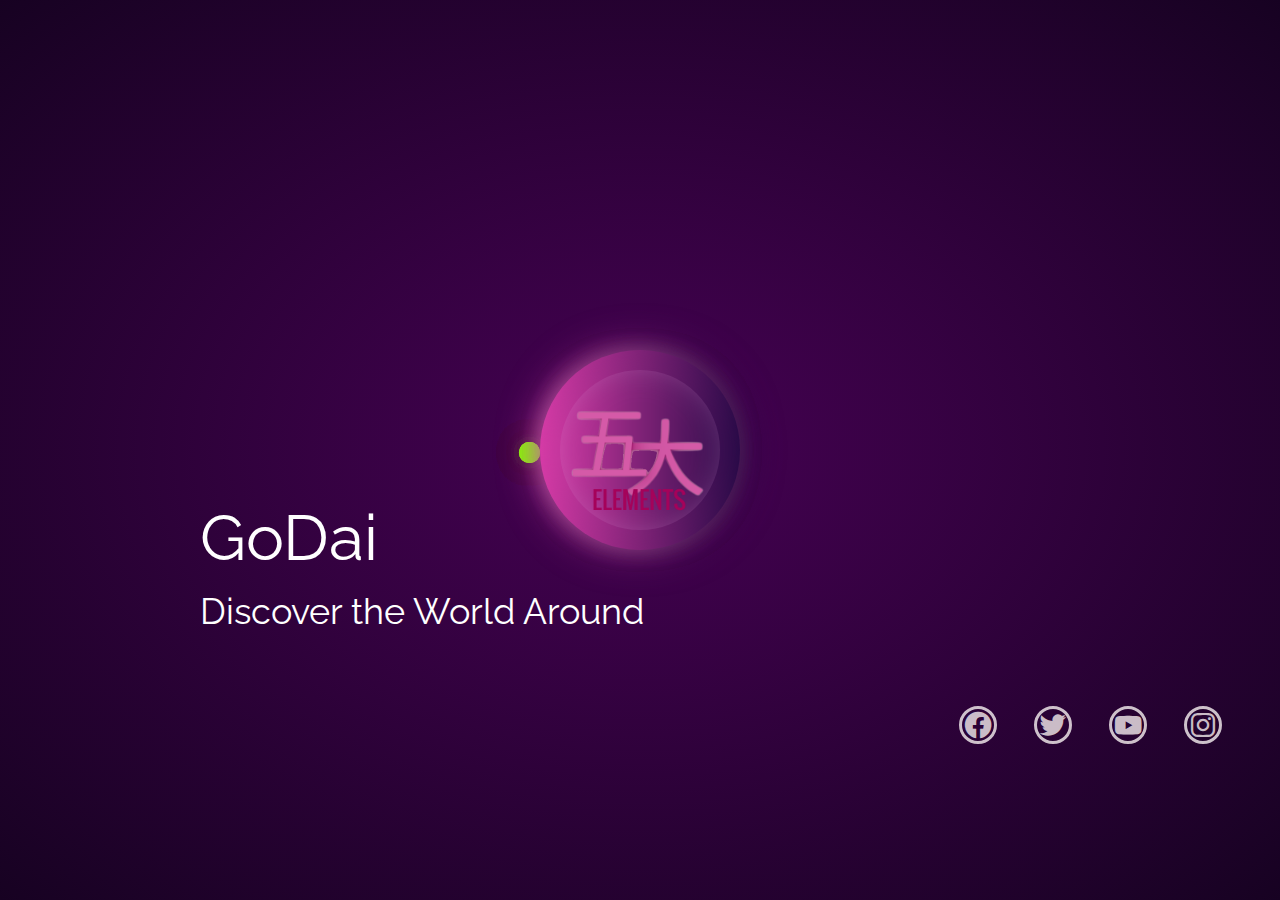
<file: MiniProjects/GoDaiMagazine/index.html>
<!DOCTYPE html>
<html lang="en">
<head>
    <meta charset="UTF-8">
    <meta http-equiv="X-UA-Compatible" content="IE=edge">
    <meta name="viewport" content="width=device-width, initial-scale=1.0">
    <title>GoDai E-Magazine</title>

    <link rel="stylesheet" href="index.css">
    <link rel="stylesheet" type="text/css" href="//fonts.googleapis.com/css?family=Raleway" />
    <link href='https://unpkg.com/boxicons@2.1.1/css/boxicons.min.css' rel='stylesheet'>

</head>
<body>

<div class="main">
    

    <div class="glowing">
        <span style="--i:1;"></span>
        <span style="--i:2;"></span>
        <span style="--i:3;"></span>
    </div>

    <div class="glowing">
        <span style="--i:1;"></span>
        <span style="--i:2;"></span>
        <span style="--i:3;"></span>
    </div>

    <div class="glowing">
        <span style="--i:1;"></span>
        <span style="--i:2;"></span>
        <span style="--i:3;"></span>
    </div>

    <div class="glowing">
        <span style="--i:1;"></span>
        <span style="--i:2;"></span>
        <span style="--i:3;"></span>
    </div>
  
    <div class="description">
        <h1>GoDai</h1>
        <p>Discover the World Around</p>
    </div>

    <input type="checkbox" class="checkbox" id="checkbox">
    <label for="checkbox" class="button">
        <span></span>
        <img src="/MiniProjects/GodaiLandingPage/GoDaineontransparentname.png" alt="GoDai Magazine">
    </label>

    <div class="earth">
        <a href="http://rainerhamal.github.io/MiniProjects/GoDaiMagazine/GoDaiEarthPage.html" target="new tab">
                <span></span>
                <img src="/MiniProjects/ChiPage/chineontransparentname.png" alt="GoDai Magazine" class="img2"> 
        </a>
    </div>

    <div class="water">
        <a href="https://rainerhamal.github.io/MiniProjects/GoDaiMagazine/GoDaiWaterPage.html" target="new tab">
                <span></span>
                <img src="/MiniProjects/MizuPage/mizuneontransparentname.png" class="img3"> 
        </a>
    </div>

    <div class="fire">
        <a href="https://rainerhamal.github.io/MiniProjects/GoDaiMagazine/GoDaiFirePage.html" target="new tab">
                <span></span>
                <img src="/MiniProjects/KaPage/Kaneontransparentname.png" class="img4"> 
        </a>
    </div>

    <div class="air">
        <a href="https://rainerhamal.github.io/MiniProjects/GoDaiMagazine/GoDaiAirPage.html" target="new tab">
                <span></span>
                <img src="/MiniProjects/FuPage/funeontransparentname.png" class="img5"> 
        </a>
    </div>

    <div class="socmed">
        <a href="https://www.facebook.com/" class="meditem facebook"><i class='bx bxl-facebook-circle'></i></a>
        <a href="https://twitter.com/" class="meditem twitter"><i class='bx bxl-twitter'></i></a>
        <a href="https://www.youtube.com/" class="meditem youtube"><i class='bx bxl-youtube'></i></a>
        <a href="https://www.instagram.com/" class="meditem instagram"><i class='bx bxl-instagram'></i></a>
    </div>
</div>

</body>
</html>
</file>
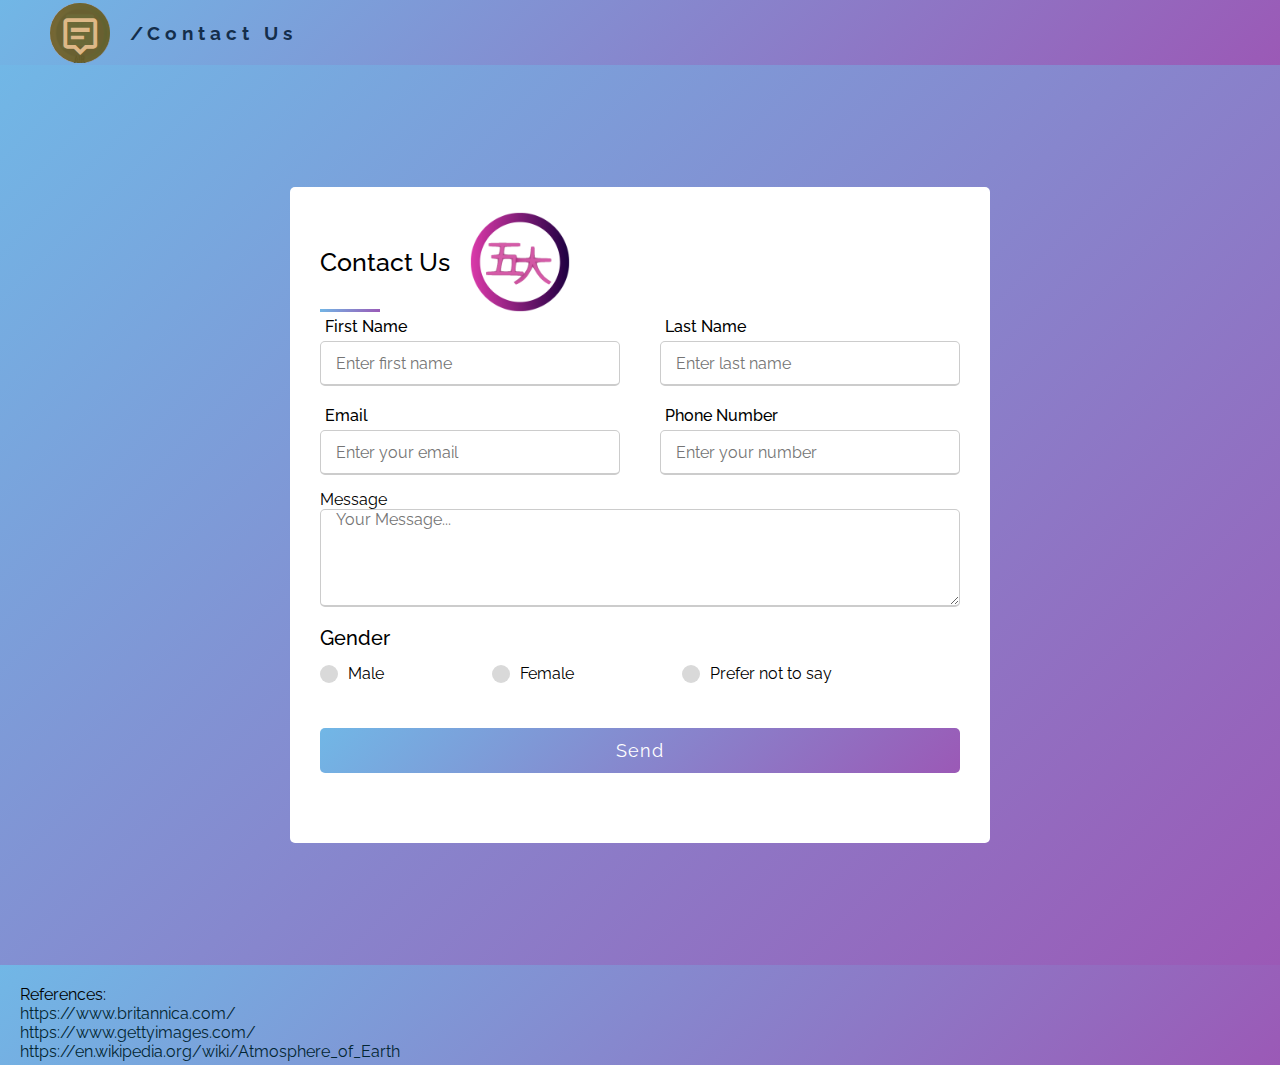
<file: MiniProjects/GoDaiMagazine/contactus.html>
<!DOCTYPE html>
<html lang="en">
<head>
    <meta charset="UTF-8">
    <meta http-equiv="X-UA-Compatible" content="IE=edge">
    <meta name="viewport" content="width=device-width, initial-scale=1.0">
    <title>Godai Magazine Fire Page</title>

    <link rel="stylesheet" href="contactus.css">
    <link rel="stylesheet" type="text/css" href="//fonts.googleapis.com/css?family=Raleway" />
    <link href='https://unpkg.com/boxicons@2.1.1/css/boxicons.min.css' rel='stylesheet'>

</head>
<body>

    
    <div class="container">
    <!--Nav Section-->
        <nav>
            <div class="logo">
                <input type="checkbox" class="checkbox" id="checkbox">
                <label for="checkbox" class="button">
                    <i class='bx bx-message-alt-detail'></i>
                </label>
                <label for="contact" class="labeltag">/Contact Us</label>
                

                <div class="item godai">
                    <a href="http://127.0.0.1:3000/MiniProjects/GoDaiMagazine/index.html">
                        <img src="/MiniProjects/GodaiLandingPage/FullLogotransparent.png" alt="Home Page" name="home"> 
                    </a>
                </div>

                <div class="item water">
                    <a href="http://127.0.0.1:3000/MiniProjects/GoDaiMagazine/GoDaiWaterPage.html">
                        <img src="/MiniProjects/MizuPage/mizuTransparent2.png" alt="Water Page"> 
                    </a>
                </div>
                <div class="item earth">
                    <a href="http://127.0.0.1:3000/MiniProjects/GoDaiMagazine/GoDaiEarthPage.html">
                        <img src="/MiniProjects/ChiPage/ChiTransparentname.png" alt="Earth Page"> 
                    </a>
                </div>
                <div class="item fire">
                    <a href="http://127.0.0.1:3000/MiniProjects/GoDaiMagazine/GoDaiFirePage.html">
                        <img src="/MiniProjects/KaPage/katransparentname.png" alt="Fire Page"> 
                    </a>
                </div>

                <div class="item air">
                    <a href="http://127.0.0.1:3000/MiniProjects/GoDaiMagazine/GoDaiAirPage.html">
                        <img src="/MiniProjects/FuPage/futransparentname.png" alt="Air Page" name="air"> 
                    </a>
                </div>

            </div>
        </nav>


     <!--contact form-->
        <div class="container2">  
             
            <div class="container3">
                <div class="title">Contact Us <img src="/MiniProjects/GodaiLandingPage/FullLogotransparent.png" alt="Home Page" name="home"></div>
                
                <form action="#">
                    <div class="visitor_details">

                        <div class="input_box">
                            <span class="details">First Name</span>
                            <input type="text" placeholder="Enter first name" required> 
                        </div>

                        <div class="input_box">
                            <span class="details">Last Name</span>
                            <input type="text" placeholder="Enter last name" required> 
                        </div>

                        <div class="input_box">
                            <span class="details">Email</span>
                            <input type="text" placeholder="Enter your email" required> 
                        </div>

                        <div class="input_box">
                            <span class="details">Phone Number</span>
                            <input type="text" placeholder="Enter your number" required> 
                        </div>

                        <div class="input_box2">
                            <span class="details">Message</span>
                            <Textarea rows="5" placeholder="Your Message..." required></Textarea> 
                        </div>

                    </div>

                    <div class="gender_details">
    
                        <input type="radio" name="gender" id="dot-1">
                        <input type="radio" name="gender" id="dot-2">
                        <input type="radio" name="gender" id="dot-3">
                        <span class="gender_title">Gender</span>

                        <div class="category">
                            <label for="dot-1">
                                <span class="dot one"></span>
                                <span class="gender">Male</span>
                            </label>
    
                            <label for="dot-2">
                                <span class="dot two"></span>
                                <span class="gender">Female</span>
                            </label>
                        
                            <label for="dot-3">
                                <span class="dot three"></span>
                                <span class="gender">Prefer not to say</span>
                            </label>
                        </div>
                    </div>
                    <div class="button2">
                        <input type="submit" value="Send">
                    </div>
                </form>
            </div>
        </div>

    <!--Footer Section-->        
        <footer>
            <div>
                <dl>
                    <dt id="sec8">References:</dt>
                    <dd><a href="https://www.britannica.com/"> https://www.britannica.com/</a></dd>
                    <dd><a href="https://www.gettyimages.com/">https://www.gettyimages.com/</a></dd>
                    <dd><a href="https://en.wikipedia.org/wiki/Atmosphere_of_Earth">https://en.wikipedia.org/wiki/Atmosphere_of_Earth</a></dd>
                </dl>
            </div>
        </footer>
    </div>

</body>
</html>
</file>
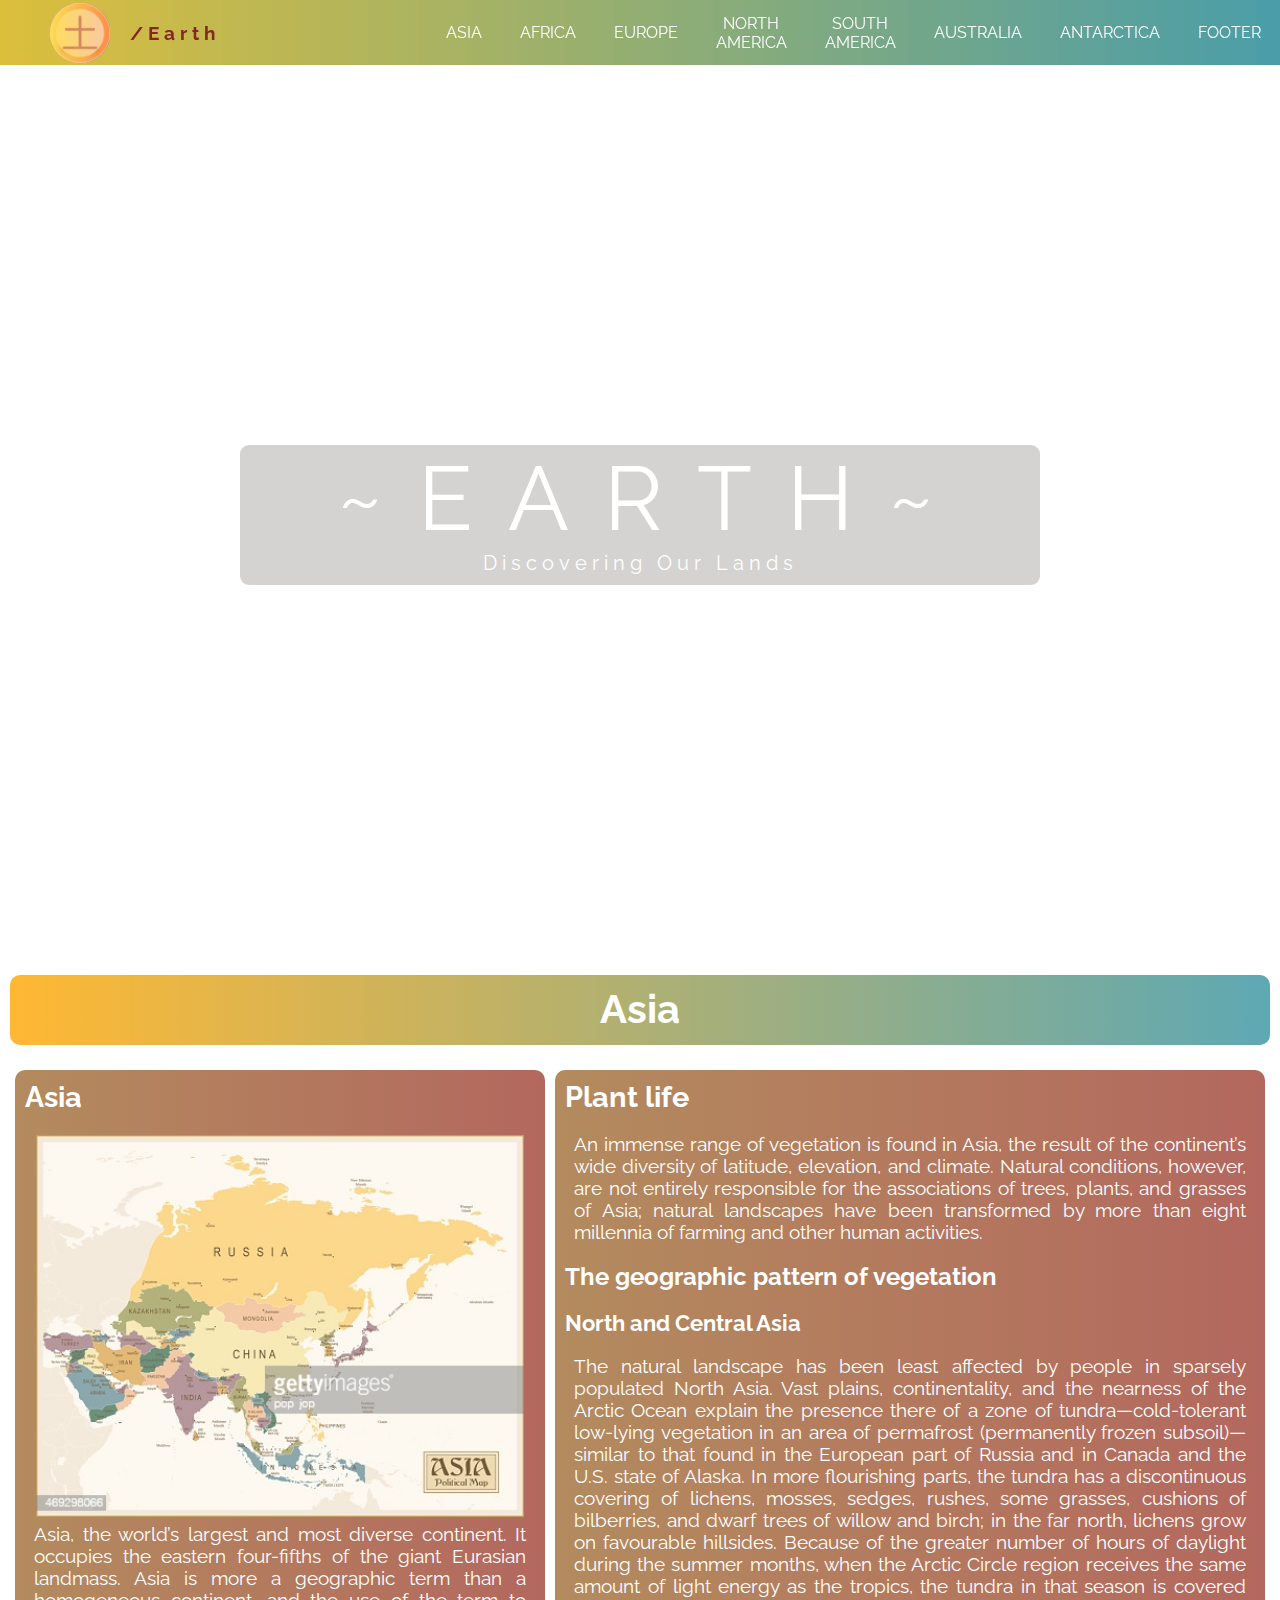
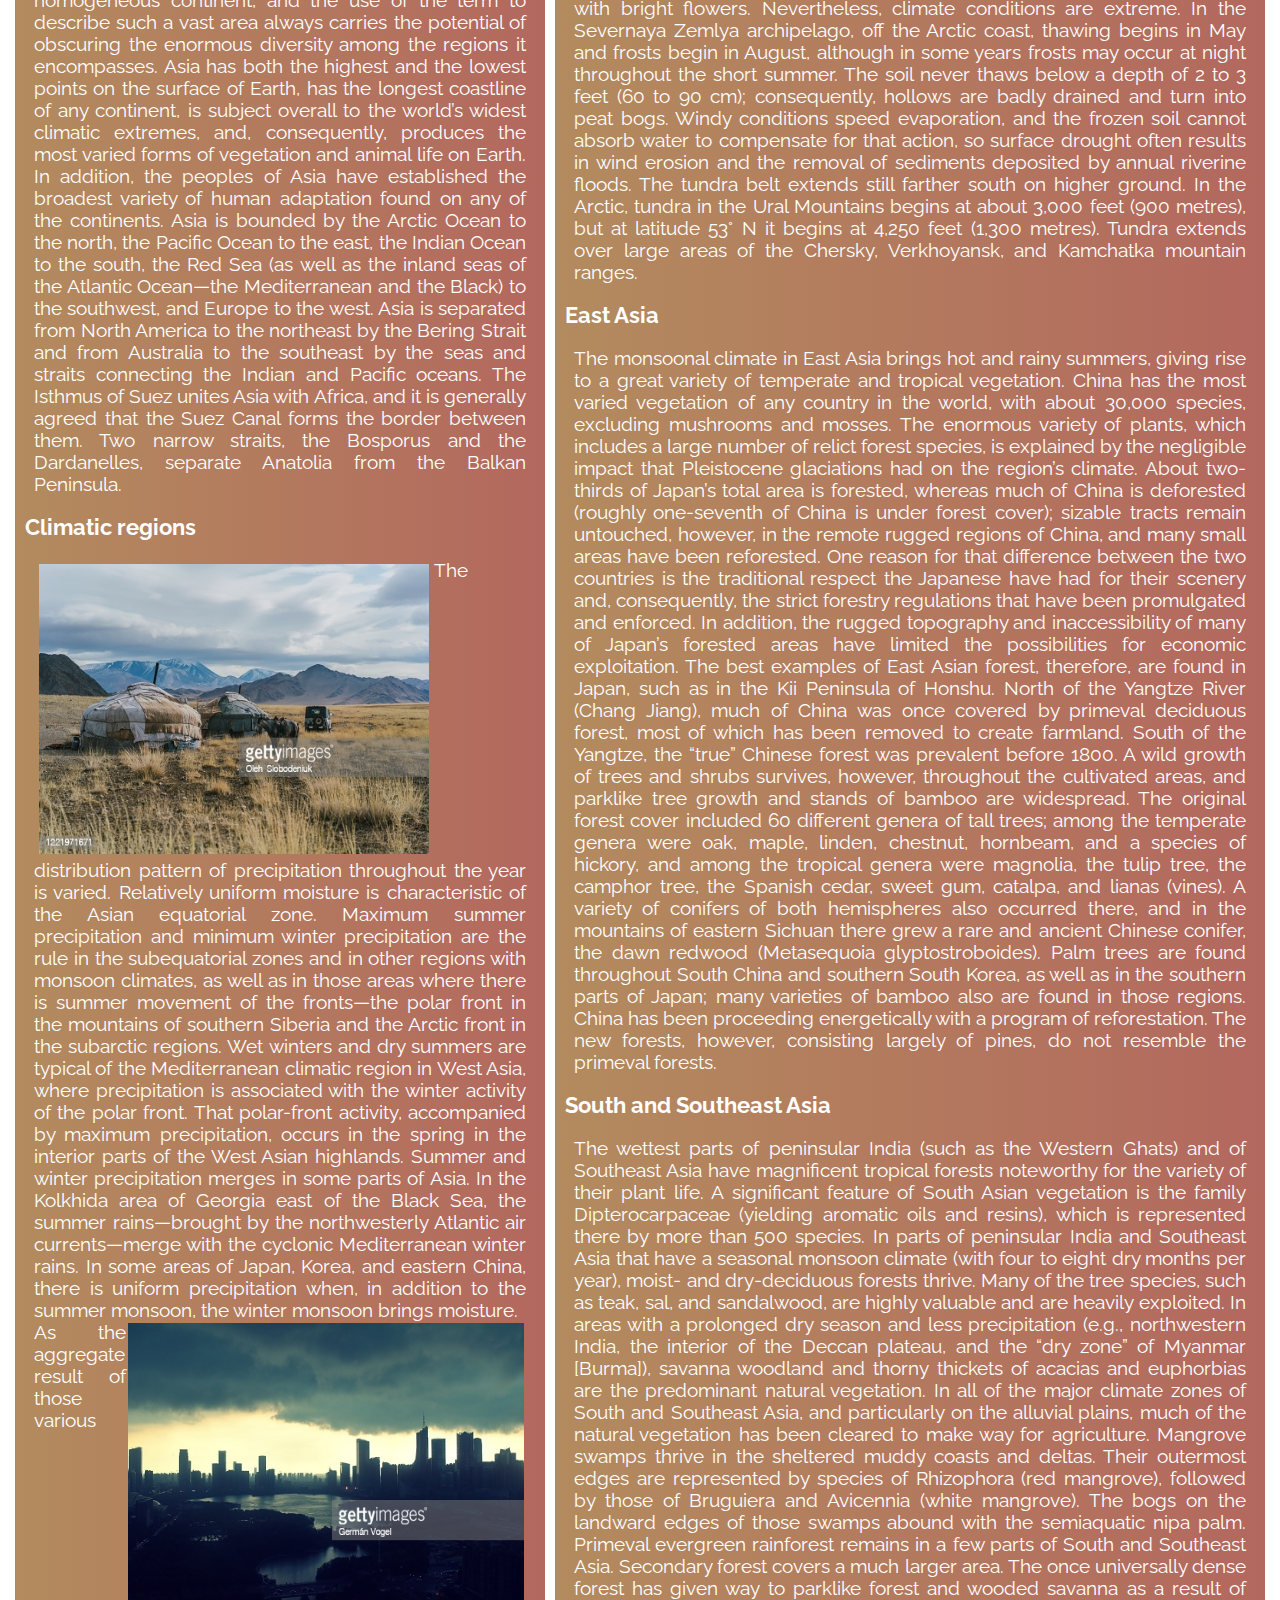
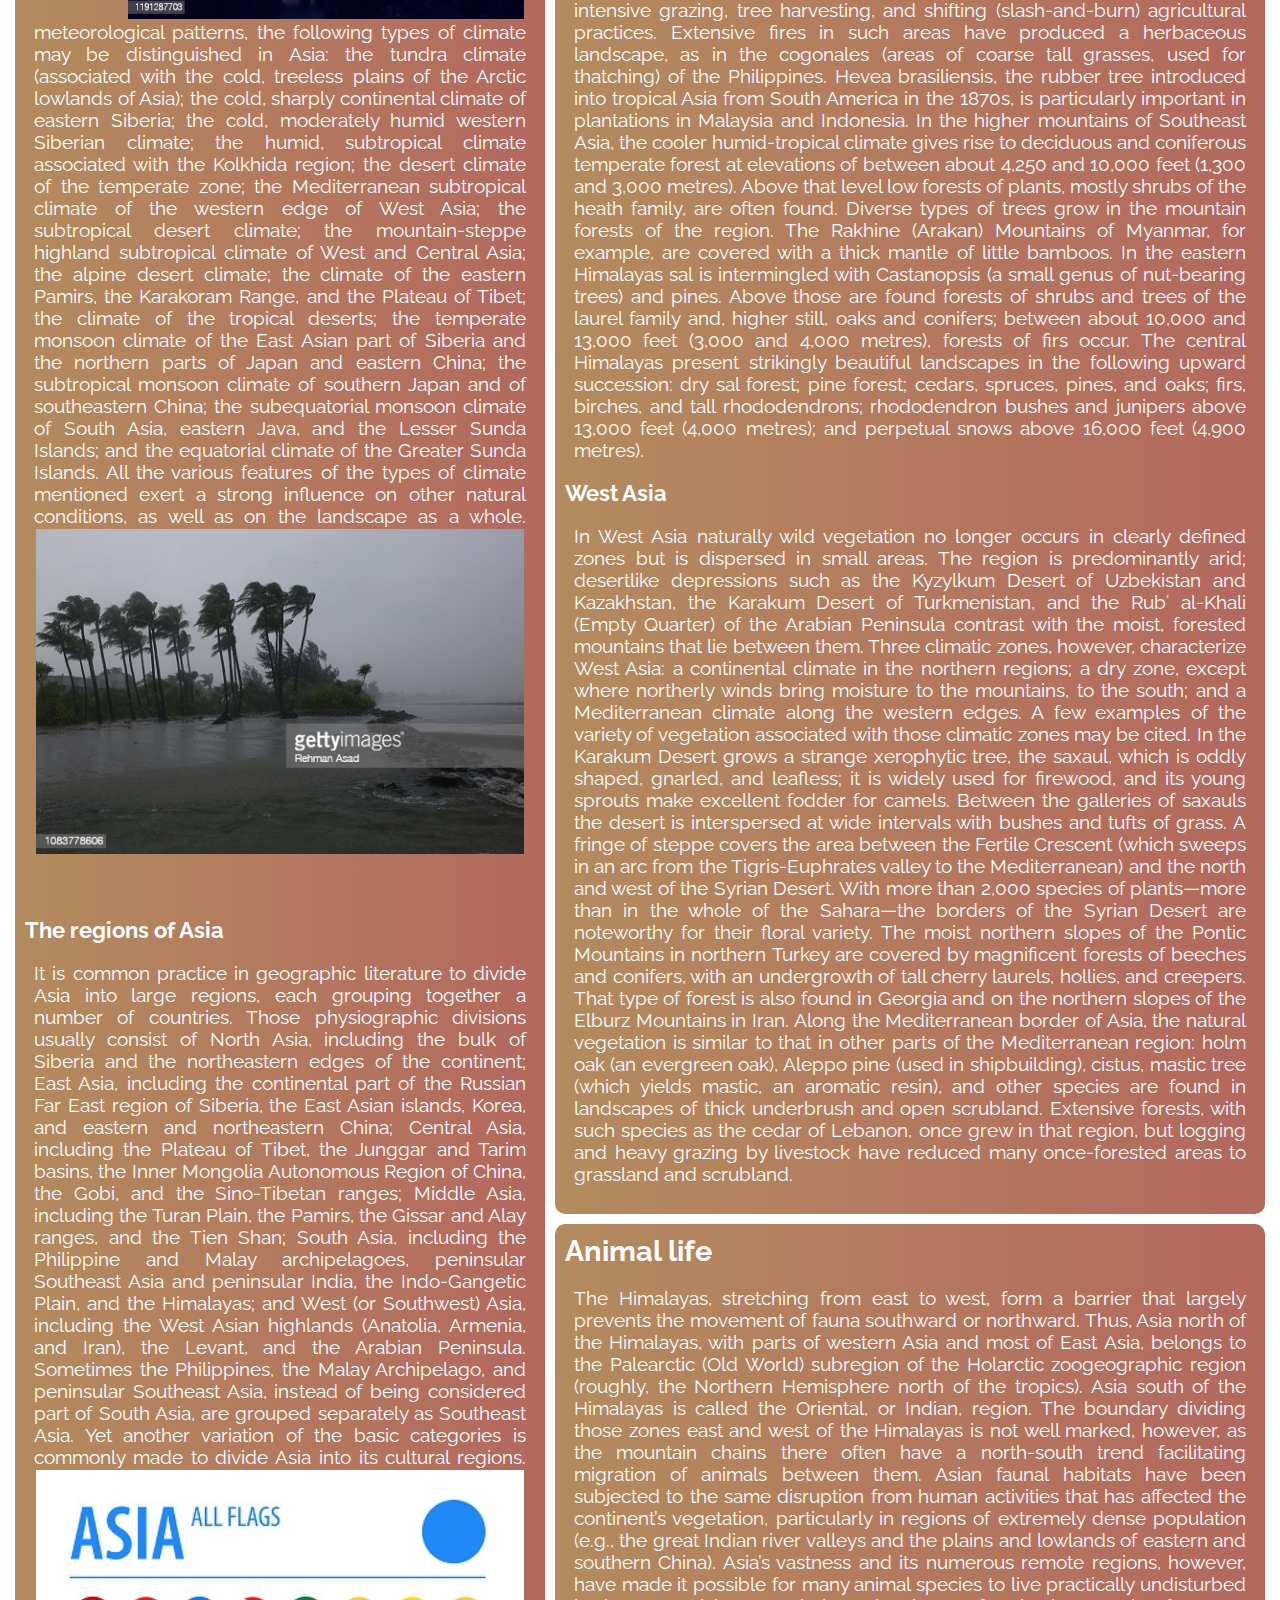
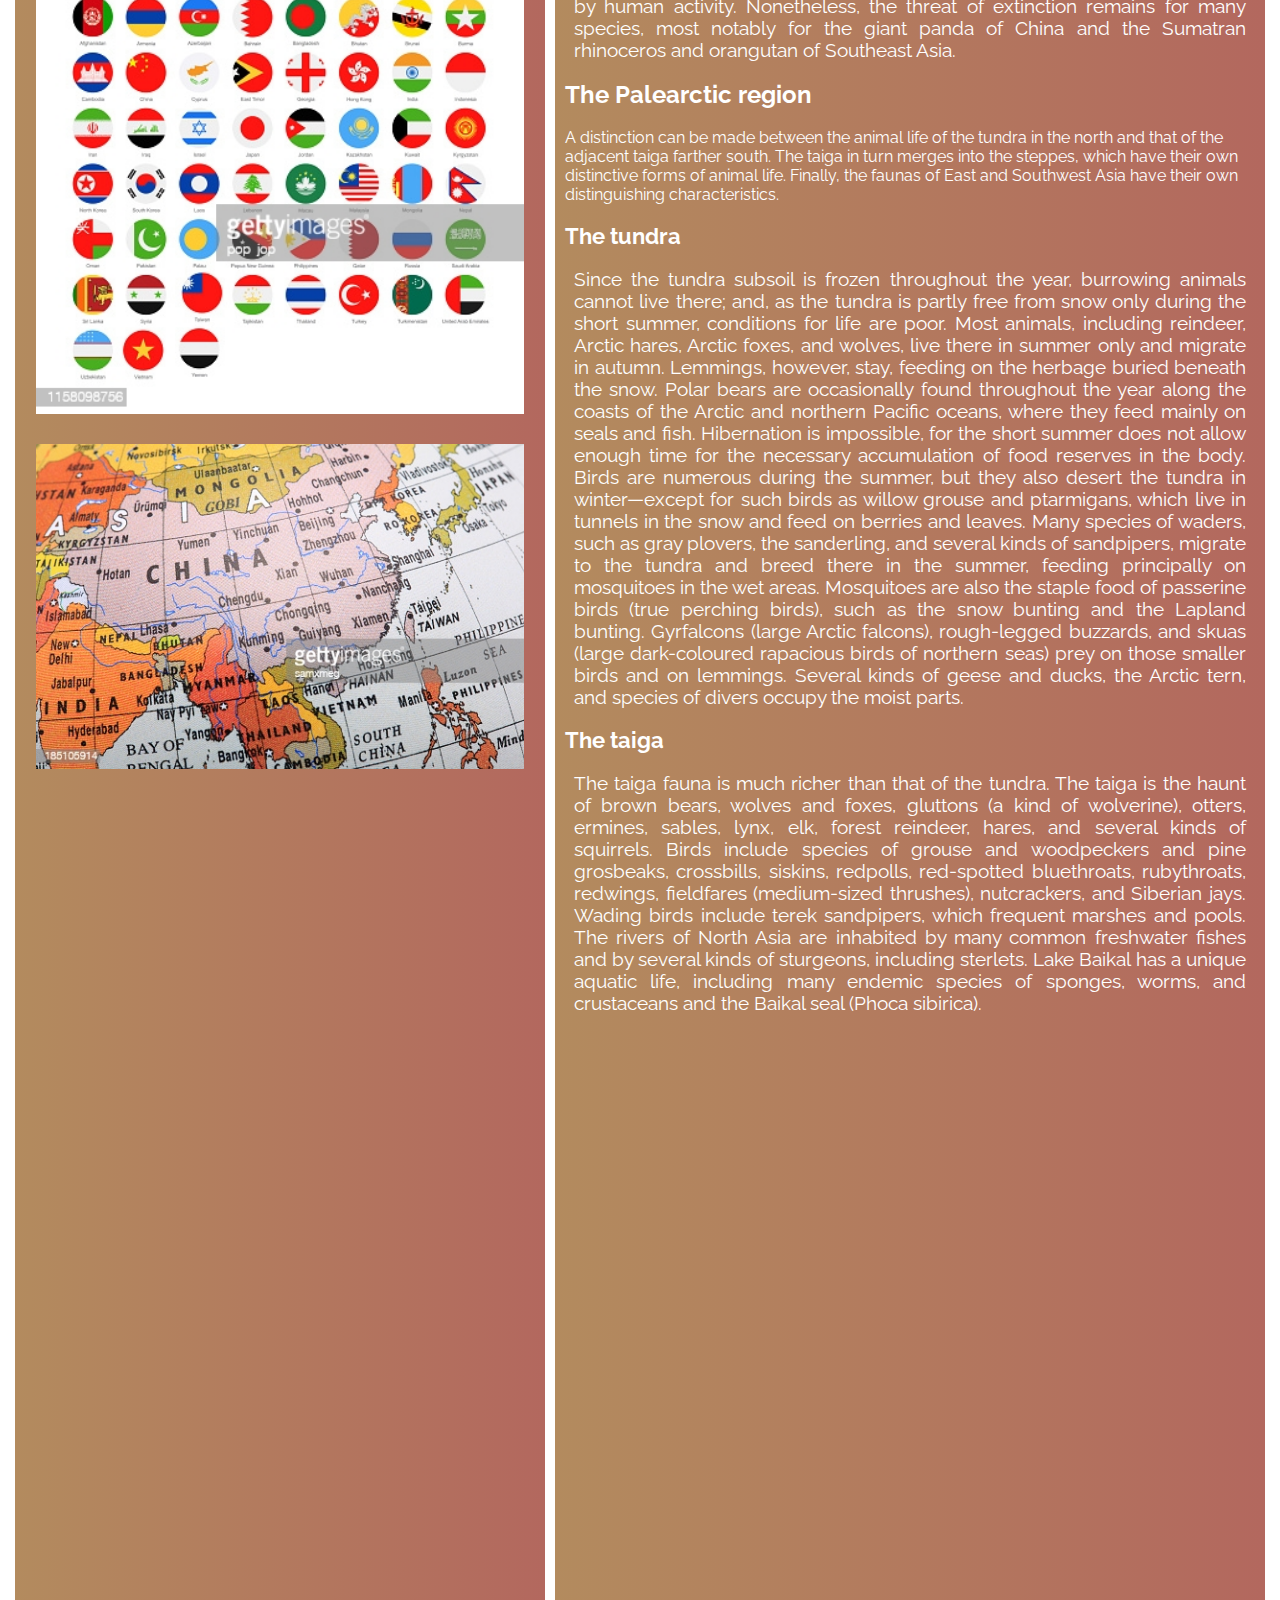
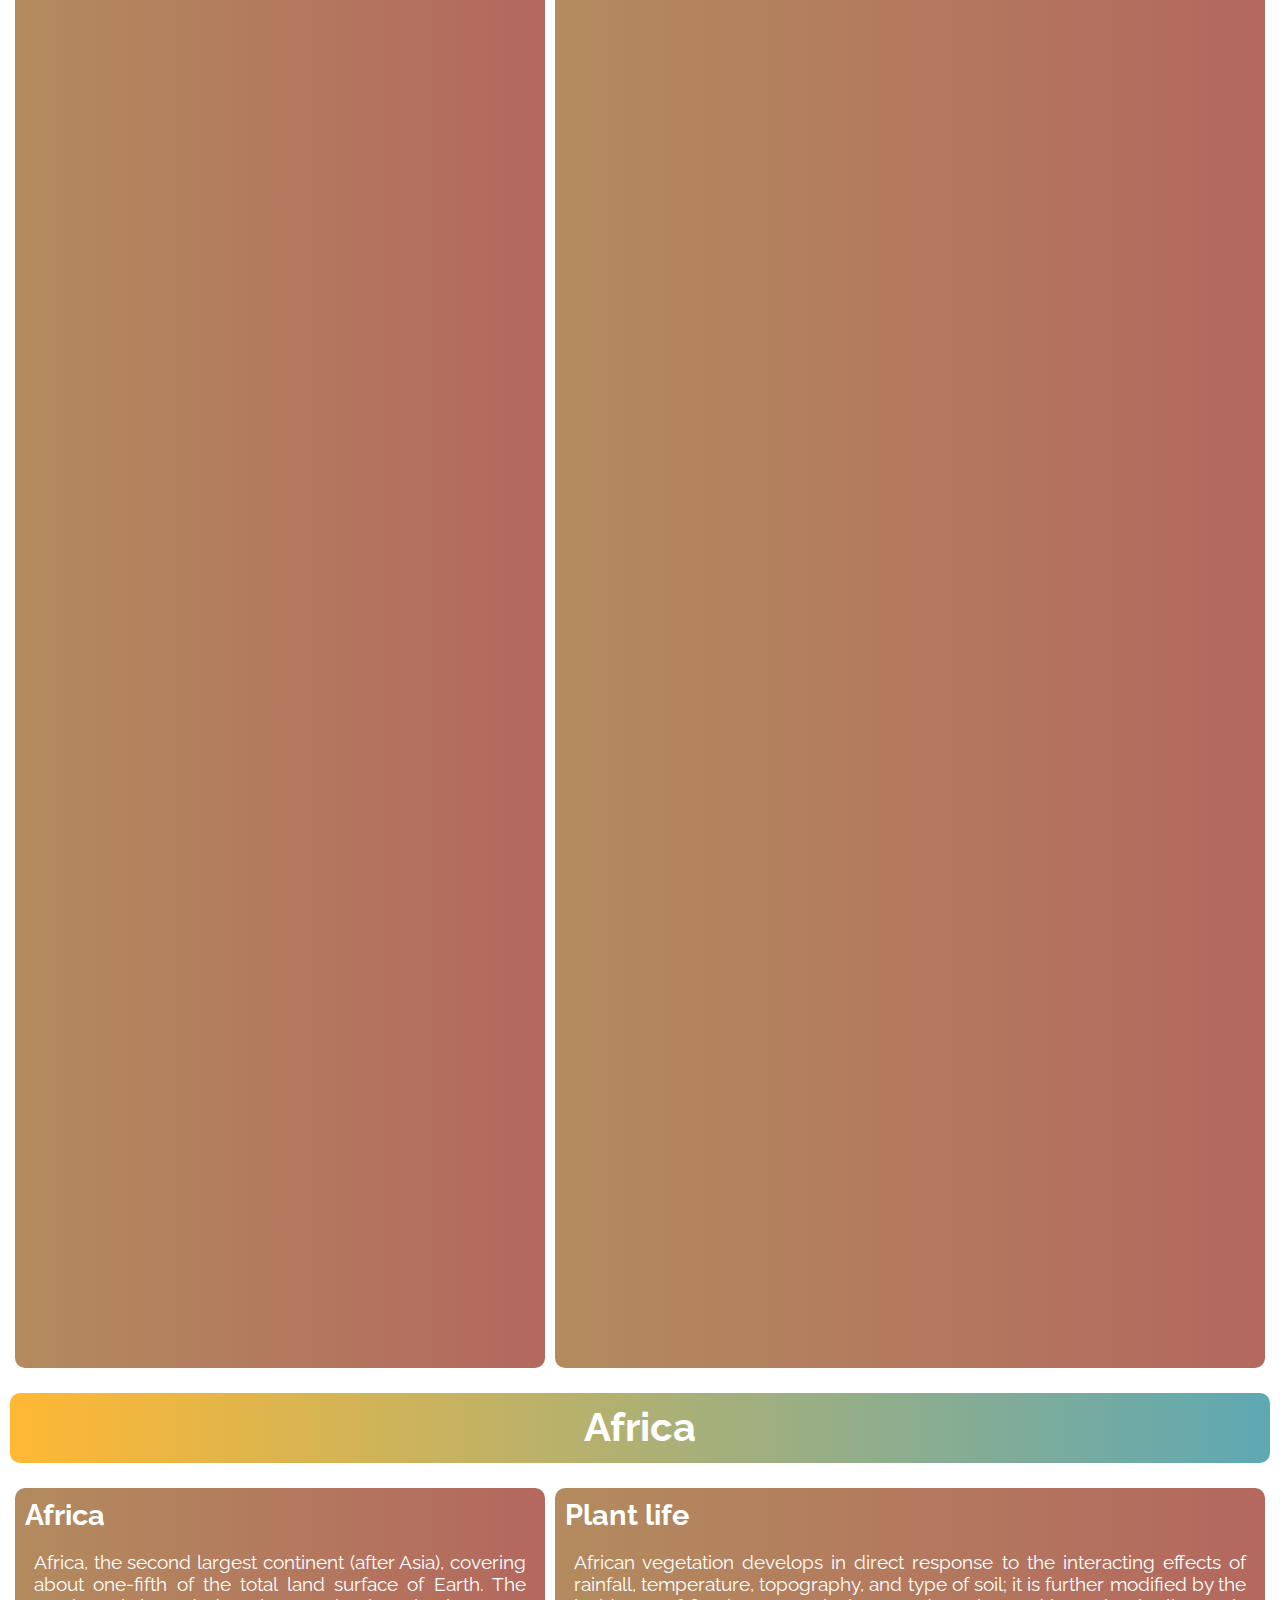
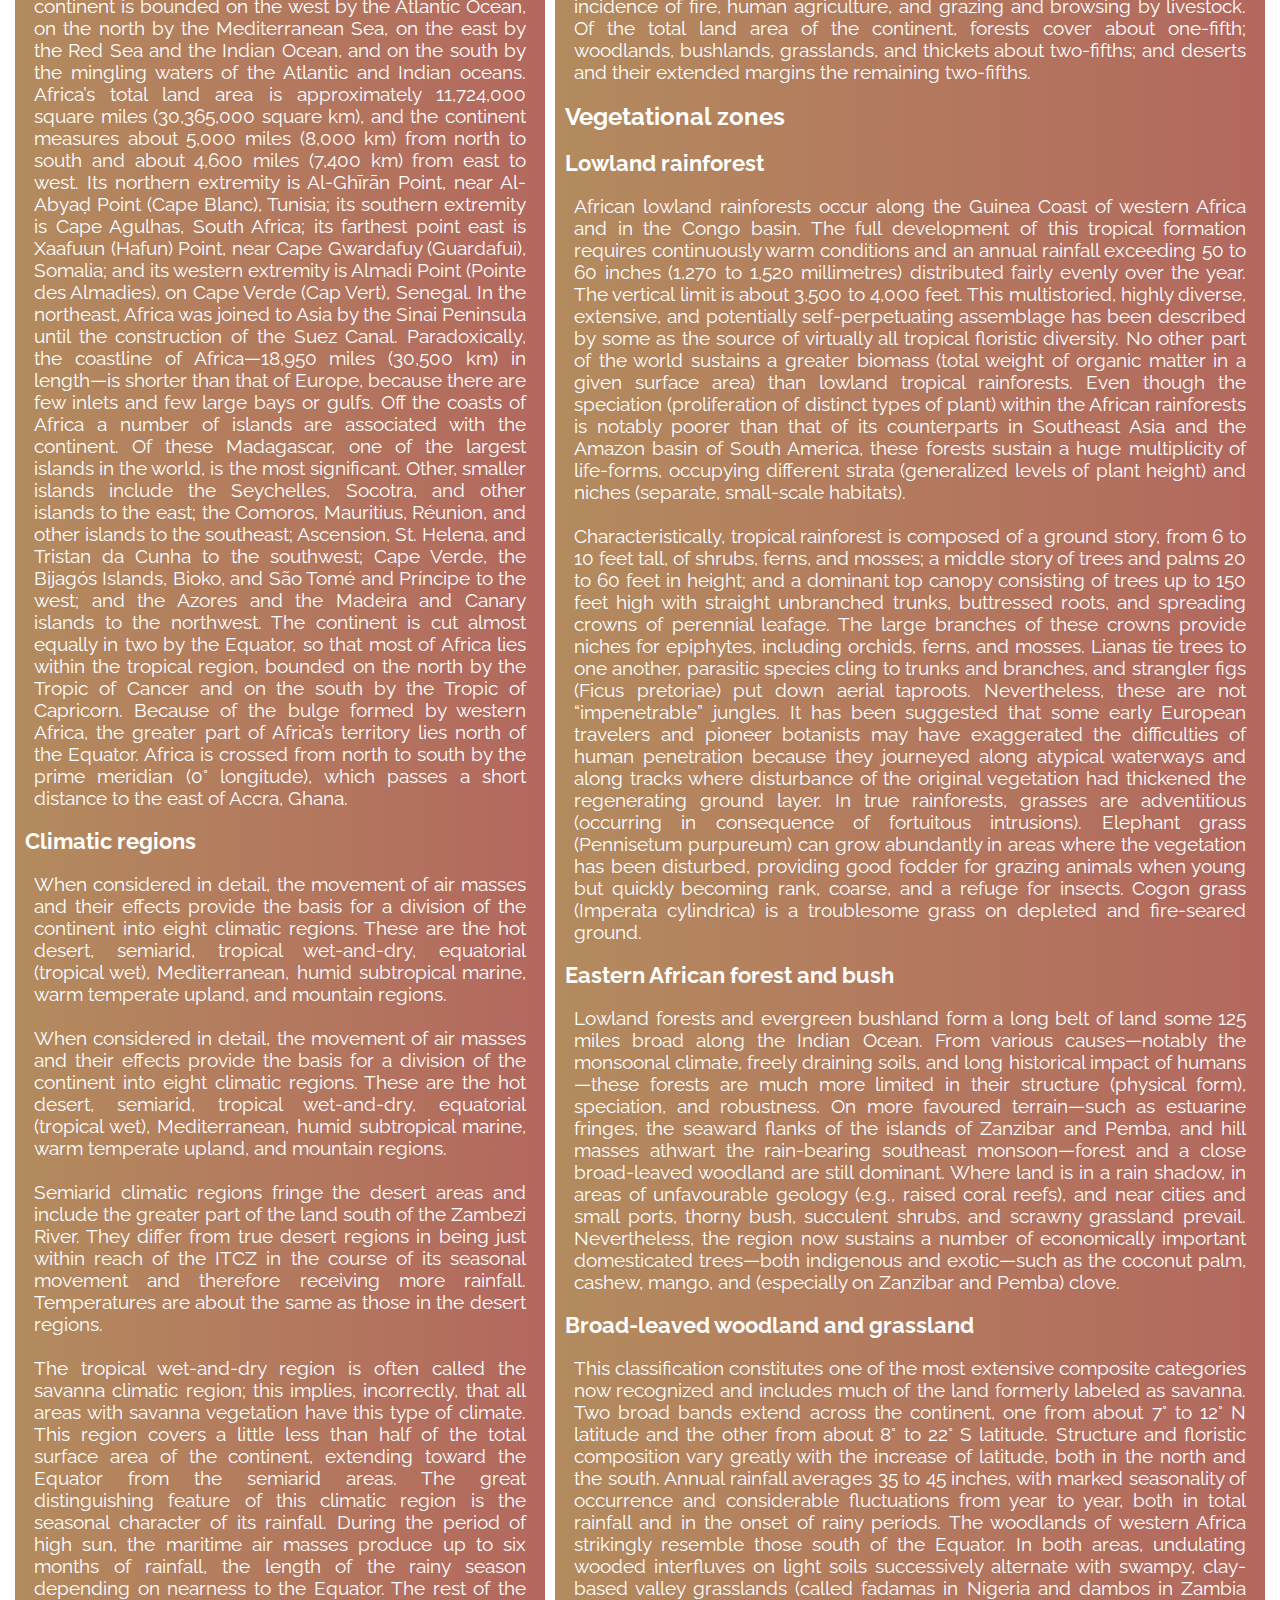
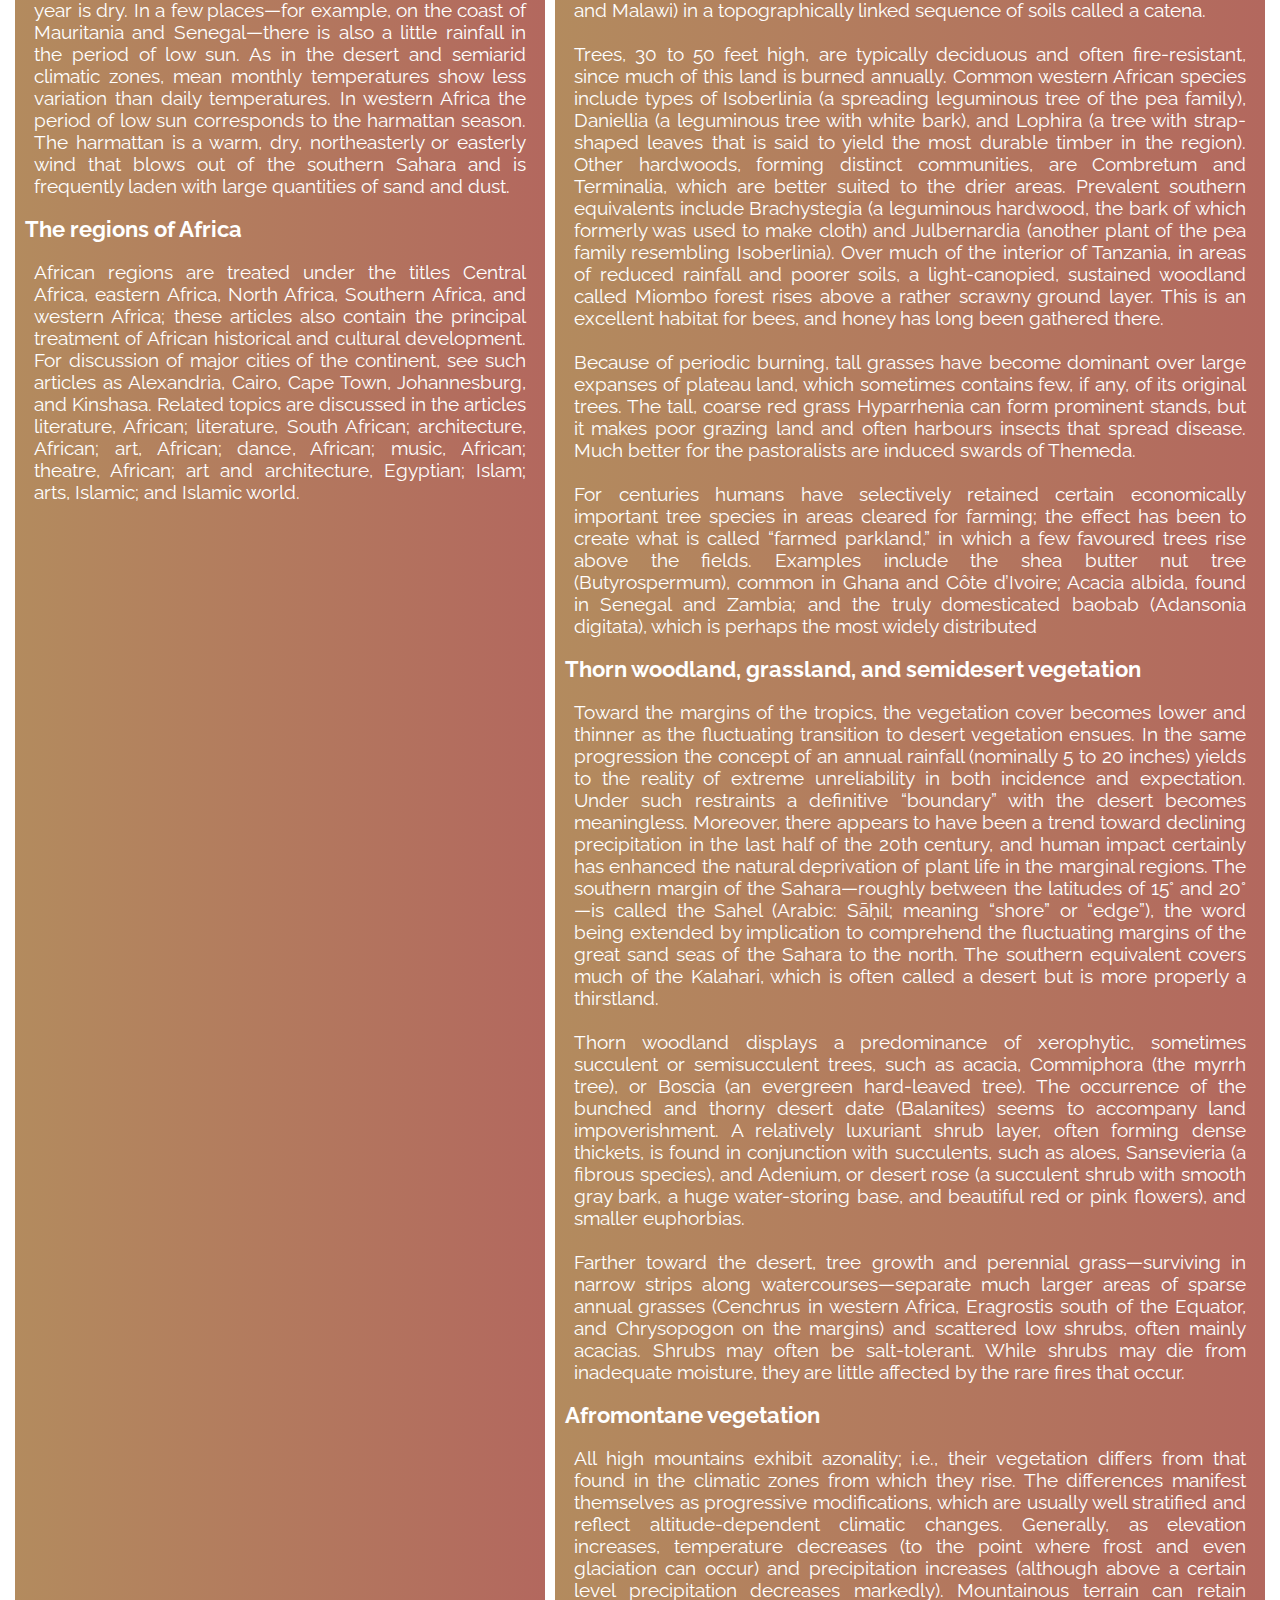
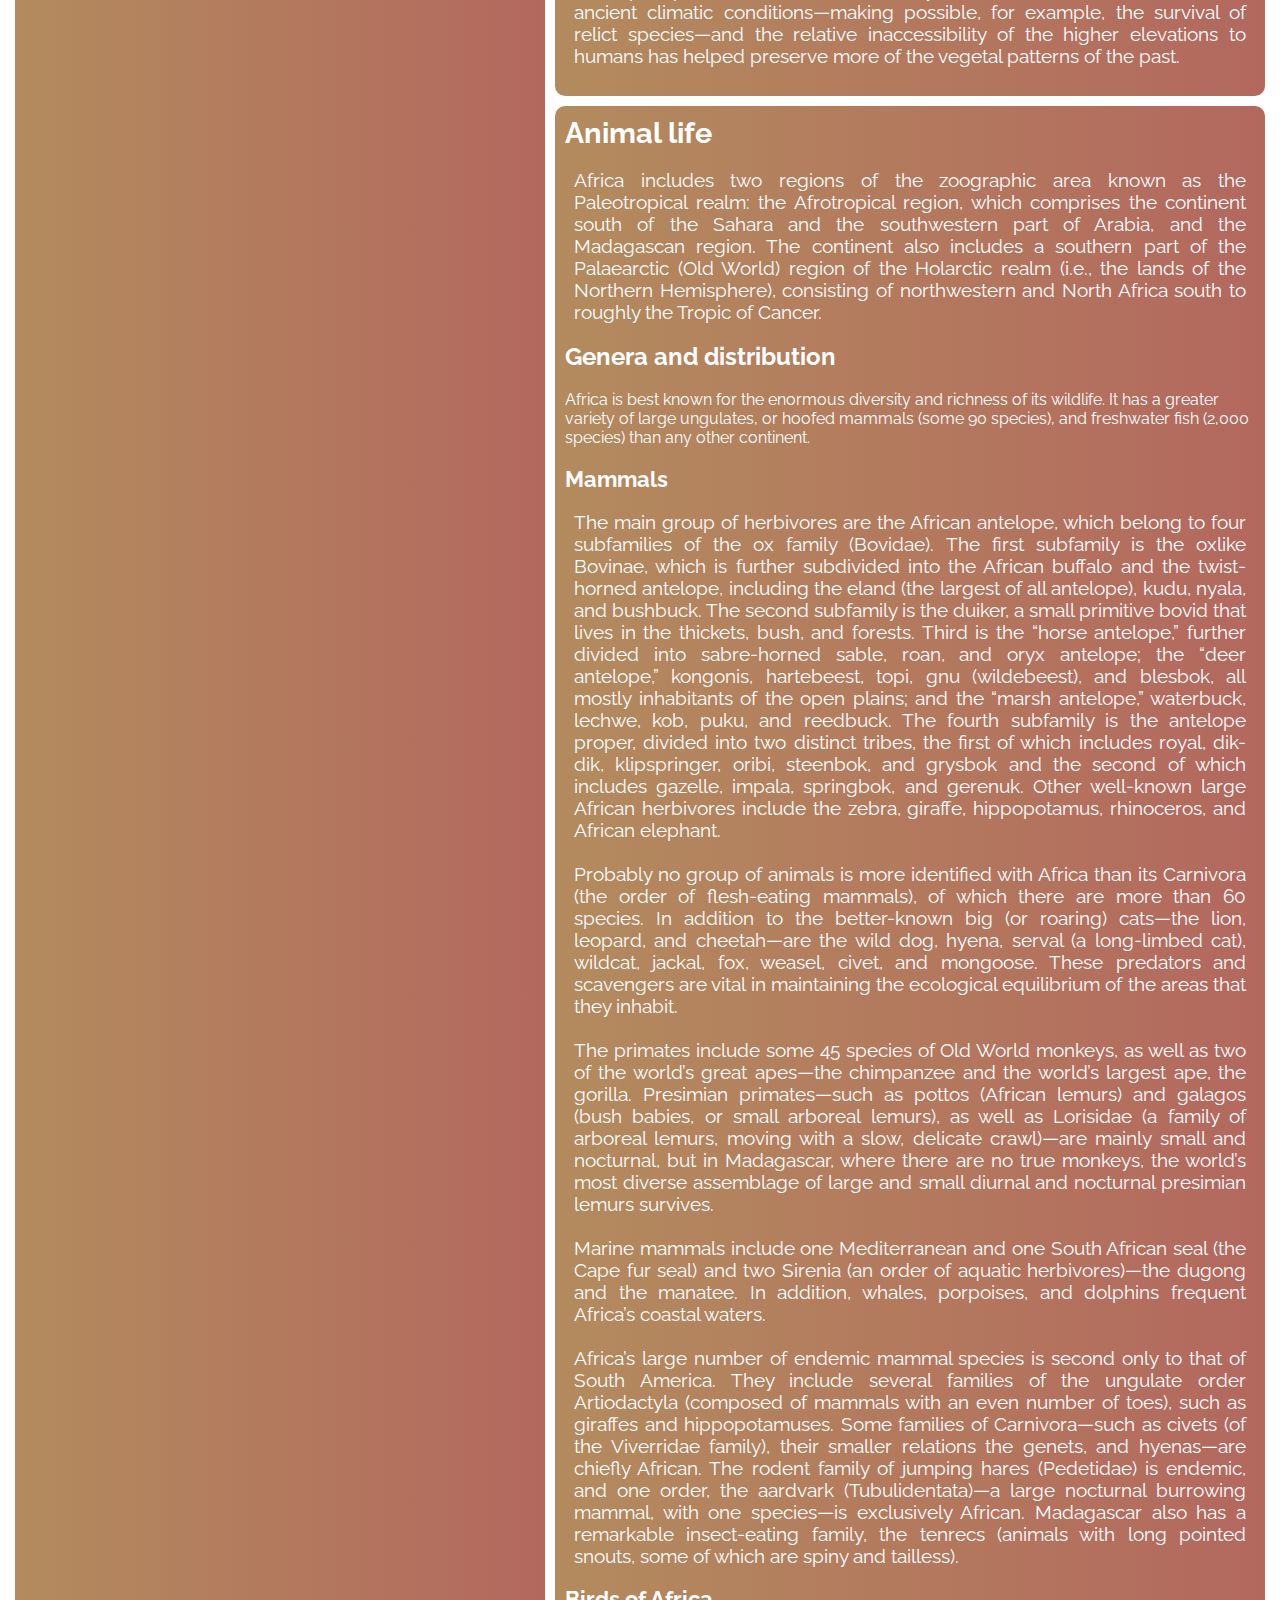
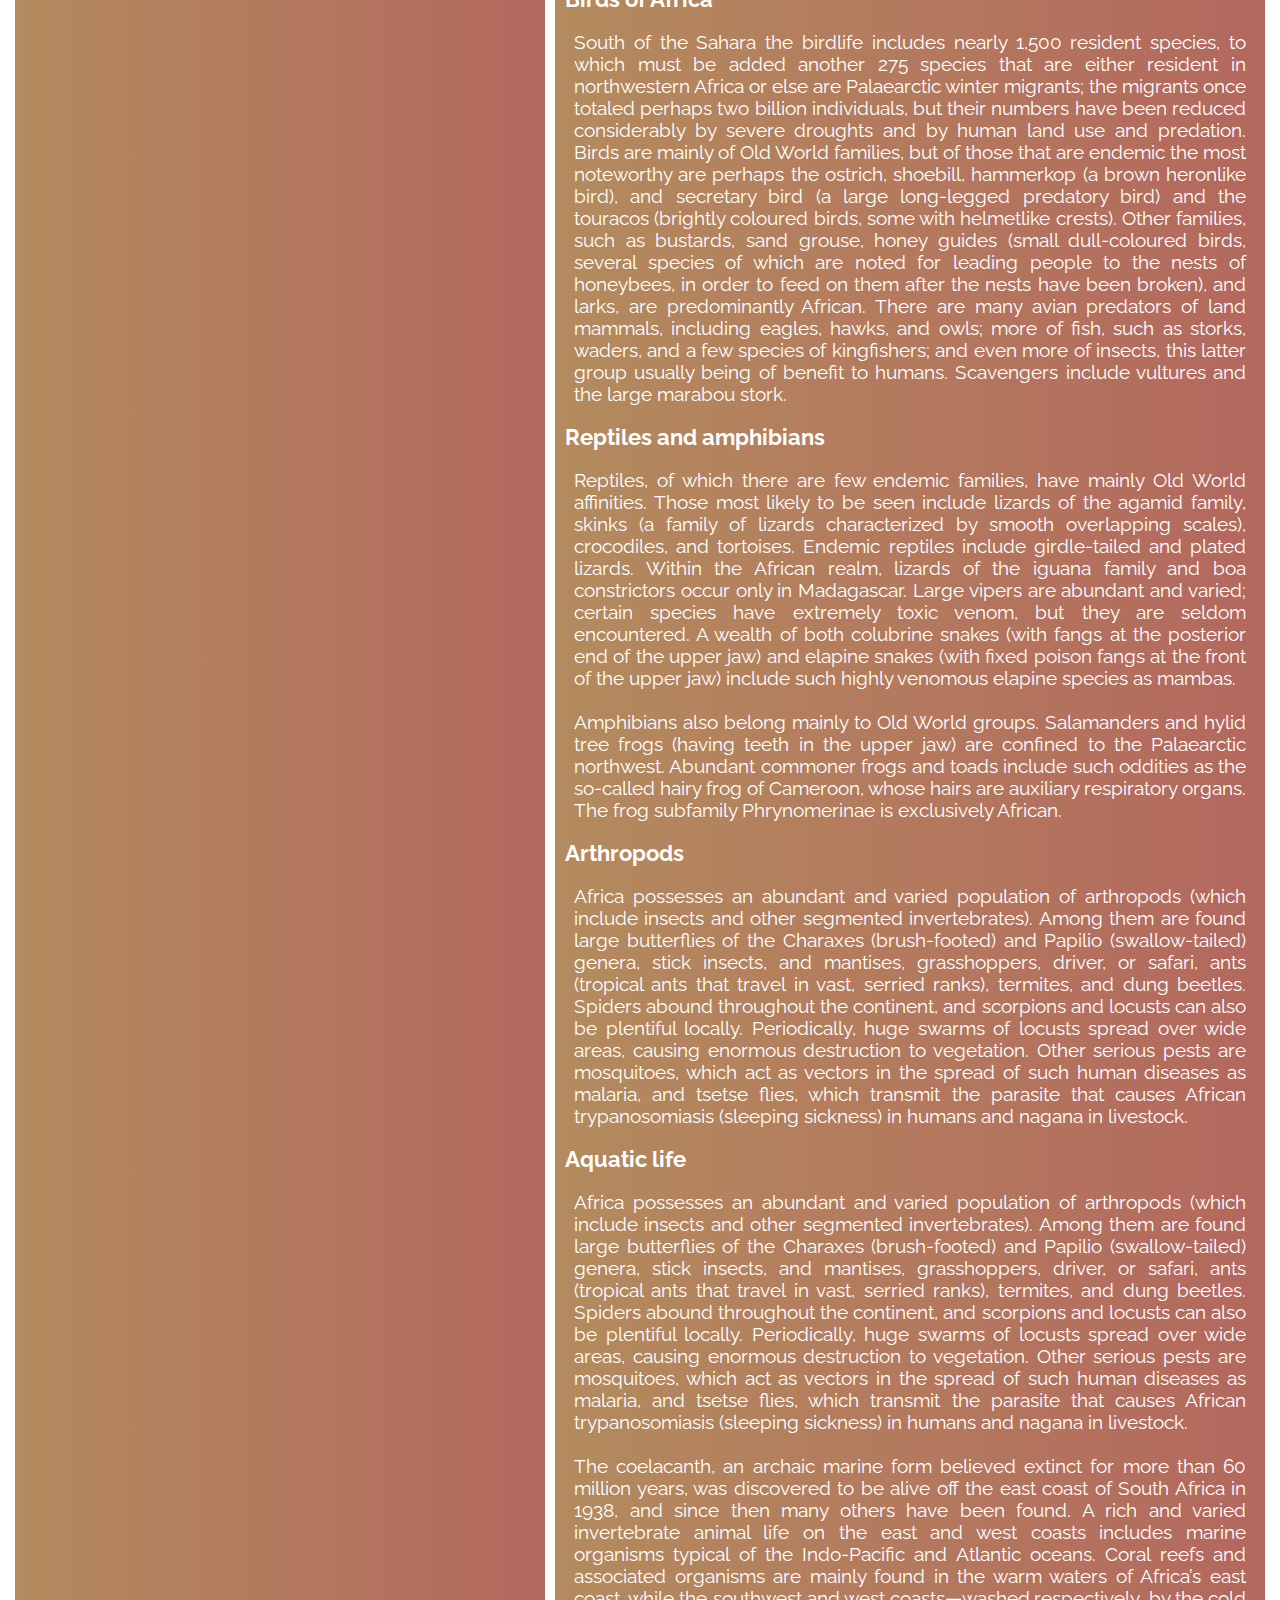
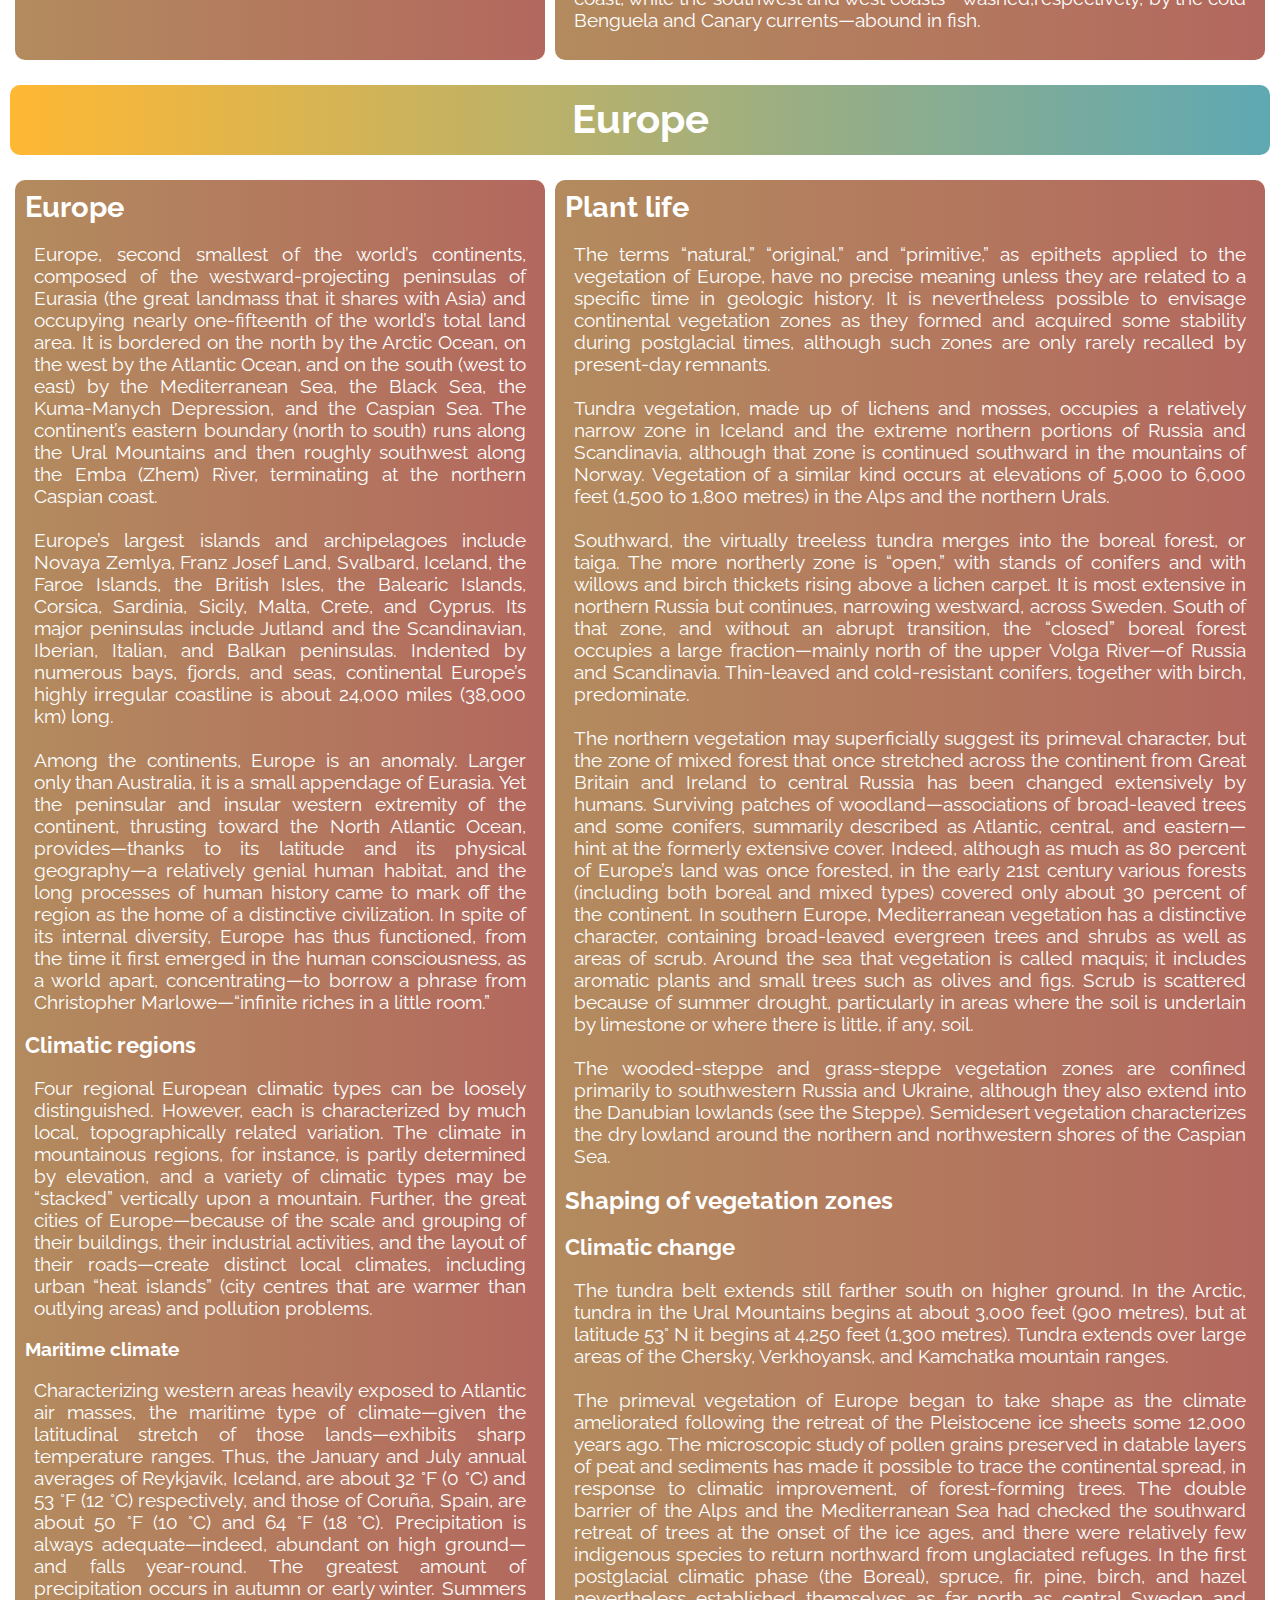
<file: MiniProjects/GoDaiMagazine/GoDaiEarthPage.html>
<!DOCTYPE html>
<html lang="en">
<head>
    <meta charset="UTF-8">
    <meta http-equiv="X-UA-Compatible" content="IE=edge">
    <meta name="viewport" content="width=device-width, initial-scale=1.0">
    <title>Godai Magazine Earth Page</title>

    <link rel="stylesheet" href="GodaiEarthPage.css">
    <link rel="stylesheet" type="text/css" href="//fonts.googleapis.com/css?family=Raleway" />
    <link href='https://unpkg.com/boxicons@2.1.1/css/boxicons.min.css' rel='stylesheet'>

</head>
<body>

    
    <div class="container">
    <!--Nav Section-->
        <nav>
            <div class="logo">
                <input type="checkbox" class="checkbox" id="checkbox">
                <label for="checkbox" class="button">
                    <img src="/MiniProjects/ChiPage/ChiTransparent.png" alt="Earth Page" name="earth">
                </label>
                <label for="earth" class="labeltag">/Earth</label>
                

                <div class="item godai">
                    <a href="http://127.0.0.1:3000/MiniProjects/GoDaiMagazine/index.html">
                        <img src="/MiniProjects/GodaiLandingPage/FullLogotransparent.png" alt="Home Page" name="home"> 
                    </a>
                    <!-- <label for="home" class="labeltag">/Home Page</label> -->
                </div>
                <div class="item water">
                    <a href="http://127.0.0.1:3000/MiniProjects/GoDaiMagazine/GoDaiWaterPage.html">
                        <img src="/MiniProjects/MizuPage/mizuTransparent2.png" alt="Water Page"> 
                    </a>
                </div>
                <div class="item fire">
                    <a href="http://127.0.0.1:3000/MiniProjects/GoDaiMagazine/GoDaiFirePage.html">
                        <img src="/MiniProjects/KaPage/katransparent.png" alt="Fire Page"> 
                    </a>
                </div>
                <div class="item air">
                    <a href="http://127.0.0.1:3000/MiniProjects/GoDaiMagazine/GoDaiAirPage.html">
                        <img src="/MiniProjects/FuPage/futransparent.png" alt="Air Page"> 
                    </a>
                </div>

                <div class="item contactus">
                    <a href="http://127.0.0.1:3000/MiniProjects/GoDaiMagazine/contactus.html">
                        <i class='bx bx-message-alt-detail'></i> 
                    </a>
                </div>

            </div>
            
            <div class="menu" >
                <a href="#sec1" class="continents">Asia</a>
                <a href="#sec2" class="continents">Africa</a>
                <a href="#sec3" class="continents">Europe</a>
                <a href="#sec4" class="continents">North America</a>
                <a href="#sec5" class="continents">South America</a>
                <a href="#sec6" class="continents">Australia</a>
                <a href="#sec7" class="continents">Antarctica</a> 
                <a href="#sec8" class="continents">Footer</a>
            </div>
        </nav>
    <!--Header Section-->
        <header>
            <div class="heading">
                <p class="pagestatement">~EARTH~</p>
                <p class="pagestatement2">Discovering Our Lands</p>
            </div>
        </header>

    <!--Asia Article Section-->
        <article class="asia">
            <h1 class="label1" id="sec1">Asia</h1>
            <section class="asiasec box1">
                <dl>
                    <dt><h2>Asia</h2></dt><br/>
                    <dd>
                        <img src="/MiniProjects/ChiPage/asiamap.jpg" alt="Asia Map" class="full">
                        Asia, the world’s largest and most diverse continent. It occupies the eastern four-fifths of the giant Eurasian landmass. Asia is more a geographic term than a homogeneous continent, and the use of the term to describe such a vast area always carries the potential of obscuring the enormous diversity among the regions it encompasses. Asia has both the highest and the lowest points on the surface of Earth, has the longest coastline of any continent, is subject overall to the world’s widest climatic extremes, and, consequently, produces the most varied forms of vegetation and animal life on Earth. In addition, the peoples of Asia have established the broadest variety of human adaptation found on any of the continents.

                        Asia is bounded by the Arctic Ocean to the north, the Pacific Ocean to the east, the Indian Ocean to the south, the Red Sea (as well as the inland seas of the Atlantic Ocean—the Mediterranean and the Black) to the southwest, and Europe to the west. Asia is separated from North America to the northeast by the Bering Strait and from Australia to the southeast by the seas and straits connecting the Indian and Pacific oceans. The Isthmus of Suez unites Asia with Africa, and it is generally agreed that the Suez Canal forms the border between them. Two narrow straits, the Bosporus and the Dardanelles, separate Anatolia from the Balkan Peninsula.
                    </dd></dl><br/>

                    <dt><h3>Climatic regions</h3></dt><br/>
                    <dd><img src="/MiniProjects/ChiPage/mongoliatundraregion.jpg" alt="Mongolia" class="left">
                        The distribution pattern of precipitation throughout the year is varied. Relatively uniform moisture is characteristic of the Asian equatorial zone. Maximum summer precipitation and minimum winter precipitation are the rule in the subequatorial zones and in other regions with monsoon climates, as well as in those areas where there is summer movement of the fronts—the polar front in the mountains of southern Siberia and the Arctic front in the subarctic regions. Wet winters and dry summers are typical of the Mediterranean climatic region in West Asia, where precipitation is associated with the winter activity of the polar front. That polar-front activity, accompanied by maximum precipitation, occurs in the spring in the interior parts of the West Asian highlands. Summer and winter precipitation merges in some parts of Asia. In the Kolkhida area of Georgia east of the Black Sea, the summer rains—brought by the northwesterly Atlantic air currents—merge with the cyclonic Mediterranean winter rains. In some areas of Japan, Korea, and eastern China, there is uniform precipitation when, in addition to the summer monsoon, the winter monsoon brings moisture.<img src="/MiniProjects/ChiPage/chinamonsoon.jpg" alt="chinamonsoon" class="right"><br/>
                        

                        As the aggregate result of those various meteorological patterns, the following types of climate may be distinguished in Asia: the tundra climate (associated with the cold, treeless plains of the Arctic lowlands of Asia); the cold, sharply continental climate of eastern Siberia; the cold, moderately humid western Siberian climate; the humid, subtropical climate associated with the Kolkhida region; the desert climate of the temperate zone; the Mediterranean subtropical climate of the western edge of West Asia; the subtropical desert climate; the mountain-steppe highland subtropical climate of West and Central Asia; the alpine desert climate; the climate of the eastern Pamirs, the Karakoram Range, and the Plateau of Tibet;  the climate of the tropical deserts; the temperate monsoon climate of the East Asian part of Siberia and the northern parts of Japan and eastern China; the subtropical monsoon climate of southern Japan and of southeastern China; the subequatorial monsoon climate of South Asia, eastern Java, and the Lesser Sunda Islands; and the equatorial climate of the Greater Sunda Islands. All the various features of the types of climate mentioned exert a strong influence on other natural conditions, as well as on the landscape as a whole. <img src="/MiniProjects/ChiPage/bangladesh.jpg" alt="bangladesh" class="full">
                    </dd><br/><br><br>

                    
                    <dt><h3>The regions of Asia</h3></dt><br/>
                    <dd>
                        It is common practice in geographic literature to divide Asia into large regions, each grouping together a number of countries. Those physiographic divisions usually consist of North Asia, including the bulk of Siberia and the northeastern edges of the continent; East Asia, including the continental part of the Russian Far East region of Siberia, the East Asian islands, Korea, and eastern and northeastern China; Central Asia, including the Plateau of Tibet, the Junggar and Tarim basins, the Inner Mongolia Autonomous Region of China, the Gobi, and the Sino-Tibetan ranges; Middle Asia, including the Turan Plain, the Pamirs, the Gissar and Alay ranges, and the Tien Shan; South Asia, including the Philippine and Malay archipelagoes, peninsular Southeast Asia and peninsular India, the Indo-Gangetic Plain, and the Himalayas; and West (or Southwest) Asia, including the West Asian highlands (Anatolia, Armenia, and Iran), the Levant, and the Arabian Peninsula. Sometimes the Philippines, the Malay Archipelago, and peninsular Southeast Asia, instead of being considered part of South Asia, are grouped separately as Southeast Asia. Yet another variation of the basic categories is commonly made to divide Asia into its cultural regions.
                        <img src="/MiniProjects/ChiPage/AsiaFlags.jpg" alt="Asian Flags" class="full">
                        <br><br>
                        <img src="/MiniProjects/ChiPage/EastAsiaMap.jpg" alt="" class="full">
                    </dd><br/>
                </dl>
            </section>

            <section class="flora1 box1">
                <dl>
                    <dt><h2>Plant life</h2></dt><br/>
                    <dd>
                        An immense range of vegetation is found in Asia, the result of the continent’s wide diversity of latitude, elevation, and climate. Natural conditions, however, are not entirely responsible for the associations of trees, plants, and grasses of Asia; natural landscapes have been transformed by more than eight millennia of farming and other human activities.
                    </dd><br/>

                    <h2>The geographic pattern of vegetation</h2><br/>
                    <dt><h3>North and Central Asia</h3></dt><br/>
                    <dd>
                        The natural landscape has been least affected by people in sparsely populated North Asia. Vast plains, continentality, and the nearness of the Arctic Ocean explain the presence there of a zone of tundra—cold-tolerant low-lying vegetation in an area of permafrost (permanently frozen subsoil)—similar to that found in the European part of Russia and in Canada and the U.S. state of Alaska. In more flourishing parts, the tundra has a discontinuous covering of lichens, mosses, sedges, rushes, some grasses, cushions of bilberries, and dwarf trees of willow and birch; in the far north, lichens grow on favourable hillsides. Because of the greater number of hours of daylight during the summer months, when the Arctic Circle region receives the same amount of light energy as the tropics, the tundra in that season is covered with bright flowers. Nevertheless, climate conditions are extreme. In the Severnaya Zemlya archipelago, off the Arctic coast, thawing begins in May and frosts begin in August, although in some years frosts may occur at night throughout the short summer. The soil never thaws below a depth of 2 to 3 feet (60 to 90 cm); consequently, hollows are badly drained and turn into peat bogs. Windy conditions speed evaporation, and the frozen soil cannot absorb water to compensate for that action, so surface drought often results in wind erosion and the removal of sediments deposited by annual riverine floods. 
                        
                        The tundra belt extends still farther south on higher ground. In the Arctic, tundra in the Ural Mountains begins at about 3,000 feet (900 metres), but at latitude 53° N it begins at 4,250 feet (1,300 metres). Tundra extends over large areas of the Chersky, Verkhoyansk, and Kamchatka mountain ranges.
                    </dd><br/>

                    <dt><h3>East Asia</h3></dt><br/>
                    <dd>
                        The monsoonal climate in East Asia brings hot and rainy summers, giving rise to a great variety of temperate and tropical vegetation. China has the most varied vegetation of any country in the world, with about 30,000 species, excluding mushrooms and mosses. The enormous variety of plants, which includes a large number of relict forest species, is explained by the negligible impact that Pleistocene glaciations had on the region’s climate. 

                        About two-thirds of Japan’s total area is forested, whereas much of China is deforested (roughly one-seventh of China is under forest cover); sizable tracts remain untouched, however, in the remote rugged regions of China, and many small areas have been reforested. One reason for that difference between the two countries is the traditional respect the Japanese have had for their scenery and, consequently, the strict forestry regulations that have been promulgated and enforced. In addition, the rugged topography and inaccessibility of many of Japan’s forested areas have limited the possibilities for economic exploitation. The best examples of East Asian forest, therefore, are found in Japan, such as in the Kii Peninsula of Honshu.

                        North of the Yangtze River (Chang Jiang), much of China was once covered by primeval deciduous forest, most of which has been removed to create farmland. South of the Yangtze, the “true” Chinese forest was prevalent before 1800. A wild growth of trees and shrubs survives, however, throughout the cultivated areas, and parklike tree growth and stands of bamboo are widespread. The original forest cover included 60 different genera of tall trees; among the temperate genera were oak, maple, linden, chestnut, hornbeam, and a species of hickory, and among the tropical genera were magnolia, the tulip tree, the camphor tree, the Spanish cedar, sweet gum, catalpa, and lianas (vines). A variety of conifers of both hemispheres also occurred there, and in the mountains of eastern Sichuan there grew a rare and ancient Chinese conifer, the dawn redwood (Metasequoia glyptostroboides). Palm trees are found throughout South China and southern South Korea, as well as in the southern parts of Japan; many varieties of bamboo also are found in those regions. China has been proceeding energetically with a program of reforestation. The new forests, however, consisting largely of pines, do not resemble the primeval forests.
                    </dd><br/>

                    <dt><h3>South and Southeast Asia</h3></dt><br/>
                    <dd>
                        The wettest parts of peninsular India (such as the Western Ghats) and of Southeast Asia have magnificent tropical forests noteworthy for the variety of their plant life. A significant feature of South Asian vegetation is the family Dipterocarpaceae (yielding aromatic oils and resins), which is represented there by more than 500 species. In parts of peninsular India and Southeast Asia that have a seasonal monsoon climate (with four to eight dry months per year), moist- and dry-deciduous forests thrive. Many of the tree species, such as teak, sal, and sandalwood, are highly valuable and are heavily exploited. In areas with a prolonged dry season and less precipitation (e.g., northwestern India, the interior of the Deccan plateau, and the “dry zone” of Myanmar [Burma]), savanna woodland and thorny thickets of acacias and euphorbias are the predominant natural vegetation. In all of the major climate zones of South and Southeast Asia, and particularly on the alluvial plains, much of the natural vegetation has been cleared to make way for agriculture.

                        Mangrove swamps thrive in the sheltered muddy coasts and deltas. Their outermost edges are represented by species of Rhizophora (red mangrove), followed by those of Bruguiera and Avicennia (white mangrove). The bogs on the landward edges of those swamps abound with the semiaquatic nipa palm.

                        Primeval evergreen rainforest remains in a few parts of South and Southeast Asia. Secondary forest covers a much larger area. The once universally dense forest has given way to parklike forest and wooded savanna as a result of intensive grazing, tree harvesting, and shifting (slash-and-burn) agricultural practices. Extensive fires in such areas have produced a herbaceous landscape, as in the cogonales (areas of coarse tall grasses, used for thatching) of the Philippines.

                        Hevea brasiliensis, the rubber tree introduced into tropical Asia from South America in the 1870s, is particularly important in plantations in Malaysia and Indonesia.

                        In the higher mountains of Southeast Asia, the cooler humid-tropical climate gives rise to deciduous and coniferous temperate forest at elevations of between about 4,250 and 10,000 feet (1,300 and 3,000 metres). Above that level low forests of plants, mostly shrubs of the heath family, are often found. Diverse types of trees grow in the mountain forests of the region. The Rakhine (Arakan) Mountains of Myanmar, for example, are covered with a thick mantle of little bamboos. In the eastern Himalayas sal is intermingled with Castanopsis (a small genus of nut-bearing trees) and pines. Above those are found forests of shrubs and trees of the laurel family and, higher still, oaks and conifers; between about 10,000 and 13,000 feet (3,000 and 4,000 metres), forests of firs occur. The central Himalayas present strikingly beautiful landscapes in the following upward succession: dry sal forest; pine forest; cedars, spruces, pines, and oaks; firs, birches, and tall rhododendrons; rhododendron bushes and junipers above 13,000 feet (4,000 metres); and perpetual snows above 16,000 feet (4,900 metres).
                    </dd><br/>

                    <dt><h3>West Asia</h3></dt><br/>
                    <dd>
                        In West Asia naturally wild vegetation no longer occurs in clearly defined zones but is dispersed in small areas. The region is predominantly arid; desertlike depressions such as the Kyzylkum Desert of Uzbekistan and Kazakhstan, the Karakum Desert of Turkmenistan, and the Rubʿ al-Khali (Empty Quarter) of the Arabian Peninsula contrast with the moist, forested mountains that lie between them. Three climatic zones, however, characterize West Asia: a continental climate in the northern regions; a dry zone, except where northerly winds bring moisture to the mountains, to the south; and a Mediterranean climate along the western edges.

                        A few examples of the variety of vegetation associated with those climatic zones may be cited. In the Karakum Desert grows a strange xerophytic tree, the saxaul, which is oddly shaped, gnarled, and leafless; it is widely used for firewood, and its young sprouts make excellent fodder for camels. Between the galleries of saxauls the desert is interspersed at wide intervals with bushes and tufts of grass. A fringe of steppe covers the area between the Fertile Crescent (which sweeps in an arc from the Tigris-Euphrates valley to the Mediterranean) and the north and west of the Syrian Desert. With more than 2,000 species of plants—more than in the whole of the Sahara—the borders of the Syrian Desert are noteworthy for their floral variety. The moist northern slopes of the Pontic Mountains in northern Turkey are covered by magnificent forests of beeches and conifers, with an undergrowth of tall cherry laurels, hollies, and creepers. That type of forest is also found in Georgia and on the northern slopes of the Elburz Mountains in Iran. Along the Mediterranean border of Asia, the natural vegetation is similar to that in other parts of the Mediterranean region: holm oak (an evergreen oak), Aleppo pine (used in shipbuilding), cistus, mastic tree (which yields mastic, an aromatic resin), and other species are found in landscapes of thick underbrush and open scrubland. Extensive forests, with such species as the cedar of Lebanon, once grew in that region, but logging and heavy grazing by livestock have reduced many once-forested areas to grassland and scrubland.
                    </dd><br/>
                </dl>
            </section>

            <section class="fauna1 box1">
                <dl>
                    <dt><h2>Animal life</h2></dt><br/>
                    <dd>
                        The Himalayas, stretching from east to west, form a barrier that largely prevents the movement of fauna southward or northward. Thus, Asia north of the Himalayas, with parts of western Asia and most of East Asia, belongs to the Palearctic (Old World) subregion of the Holarctic zoogeographic region (roughly, the Northern Hemisphere north of the tropics). Asia south of the Himalayas is called the Oriental, or Indian, region. The boundary dividing those zones east and west of the Himalayas is not well marked, however, as the mountain chains there often have a north-south trend facilitating migration of animals between them.

                        Asian faunal habitats have been subjected to the same disruption from human activities that has affected the continent’s vegetation, particularly in regions of extremely dense population (e.g., the great Indian river valleys and the plains and lowlands of eastern and southern China). Asia’s vastness and its numerous remote regions, however, have made it possible for many animal species to live practically undisturbed by human activity. Nonetheless, the threat of extinction remains for many species, most notably for the giant panda of China and the Sumatran rhinoceros and orangutan of Southeast Asia.
                    </dd><br/>

                    <h2>The Palearctic region</h2><br/>
                    <p>
                        A distinction can be made between the animal life of the tundra in the north and that of the adjacent taiga farther south. The taiga in turn merges into the steppes, which have their own distinctive forms of animal life. Finally, the faunas of East and Southwest Asia have their own distinguishing characteristics.
                    </p><br/>

                    <dt><h3>The tundra</h3></dt><br/>
                    <dd>
                        Since the tundra subsoil is frozen throughout the year, burrowing animals cannot live there; and, as the tundra is partly free from snow only during the short summer, conditions for life are poor. Most animals, including reindeer, Arctic hares, Arctic foxes, and wolves, live there in summer only and migrate in autumn. Lemmings, however, stay, feeding on the herbage buried beneath the snow. Polar bears are occasionally found throughout the year along the coasts of the Arctic and northern Pacific oceans, where they feed mainly on seals and fish. Hibernation is impossible, for the short summer does not allow enough time for the necessary accumulation of food reserves in the body.

                        Birds are numerous during the summer, but they also desert the tundra in winter—except for such birds as willow grouse and ptarmigans, which live in tunnels in the snow and feed on berries and leaves. Many species of waders, such as gray plovers, the sanderling, and several kinds of sandpipers, migrate to the tundra and breed there in the summer, feeding principally on mosquitoes in the wet areas. Mosquitoes are also the staple food of passerine birds (true perching birds), such as the snow bunting and the Lapland bunting. Gyrfalcons (large Arctic falcons), rough-legged buzzards, and skuas (large dark-coloured rapacious birds of northern seas) prey on those smaller birds and on lemmings. Several kinds of geese and ducks, the Arctic tern, and species of divers occupy the moist parts.
                    </dd><br/>

                    <dt><h3>The taiga</h3></dt><br/>
                    <dd>
                        The taiga fauna is much richer than that of the tundra. The taiga is the haunt of brown bears, wolves and foxes, gluttons (a kind of wolverine), otters, ermines, sables, lynx, elk, forest reindeer, hares, and several kinds of squirrels. Birds include species of grouse and woodpeckers and pine grosbeaks, crossbills, siskins, redpolls, red-spotted bluethroats, rubythroats, redwings, fieldfares (medium-sized thrushes), nutcrackers, and Siberian jays. Wading birds include terek sandpipers, which frequent marshes and pools.

                        The rivers of North Asia are inhabited by many common freshwater fishes and by several kinds of sturgeons, including sterlets. Lake Baikal has a unique aquatic life, including many endemic species of sponges, worms, and crustaceans and the Baikal seal (Phoca sibirica).
                    </dd><br/>


                </dl>
            </section>
        </article>

    <!--Africa Article Section-->
        <article class="africa">
            <h1 class="label2" id="sec2">Africa</h1>
            <section class="africasec box2">
                <dl>
                    <dt><h2>Africa</h2></dt><br/>
                    <dd>
                        Africa, the second largest continent (after Asia), covering about one-fifth of the total land surface of Earth. The continent is bounded on the west by the Atlantic Ocean, on the north by the Mediterranean Sea, on the east by the Red Sea and the Indian Ocean, and on the south by the mingling waters of the Atlantic and Indian oceans.

                        Africa’s total land area is approximately 11,724,000 square miles (30,365,000 square km), and the continent measures about 5,000 miles (8,000 km) from north to south and about 4,600 miles (7,400 km) from east to west. Its northern extremity is Al-Ghīrān Point, near Al-Abyaḍ Point (Cape Blanc), Tunisia; its southern extremity is Cape Agulhas, South Africa; its farthest point east is Xaafuun (Hafun) Point, near Cape Gwardafuy (Guardafui), Somalia; and its western extremity is Almadi Point (Pointe des Almadies), on Cape Verde (Cap Vert), Senegal. In the northeast, Africa was joined to Asia by the Sinai Peninsula until the construction of the Suez Canal. Paradoxically, the coastline of Africa—18,950 miles (30,500 km) in length—is shorter than that of Europe, because there are few inlets and few large bays or gulfs.

                        Off the coasts of Africa a number of islands are associated with the continent. Of these Madagascar, one of the largest islands in the world, is the most significant. Other, smaller islands include the Seychelles, Socotra, and other islands to the east; the Comoros, Mauritius, Réunion, and other islands to the southeast; Ascension, St. Helena, and Tristan da Cunha to the southwest; Cape Verde, the Bijagós Islands, Bioko, and São Tomé and Príncipe to the west; and the Azores and the Madeira and Canary islands to the northwest.

                        The continent is cut almost equally in two by the Equator, so that most of Africa lies within the tropical region, bounded on the north by the Tropic of Cancer and on the south by the Tropic of Capricorn. Because of the bulge formed by western Africa, the greater part of Africa’s territory lies north of the Equator. Africa is crossed from north to south by the prime meridian (0° longitude), which passes a short distance to the east of Accra, Ghana.

                    </dd></dl><br/>

                    <dt><h3>Climatic regions</h3></dt><br/>
                    <dd>
                        When considered in detail, the movement of air masses and their effects provide the basis for a division of the continent into eight climatic regions. These are the hot desert, semiarid, tropical wet-and-dry, equatorial (tropical wet), Mediterranean, humid subtropical marine, warm temperate upland, and mountain regions.
                        <br/><br/>
                        When considered in detail, the movement of air masses and their effects provide the basis for a division of the continent into eight climatic regions. These are the hot desert, semiarid, tropical wet-and-dry, equatorial (tropical wet), Mediterranean, humid subtropical marine, warm temperate upland, and mountain regions.
                        <br/><br/>
                        Semiarid climatic regions fringe the desert areas and include the greater part of the land south of the Zambezi River. They differ from true desert regions in being just within reach of the ITCZ in the course of its seasonal movement and therefore receiving more rainfall. Temperatures are about the same as those in the desert regions.
                        <br/><br/>
                        The tropical wet-and-dry region is often called the savanna climatic region; this implies, incorrectly, that all areas with savanna vegetation have this type of climate. This region covers a little less than half of the total surface area of the continent, extending toward the Equator from the semiarid areas. The great distinguishing feature of this climatic region is the seasonal character of its rainfall. During the period of high sun, the maritime air masses produce up to six months of rainfall, the length of the rainy season depending on nearness to the Equator. The rest of the year is dry. In a few places—for example, on the coast of Mauritania and Senegal—there is also a little rainfall in the period of low sun. As in the desert and semiarid climatic zones, mean monthly temperatures show less variation than daily temperatures. In western Africa the period of low sun corresponds to the harmattan season. The harmattan is a warm, dry, northeasterly or easterly wind that blows out of the southern Sahara and is frequently laden with large quantities of sand and dust.
                    </dd><br/>

                    <dt><h3>The regions of Africa</h3></dt><br/>
                    <dd>
                        African regions are treated under the titles Central Africa, eastern Africa, North Africa, Southern Africa, and western Africa; these articles also contain the principal treatment of African historical and cultural development. For discussion of major cities of the continent, see such articles as Alexandria, Cairo, Cape Town, Johannesburg, and Kinshasa. Related topics are discussed in the articles literature, African; literature, South African; architecture, African; art, African; dance, African; music, African; theatre, African; art and architecture, Egyptian; Islam; arts, Islamic; and Islamic world.
                    </dd><br/>
                </dl>
            </section>

            <section class="flora2 box2">
                <dl>
                    <dt><h2>Plant life</h2></dt><br/>
                    <dd>
                        African vegetation develops in direct response to the interacting effects of rainfall, temperature, topography, and type of soil; it is further modified by the incidence of fire, human agriculture, and grazing and browsing by livestock. Of the total land area of the continent, forests cover about one-fifth; woodlands, bushlands, grasslands, and thickets about two-fifths; and deserts and their extended margins the remaining two-fifths.
                    </dd><br/>

                    <h2>Vegetational zones</h2><br/>

                    <dt><h3>Lowland rainforest</h3></dt><br/>
                    <dd>
                        African lowland rainforests occur along the Guinea Coast of western Africa and in the Congo basin. The full development of this tropical formation requires continuously warm conditions and an annual rainfall exceeding 50 to 60 inches (1,270 to 1,520 millimetres) distributed fairly evenly over the year. The vertical limit is about 3,500 to 4,000 feet. This multistoried, highly diverse, extensive, and potentially self-perpetuating assemblage has been described by some as the source of virtually all tropical floristic diversity. No other part of the world sustains a greater biomass (total weight of organic matter in a given surface area) than lowland tropical rainforests. Even though the speciation (proliferation of distinct types of plant) within the African rainforests is notably poorer than that of its counterparts in Southeast Asia and the Amazon basin of South America, these forests sustain a huge multiplicity of life-forms, occupying different strata (generalized levels of plant height) and niches (separate, small-scale habitats).
                        <br/><br/>
                        Characteristically, tropical rainforest is composed of a ground story, from 6 to 10 feet tall, of shrubs, ferns, and mosses; a middle story of trees and palms 20 to 60 feet in height; and a dominant top canopy consisting of trees up to 150 feet high with straight unbranched trunks, buttressed roots, and spreading crowns of perennial leafage. The large branches of these crowns provide niches for epiphytes, including orchids, ferns, and mosses. Lianas tie trees to one another, parasitic species cling to trunks and branches, and strangler figs (Ficus pretoriae) put down aerial taproots. Nevertheless, these are not “impenetrable” jungles. It has been suggested that some early European travelers and pioneer botanists may have exaggerated the difficulties of human penetration because they journeyed along atypical waterways and along tracks where disturbance of the original vegetation had thickened the regenerating ground layer. In true rainforests, grasses are adventitious (occurring in consequence of fortuitous intrusions). Elephant grass (Pennisetum purpureum) can grow abundantly in areas where the vegetation has been disturbed, providing good fodder for grazing animals when young but quickly becoming rank, coarse, and a refuge for insects. Cogon grass (Imperata cylindrica) is a troublesome grass on depleted and fire-seared ground.
                    </dd><br/>

                    <dt><h3>Eastern African forest and bush</h3></dt><br/>
                    <dd>
                        Lowland forests and evergreen bushland form a long belt of land some 125 miles broad along the Indian Ocean. From various causes—notably the monsoonal climate, freely draining soils, and long historical impact of humans—these forests are much more limited in their structure (physical form), speciation, and robustness. On more favoured terrain—such as estuarine fringes, the seaward flanks of the islands of Zanzibar and Pemba, and hill masses athwart the rain-bearing southeast monsoon—forest and a close broad-leaved woodland are still dominant. Where land is in a rain shadow, in areas of unfavourable geology (e.g., raised coral reefs), and near cities and small ports, thorny bush, succulent shrubs, and scrawny grassland prevail. Nevertheless, the region now sustains a number of economically important domesticated trees—both indigenous and exotic—such as the coconut palm, cashew, mango, and (especially on Zanzibar and Pemba) clove.  
                    </dd><br/>

                    <dt><h3>Broad-leaved woodland and grassland</h3></dt><br/>
                    <dd>
                        This classification constitutes one of the most extensive composite categories now recognized and includes much of the land formerly labeled as savanna. Two broad bands extend across the continent, one from about 7° to 12° N latitude and the other from about 8° to 22° S latitude. Structure and floristic composition vary greatly with the increase of latitude, both in the north and the south. Annual rainfall averages 35 to 45 inches, with marked seasonality of occurrence and considerable fluctuations from year to year, both in total rainfall and in the onset of rainy periods. The woodlands of western Africa strikingly resemble those south of the Equator. In both areas, undulating wooded interfluves on light soils successively alternate with swampy, clay-based valley grasslands (called fadamas in Nigeria and dambos in Zambia and Malawi) in a topographically linked sequence of soils called a catena.
                        <br/><br/>
                        Trees, 30 to 50 feet high, are typically deciduous and often fire-resistant, since much of this land is burned annually. Common western African species include types of Isoberlinia (a spreading leguminous tree of the pea family), Daniellia (a leguminous tree with white bark), and Lophira (a tree with strap-shaped leaves that is said to yield the most durable timber in the region). Other hardwoods, forming distinct communities, are Combretum and Terminalia, which are better suited to the drier areas. Prevalent southern equivalents include Brachystegia (a leguminous hardwood, the bark of which formerly was used to make cloth) and Julbernardia (another plant of the pea family resembling Isoberlinia). Over much of the interior of Tanzania, in areas of reduced rainfall and poorer soils, a light-canopied, sustained woodland called Miombo forest rises above a rather scrawny ground layer. This is an excellent habitat for bees, and honey has long been gathered there.
                        <br/><br/>
                        Because of periodic burning, tall grasses have become dominant over large expanses of plateau land, which sometimes contains few, if any, of its original trees. The tall, coarse red grass Hyparrhenia can form prominent stands, but it makes poor grazing land and often harbours insects that spread disease. Much better for the pastoralists are induced swards of Themeda.
                        <br/><br/>
                        For centuries humans have selectively retained certain economically important tree species in areas cleared for farming; the effect has been to create what is called “farmed parkland,” in which a few favoured trees rise above the fields. Examples include the shea butter nut tree (Butyrospermum), common in Ghana and Côte d’Ivoire; Acacia albida, found in Senegal and Zambia; and the truly domesticated baobab (Adansonia digitata), which is perhaps the most widely distributed
                    </dd><br/>

                    <dt><h3>Thorn woodland, grassland, and semidesert vegetation</h3></dt><br/>
                    <dd>
                        Toward the margins of the tropics, the vegetation cover becomes lower and thinner as the fluctuating transition to desert vegetation ensues. In the same progression the concept of an annual rainfall (nominally 5 to 20 inches) yields to the reality of extreme unreliability in both incidence and expectation. Under such restraints a definitive “boundary” with the desert becomes meaningless. Moreover, there appears to have been a trend toward declining precipitation in the last half of the 20th century, and human impact certainly has enhanced the natural deprivation of plant life in the marginal regions. The southern margin of the Sahara—roughly between the latitudes of 15° and 20°—is called the Sahel (Arabic: Sāḥil; meaning “shore” or “edge”), the word being extended by implication to comprehend the fluctuating margins of the great sand seas of the Sahara to the north. The southern equivalent covers much of the Kalahari, which is often called a desert but is more properly a thirstland.
                        <br/><br/>
                        Thorn woodland displays a predominance of xerophytic, sometimes succulent or semisucculent trees, such as acacia, Commiphora (the myrrh tree), or Boscia (an evergreen hard-leaved tree). The occurrence of the bunched and thorny desert date (Balanites) seems to accompany land impoverishment. A relatively luxuriant shrub layer, often forming dense thickets, is found in conjunction with succulents, such as aloes, Sansevieria (a fibrous species), and Adenium, or desert rose (a succulent shrub with smooth gray bark, a huge water-storing base, and beautiful red or pink flowers), and smaller euphorbias.
                        <br/><br/>
                        Farther toward the desert, tree growth and perennial grass—surviving in narrow strips along watercourses—separate much larger areas of sparse annual grasses (Cenchrus in western Africa, Eragrostis south of the Equator, and Chrysopogon on the margins) and scattered low shrubs, often mainly acacias. Shrubs may often be salt-tolerant. While shrubs may die from inadequate moisture, they are little affected by the rare fires that occur.
                    </dd><br/>

                    <dt><h3>Afromontane vegetation</h3></dt><br/>
                    <dd>
                        All high mountains exhibit azonality; i.e., their vegetation differs from that found in the climatic zones from which they rise. The differences manifest themselves as progressive modifications, which are usually well stratified and reflect altitude-dependent climatic changes. Generally, as elevation increases, temperature decreases (to the point where frost and even glaciation can occur) and precipitation increases (although above a certain level precipitation decreases markedly). Mountainous terrain can retain ancient climatic conditions—making possible, for example, the survival of relict species—and the relative inaccessibility of the higher elevations to humans has helped preserve more of the vegetal patterns of the past.
                    </dd><br/>
                </dl>
            </section>

            <section class="fauna2 box2">
                <dl>
                    <dt><h2>Animal life</h2></dt><br/>
                    <dd>
                        Africa includes two regions of the zoographic area known as the Paleotropical realm: the Afrotropical region, which comprises the continent south of the Sahara and the southwestern part of Arabia, and the Madagascan region. The continent also includes a southern part of the Palaearctic (Old World) region of the Holarctic realm (i.e., the lands of the Northern Hemisphere), consisting of northwestern and North Africa south to roughly the Tropic of Cancer.
                    </dd><br/>

                    <h2>Genera and distribution</h2><br/>
                    <p>
                        Africa is best known for the enormous diversity and richness of its wildlife. It has a greater variety of large ungulates, or hoofed mammals (some 90 species), and freshwater fish (2,000 species) than any other continent.
                    </p><br/>

                    <dt><h3>Mammals</h3></dt><br/>
                    <dd>
                        The main group of herbivores are the African antelope, which belong to four subfamilies of the ox family (Bovidae). The first subfamily is the oxlike Bovinae, which is further subdivided into the African buffalo and the twist-horned antelope, including the eland (the largest of all antelope), kudu, nyala, and bushbuck. The second subfamily is the duiker, a small primitive bovid that lives in the thickets, bush, and forests. Third is the “horse antelope,” further divided into sabre-horned sable, roan, and oryx antelope; the “deer antelope,” kongonis, hartebeest, topi, gnu (wildebeest), and blesbok, all mostly inhabitants of the open plains; and the “marsh antelope,” waterbuck, lechwe, kob, puku, and reedbuck. The fourth subfamily is the antelope proper, divided into two distinct tribes, the first of which includes royal, dik-dik, klipspringer, oribi, steenbok, and grysbok and the second of which includes gazelle, impala, springbok, and gerenuk. Other well-known large African herbivores include the zebra, giraffe, hippopotamus, rhinoceros, and African elephant.
                        <br/><br/>
                        Probably no group of animals is more identified with Africa than its Carnivora (the order of flesh-eating mammals), of which there are more than 60 species. In addition to the better-known big (or roaring) cats—the lion, leopard, and cheetah—are the wild dog, hyena, serval (a long-limbed cat), wildcat, jackal, fox, weasel, civet, and mongoose. These predators and scavengers are vital in maintaining the ecological equilibrium of the areas that they inhabit.
                        <br/><br/>
                        The primates include some 45 species of Old World monkeys, as well as two of the world’s great apes—the chimpanzee and the world’s largest ape, the gorilla. Presimian primates—such as pottos (African lemurs) and galagos (bush babies, or small arboreal lemurs), as well as Lorisidae (a family of arboreal lemurs, moving with a slow, delicate crawl)—are mainly small and nocturnal, but in Madagascar, where there are no true monkeys, the world’s most diverse assemblage of large and small diurnal and nocturnal presimian lemurs survives.
                        <br/><br/>
                        Marine mammals include one Mediterranean and one South African seal (the Cape fur seal) and two Sirenia (an order of aquatic herbivores)—the dugong and the manatee. In addition, whales, porpoises, and dolphins frequent Africa’s coastal waters.
                        <br><br>
                        Africa’s large number of endemic mammal species is second only to that of South America. They include several families of the ungulate order Artiodactyla (composed of mammals with an even number of toes), such as giraffes and hippopotamuses. Some families of Carnivora—such as civets (of the Viverridae family), their smaller relations the genets, and hyenas—are chiefly African. The rodent family of jumping hares (Pedetidae) is endemic, and one order, the aardvark (Tubulidentata)—a large nocturnal burrowing mammal, with one species—is exclusively African. Madagascar also has a remarkable insect-eating family, the tenrecs (animals with long pointed snouts, some of which are spiny and tailless).
                    </dd><br/>

                    <dt><h3>Birds of Africa</h3></dt><br/>
                    <dd>
                        South of the Sahara the birdlife includes nearly 1,500 resident species, to which must be added another 275 species that are either resident in northwestern Africa or else are Palaearctic winter migrants; the migrants once totaled perhaps two billion individuals, but their numbers have been reduced considerably by severe droughts and by human land use and predation. Birds are mainly of Old World families, but of those that are endemic the most noteworthy are perhaps the ostrich, shoebill, hammerkop (a brown heronlike bird), and secretary bird (a large long-legged predatory bird) and the touracos (brightly coloured birds, some with helmetlike crests). Other families, such as bustards, sand grouse, honey guides (small dull-coloured birds, several species of which are noted for leading people to the nests of honeybees, in order to feed on them after the nests have been broken), and larks, are predominantly African. There are many avian predators of land mammals, including eagles, hawks, and owls; more of fish, such as storks, waders, and a few species of kingfishers; and even more of insects, this latter group usually being of benefit to humans. Scavengers include vultures and the large marabou stork.
                    </dd><br/>

                    <dt><h3>Reptiles and amphibians
                    </h3></dt><br/>
                    <dd>
                        Reptiles, of which there are few endemic families, have mainly Old World affinities. Those most likely to be seen include lizards of the agamid family, skinks (a family of lizards characterized by smooth overlapping scales), crocodiles, and tortoises. Endemic reptiles include girdle-tailed and plated lizards. Within the African realm, lizards of the iguana family and boa constrictors occur only in Madagascar. Large vipers are abundant and varied; certain species have extremely toxic venom, but they are seldom encountered. A wealth of both colubrine snakes (with fangs at the posterior end of the upper jaw) and elapine snakes (with fixed poison fangs at the front of the upper jaw) include such highly venomous elapine species as mambas.
                        <br/><br/>
                        Amphibians also belong mainly to Old World groups. Salamanders and hylid tree frogs (having teeth in the upper jaw) are confined to the Palaearctic northwest. Abundant commoner frogs and toads include such oddities as the so-called hairy frog of Cameroon, whose hairs are auxiliary respiratory organs. The frog subfamily Phrynomerinae is exclusively African.
                    </dd><br/>

                    <dt><h3>Arthropods</h3></dt><br/>
                    <dd>
                        Africa possesses an abundant and varied population of arthropods (which include insects and other segmented invertebrates). Among them are found large butterflies of the Charaxes (brush-footed) and Papilio (swallow-tailed) genera, stick insects, and mantises, grasshoppers, driver, or safari, ants (tropical ants that travel in vast, serried ranks), termites, and dung beetles. Spiders abound throughout the continent, and scorpions and locusts can also be plentiful locally. Periodically, huge swarms of locusts spread over wide areas, causing enormous destruction to vegetation. Other serious pests are mosquitoes, which act as vectors in the spread of such human diseases as malaria, and tsetse flies, which transmit the parasite that causes African trypanosomiasis (sleeping sickness) in humans and nagana in livestock.
                    </dd><br/>

                    <dt><h3>Aquatic life
                    </h3></dt><br/>
                    <dd>
                        Africa possesses an abundant and varied population of arthropods (which include insects and other segmented invertebrates). Among them are found large butterflies of the Charaxes (brush-footed) and Papilio (swallow-tailed) genera, stick insects, and mantises, grasshoppers, driver, or safari, ants (tropical ants that travel in vast, serried ranks), termites, and dung beetles. Spiders abound throughout the continent, and scorpions and locusts can also be plentiful locally. Periodically, huge swarms of locusts spread over wide areas, causing enormous destruction to vegetation. Other serious pests are mosquitoes, which act as vectors in the spread of such human diseases as malaria, and tsetse flies, which transmit the parasite that causes African trypanosomiasis (sleeping sickness) in humans and nagana in livestock.
                        <br/><br/>
                        The coelacanth, an archaic marine form believed extinct for more than 60 million years, was discovered to be alive off the east coast of South Africa in 1938, and since then many others have been found. A rich and varied invertebrate animal life on the east and west coasts includes marine organisms typical of the Indo-Pacific and Atlantic oceans. Coral reefs and associated organisms are mainly found in the warm waters of Africa’s east coast, while the southwest and west coasts—washed,respectively, by the cold Benguela and Canary currents—abound in fish.
                    </dd><br/>

                </dl>
            </section>
        </article>

    
    <!--Europe Article Section-->
        <article class="europe">
            <h1 class="label3" id="sec3">Europe</h1>
            <section class="europesec box3">
                <dl>
                    <dt><h2>Europe</h2></dt><br/>
                    <dd>
                        Europe, second smallest of the world’s continents, composed of the westward-projecting peninsulas of Eurasia (the great landmass that it shares with Asia) and occupying nearly one-fifteenth of the world’s total land area. It is bordered on the north by the Arctic Ocean, on the west by the Atlantic Ocean, and on the south (west to east) by the Mediterranean Sea, the Black Sea, the Kuma-Manych Depression, and the Caspian Sea. The continent’s eastern boundary (north to south) runs along the Ural Mountains and then roughly southwest along the Emba (Zhem) River, terminating at the northern Caspian coast.
                        <br/><br/>
                        Europe’s largest islands and archipelagoes include Novaya Zemlya, Franz Josef Land, Svalbard, Iceland, the Faroe Islands, the British Isles, the Balearic Islands, Corsica, Sardinia, Sicily, Malta, Crete, and Cyprus. Its major peninsulas include Jutland and the Scandinavian, Iberian, Italian, and Balkan peninsulas. Indented by numerous bays, fjords, and seas, continental Europe’s highly irregular coastline is about 24,000 miles (38,000 km) long.
                        <br/><br/>
                        Among the continents, Europe is an anomaly. Larger only than Australia, it is a small appendage of Eurasia. Yet the peninsular and insular western extremity of the continent, thrusting toward the North Atlantic Ocean, provides—thanks to its latitude and its physical geography—a relatively genial human habitat, and the long processes of human history came to mark off the region as the home of a distinctive civilization. In spite of its internal diversity, Europe has thus functioned, from the time it first emerged in the human consciousness, as a world apart, concentrating—to borrow a phrase from Christopher Marlowe—“infinite riches in a little room.”
                    </dd></dl><br/>

                    <dt><h3>Climatic regions</h3></dt><br/>
                    <dd>
                        Four regional European climatic types can be loosely distinguished. However, each is characterized by much local, topographically related variation. The climate in mountainous regions, for instance, is partly determined by elevation, and a variety of climatic types may be “stacked” vertically upon a mountain. Further, the great cities of Europe—because of the scale and grouping of their buildings, their industrial activities, and the layout of their roads—create distinct local climates, including urban “heat islands” (city centres that are warmer than outlying areas) and pollution problems.
                    </dd><br/>

                    <dt><h4>Maritime climate</h4></dt><br/>
                    <dd>
                        Characterizing western areas heavily exposed to Atlantic air masses, the maritime type of climate—given the latitudinal stretch of those lands—exhibits sharp temperature ranges. Thus, the January and July annual averages of Reykjavík, Iceland, are about 32 °F (0 °C) and 53 °F (12 °C) respectively, and those of Coruña, Spain, are about 50 °F (10 °C) and 64 °F (18 °C). Precipitation is always adequate—indeed, abundant on high ground—and falls year-round. The greatest amount of precipitation occurs in autumn or early winter. Summers range from warm to hot depending on latitude and elevation, and the weather is changeable everywhere. The maritime climate extends across Svalbard, Iceland, the Faroes, Great Britain and Ireland, Norway, southern Sweden, western France, the Low Countries, northern Germany, and northwestern Spain.
                    </dd><br/>

                    <dt><h4>Central European climate
                    </h4></dt><br/>
                    <dd>
                        The central European, or transitional, type of climate results from the interaction of both maritime and continental air masses and is found at the core of Europe, south and east of the maritime type, west of the much larger continental type, and north of the Mediterranean type. That rugged region has colder winters, with substantial mountain snowfalls, and warmer summers, especially in the lowlands. Precipitation is adequate to abundant, with a summer maximum. The region embraces central Sweden, southern Finland, the Oslo Basin of Norway, eastern France, southwestern Germany, and much of central and southeastern Europe. The range between winter and summer temperatures increases eastward, while the precipitation can exceed 80 inches (2,000 mm) in the mountains, with snow often lying permanently around high peaks. The Danubian region has only modest rainfall (about 24 inches [600 mm] per year at Budapest), but the Dinaric Alps experience heavy cyclonic winter, as well as summer, rain.
                    </dd><br/>

                    <dt><h4>Continental climate</h4></dt><br/>
                    <dd>
                        The continental type of climate dominates a giant share of Europe, covering northern Ukraine, eastern Belarus, Russia, most of Finland, and northern Sweden. Winters—much colder and longer, with greater snow cover, than in western Europe—are coldest in the northeast, and summers are hottest in the southeast; the January to July mean temperatures range approximately from 50 to 70 °F (10 to 21 °C). Summer is the period of maximum rain, which is less abundant than in the west; in both the north and southeast of the East European Plain, precipitation reaches only between 10 and 20 inches (250 and 500 mm) annually. In parts of the south, the unreliability of rainfall combines with its relative scarcity to raise a serious aridity problem.
                    </dd><br/>

                    <dt><h4>Mediterranean climate</h4></dt><br/>
                    <dd>
                        The subtropical Mediterranean climate characterizes the coastlands of southern Europe, being modified inland (for example, in the Meseta Central, the Apennines, and the North Italian Plain) in response to elevation and aspect. The main features of that climatic region are mild and wet winters, hot and dry summers, and clear skies for much of the year, but marked regional variations occur between the lands of the western and the more southerly eastern basins of the Mediterranean; the former are affected more strongly by maritime air mass intrusions. Rainfall in southern Europe is significantly reduced in areas lying in the lee of rain-bearing westerlies; Rome has an annual mean of roughly 26 inches (660 mm), but Athens has only about 16 inches (400 mm).
                    </dd><br/>

                    <dt><h3>Physiographic units of Europe</h3></dt><br/>
                    <dd>
                        Four broad topographic units can be simply, yet usefully, distinguished in the continent of Europe. Those are coastal and interior lowlands, central uplands and plateaus, the northwestern highlands, and southern Europe.
                    </dd><br/>

                    <dt><h4>Central uplands and plateaus
                    </h4></dt><br/>
                    <dd>
                        The central uplands and plateaus present distinctive landscapes of rounded summits, steep slopes, valleys, and depressions. Examples of such physiographic features can be found in the Southern Uplands of Scotland, the Massif Central of France, the Meseta Central of Spain, and the Bohemian Massif. Routes detour around, or seek gaps through, those uplands—whose German appellation, Horst (“thicket”), recalls their still wooded character, while their coal basins give them great economic importance. The well-watered plateaus give rise to many rivers and are well adapted to pastoral farming. Volcanic rocks add to the diversity of those regions.
                    </dd><br/>

                    <dt><h4>Northwestern highlands
                    </h4></dt><br/>
                    <dd>
                        The ancient, often mineral-laden rocks of the northwestern highlands, their contours softened by prolonged erosion and glaciation, are found throughout much of Iceland, in Ireland, and in northern and western Britain and Scandinavia. Those highland areas include lands of abundant rainfall—which supplies hydroelectricity and water to industrial cities—and provide summer pastures for cattle. The land in those areas, however, is of little use for crops. The coasts of the northwestern highlands—and in particular the fjords of Norway—invite maritime enterprise.
                    </dd><br/>

                    <dt><h4>Southern Europe
                    </h4></dt><br/>
                    <dd>
                        A world of peninsulas and islands, southern Europe is subject to its own climatic regime, with fragmented but predominantly mountain and plateau landscapes. The Iberian Peninsula features interior tablelands of Paleozoic rocks that are flanked by mountains of Alpine type. The restricted lowlands lie within interior basins or fringe the coasts; those of Portugal, North Macedonia, Thrace (in the southeastern Balkans), and northern Italy are relatively large. Runoff from the Alps furnishes much water for electricity-generating stations as well as for the flow regimes of major rivers.
                    </dd><br/>
                </dl>
            </section>

            <section class="flora3 box3">
                <dl>
                    <dt><h2>Plant life</h2></dt><br/>
                    <dd>
                        The terms “natural,” “original,” and “primitive,” as epithets applied to the vegetation of Europe, have no precise meaning unless they are related to a specific time in geologic history. It is nevertheless possible to envisage continental vegetation zones as they formed and acquired some stability during postglacial times, although such zones are only rarely recalled by present-day remnants.
                        <br/><br/>
                        Tundra vegetation, made up of lichens and mosses, occupies a relatively narrow zone in Iceland and the extreme northern portions of Russia and Scandinavia, although that zone is continued southward in the mountains of Norway. Vegetation of a similar kind occurs at elevations of 5,000 to 6,000 feet (1,500 to 1,800 metres) in the Alps and the northern Urals.
                        <br/><br/>
                        Southward, the virtually treeless tundra merges into the boreal forest, or taiga. The more northerly zone is “open,” with stands of conifers and with willows and birch thickets rising above a lichen carpet. It is most extensive in northern Russia but continues, narrowing westward, across Sweden. South of that zone, and without an abrupt transition, the “closed” boreal forest occupies a large fraction—mainly north of the upper Volga River—of Russia and Scandinavia. Thin-leaved and cold-resistant conifers, together with birch, predominate.
                        <br/><br/>
                        The northern vegetation may superficially suggest its primeval character, but the zone of mixed forest that once stretched across the continent from Great Britain and Ireland to central Russia has been changed extensively by humans. Surviving patches of woodland—associations of broad-leaved trees and some conifers, summarily described as Atlantic, central, and eastern—hint at the formerly extensive cover. Indeed, although as much as 80 percent of Europe’s land was once forested, in the early 21st century various forests (including both boreal and mixed types) covered only about 30 percent of the continent.

                        In southern Europe, Mediterranean vegetation has a distinctive character, containing broad-leaved evergreen trees and shrubs as well as areas of scrub. Around the sea that vegetation is called maquis; it includes aromatic plants and small trees such as olives and figs. Scrub is scattered because of summer drought, particularly in areas where the soil is underlain by limestone or where there is little, if any, soil.
                        <br/><br/>
                        The wooded-steppe and grass-steppe vegetation zones are confined primarily to southwestern Russia and Ukraine, although they also extend into the Danubian lowlands (see the Steppe). Semidesert vegetation characterizes the dry lowland around the northern and northwestern shores of the Caspian Sea.
                    </dd><br/>

                    <h2>Shaping of vegetation zones
                    </h2><br/>
                    <dt><h3>Climatic change
                    </h3></dt><br/>
                    <dd>  
                        The tundra belt extends still farther south on higher ground. In the Arctic, tundra in the Ural Mountains begins at about 3,000 feet (900 metres), but at latitude 53° N it begins at 4,250 feet (1,300 metres). Tundra extends over large areas of the Chersky, Verkhoyansk, and Kamchatka mountain ranges.
                        <br/><br/>
                        The primeval vegetation of Europe began to take shape as the climate ameliorated following the retreat of the Pleistocene ice sheets some 12,000 years ago. The microscopic study of pollen grains preserved in datable layers of peat and sediments has made it possible to trace the continental spread, in response to climatic improvement, of forest-forming trees. The double barrier of the Alps and the Mediterranean Sea had checked the southward retreat of trees at the onset of the ice ages, and there were relatively few indigenous species to return northward from unglaciated refuges. In the first postglacial climatic phase (the Boreal), spruce, fir, pine, birch, and hazel nevertheless established themselves as far north as central Sweden and Finland. During the succeeding climatic optimum (the Atlantic phase), which was probably wetter and certainly somewhat warmer, mixed forests of oak, elm, common lime (linden), and elder spread northward. Only in the late Atlantic period did the beech and hornbeam spread into western and central Europe from the southeast.
                        <br/><br/>
                        During postglacial times, therefore, when small numbers of humans were living within Europe, the continental surface was thickly clad with trees and undergrowth, except where tree growth was precluded by extreme cold, high elevation, bad drainage, or exposure to persistent gales. Even those areas where windblown loess was deeply deposited are now known to have had woods of beech, hawthorn, juniper, box, and ash, as did limestone plateaus. The Mediterranean peninsulas also had evergreen and mixed forests rooted in an ample soil.
                    </dd><br/>

                    <dt><h3>Role of humans
                    </h3></dt><br/>
                    <dd> 
                        From prehistoric times onward, with ever-increasing force, humans, seeking optimum economic use of available resources, have acted as a vigorous agent of vegetation change. The effects of grazing animals may well explain why some heathlands (e.g., the Lüneburg Heath in north-central Germany) replaced primeval forest. By fire and later by ax, forest clearance met demands for building materials for homes and ships, for fuel, for charcoal for iron smelting, and, not least, for more available land for cultivation and pasture. The mixed forests suffered most because their relatively rich soils and long and warm growing season promised good returns from cultivation. The destruction of woodlands was markedly strong when population was growing (as between about 800 and 1300 CE). It was later intensified by German colonization east of the Rhine and reached maximum scale in the 19th century. In southern Europe—where naval demands were continuous and sources of suitable timber sharply localized—tree cutting entailed, from Classical antiquity onward, serious soil loss through erosion, increased aridity, floods, and marsh formation. Farther north throughout the continent, as present distribution of arable land shows, forests were reduced to remnants; only in the north and below the snow line of Alpine mountains have forests of large and continuing commercial value survived. Another drastic vegetation change brought about by humans has been the virtual elimination of the wooded and grass steppes, which have become vast granaries.
                        <br/><br/>
                        On the more positive side may be noted the reclamation of marshlands and the improvement of the soil, through agriculture, of some hill grasslands and heaths. In timber-deficient countries the afforestation of hillslopes, chiefly with quickly growing conifers, has restored some of the former forests. Second-growth forests also have come to occupy some areas where poor agricultural land has been abandoned.
                    </dd><br/>

                    <dt><h3>Plant imports
                    </h3></dt><br/>
                    <dd>
                        Humans have not only shaped the vegetation zones of Europe. They also have introduced many of the individual species of plants, both wild and cultivated, that commonly grow on the continent. To a perhaps surprising degree, European vegetation comprises a large number of plants originally from other parts of the world. Although some imported crops—notably citrus fruits, sugarcane, and rice—can grow only marginally in Europe, and then by irrigation, many others thrive throughout the continent. Originating as wild grasses in Ethiopia, cultivated varieties of wheat and barley reached Europe early, via the Middle East and Egypt, as did the olive, the grape, figs, flax, and some varieties of vegetables. Rice, sugarcane, and cotton, of tropical Indian origin, were introduced by the Arabs and Moors, especially into Spain. Citrus fruits, peaches, mulberries, oats, and millet reached Europe from their original Chinese habitats, and Europe owes corn (maize), tobacco, squashes, tomatoes, red peppers, prickly pears, agave (sisal), and potatoes—first grown for fodder but destined to become the cheap staple food for the large families of low-paid workers of the 19th century—to the Americas. Europe has drawn greatly on East Asia and North America for trees, especially ornamental trees, while some acacias and the eucalyptus derive from Australia. The commercially important sugar beet, however, was developed in Europe in the 18th century; its cultivation increased greatly in the following century, particularly after the British blocked the importation of cane sugar during the Napoleonic Wars.
                    </dd><br/>
                </dl>
            </section>

            <section class="fauna3 box3">
                <dl>
                    <h2>Animal life</h2><br/>
                    <h2>Patterns of distribution
                    </h2><br/>

                    <dt><h3>Wild animals</h3></dt><br/>
                    <dd>
                        With animals as with plants, the earlier Pleistocene range and variety has been much reduced by the expansion of human settlement. Wild fauna has been long in retreat since Upper Paleolithic times (beginning about 40,000 years ago), when, as cave drawings portray, small human groups held their own against such big game as aurochs and mammoths, now extinct, and also against such survivors as bison, horses, and boars. Hares, swans, and geese were also hunted, and salmon, trout, and pike were fished. Humans were, inevitably, the successful competitor for land use. By prolonged effort, settlers won the land for crops and for domesticated animals, and they hunted animals, especially for furs. As population mounted in industrializing Europe, humans no less inevitably destroyed, or changed drastically, the wild vegetation cover and the animal life. With difficulty, and largely on human sufferance, animals have nevertheless survived in association with contemporary vegetation zones.
                        <br/><br/>
                        In the tundra some reindeer (caribou), both wild and domesticated, are well equipped to withstand the cold. Their spoon-shaped hooves are useful for finding food in rough ground. Their herds migrate southward in winter and eat lichens and plants as well as flesh, notably that of lemmings and voles. Arctic foxes, bears, ermines, partridge, and snowy owls may appear in the tundra, where, in the short summer, seabirds, river fish, and migrant birds (swans, ducks, and snipes) vitalize a harsh environment, then made almost intolerable by swarms of biting midges.
                    </dd><br/>

                    <dt><h3>Domesticated animals</h3></dt><br/>
                    <dd> 
                        Livestock are selectively bred and raised with some regard to the physical character of their environment as well as to market demands and government decisions. In the far north, herds of reindeer provide meat, milk, pelts, wool, and bone to the Sami people. In the rough hilly scrubland of Mediterranean Europe, sheep, goats, donkeys, mules, and asses are common. The horse, which in its long history has drawn chariots, carried mounted knights, and hauled plows, wagons, artillery, stagecoaches, canal boats, and urban trams, is now raised more for racing, riding, ceremonial uses, and the hunting of fox and stag but is still used for farm work, especially in eastern Europe. Distribution maps of animals kept on farms show how widely they enter into agriculture: sheep have a special concentration in Great Britain and the Balkan countries, and cattle have a small place in southern Europe, while pigs are relatively numerous in the north, especially in the highly populated areas of Germany, Denmark, and the Low Countries.
                    </dd><br/>
                </dl>
            </section>
        </article>

    <!--North America Article Section-->
        <article class="northamerica">
            <h1 class="label4" id="sec4">North America</h1>
            <section class="northamericasec box4">
                <dl>
                    <dt><h2>North America</h2></dt><br/>
                    <dd>
                        North America, third largest of the world’s continents, lying for the most part between the Arctic Circle and the Tropic of Cancer. It extends for more than 5,000 miles (8,000 km) to within 500 miles (800 km) of both the North Pole and the Equator and has an east-west extent of 5,000 miles. It covers an area of 9,355,000 square miles (24,230,000 square km).North America occupies the northern portion of the landmass generally referred to as the New World, the Western Hemisphere, or simply the Americas. Mainland North America is shaped roughly like a triangle, with its base in the north and its apex in the south; associated with the continent is Greenland, the largest island in the world, and such offshore groups as the Arctic Archipelago, the West Indies, Haida Gwaii (formerly the Queen Charlotte Islands), and the Aleutian Islands.
                        <br/><br/>
                        North America is bounded on the north by the Arctic Ocean, on the east by the North Atlantic Ocean, on the south by the Caribbean Sea, and on the west by the North Pacific Ocean. To the northeast Greenland is separated from Iceland by the Denmark Strait, and to the northwest Alaska is separated from the Asian mainland by the much narrower Bering Strait. North America’s only land connection is to South America at the narrow Isthmus of Panama. Denali (Mount McKinley) in Alaska, rising 20,310 feet (6,190 metres) above sea level, is the continent’s highest point, and Death Valley in California, at 282 feet (86 metres) below sea level, is its lowest. North America’s coastline of some 37,000 miles (60,000 km)—the second longest of the continents after Asia—is notable for the great number of indentations, particularly in the northern half.
                        <br/><br/>
                        The name America is derived from that of the Italian merchant and navigator Amerigo Vespucci, one of the earliest European explorers to visit the New World. Although at first the term America was applied only to the southern half of the continent, the designation soon was applied to the entire landmass. Those portions that widened out north of the Isthmus of Panama became known as North America, and those that broadened to the south became known as South America. According to some authorities, North America begins not at the Isthmus of Panama but at the narrows of Tehuantepec, with the intervening region called Central America. Under such a definition, part of Mexico must be included in Central America, although that country lies mainly in North America proper. To overcome this anomaly, the whole of Mexico, together with Central and South American countries, also may be grouped under the name Latin America, with the United States and Canada being referred to as Anglo-America. This cultural division is a very real one, yet Mexico and Central America (including the Caribbean) are bound to the rest of North America by strong ties of physical geography. Greenland also is culturally divided from, but physically close to, North America. Some geographers characterize the area roughly from the southern border of the United States to the northern border of Colombia as Middle America, which differs from Central America because it includes Mexico. Some definitions of Middle America also include the West Indies.
                        <br/><br/>
                        North America contains some of the oldest rocks on Earth. Its geologic structure is built around a stable platform of Precambrian rock called the Canadian (Laurentian) Shield. To the southeast of the shield rose the ancient Appalachian Mountains; and to the west rose the younger and considerably taller Cordilleras, which occupy nearly one-third of the continent’s land area. In between these two mountain belts are the generally flat regions of the Great Plains in the west and the Central Lowlands in the east.
                        <br/><br/>
                        The continent is richly endowed with natural resources, including great mineral wealth, vast forests, immense quantities of fresh water, and some of the world’s most fertile soils. These have allowed North America to become one of the most economically developed regions in the world, and its inhabitants enjoy a high standard of living. North America has the highest average income per person of any continent and an average food intake per person that is significantly greater than that of other continents. Although it is home to less than 10 percent of the world’s population, its per capita consumption of energy is almost four times as great as the world average.
                        <br/><br/>
                        North America’s first inhabitants are believed to have been ancient Asiatic peoples who migrated from Siberia to North America sometime during the last glacial advance, known as the Wisconsin Glacial Stage, the most recent major division of the Pleistocene Epoch (about 2.6 million to 11,700 years ago). The descendants of these peoples, the various Native American and Eskimo (Inuit) groups, largely have been supplanted by peoples from the Old World. People of European ancestry constitute the largest group, followed by those of African and of Asian ancestry; in addition there is a large group of Latin Americans, who are of mixed European and Native American ancestry.
                    </dd></dl><br/>

                    <dt><h3>Climatic regions</h3></dt><br/>
                    <dd>  
                        Differing continental climatic regions reflect the considerable amount of Arctic land, the great spread of temperate conditions, and the small but significant tropical area; dry climates also stand out in strong contrast to the prevailingly humid ones.
                    </dd><br/>

                    <dt><h4>The Arctic zone</h4></dt><br/>
                    <dd>
                        Including the northern parts of the Canadian Shield and Alaska, the Canadian Arctic Archipelago, and Greenland, the Arctic zone is dominated by Arctic and polar continental air masses and is perennially cold or cool. Temperatures below 0 °F (−18 °C) last 5 to 7 months, and subfreezing temperatures can persist for 8 to 10 months. Only between June and September do temperatures frequently rise above 32 °F (0 °C). The frost-free season does not exceed 60 days. Precipitation is low—especially in the far north—with 2 to 4 inches (50 to 100 mm) of summer rain plus 30 to 60 inches (760 to 1,500 mm) of winter snow.
                    </dd><br/>

                    <dt><h4>The cool temperate zone</h4></dt><br/>
                    <dd>
                        The cool temperate zone extends from Newfoundland to Alaska and from Hudson Bay to the Ohio River. It is dominated by the polar continental air mass, especially during the long, cold winters. After the period of “Indian summer” that continues into October, temperatures fall quickly and do not rise substantially until April or early May. In January and February they drop to below 32 °F (0 °C) in the Ohio River valley and below 0 °F (−18 °C) north of the Great Lakes, with minimum temperatures as low as −20 to −80 °F (−29 to −62 °C). Winter killing of crops and spring and autumn frosts are a hazard in the Canadian parts of the region, where the frost-free season is from 90 to 120 days. A swift transition occurs with spring; tropical gulf air raises monthly mean temperatures to more than 50 °F (10 °C) in June and to more than 60 °F (16 °C) in July. Precipitation is moderate, from 15 to 35 inches (380 to 900 mm); as evaporation is low, however, most precipitation is effective for plant growth. The maximum precipitation occurs in summer and fall, when the James Bay, Alberta, and Wyoming storm tracks are activated and when moist gulf air is in place.
                    </dd><br/>

                    <dt><h4>The warm temperate zone</h4></dt><br/>
                    <dd>
                        On the southeast coasts of the United States, the warm temperate zone extends to the Mississippi River and over the Gulf Coast; the zone is strongly influenced by the warm, moist tropical air mass that originates over the Gulf of Mexico. The long frost-free season exceeds 200 days. Tropical air spreads north in February and dominates the region until November, when polar continental air occasionally invades. Winters are mild, with January means of 40 to 54 °F (4 to 12 °C). July averages are tropical, with highs exceeding 80 °F (28 °C).
                        <br/><br/>
                        This warmth and the long growing season allow subtropical crops such as cotton and peanuts (groundnuts) to be grown. Rainfall is ample (40 to 60 inches [1,000 to 1,500 mm]) and benefits from the presence of the Colorado and Texas low-pressure systems and from thunderstorms that flare up on warm afternoons in the tropical maritime air. Because the landmass is intensely heated, frequent thunderstorms dot the landscape in this region, especially in early summer. Hurricanes are an annual hazard along the Gulf of Mexico and up the lower Mississippi valley.
                        <br/><br/>
                        In the American Southwest a Mediterranean type of climate is found. Summers are dry there, because tropical continental air is dominant. July means of 70 to 80 °F (21 to 27 °C) are typical, with bright, sunny skies. Winters are mild (45 to 50 °F [7 to 10 °C]) and somewhat wet, with polar Pacific airs swinging south and bringing occasional heavy rain. Frost and snowfall are rare but may occur when polar continental air thrusts through to the coast. Los Angeles has a record low temperature of only 23 °F (−5 °C). Annual rainfall totals of 15 to 30 inches (380 to 760 mm), along with high evaporation rates, often are insufficient for growing crops during the summer; supplemental irrigation is necessary.
                    </dd><br/>

                    <dt><h4>The tropical humid climate</h4></dt><br/>
                    <dd>
                        Central America, with its tropical humid climate, has no real winter; even the coldest month averages above 64 °F (18 °C). With summers of 80 to 82 °F (27 to 28 °C), the mean annual temperature range is lower than the usual daily range, a characteristic which is markedly different from most of North America. Rainfall is ample and regular, with 45 to 80 inches (1,100 to 2,000 mm) where the easterly trade winds blow onshore. Lee valleys, however, often are quite dry. Summer hurricanes frequently occur, causing much damage.
                    </dd><br/>

                    <dt><h4>Dry climates</h4></dt><br/>
                    <dd>
                        About one-third of North America, including the high Arctic latitudes, has a dry climate. Chief dry areas lie in the American Southwest, where a combination of the midlatitude high-pressure belt, the tropical continental air mass, and rain shadow effects behind the high Sierra Nevada has led to lack of rainfall. Summer winds blow from the continent outward, discounting the effect of Pacific subtropical air. As the winds move down in altitude from high interior plateaus, they become drier and warmer. The intermontane region of the United States and Mexico, from the Columbia River basin to Guadalajara, and the Pacific coast from San Diego, California, south to Mazatlán, Mexico, are therefore arid, receiving less than 10 inches (250 mm) of rain per year. Some years have no rain. The Great Plains, from the South Saskatchewan River to Mexico, are semiarid, with 8 to 15 inches (200 to 380 mm) of rainfall; the high mid-continental jet stream usually is depressed southward over them, strengthening down-moving dry wind from across the Rockies and tending to fend off cyclones from tropical gulf or polar continental air masses. The high Arctic areas are dry because most of the open water (which could act as a source of moisture) is frozen for six to nine months of the year and because the cold air that dominates the region can hold little moisture.
                    </dd><br/>

                    <dt><h3>Relief</h3></dt><br/>
                    <dd>
                        The central shield, named the Canadian or Laurentian Shield by geologists, consists of a low plateau (averaging about 1,400 feet [400 metres] in elevation) that is tilted at its edges and is most depressed at Hudson Bay, its centre. It has a rough surface of old, worn mountains and domes that rise above flat, geologically ancient basins. The shield represents an area that has undergone extensive erosion and sculpting by ice and weathering processes. The southern edge has the mountainous Algomans and Laurentians (more than 2,000 feet [600 metres] high) and rises to above 5,000 feet (1,500 metres) in the great dome of the Adirondacks. The eastern edge is somewhat higher, rising to nearly 6,000 feet (1,800 metres) in the Torngats and more than 7,000 feet (2,100 metres) on Baffin Island; in Greenland too it tilts up to more than 6,000 feet. The western rim is much lower, reaching only about 600 feet (180 metres) in parts. The Snare and Nonacho ranges west of Hudson Bay lift the edge of the plateau to nearly 2,000 ft. Faulting broke the northern rim into a series of prongs, extending into southeastern Ellesmere Island and across Victoria Island, with sea-drowned channels and low sedimentary basins in between, forming the Canadian Arctic Archipelago.
                        <br/><br/>
                        The entire shield was under successive ice sheets during the Pleistocene Epoch (about 2,600,000 to 11,700 years ago), and its high eastern rim still contains relics of these glacial advances and retreats. Ice-cut valleys in the higher areas, ice-plucked basins everywhere, and ice-deposited ridges known as eskers and drumlins point to a major centre of ice accumulation and dispersion over central Labrador, still noted for its heavy snow cover. This is where the great continental glaciers originated. Greenland also was a main centre of glacial advance and retreat, while Keewatin in western Canada was an important secondary focus. Much of the shield has been scraped bare by glacial erosion; smooth, bare bedrock surfaces are commonplace. After most of the ice had melted and its tremendous weight had been lifted from the crust, portions of the shield began to rise, leaving traces of former beaches along the coasts of Greenland, Baffin Island, Labrador, and the Gulf of St. Lawrence; these provided narrow but vital benches for human settlement. Ice-cut rock basins have left countless lakes, and parts of the surface of the central shield are almost more water than land.
                        <br/><br/>
                        Erosion also profoundly altered the marginal mountains. The Appalachians have been planed down to such an extent that their crest lines are smooth-topped for hundreds of miles. In Canada the highest level lies at about 4,000 feet (1,200 metres), in the flattops of the Shickshocks (French: Chic-Chocs); another level exists at 2,000 feet (600 metres) on Mount Carleton; and lower ones lie at roughly 1,100 feet (300 metres) and 600 feet (180 metres) in the Acadian ranges. In New England, mountains like Mounts Washington and Monadnock, which are composed of highly resistant rock, rise above a broad mass of ridges at just above the 2,000-foot level; those ridges, in turn, rise above the 1,100 foot-high New England Upland. Pleistocene glaciation deepened and straightened the valleys, strewing their sides and parts of the coast with debris. Portions of sea-buried end moraines, which mark the limit of the tonguing glaciers, form offshore banks and islands east and south of Newfoundland, Nova Scotia, and New England. The unglaciated Appalachian Mountains—i.e., those located south of the Susquehanna River—have long flat-topped summits at elevations of about 2,500 feet (750 metres) and broad terraces at 500 to 600 feet (150 to 180 metres). The Ridge and Valley section’s pattern of drainage consists of short, deep gaps across the ridges and long parallel stretches in between. East of the Blue Ridge extends the Piedmont Upland, terminating abruptly in the fall line, where its rivers plunge down over rapids or falls to the Atlantic Coastal Plain. The Hudson-Mohawk gap represents a major break between the northern and the southern Appalachians and affords a natural point of entry to the interior of the continent.
                        <br/><br/>
                        Taking up about one-third of North America, the Cordilleras completely dominate Alaska and Central America and swell out widely in the United States as the Rocky Mountains.
                        In Canada the Cordilleras consist of six well-marked zones: (1) the 10,000- to 12,000-foot- (3,000- to 3,700-metre-) high Rocky Mountains, continuing north into the Brooks Range of Alaska, (2) the Rocky Mountain Trench, a profound fault feature forming the headwaters of the Columbia, Fraser, Peace, and Yukon rivers, (3) the interior uplands and old fold mountains from the Selkirk and Okanogan ranges in the south to the Cassiar Mountains and the Yukon Plateau in the north, mostly lying at elevations of about 2,400 feet (700 metres) but with ridges above 8,000 feet (2,400 metres), (4) the Coast Mountains, extending north into the Alaska Range and including lofty volcanoes in the north, (5) the Inside Passage from Puget Sound to Alaska, which is possibly a downfaulted zone flooded by the sea, and (6) a structurally complex outer island arc, running from Vancouver Island to the Aleutian Islands. The magnificent scenery of the northern Rocky Mountains, including U-shaped valleys often extending westward into sea-drowned fjords, has resulted from frequent glaciation, and some areas still nurse sizable glaciers.
                        <br/><br/>
                        In the United States, the Rockies, typified by flat or gently folded sedimentary rocks, sweep south from Canada into northern Montana as the Lewis Range. They then change to a group of domes or long anticlines with “parks” or broad basins between them. This park-and-dome area is characterized by the “peeling back” of younger rocks from the cores of much older, primary rocks at the heart of the upfolded anticlines. The southern Rockies have striking volcanic peaks. West of the Rockies and east of the Pacific Coast Ranges is a vast region of intermontane plateaus, extending from eastern Washington state to northern Mexico. The immense lava tablelands of the central Columbia–Snake River basin are known as the Columbia Plateau. To the south lie the Basin and Range Province and the Colorado Plateau. The former, extending from southern Oregon and Idaho to northern Mexico, apparently is the result of the splitting of a broad central plateau by a great number of fault-block ridges, the slopes of which plunge under basins partly filled with debris that has been weathered and transported downslope from the ridges. The region includes all of the continent’s major deserts. The Colorado Plateau is a massive feature with a series of relatively flat-bedded tablelands, made steplike by faulting action and intruded by domes of igneous rocks. Its slow rate of uplift was matched by the steady downcutting of the Colorado River and its tributaries, producing the Grand Canyon—one of the most spectacular gorges in the world. Westward rise the mountains of the Sierra Nevada, which reach to nearly 15,000 feet (4,500 metres), are intensively folded and faulted, and continue north in the Cascade Range, which is marked by some of North America’s most beautiful volcanic cones. Seaward of this mountain zone is a line of depressions marked by Puget Sound, the Central Valley of California, and the Gulf of California. These are separated by knots of volcanoes, as in the Klamath Mountains, and enclosed by the ranges along the Pacific coast, including the Olympic Mountains of Washington. This whole area has been profoundly faulted because it lies near the western edge of the North American tectonic plate, which is grinding against the offshore Pacific plate. Along some of the faults, notably the San Andreas, earthquake shocks occur, and occasionally these have produced devastating results.
                        <br/><br/>
                        In Mexico the folded ranges of the Sierra Madre to the west and east of the central Mexican Plateau terminate in the grandeur of a mass of high volcanoes of 15,000 to 17,000 feet (4,570 to 5,200 metres) located to the south of the fertile lake-filled basins of Guadalajara and Mexico City. The Balsas River basin then makes a distinct break. To the south the Sierra Madre del Sur and the mountains of Guatemala and Honduras exhibit a west-east trend. This structural region includes a sweep of fold mountains of 4,000 to 6,000 feet (1,200 to 1,800 metres), with Caribbean extensions in Jamaica, southern Cuba, the island of Hispaniola, and Puerto Rico. These mountains swing southward through the West Indies, a chain of volcanic islands fringed with coral reefs or limestone plateaus. Another arc, of two lines of fold mountains on either side of a trench through western Nicaragua, dominates Central America and links it with the folds of western Colombia in South America.
                        <br/><br/>
                        Irregular ridges of coarse morainic deposits mark the outer limits of the advance of the Cordilleran ice sheets, which swept down preexisting river valleys in the Rockies. Broad, low moraines also mark the southern limit of the larger, thicker continental sheets, which advanced south out of Canada. The long tonguing loops of end moraines of the continental ice sheet are prominent features north of the Missouri and Ohio rivers—some running for hundreds of miles and standing 300 or 400 feet (90 or 120 metres) above the plains. Several glacial advances—at least three major ones but perhaps as many as eight or more—successively covered the lowlands with glacial drift.
                        <br/><br/>
                        Glaciers began advancing into the mid-continent as early as two million years ago. Deposits left by some of these early ice sheets now lie buried in Iowa and Minnesota and crop out as old low-relief landscapes in eastern Kansas and Nebraska. Later, the “superglaciation” known as the Illinoian advanced as far south as southern Illinois about 135,000 years ago. Finally, the last major advance of the ice—the Wisconsin glaciation—began about 115,000 years ago and left behind most of the hills, valleys, and surficial glacial deposits in the upper Great Lakes region. By about 7,000 years ago it was essentially gone. Meltwaters from this ice sheet occasionally ponded in front of the wasting ice mass, leading to vast, flat lake plains that have been drained and are now intensively farmed—for example, the plains west of Toledo, Ohio, or the vast flatlands of Lake Agassiz in eastern North Dakota and southern Manitoba. Major river valleys that carried summertime meltwaters, such as the Missouri, Illinois, Wabash, and Mississippi, dried up in winter, allowing the cold winds to blow silty river sediment onto the uplands. Today much of the Midwest’s fertile soils have formed in deep deposits of this windblown glacial silt, known as loess.
                        <br/><br/>
                        In the ice-free areas, lowlands formed because of the continued action of rivers. Streams debouching from the Rockies have spread sands, occasionally whipped up into sand hills, well beyond their banks; those funneling into the Mississippi River have created a vast plain that is known as the Mississippi delta. In addition, the Coastal Plain is marked by lines of sand hills, which are the relics of stranded beaches that eroded as the plains were lifted slowly out of the seas in postglacial times.
                    </dd><br/>
                </dl>
            </section>

            <section class="florafauna4 box4">
                <dl>
                    <dt><h2>Plant and animal life</h2></dt><br/>
                    <dd>
                        North American vegetation communities and their associated fauna are closely allied to soil, as their habitats, too, reflect the powerful influences of climate. Forests dominate the humid regions and once covered about two-thirds of North America; grassland, scrub, desert vegetation, or tundra typify the dry third of the continent.
                    </dd><br/>

                    <h2>Forest communities</h2><br/>
                    <dt><h3>The Pacific coniferous forest</h3></dt><br/>
                    <dd>  
                        Offering one of the great spectacles of the continent, the Pacific coniferous forest consists of immense redwoods and firs forming vast cathedral-like groves, where the tall trunks rise hundreds of feet like great pillars to support a canopy of evergreen branches overhead. A long growing season, moderate temperatures, and a heavy, constant supply of moisture have combined to foster the tallest and largest trees found in North America. Redwood and western cedar along the north coast of California give way to Douglas fir and western hemlock from Oregon to British Columbia and Sitka spruce in Alaska. In the south, red-stemmed arbutuses lend a Mediterranean touch; giant-leaved maple, oak, and ash are common in the middle sector; and birch and aspen are the subdominants in the north. This coastal forest is one of the continent’s chief sources of construction timber. It also is a major source of pulp and paper and a home for large numbers of red deer and mountain elk and also for black bears, lynx, and beavers. Fish-eating hawks and eagles abound. North America’s greatest runs of salmon are seen there, as the fish swarm upstream to spawn in mountain lakes, and off Haida Gwaii (formerly the Queen Charlotte Islands) lies one of the continent’s chief halibut fisheries. The meeting of the Kuroshio, a warm current from across the Pacific, with the cool water along the western offshore deeps provides ideal conditions for abundant fish life. The faulted and glaciated coasts, with great fjords and perennial rivers, attract fish inland and thus facilitate fishing.
                    </dd><br/>

                    <dt><h3>The boreal forest</h3></dt><br/>
                    <dd> 
                        One of the greatest sweeps of forest in the world, the boreal forest (or taiga) extends in a vast and virtually unbroken sheet of green eastward from the Aleutian Islands through Alaska and northern Canada to the island of Newfoundland. Its conifers are much shorter than those of the Pacific Coast but grow in denser, sometimes almost impenetrable, stands. The boreal forest essentially is the domain of spruce and balsam fir, with various species of pine becoming significant in the west and jack pine and tamarack in the east; interspersed among the conifers are such deciduous species as white birch and aspen. From Alaska through the Mackenzie plains to Keewatin, white spruce dominates; through eastern Canada and upland New England, the black spruce is common, especially on wet soils. The region is the Western Hemisphere’s greatest source of pulpwood.
                        <br/><br/>
                        Great herds of caribou shelter in the northern fringes of this forest in the winter. They are preyed upon by packs of timber wolves. Farther south, deer, elk, and moose are still common, though their numbers have been reduced by humans. Both black and brown bears are frequently seen, especially in berry patches. Many fur-bearing animals, including martens, mink, beavers, muskrats, and squirrels, can be found. In the spring pickerel run up the rivers to spawn, and lake trout and whiting live in the cool, deep waters of the innumerable northern lakes. Whitefish are caught in great numbers in Great Slave Lake, but because of pollution they are much less prevalent in the Great Lakes than they once were. Cod and haddock are found in vast numbers on the banks off Newfoundland southward to New England, where the cold Labrador Current mixes with part of the warm Gulf Stream, thus stimulating aquatic conditions and encouraging fish life.
                        <br/><br/>
                        The boreal forest is home to an enormous bird population. Year-round residents include species of jay, owl, raven, and woodpecker, while summer migratory birds include such waterfowl as the common loon, mallard duck, and Canada goose and large flocks of warblers and other songbirds. Summer also brings huge swarms of blackflies and mosquitoes, which are a nuisance to humans but are an important food source for fish and birds.
                    </dd><br/>

                    <dt><h3>The Cordilleran forest</h3></dt><br/>
                    <dd>
                        The Cordilleran forest lies between the Pacific coniferous forest and the northern Great Plains and is south of the interior boreal forest. On the west it is made up of cedar and Douglas fir, with Sitka and Engelmann spruce at higher elevations; while, in the east, it has more pine and spruce, with lodgepole pine and white spruce making close, straight-limbed stands. On the intermontane plateaus and ridges, western hemlock and yellow or sugar pine form groves with parkland between. Elevation and aspect dictate tree distribution, with tall and dense fir woods occurring on the wetter faces at lower levels, spruce blanketing the higher slopes, and pine abundant mainly on the drier exposures. At elevations above the tree line, scattered clumps of subalpine firs are found in sheltered areas, these giving way to alpine tundra at higher elevations and ultimately to ice and snow on the highest peaks and cirques. Animal life is rich there, as this region is the continent’s chief game preserve. Species include elk and deer in the fir-spruce forests, antelope in the open parkland, and goats high up in the alpine pastures. Preying on these are the mountain lion and the occasional pack of wolves. The grizzly bear keeps to higher and less-accessible haunts, but the black bear is common in the lower forests. This forest is one of the few remaining habitats of the wolverine. Mountain trout are abundant in streams.
                    </dd><br/>

                    <dt><h3>The tropical rainforest</h3></dt><br/>
                    <dd>
                        Tropical rainforests provide a dense covering of all windward slopes in southern Mexico and Central America. The forests consist of such tall, broad-leaved evergreen trees as mahogany, ironwood, and palm, which form a spreading canopy over a lower tier of tree ferns, grape bays, gum trees, rattans, and mangroves laced with lianas and covered with epiphytes. Numerous species of plants are widely scattered in the forest, as community diversity is very high in this environment. Wildlife also is varied, with a great number of parrots, cockatoos and nutcrackers, troops of monkeys, and many snakes and iguanas. Leopards are still common. Ants, beetles, and flies feed on the decaying vegetation, and bacterial activity is high. This is an environment in which such tropical diseases as yellow fever, malaria, and blackwater fever historically have taken a heavy toll. A dry, tropical scrub of thorn trees, cacti, and sagebrush often replaces forest across a remarkably short distance on leeward slopes and in rain shadow basins.
                    </dd><br/>

                    <dt><h2>Grassland, desert, and tundra communities</h2></dt><br/>
                    <dd>
                        Covering about one-third of North America are grassland, desert, and tundra—all virtually treeless environments found in the drier and colder regions.
                    </dd><br/>

                    <dt><h3>Tropical savannas</h3></dt><br/>
                    <dd>  
                        Located in patches in subhumid parts of Central America, tropical savannas usually occur at the intermediate levels of the lee slopes of mountains and on plateaus. They are significant in Guatemala and the Yucatán Peninsula of Mexico. Heavy, though short-lived, summer rains bring on a thick, rapid growth of tall grasses; cyclones associated with the northeastern trade winds bring enough rain during the rest of the year to maintain a thin cover. Fires and hurricanes frequently disturb vegetation on the savannas and help to limit the density of the tree population.
                    </dd><br/>

                    <dt><h3>Temperate grasslands</h3></dt><br/>
                    <dd> 
                        The temperate grasslands, or prairies, form a belt between forest and desert, mainly on the Great Plains but also on the mid-slopes of the intermontane basins, above the salty desert flats. At the “break of the plains” on the eastern subhumid margin, invaded by rain-bearing tropical gulf air in spring and early summer, the grasslands consist of a dense growth of tall grasses, such as big and little bluestem and Indian grass, along with many forbs and some small berry bushes, wild roses, and stunted aspen trees. These are the tallgrass prairies that once were home to most of America’s bison, before hunters virtually exterminated the species. Wet prairie exists in the middle Mississippi basin, where the annual rainfall exceeds 30 inches (760 mm); its origin has been attributed to repeated burnings by Plains Indians to stampede bison in mass hunts, to burn off trees and thicken the grass to provide pasture, or to expedite travel. Farther west, where rainfall drops below 17 inches (430 mm) in Texas and 15 inches (380 mm) in Alberta, vegetation is less luxuriant, and midgrass and shortgrass prairies are typical. In the westernmost parts of the plains, grasses are found only in bunches, with areas of generally bare ground and gravel between. The vegetation is made up of bluestem bunchgrass, thin needlegrass, and tough grama and wire grasses, along with patches of cacti, sagebrush, or, farther south, mesquite grass. These regions still pasture many small antelopes, although they mainly have been turned into rangeland for cattle or sheep. Prairie dogs still inhabit some areas. Burrowing insects, such as ants, and mammals are quite common.
                    </dd><br/>

                    <dt><h3>Deserts</h3></dt><br/>
                    <dd>
                        Desert vegetation is found in intermontane basins and along arid coasts of the western United States and in northern Mexico. Extensive salt flats and mountains with rocky soils make this a harsh environment for all but the most drought-tolerant plants. Frost and snow are not uncommon in the Great Basin Desert of Nevada, Utah, and Wyoming, which is dominated by sagebrush and scattered short grasses. Creosote bush, saltbush, mesquite, yucca, and many species of cacti, including the treelike saguaro, are common in the Sonoran and Chihuahuan deserts of Arizona, New Mexico, and northern Mexico. The rocky, cool Mojave Desert of southeastern California is home to the Joshua tree. Animal life is primarily reptilian and tends to be nocturnal. The desert tortoise, now endangered, is the “showpiece” large reptile of the region.
                    </dd><br/>

                    <dt><h3>Tundra</h3></dt><br/>
                    <dd>
                        Across northern Canada and on the many islands in the Arctic Ocean lies a vast marshy plain called the tundra. There the growing season is only 45 to 60 days, and frost is possible year-round. Too cold for trees, this community contains only a few plant species, such as sedge, moss, lichen, cotton grass, and heath. In sheltered areas willow and alder shrubs and some dwarf birches are found. Shallow permafrost inhibits infiltration of the meagre amounts of meltwater and rainfall into the ground. This, coupled with the flatness of the tundra landscape, make for wet, boggy conditions throughout much of the growing season. Biting flies, mosquitoes, and gnats are innumerable. Many species of birds summer in the region; caribou and polar bears are typical large mammals. Rodents and rabbits are also common.
                    </dd><br/>
                </dl>
            </section>
        </article>


    <!--South America Article Section-->
        <article class="southamerica">
            <h1 class="label5" id="sec5">South America</h1>
            <section class="southamericasec box5">
                <dl>
                    <dt><h2>South America</h2></dt><br/>
                    <dd>
                        South America, fourth largest of the world’s continents. It is the southern portion of the landmass generally referred to as the New World, the Western Hemisphere, or simply the Americas. The continent is compact and roughly triangular in shape, being broad in the north and tapering to a point—Cape Horn, Chile—in the south.
                        <br/><br/>
                        South America is bounded by the Caribbean Sea to the northwest and north, the Atlantic Ocean to the northeast, east, and southeast, and the Pacific Ocean to the west. In the northwest it is joined to North America by the Isthmus of Panama, a land bridge narrowing to about 50 miles (80 km) at one point. Drake Passage, south of Cape Horn, separates South America from Antarctica.
                        <br/><br/>
                        Relatively few islands rim the continent, except in the south. These include the glaciated coastal archipelagoes of Argentina and Chile. The Falkland (Malvinas) Islands are east of southern Argentina. To the north, the West Indies stretch from Trinidad to Florida, but those islands usually are associated with North America. Of the remainder, most are small oceanic islands off the coasts of South America, including the Galapagos Islands, Ecuador, in the Pacific Ocean.
                        <br/><br/>
                        South America has a total area of about 6,878,000 square miles (17,814,000 square km), or roughly one-eighth of the land surface of Earth. Its greatest north-south extent is about 4,700 miles, from Point Gallinas, Colombia, to Cape Horn, while its greatest east-west extent is some 3,300 miles, from Cape Branco, Brazil, to Point Pariñas, Peru. At 22,831 feet (6,959 metres) above sea level, Mount Aconcagua, in Argentina, near the border with Chile, is not only the continent’s highest point but also the highest elevation in the Western Hemisphere. The Valdés Peninsula, on the southeastern coast of Argentina, includes the lowest point, at 131 feet (40 metres) below sea level. In relation to its area, the continent’s coastline—some 15,800 miles in length—is exceptionally short.
                        <br/><br/>
                        The name America is derived from that of the Italian navigator Amerigo Vespucci, one of the earliest European explorers of the New World. The term America originally was applied only to South America, but the designation soon was applied to the entire landmass. Because Mexico and Central America share an Iberian heritage with nearly all of South America, this entire region frequently is grouped under the name Latin America.
                        <br/><br/>
                        South America’s geologic structure consists of two dissymmetric parts. In the larger, eastern portion are found a number of stable shields forming highland regions, separated by large basins (including the vast Amazon basin). The western portion is occupied almost entirely by the Andes Mountains. The Andes—formed as the South American Plate drifted westward and forced the oceanic plate to the west under it—constitute a gigantic backbone along the entire Pacific coast of the continent. The basins east of the Andes and between the eastern highlands have been filled with large quantities of sediment washed down by the continent’s great rivers and their tributaries.
                        <br/><br/>
                        No other continent—except Antarctica—penetrates so far to the south. Although the northern part of South America extends north of the Equator and four-fifths of its landmass is located within the tropics, it also reaches subantarctic latitudes. Much of the high Andes lie within the tropics but include extensive zones of temperate or cold climate in the vicinity of the Equator—a circumstance that is unique. The great range in elevation produces an unrivaled diversity of climatic and ecological zones, which is probably the most prominent characteristic of South American geography.
                        <br/><br/>
                        The original inhabitants of South America are believed to have descended from the same Asiatic peoples who migrated to North America from Siberia during the most recent (Wisconsin) ice age. Few of these peoples, however, survived the arrival of Europeans after 1500, most succumbing to disease or mixing with people of European and (especially in Brazil) African origin. Some parts of the continent are now industrialized, with modern cities, but the people in rural areas still follow an agricultural way of life. The wealth of mineral products and renewable resources is considerable, yet economic development in most of the continent lags behind the more industrially advanced regions of the world. Nonetheless, concern has arisen about the rapidly increasing and often destructive exploitation of these resources.
                    </dd></dl><br/>

                    <dt><h3>Climatic regions</h3></dt><br/>
                    <dd>  
                        South America can be divided into four major climatic regions—tropical, temperate, arid, and cold—their parameters determined by the elements described above.
                    </dd><br/>

                    <dt><h4>Tropical climates</h4></dt><br/>
                    <dd>
                        Among the tropical climates, the tropical rainy, or rainforest, type occurs on the Pacific coast of Colombia, in the Amazon basin, on the coast of the Guianas, and on part of the coast of Brazil. The average daily temperature is about 86 °F (30 °C), with monthly and annual variations of less than about 5 °F (3 °C). Heavy rainfall, well-distributed throughout the year, averages about 100 inches (2,500 mm) annually in Belém (Brazil), about 110 inches (2,800 mm) in Iquitos (Peru), and 70 inches (1,800 mm) in Manaus (Brazil). The Chocó region of Colombia—one of the wettest areas in the world—receives in excess of 400 inches (10,200 mm), and it rains more than 300 days per year. In the Amazon region, rains do not fall evenly over the basin. The southern part receives most of its rainfall during the Southern Hemisphere summer (October to April), while the northern part has its rainy season during the Northern Hemisphere summer (May to September). The “dry” season is neither lengthy nor noticeable; humidity is always high.
                        <br/><br/>
                        The second type of tropical climate—the tropical wet-dry, or savanna (grassy parkland), type—is characterized by high temperatures (all monthly means above 64 °F, or 18 °C) but receives less precipitation and experiences a prolonged dry season. That type of climate is found on the fringes of the tropical-rainy belt, in the Orinoco basin, on the Brazilian Highlands, and in part of western Ecuador. Temperatures are still high and annual variations small, but daily temperature extremes are greater, typically ranging from a low of 65 °F (18 °C) to a high of 95 °F (35 °C).
                    </dd><br/>

                    <dt><h4>Temperate climates</h4></dt><br/>
                    <dd>
                        The temperate climates have a greater range of temperatures than the tropical climates and may include extreme climatic variations. Those climates, characterized by lower winter temperatures, are south of the Tropic of Capricorn (in Paraguay, parts of Bolivia, Brazil, Argentina, and Chile) and in the mid-level elevations of the Andes. On the Atlantic side, temperatures in the warmest month average 77 °F (25 °C), but cold-month averages vary from 63 °F (17 °C) in the north (Asunción, Paraguay) to 50 °F (10 °C) in Buenos Aires. Rainfall exceeds 1.5 inches (40 mm) each month in the east but decreases to the west. In central Chile, between latitudes 32° and 38° S, the climatic features are similar to those of the lands adjacent to the Mediterranean Sea, with mild winters and winter rains; summers, however, are cooler (69 °F, or 21 °C, in Santiago, Chile, in January—9 °F, or 5 °C, cooler than in Mediterranean locations). In southern Chile, winter temperatures are lower but not as low as the latitudes would indicate. The southern islands and channels have a relatively uniform cool climate throughout the year, and winters are much less severe than in Labrador (Canada), for example, which is at a comparable latitude and maritime location in the Northern Hemisphere. The presence of glaciers is the result of snowy winters and cool, cloudy summers during which ice does not completely melt. Rainfall is abundant—about 100 inches (2,500 mm) in Valdivia, Chile, and probably twice that figure on the western slopes of the mountains—and the southernmost west coast is one of the wettest regions in South America. A short distance inland, however, after passing into the lee of the Andes, rainfall decreases considerably (20 inches [500 mm] at Ushuaia, Argentina). Thus, in Patagonia an unusual situation exists in which those variations in rainfall result in more-significant differences in climate from west to east than from north to south.
                    </dd><br/>

                    <dt><h4>Arid climates</h4></dt><br/>
                    <dd>
                        Warm and cold deserts and certain coastal and interior regions are classified as arid climates. Patagonia and northwestern Argentina constitute the largest of the interior arid regions. Rainfall is low, only about 4 inches (100 mm) in San Juan in the north and about 7 inches (180 mm) farther south in Neuquén. The annual range in average monthly temperatures in Patagonia—the greatest in South America—is more than 36 °F (20 °C), the result of warm summers and cold winters. The Atacama Desert, a narrow strip along the Pacific coast between latitudes 5° and 31° S, is a coastal desert. The cold seas associated with the Peru Current and the proximity of the high Andes produce an inversion of normal atmospheric temperatures, as air in contact with the water cools more rapidly than the upper strata of air. The result is a nearly continuous layer of stratus clouds about 1,200 feet (370 metres) thick, lying at elevations varying between about 1,000 and 3,000 feet (300 and 900 metres), that prevents air near the ground from being warmed. Temperatures, consequently, are relatively low: Lima has an average annual temperature of 64 °F (18 °C), ranging from about 72 °F (22 °C) in February to about 59 °F (15 °C) in August. The coast of Peru thus is the cloudiest—and one of the driest—deserts in the world, with no sunshine for at least six months of the year. It almost never rains, except under abnormal circumstances, but condensation of fog (called garúa by the Peruvians) provides a limited amount of moisture. A warm coastal desert extends from northeastern Colombia to Venezuela, covering a zone where rainfall is scarce and droughts are prolonged.
                        <br/><br/>
                        Finally, the belt that forms in northeastern Brazil, between the Parnaíba and São Francisco rivers, is classified as an interior warm arid zone. The interior highlands act as a wedge separating the sea winds from the northeast and those from the southeast, which carry their moisture beyond the region. Average annual rainfall is less than 4 inches (100 mm), and the dry season may last as long as seven months. The worst feature of the area’s climate is the irregularity of the rainfall, as a result of which severe droughts plague the region.
                    </dd><br/>

                    <dt><h4>Cold climates</h4></dt><br/>
                    <dd>
                        Areas where average annual temperatures are less than 50 °F (10 °C) are characterized as cold climates. Those occur in the southernmost parts of Argentina and Chile and in the high Andes above about 11,500 feet (3,500 metres). Mean temperatures are relatively low throughout the year, but daily variations are wide. There is a marked difference in humidity between the northern and southern parts of the upper Andean zone. In Colombia and Ecuador the climate at such elevations is cool and damp. Temperatures, always low, may on the average vary daily from 54 °F (12 °C) during the daytime to 28 °F (−2 °C) at night. Precipitation generally is high and well distributed throughout much of the year, although most of the Ecuadorian Andes have a dry period from June to August. Clouds and mist are dense in much of the region, and sunlight penetrates only for short periods. From central Peru to Bolivia and Chile, temperatures are still lower. Near Lake Titicaca, the average annual temperature is only about 34 to 36 °F (1 to 2 °C); November is the warmest month, with an average temperature of 41 °F (5 °C), while the coldest month, July, has an average of 28 °F (−2 °C). Daily variations are considerable; typically, a daytime maximum of 68 °F (20 °C) may drop to a nocturnal minimum of 5 °F (−15 °C). Annual rainfall varies from 24 to 56 inches (610 to 1,420 mm) but is concentrated during the southern summer. The dry season is long and is characteristically accompanied by drought. Winds are continuous and often violent, aggravating the coldness and the dryness of the climate, which produces a harsh environment. As in any mountainous region, climate varies largely according to local conditions.
                    </dd><br/>

                    <dt><h3>Relief</h3></dt><br/>
                    <dd>
                        South America has two major mountain systems of contrasting nature. Bordering the Pacific Ocean to the west, the geologically young cordilleras of the Andes extend along the entire continent from north to south. Stretching along the continent’s northern and eastern sides are the ancient Guiana and Brazilian highlands, which are much lower in elevation and slope gently to the west; farther south are the plateaus of Patagonia. Lowlands—the basins of the Orinoco, Amazon, and Paraguay-Paraná rivers and the plains of the Pampas—separate the highlands from one another. Taken as a whole, the relief of the continent shows a great imbalance: the major drainage divide is far to the west along the crest of the Andes. Thus, rain that falls only 100 miles (160 km) east of the Pacific may flow to the Atlantic Ocean, 2,500 miles (4,000 km) away.
                        <br/><br/>
                        The ranges of the Andes Mountains, about 5,500 miles (8,900 km) long and second only to the Himalayas in average elevation, constitute a formidable and continuous barrier, with many summits exceeding 20,000 feet (6,100 metres). The Venezuelan Andes—the northernmost range of the system—run parallel to the Caribbean Sea coast in Venezuela west of Caracas, before turning to the southwest and entering Colombia. In Colombia the Andes—which trend generally to the north and south—form three distinct ranges: the Cordilleras Oriental, Central, and Occidental. The valley of the Magdalena River, between the Oriental and the Central ranges, and the valley of the Cauca River, between the Central and the Occidental ranges, are huge rift valleys formed by faulting rather than by erosion. An aerial view of the Andes in Colombia shows, within relatively short distances, a succession of hot lowlands interspersed with high ranges with snowcapped peaks.
                        <br/><br/>
                        In Ecuador the Andes form two parallel cordilleras, one facing the Pacific and the other descending abruptly eastward toward the Amazon basin, crowned by towering peaks. Between the ranges lies a series of high basins. Three cordilleras run through Peru and are known by Peruvians as the Eastern Cordillera; the Central, or Blanca (“White”), Cordillera, named for the glaciated summit of Mount Huascarán, the country’s highest peak, which rises to 22,025 feet (6,713 metres); and the Western, or Negra (“Black”), Cordillera, which has no snowcapped summits.
                        <br/><br/>
                        South of Lima, Peru, and extending through western Bolivia, the Andes branch into two distinct ranges. Between them lies the Altiplano, a vast complex of high plateaus between about 12,000 and 15,000 feet (3,700 and 4,600 metres) in elevation and as much as 125 miles (200 km) wide. The Altiplano forms a maze of depressions, hills, and vast plains without equivalent except in Tibet. Water accumulates in closed basins to form marshes and lakes, the largest of which is Lake Titicaca on the border of Peru and Bolivia. That central region of the Andes has been dissected by several rivers, all of which have cut spectacular gorges down the eastern slopes.
                        <br/><br/>
                        Farther to the south—along the border between Chile and Argentina—the Andes form a single but lofty chain with many of the system’s highest peaks, including Mount Aconcagua, which, at 22,831 feet (6,959 metres), is the highest point on the continent and in the Western Hemisphere; south of Aconcagua, elevations gradually diminish. In southern Chile part of the cordillera descends beneath the sea, forming innumerable islands with steep slopes. The Andes have been deeply carved by glaciers, particularly in the south. Ice masses still occupy some 1,900 square miles (4,900 square km), constituting a huge ice cap with long terminal tongues running into piedmont lakes or into the sea.The Andes are studded with numerous volcanoes that are part of the Circum-Pacific volcanic chain, often called the Ring of Fire. Earthquakes are frequent. Almost every major city has been devastated at least once by earthquake, even along the coastal plains, where clear signs of recent vertical movement are visible.
                        <br/><br/>
                        To the north and east, the Guiana and Brazilian highlands consist of ancient crystalline rocks greatly worn through prolonged erosion. The Guiana Highlands are mostly below elevations of 1,000 feet (300 metres), with small rises separated by marshy depressions. Occasional dome-shaped granitic inselbergs (steep-sided residual hills)—some 2,000 feet (600 metres) in elevation—surmount the landscape. The southern edge rises abruptly to a series of mountain chains and high tablelands (tepuis), in which the highest summit is Mount Roraima (9,094 feet [2,772 metres]).
                        <br/><br/>
                        Covering an area of about 580,000 square miles (1,500,000 square km), the Brazilian Highlands (also called the Brazilian Plateau) rise to an average elevation of about 3,000 feet (900 metres) and are crowned by numerous sierras (ranges). Included in that region is Bandeira Peak (9,482 feet [2,890 metres]), one of the highest points in Brazil. The São Francisco River, draining a large basin to the east, has cut deeply into the highlands. In the north the highlands slope gently to the sea, but in the east they drop abruptly, as much as 2,600 feet (800 metres) within a few miles. Skirting their southern edge, the Serra do Mar has summits of more than 7,000 feet (2,100 metres) in elevation. The sea has partly invaded the lower sections of the original coastal ranges and formed Guanabara Bay, which includes the harbour of Rio de Janeiro. Nearby are such steep-sided rocky peaks as Sugar Loaf (Portuguese: Pão de Açucar; 1,296 feet [395 metres]) and Mount Corcovado (2,310 feet [704 metres]), which rise dramatically from the sea.
                        <br/><br/>
                        In the far south, Patagonia constitutes a series of vast tablelands that rise, terracelike, from the Atlantic to the Andes and are covered with rounded pebbles and crumbling sandstones. Geologically recent volcanic eruptions have spread sheets of basaltic lava over large parts of southern Patagonia and have dotted the sedimentary plateaus with volcanic cones.
                        <br/><br/>
                        The Orinoco River basin is nearly coextensive with the Llanos. It lies between the Venezuelan Andes and the Guiana Highlands and is covered with alluvia brought down by the Andean torrents.
                        The Amazonian depression, the largest river basin in the world, forms an enormous region, bounded by the Andes to the west, the Guiana Highlands to the north, and the Brazilian Highlands to the south. The ancient platform of Precambrian rock underlying the depression is covered with deep layers of alluvial sand and clay, so that it forms an immense plain of low undulations, the general eastward incline being extremely slight. The river port of Iquitos, Peru, which is about 2,500 miles (4,000 km) from the Atlantic Ocean, is at an elevation of only 384 feet (117 metres), while Manaus, Brazil, far downstream in the heart of the basin, has an elevation of 144 feet (44 metres).
                        <br/><br/>
                        The basin of the Paraguay River, between the Bolivian Andes in the west and the Brazilian Highlands in the east, consists of a series of alluvial plains drained by a complex network of rivers interspersed with marshes. To the east, the marshes are called the Pantanal. They are only a few hundred feet above sea level. Annual flooding during the rainy season (about November through March) causes an immense swamp to form. The extensive plains west of the river, called the Gran Chaco, generally are arid.

                        The Pampas of Argentina, covering almost 300,000 square miles (777,000 square km), consist of a thick accumulation of loose sediments brought down from the Andes. Those deposits, some 1,000 feet (300 metres) deep at Buenos Aires and even deeper in other places, have completely buried the ancient features of the land. The landscape seems perfectly level, although it actually rises imperceptibly toward the west—from near sea level at Buenos Aires to 2,320 feet (707 metres) at Mendoza. Some ranges, such as Córdoba and San Luis, are conspicuous features on the otherwise flat plains.
                    </dd><br/>
                </dl>
            </section>

            <section class="flora5 box5">
                <dl>
                    <dt><h2>Plant life</h2></dt><br/>
                    <dd>
                        South America possesses a distinctive plant life. The biotic region is called the Neotropics, and its faunal realm the Neogaean. The region extends southward from the Tropic of Cancer and includes Central and South America—even the temperate southern portion. There are some similarities between South America’s vegetation and that of other continents, as a result of past geologic developments. The pattern of distribution within the continent is complex because of the variety of climatic and ecological zones. The northern tropical regions are the richest in diversity, while the southern regions and the western Andean highlands are much impoverished, despite some differentiation.
                        <br/><br/>
                        The proportion of endemic plants in South America is very high, even at the family level. Among angiosperms (plants having seeds enclosed in an ovary) no fewer than 25 families and 3,500 genera are endemic to the tropical and temperate zones. Others are related to African plants or belong to southern plant groups also distributed in southern Africa and in Australasia. Vegetation is by no means uniform throughout the continent; its distribution is determined by climatic, geographic, soil, and sometimes anthropic (human-related) differences.
                    </dd><br/>

                    <h2>The geographic pattern of vegetation</h2><br/>
                    <dt><h3>Grasslands</h3></dt><br/>
                    <dd>  
                        Grasslands are abundant in the South American lowlands. They can be classified as tropical, as with savannas, or subtropical, as with the Argentine Pampas.
                        <br/><br/>
                        Tropical savannas are found mostly in the Llanos of Venezuela and northeastern Colombia. Those vast plains are covered with grasses and sedges, but tree clusters (mainly palms) also grow, especially along streams.
                        <br/><br/>
                        The flat or softly rolling plains called Pampas, which constitute the greater part of eastern Argentina, are covered with grasses. It is believed that the Pampas were originally covered with trees but that the trees were removed by humans. Others think that the plains were always covered with grassy vegetation, citing the existence of the ombu, a scrubby treelike plant that is part of the grass family, as an example. Exotic pines, eucalypti, oaks, and poplars constitute introduced trees. To the south the Pampas merge with the Patagonian steppe, where tussock grasses are mixed with scattered low bushes and spiny plants.
                    </dd><br/>

                    <dt><h3>Tropical and subtropical rainforests</h3></dt><br/>
                    <dd> 
                        Rainforest covers the largest part of the Amazon region, most of the Guianas, southern and eastern Venezuela, the Atlantic slopes of the Brazilian Highlands, and the Pacific coast of Colombia and northern Ecuador. The Amazon region is the largest and probably the oldest forest area in the world; it also ascends the slopes of the Andes until it merges with subtropical and temperate regions. On its southern border it mixes with the woodlands of the Brazilian state of Mato Grosso, with galleries of trees extending along the rivers. Consisting of enormous trees, some exceeding a height of 300 feet (90 metres), the rainforest is composed of an almost incredible number of species growing side by side in the greatest profusion and arranged in different strata. There are about 2,500 species of Amazonian trees. In the region of Manaus, Brazil, for example, 1,652 plants belonging to 107 species in 37 different families were found on about 1,900 square feet (180 square metres).
                        <br/><br/>
                        The forests of the swamps (igapós), where the ground is inundated or very marshy throughout the year, cover the lowlands. Characteristic trees are, among others, jacareúbas (Calophyllum brasiliense), which is a tall tree with hard reddish brown wood used for heavy construction, araparis (Macrolobium acaciaefolium), abiuranas (Lucuma species), piranheiras (Piranhea trifoliata), and louros-do-igapo (Nectandra amazonum). Undergrowth is dense.
                        <br/><br/>
                        In the annually flooded plains known as várzeas, trees are higher and quite diversified; they include oeiranas (Alchornea castaneifolia), a euphorbia (i.e., characterized by a milky juice), and the trumpet tree (Cecropia peltata), a rapid-growing tree of the mulberry family with a light wood. Palms and hevea (wild rubber plants) grow in those forests. The forests of the nonswampy areas are rich in hardwoods, of which acapu (a tree with dark brown wood), pau-amarelo (Euxylophora paraensis), pau-santo (Zollernia paraensis), massaranduba (a Brazilian tree with light reddish brown wood), jarana (a tree with hard, heavy, durable wood), and matamata (a tree with hard, heavy, durable wood, used for pilings) are the best known. Hevea and the Brazil nut tree (Bertholletia excelsa) are characteristic of those forests where spiny palms cover the ground.
                        <br/><br/>
                        Epiphytes (nonparasitic plants that grow on other plants, deriving moisture and nutrients from rain and air) are numerous, mostly Bromeliaceae (a family having spiny leaves), orchids, and ferns. Lianas abound, particularly in drier forests.
                    </dd><br/>

                    <dt><h3>Tropical deciduous forests</h3></dt><br/>
                    <dd>
                        Those forests, dominated by trees of moderate height, notably of leguminous species, are found widely throughout northern South America, where the climate is characterized by a prolonged dry season, notably in Venezuela, Colombia, and the Brazilian Highlands.
                    </dd><br/>

                    <dt><h3>Mountain vegetation</h3></dt><br/>
                    <dd>
                        In the high Andes, a temperate zone extends from the upper limit of the subtropical rainforest (about 6,000 feet [1,800 metres]) up to the lower limit of the Andean meadows, at an elevation of about 11,000 feet (3,350 metres) in Ecuador and Peru. That zone is very humid on the Amazonian side because of rising air, where both the epiphytes and the undergrowth are dense, creating a cloud forest.
                        <br/><br/>
                        The upper zones have a peculiar vegetation that touches the snow line. In the wet northern Andes in Colombia and Ecuador, Alpine meadows called páramo consist of grasses and other herbaceous plants, often with bright flowers; those are surmounted by taller plants, especially the showy frailejones (Espeletia), which grow 15 to 20 feet (4.5 to 6 metres) high and are crowned by large bouquets of long hairy leaves.
                        <br/><br/>
                        In the south, páramo vegetation merges with that of the high plateaus, notably the tola, a tough wind-resistant shrub, in the Altiplano of southeastern Peru and western Bolivia. Typical vegetation consists of rough grasses, between which grow a variety of herbaceous, cushion, and rosette plants, shrubs, and cacti. Vegetation extends to the limit of permanent snow but becomes scarce at higher elevations, where soil is often barren.
                    </dd><br/>
                </dl>
            </section>

            <section class="fauna5 box5">
                <dl>
                    <dt><h2>Animal life</h2></dt><br/>
                    <dd>
                        South American animal life is particularly rich and well diversified as a result of the wide range of habitats. Moreover, because of its isolation from the rest of the world during Paleogene and Neogene times (about 66 to 2.6 million years ago), the South American landmass is characterized by considerable biological originality. Many animals belong to exclusive groups, and even at the family level the percentage of endemic forms is high. Speciation has reached a higher degree in South America than in other parts of the world. Nonetheless, there are some similarities between South America’s fauna and that of other continents as a result of past geologic developments. Ancient groups of animals including mollusks, chilopods, some fishes, reptiles, and amphibians show affinities with the animal life of Africa, Australia, and New Zealand. More recent species, mostly vertebrates, migrated from North America. Animals such as armadillos, anteaters, porcupines, and opossums migrated in both directions.
                    </dd><br/>

                    <dt><h3>Fish and bird life</h3></dt><br/>
                    <dd>
                        Freshwater fishes are numerous, with about 2,700 species, though they derive from only a few ancestral groups. Amazonian fishes may approach 1,500 species in number. Among the dominant groups are characins (800 species), which include the flesh-eating piranha; gymnotids, South American cyprinoid fishes that include the electric eel; catfishes; cyprinodonts, a large family of small scaly-headed soft-finned fishes; and cichlids, a family consisting chiefly of fishes that somewhat resemble sunfish.
                        <br/><br/>
                        Birds are represented by 89 families and some 3,000 species—a much higher figure than in Africa or Asia, which justifies the application of the name bird continent to South America. Some 25 families are endemic to the Neotropical region. Unique birds include rheas (large, tall, flightless birds that resemble ostriches), curassows (large arboreal birds distantly related to the domestic fowl), hoatzins (a brownish crested bird, having claws on the digits of the wing when young), oilbirds, motmots (bright-coloured birds related to kingfishers), jacamars (small, bright-coloured birds), toucans, manakins, and cotingas (related to manakins), and many passerine (perching) birds. Hummingbirds have evolved to fill a variety of habitat niches, with more than 120 species in Ecuador alone. Parrots, pigeons, cuckoos, tyrants (a kind of flycatcher), woodhewers, and orioles are among the dominant groups. Remarkably, the proportion of nonpasserine to passerine birds is greater in South America than in any other part of the world. Several species of penguins are native to southern South America, the coastal regions of Peru and Chile, and the Galapagos Islands.
                    </dd><br/>

                    <dt><h3>Mammals</h3></dt><br/>
                    <dd>
                        The range of mammals includes those that existed on the continent before its complete isolation, such as marsupials (pouched animals) and sloths, those that migrated to the continent, and those that migrated to and from South America. Smaller mammals such as monkeys and rodents were among the first to migrate to South America. Later, tapirs, deer, bears, rabbits, and many others arrived, as did the camel family, which gave rise to vicuñas, guanacos, alpacas, and llamas some 6,000 years ago.
                    </dd><br/>

                    <dt><h3>Amphibians and reptiles</h3></dt><br/>
                    <dd> 
                        Amphibians are well represented by caecilians (small wormlike, burrowing amphibians), salamanders, toads, and a number of varieties of frogs, including clawed frogs, the most aquatic of all. The tree frogs, arboreal amphibians, are particularly abundant through the Amazon basin and are very different from their African and Asian counterparts, although the frog faunas of Australia and South America often are strikingly alike. Reptiles include a great variety of turtles and tortoises, crocodiles, caimans (endemic crocodilians), geckos, many iguanas, teiids (a family of mostly tropical American lizards), Amphisbaena (a genus of harmless, limbless lizards), and many snakes, including boas, anacondas, colubrids (a very large family of nonvenomous snakes), coral snakes, and vipers.
                    </dd><br/>

                    <dt><h3>Arthropods</h3></dt><br/>
                    <dd> 
                        Most South American insects, spiders, crabs, centipedes, and millipedes are found nowhere else in the world. Thousands of species, especially insects of the tropical rainforest, have yet to be classified. South America has the richest array of butterflies of any continent, including the spectacularly coloured members of the Morphidae subfamily; the social insects—termites, ants, wasps, and bees—also are well represented. Many of the best-known arthropods (e.g., mosquitoes, sand flies, and kissing bugs) are responsible for the transmission of human diseases such as dengue and malaria.
                    </dd><br/>
                </dl>
            </section>
        </article>


    <!--Australia Article Section-->
        <article class="australia">
            <h1 class="label6" id="sec6">Australia</h1>
            <section class="australiasec box6">
                <dl>
                    <dt><h2>Australia</h2></dt><br/>
                    <dd>
                        Australia, the smallest continent and one of the largest countries on Earth, lying between the Pacific and Indian oceans in the Southern Hemisphere. Australia’s capital is Canberra, located in the southeast between the larger and more important economic and cultural centres of Sydney and Melbourne.
                        <br/><br/>
                        The Australian mainland extends from west to east for nearly 2,500 miles (4,000 km) and from Cape York Peninsula in the northeast to Wilsons Promontory in the southeast for nearly 2,000 miles (3,200 km). To the south, Australian jurisdiction extends a further 310 miles (500 km) to the southern extremity of the island of Tasmania, and in the north it extends to the southern shores of Papua New Guinea. Australia is separated from Indonesia to the northwest by the Timor and Arafura seas, from Papua New Guinea to the northeast by the Coral Sea and the Torres Strait, from the Coral Sea Islands Territory by the Great Barrier Reef, from New Zealand to the southeast by the Tasman Sea, and from Antarctica in the far south by the Indian Ocean.
                        <br/><br/>
                        Australia has been called “the Oldest Continent,” “the Last of Lands,” and “the Last Frontier.” Those descriptions typify the world’s fascination with Australia, but they are somewhat unsatisfactory. In simple physical terms, the age of much of the continent is certainly impressive—most of the rocks providing the foundation of Australian landforms were formed during Precambrian and Paleozoic time (some 4.6 billion to 252 million years ago)—but the ages of the cores of all the continents are approximately the same. On the other hand, whereas the landscape history of extensive areas in Europe and North America has been profoundly influenced by events and processes that occurred since late in the last Ice Age—roughly the past 25,000 years—in Australia scientists use a more extensive timescale that takes into account the great antiquity of the continent’s landscape.
                        <br/><br/>
                        The most striking characteristics of the vast country are its global isolation, its low relief, and the aridity of much of its surface. If, like the English novelist D.H. Lawrence, visitors from the Northern Hemisphere are at first overwhelmed by “the vast, uninhabited land and by the grey charred bush…so phantom-like, so ghostly, with its tall, pale trees and many dead trees, like corpses,” they should remember that to Australians the bush—that sparsely populated Inland or Outback beyond the Great Dividing Range of mountains running along the Pacific coast and separating it from the cities in the east—is familiar and evokes nostalgia. It still retains some of the mystical quality it had for the first explorers searching for inland seas and great rivers, and it remains a symbol of Australia’s strength and independence; the Outback poem by A.B. (“Banjo”) Paterson, “Waltzing Matilda,” is the unofficial national anthem of Australia known the world over.
                    </dd></dl><br/>

                    <dt><h3>Climate</h3></dt><br/>
                    <dd>  
                        Australia is the arid continent. Over some two-thirds of its landmass, precipitation (largely as rainfall) per annum averages less than 20 inches (500 mm), and over one-third of it is less than 10 inches (250 mm). Little more than one-tenth of the continent receives more than 40 inches (1,000 mm) per year. As has been noted, in winter the snowfields of Tasmania and the Mount Kosciuszko area can be extensive, but on the whole Australia is an extremely hot country, in consequence of which evaporation losses are high and the effectiveness of the rainfall received is reduced. In addition, the severity of climate, the predominance of the outdoors in the minds and lives of many, and the national importance of agricultural and pastoral pursuits all make Australians perhaps more climate-conscious than most. In no country of comparable development do climate and weather loom so large in the lives and conversation of the people.
                        <br/><br/>
                        The principal features of Australia’s climate stem from its position, shape, and size. Australia is mainly a compact tropical and near-tropical continent. No major arms or embayments of the sea penetrate far into the landmass. The only extensive uplands occur near the east coast, and even they are not, by world standards, very high.
                        <br><br>
                        In summer (December–February), when the sun is directly overhead in northern Australia, temperatures are extremely high. The sea exerts little moderating influence, and the uplands are not sufficiently extensive or high to have more than local effects. Temperatures commonly soar above the 100 °F (38 °C) mark in the interior, but because there rarely is any cloud cover, radiation loss is considerable at night, and daily temperature ranges are wide. High temperatures dominate the Australian summers in all but Tasmania. Heat waves are common, and, though the highest amounts of solar radiation are received in northern South Australia, the highest temperatures and longest heat waves are recorded in the northwest of Western Australia. For example, Marble Bar has recorded a maximum temperature of 100 °F or more on 162 consecutive days. Temperatures in winter remain moderate except in the uplands of Tasmania and southeastern Australia, where snow is common. Night frosts are common in winter throughout southern Australia and in the interior.
                        <br><br>
                        Because of its relatively low latitudinal position, Australia comes under the influence of the southeast trade winds in the north and the westerlies in the south. Northern Australia is affected by a northerly monsoon, partly because of the latitude and the seasonal migration of planetary wind zones and partly because of the summer heating of the continental interior that draws in surface winds. The monsoon brings summer (December–February) rains to the northern coastal area that penetrate inland for variable distances. The summer rains are all the more important because most of northern Australia is in the sheltered rain shadow of the Eastern Uplands, which block the rain-bearing southeast trades in winter. The trades, forced to rise by the uplands, bring heavy rains to the Pacific coasts of Queensland and northern New South Wales. Those areas are also affected by tropical cyclones and receive the heaviest rains of any part of Australia. Within the coastal fringe, the northern Queensland area around Tully, south of Cairns, is the wettest, with an annual average of nearly 160 inches (4,050 mm).
                        <br><br>
                        Southern Australia receives winter rains from depressions associated with the west-wind zone. Again, there are local topographic controls, with uplands receiving higher amounts than the adjacent plains. Parts of the southern Mount Lofty Range, in South Australia, average more than 40 inches (1,000 mm) of rainfall per year, but Adelaide, to the west, averages only about 20 inches (500 mm), while the Murray plains, in the rain shadows of the range, receive 15 inches (380 mm) or less rainfall annually.
                        <br><br>
                        In the great mass of the interior of Australia, annual rainfall averages less than 20 inches (500 mm), and over vast areas the total is less than 10 inches (250 mm); the Lake Eyre region averages less than half that amount. Rainfall in those areas is unreliable and capricious, with long droughts broken by damaging rains and floods. Over Australia as a whole, rainfall is indeed extremely variable. Only in the far north, around Darwin, in the southwest of Western Australia, in southern South Australia and Victoria, in Tasmania, and in eastern New South Wales is the recorded annual precipitation fairly consistent, in any given year totaling no more than 10 percent above or below the long-term average in specific years.
                        <br><br>
                        Much of Australia’s marked climatic variability has been ascribed to the changeability in differential air pressures over the central Pacific and the Indonesian archipelago, primarily caused by contrasts in sea and ocean temperatures. The resulting large-scale swing in air pressure is known as the Southern Oscillation. Monitoring the Southern Oscillation Index (SOI) is now considered essential to seasonal weather forecasting. The SOI is strongly negative when weak Pacific winds bring less moisture than usual to Australia. Prolonged negative phases are related to El Niño episodes in the South Pacific, and most of Australia’s major droughts have been related to those episodes. Prolonged positive SOI phases (during La Niña) normally bring above-average rainfall and floods to eastern and northern Australia. In each case, however, the correlations are not exact.
                        <br><br>
                        The Australian climate is also influenced by the phenomenon known as the Indian Ocean Dipole (IOD), which refers to the year to year temperature differences between the eastern and western portions of that body of water. The IOD alternates between three phases—positive, negative, and neutral—each of which generally occurs every three to five years. During the neutral phase, the IOD has little influence on the Australian climate. The increased westerly winds that arise during the negative phase cause warmer water to concentrate northwest of Australia, ultimately producing above-average rainfall in parts of southern Australia. On the other hand, during the positive phase, westerly winds weaken, permitting warmer water to move toward Africa, lessening cloud creation over Australia and reducing rainfall in much of western, southern, and eastern Australia.
                        <br><br>
                        The hot, dry weather that is typical for Australia in the summer (December–February) often produces bushfires. In 1939, 71 people we killed in the “Black Friday” blaze in Victoria, and 75 individuals perished in the “Ash Wednesday” fires in Victoria and South Australia in 1983. The scale of the 2009 fires—attributed to extreme weather conditions coupled with a severe and protracted drought that had created tinder-dry vegetation across the state—was unprecedented. The deaths of 173 people that resulted from these “Black Saturday” bushfires left the country in a state of shock.
                    </dd><br/>
                </dl>
            </section>

            <section class="flora6 box6">
                <dl>
                    <dt><h2>Plant life</h2></dt><br/>
                    <dd>
                        Australian federal and state government agencies and some universities maintain facilities for the scientific collection, storage, and study of Australian plants. Updated knowledge about those plants comes mainly from such institutions and reaches the public through published handbooks, called floras, listing and illustrating the species. The number of general popular books dealing with the ornamental, horticultural, medicinal, culinary, and other uses of plants increased sharply following the publication of a major new flora, the multivolume series Flora of Australia (1981– ).
                        <br><br>
                        Australia’s phanerogamian (seed plant) flora of approximately 20,000 species is thought to have arisen in ancient times from two distinct intakes of stock. Both stocks had previously been involved in a wider theatre, and each intake was followed by a period when the species adapted and diversified within the continent. The great advances in geophysics toward understanding continental drift have made it possible to take the paleontological and related botanical evidence and reconstruct the physical environment and time-sequence.
                        <br><br>
                        Australia’s initial intake of flora originated—as was the case with present-day South America, Africa, India, Madagascar, New Caledonia, New Zealand, and Antarctica—during the period when it was part of Gondwana. Hence, much Gondwanan flora is still shared among the now-separated lands, both at present and in the fossil record, including, for example, the southern beech (also called the Antarctic, or myrtle, beech), the conifer families Podocarpaceae and Araucariaceae, and many angiosperm families (e.g., Myrtaceae, Proteaceae, and Stylidiaceae).
                        <br><br>
                        Australia also shares many groups of plants with the Malesian region (the Malay Archipelago) to the north. That is considered to be the result of a second, two-way exchange much later in geologic history, in the Miocene Epoch, when continental drift eventually brought Australia into close proximity with the Malesian region. Thus, typically Australian taxa such as the genus Leptospermum (of the family Myrtaceae) extend northward; Baeckea extends to China, Melaleuca to India, and Eucalyptus to the Philippines. Of the family Epacridaceae, Leucopogon extends to Malaysia and Thailand, and Trochocarpa to Borneo and Celebes (Sulawesi). Conversely, more than 200 genera of plants best known from the Malesian region or northward are represented in Australia (mainly northern Australia), each by a single species not confined to Australia. Those are comparatively recent arrivals from the north.
                        <br><br>
                        The characteristic part of Australia’s plant life that is little shared with other lands, together with those specialized characteristics that apparently originated on the continent long ago, form what has been designated as an Australian (or autochthonous) element. It includes many of the plants that are distinctive to typical Australian vegetation scenery and shows a marked tendency to sclerophylly (formation of hard leaves). Speculation has linked sclerophylly with low soil nutrient levels. Australia ranks lowest among the continents for soil fertility. Many genera include various species, each adapted to different environments across the entire range of the continent’s habitats.
                        <br><br>
                        The Australian element includes derivatives of Gondwanan stock channeled specially to Australia, at the family level (for example, Epacridaceae, Myoporaceae, Goodeniaceae, and Stackhousiaceae), together with typically Australian developments within nonendemic families—for example, subfamily Leptospermoideae of Myrtaceae, the genera Banksia and Hakea of Proteaceae, the grass trees and blackboys (family Xanthorrhoeaceae, separated from Liliaceae), and the kangaroo paws (family Haemodoraceae).
                        <br><br>
                        Most obvious to the visitor is Eucalyptus, which is represented by more than 400 species, ranging in size from diminutive mallees, smaller than a person, to forest giants matching in bulk and height the world’s largest plants. Their habitat is similarly varied, ranging from rainforest to snowfield to hot desert fringe. Members of the genus Acacia have undergone similar adaptive diversification; the 700 species range from mulga and myall—the dominant trees of vast arid areas—to small leafless blades at ground level, the grass wattles.
                    </dd><br/>

                    <dt><h3>Vegetation</h3></dt><br/>
                    <dd>  
                        The word vegetation, as opposed to plant life, implies the structure and communal relations of the landscape’s plant cover, whether it be forest, grassland, or marsh. There is no standard, or worldwide, classification system (such as exists for describing flora) for that aspect of the environment. Initial attempts to apply European and American classification concepts to Australia were not particularly satisfactory, because of the peculiarities of the continent’s vegetation and environment. For example, climatic control of local vegetation zones was often found insufficient to explain vegetation changes; on the contrary, soil patterns and geologic history quite override climatic control in many localities. Similarly, structural descriptive schemes useful for Northern Hemisphere coniferous and deciduous vegetation proved inappropriate when confronted by the great variety of evergreen vegetation—notably mallees and shrubs—found in Australia. The mapping of Australian vegetation is based largely on factual descriptive features, and by that means comprehensive and detailed accounts and maps have been produced.
                        <br><br>
                        Australian plant life is distributed in three main zones—the Tropical, Temperate, and Eremian—a pattern that reflects overall climatic conditions. The Tropical Zone, which arcs east and west across the northern margin of the continent and extends halfway down the eastern seaboard, has a mainly dry monsoonal climate, with some wet regions. The Temperate Zone, with a cool-to-warm (temperate-to-subtropical) climate and precipitation mostly in winter, is arced across the southern margin, embracing Tasmania and extending up the eastern seaboard to overlap slightly with the Tropical Zone. The Eremian Zone covers the whole of central Australia through to the west-central coast; its climate is arid.
                        <br><br>
                        The major structural units constituting the geographic distribution are rainforest, sclerophyll forest (dominated by hard-leaved plants such as eucalypts), and woodland, scrub, savanna, and grassland forms, each with a range of subforms. The bulk of the Tropical Zone comprises mixed deciduous woodland and sclerophyllous low-tree savanna, with areas of tussock grassland, coastal mangrove complexes, and tropical rainforest containing much exotic vegetation—particularly in the northeastern parts of Cape York Peninsula and in Queensland. A strong Malesian influence occurs throughout the entire zone. The rainforests—characterized by large trees with stem buttresses and by multiple vegetation layers with interlaced canopies of lianas and epiphytes growing in the trees—fit the popular concept of “jungle.”
                        <br><br>
                        The Temperate Zone is characterized by dry and wet sclerophyllous forests, temperate mixed woodlands, savanna woodlands, mallees, and scrubs, with areas of alpine vegetational complexes, temperate rainforest, and sclerophyllous heath. A much higher proportion of the vegetation cover is typically and recognizably “Australian.” Within that zone the southwestern corner of Western Australia is outstanding, both for the high proportion of Australian plants and for the richness of the plant life, while the vegetation of Tasmania is notable for its forests of southern beech and for its botanical links with New Zealand and South America. In marked contrast to the tropical rainforests, the predominant trees throughout most of the Temperate Zone communities are either Eucalyptus or Acacia. Much of the Temperate Zone vegetation has been cleared for agricultural purposes, leaving only the vegetation communities of infertile or inaccessible localities.
                        <br><br>
                        The vegetation of the Eremian Zone ranges from barely vegetated desert and hills through a variety of semiarid shrub savannas, shrub steppes, semiarid tussock grasslands, and sclerophyllous hummock grasslands. Many shrubs have adapted themselves similarly to the arid conditions, so that in their vegetative state many representatives of different families look alike. Acacia, Eremophila, and Casuarina are examples of genera that tend to displace Eucalyptus as the dominant tree or shrub. Much of that vegetation is badly degraded.
                    </dd><br/>
                </dl>
            </section>

            <section class="fauna6 box6">
                <dl>
                    <dt><h2>Animal life</h2></dt><br/>
                    <dd>
                        The distribution of climates, topography, and soils that has produced the zones and ecological variation of Australian vegetation has also been reflected in the distribution of animal life. Australia probably has between 200,000 and 300,000 species, about 100,000 of which have been described. There are some 250 species of native mammals, 550 species of land and aquatic birds, 680 species of reptiles, 190 species of frogs, and more than 2,000 species of marine and freshwater fish. The remainder are invertebrates, including insects.
                        <br><br>
                        In the varied environments of the Tropical Zone, species confined to the rainforests of the mountainous northeast include the tree kangaroos (genus Dendrolagus) and the gorgeous bird-wing butterflies (Ornithoptera). Others favour more open habitats such as savannas and grasslands. Among that group are the agile wallaby (Macropus agilis) and Amitermes meridionalis, a termite that orients its mounds in a north-south direction by sensing Earth’s magnetic field.
                        <br><br>
                        The animals of the Eremian Zone are characterized by their ability to survive under extremely arid conditions and irregular rainfall. Examples include the marsupial mole (Notoryctes typhlops), a burrower in sand, and the water-holding frog of the genus Cyclorana. After rainy spells Cyclorana burrows deep in the soil, forming a chamber in which it lies in a cocoonlike sac filled with water formed from a special outer layer of its skin. The budgerigar (Melopsittacus) is adapted to irregular rainfall by being nomadic.
                        <br><br>
                        The fauna of the eucalyptus forests and other habitats of the Temperate Zone contains animals whose life cycles rely on regular winter rainfall. Many are highly adapted to the eucalyptus forests. The koala depends on the foliage of just a few species of forest eucalyptus. Lyrebirds and gray kangaroos are forest dwellers. Gray kangaroos also range into semiarid shrublands and heaths. The only Australian alpine animals occur in the high mountains of the Temperate Zone. They include the mountain pygmy possum (genus Burramys) and the alpine grasshopper (Kosciuscola).Some species occur in all zones. They include the galah (Cacatua roseicapilla; a species of cockatoo) and the Australian magpie (Gymnorhina tibicen).
                        <br><br>
                        Extinction of native species is a matter of much concern. Some 20 mammal, 20 bird, and 70 flowering plant species are presumed to have become extinct during the period of European settlement. Some 50 terrestrial mammals and more than 1,000 flowering plants are officially listed as both endangered or vulnerable; that description is also applied to about 30 amphibians, 50 reptiles, and 50 birds. Estimates of the numbers of introduced species include 1,500 to 2,000 flowering plants, 30 freshwater and marine fish, and about 70 land animals and birds. There has also been a great reduction of range of most species inhabiting temperate or semiarid lands, except for those that have benefited from the extension of pastures and watering points. The latter species include the large kangaroos and the Australian magpie.
                        <br><br>
                        The high degree to which many species depend on a relatively narrow range of vegetation types means that animals of some zones have suffered more from human activity than others. Small and medium-size terrestrial mammals and ground-nesting birds of temperate and semiarid grasslands and shrublands have been most affected by clearing for pastures and cereal crops. In addition, they have suffered most from competition with and habitat destruction by introduced animals such as rabbits, sheep, goats, and cattle and from predation by the foxes and feral cats. Few parts of Australia are free from the effects of introduced animal species. In the tropical north the cane toad (Bufo marinus) is believed to be a major predator of small native vertebrates. Even the introduced honeybee, which is widely established in the feral state, is suspected of affecting native nectar-feeding insects, mammals, and birds.
                        <br><br>
                        The role of Aboriginal people in causing the extinction of fauna before European settlement has been much debated. It is clear that at the time of European settlement Aboriginal hunting and burning had major effects on animal numbers, but a balance seems to have been maintained, possibly assisted by a system of social prohibitions that protected important species under certain conditions. But the effect of the initial Aboriginal entry on the continent is not yet clear. At that time, at least 60,000 years ago, the fauna contained many species of large animals (the Australian megafauna) and was considerably different from the fauna present at the time of European settlement. Such megafaunal animals as the rhinoceros-sized Diprotodon, giant wombats, the giant short-faced kangaroos (Sthenurus and Procoptodon), the so-called marsupial lion Thylacoleo, and giant flightless birds called mihirungs or Genyornis probably became extinct over a period between 27,000 and 12,000 years ago, possibly as late as 6,000 years ago.
                        <br><br>
                        It has been argued that Aboriginal overhunting, together with environmental changes caused by associated Aboriginal burning of the country, caused the extinction of those species. Others have suggested that climatic fluctuations at the end of the Pleistocene (some 11,700 years ago) were a more likely cause. Certainly, although there were no extensive ice sheets in Australia, the last glacial maximum (between 22,000 and 18,000 years ago) was a time of highly arid, as well as cold and windy, conditions. Deserts reached their greatest extent at that time, and there is no doubt that under such conditions the fauna (as well as humans) would have been under considerable physiological stress. No clear consensus has emerged, and, in view of the facts that there is no evidence of a sudden mass extinction and that Aboriginal people seem to have occupied most of Australia for at least 20,000 years before the last megafauna disappeared, it is likely that a combination of all those factors played a part. By about 20,000 years ago, few mammals had survived that weighed more than their human predators.
                        <br><br>
                        Commercial hunting of only a few species of native fauna is allowed. It is confined to several species of the kangaroo family, muttonbirds (Puffinus tenuirostris), and some of the most common cockatoos and parrots; however, federal law does not permit live birds to be exported. Permits can be obtained to destroy pest species (such as kangaroos in certain circumstances). Sport shooting of game birds (ducks, quail, and snipes) and a few mammals is permitted in some states. Before controls were established, the numbers of several attractive varieties of parrots and cockatoos—as well as of crocodiles and such mammals as koalas, brushtail possums, ringtail possums, many wallaby species, and seals—reduced dramatically. Most have recovered, however. Quotas are set for the commercial taking of kangaroos each year for hides and for human and pet food. Numbers of kangaroos are constantly monitored, and there is no evidence of any reduction in the wild populations. Hundreds of thousands of muttonbirds are taken yearly for human consumption.
                        <br><br>
                        Fauna authorities and scientists responsible for conserving kangaroos support such commercial exploitation on scientific grounds. Many also believe that it would be in the interest of both conservation and agricultural practice to encourage husbandry of kangaroos. However, many others, both in Australia and elsewhere, are vehemently opposed to killing kangaroos for any reason. The issue has become highly political.
                        <br><br>
                        Australia has its share of potentially dangerous, as well as commercially useful, animals. The large saltwater crocodile (Crocodilus porosus) is known to eat humans. Of the many poisonous elapid snakes, the most dangerous to humans include taipans (Oxyuranus), smooth snakes (Parademansia), tiger snakes (Notechis), brown snakes (Pseudonaja), and death adders (Acanthophis); the latter, although smaller than the others, have large fangs, a lightning-fast strike, and highly toxic venom. About one-seventh of Australia’s snake species pose a deadly threat to humans. There are many poisonous spiders, the best-known being the funnel-web spider (Atrax) and the red-back (Latrodectus). Both of those have caused human deaths, but only a minute proportion of Australia’s spiders are dangerous. Antivenins are available for the venoms of both spiders and snakes.
                        <br><br>
                        Ticks and internal parasitic worms are mainly harmful to stock and domestic pets, and some blood-sucking insects are disease carriers. The larvae of the sheep blowfly Lucilia attack sheep and cause losses worth millions of dollars to the wool industry. Locusts, weevils, and insect larvae of various sorts do great damage in agriculture.
                        <br><br>
                        The Australian fauna (and that of New Guinea, which is part of the Australian lithospheric plate) is markedly different from that of the other adjacent land areas (Indonesia and other nearby islands). It is now known that the difference stems from Australia’s long isolation and northward drift into its present geographic position. Thus, the Australian fauna has been derived to a large degree from the lands with which Australia was in contact when it was part of Gondwana. That part of the fauna derived from Asia, which includes the only extant native placental mammals (rats, mice, bats, and the dingo—the latter probably introduced by Aboriginal people), entered Australia by island-hopping or accidental drifting. As might be expected, flying animals of Asian origin (e.g., bats and birds) reached Australia before the others, and they may have done so soon after Australia separated from Antarctica. Horseshoe bats (family Hipposideridae), which are related to typical Old World forms, appear in the Australian fossil record about 20 million years before the present.
                        <br><br>
                        The Gondwanan component gives the Australian fauna its distinctive character. As is the case in South America, Australia has many species of marsupials, but they radiated more widely in Australia than in South America, coming to occupy virtually all mammalian adaptive niches. Thus, there are marsupial equivalents of moles, anteaters, wolves, flying possums, and antelopes. The only egg-laying mammals in the world—the platypus (genus Ornithorhynchus) and the echidna (Tachyglossus); also the New Guinea long-beaked echidna (Zaglossus)—are Gondwanan as well, but the oldest related fossil is from the Early Cretaceous of central Australia and predates the separation of India from Australia. Until recently it was assumed that placental mammals had not occurred in Australia until they emigrated southward from Asia. Nor was there evidence of distinctively Australian mammal fossils in South America. In 1991, however, the Australian paleontologists Michael Archer, Henk Godthelp, and Suzanne Hand reported finding bats of early Eocene origin (about 55 million years old) and a condylarth-like placental mammal in southeastern Queensland. In the same year, the Argentinian paleontologist Rosendo Pascual announced evidence of a 63-million-year old monotreme from Patagonia in southern Argentina. Pascual and Archer reported it to be strikingly similar to the Australian platypus (genus Obdurodon) of the Middle Miocene (about 15 million years ago).
                        <br><br>
                        Emus and cassowaries, mound builders (megapodes), and parrots are almost certainly of Gondwanan origin, as are the side-necked turtles (family Chelidae). Other examples of animals of Gondwanan origin may be found among reptiles, amphibians, and invertebrate groups. Some, such as earthworms belonging to the nonpheretimoid Megascolescini, occur in Australia and India but not in the other continents derived from Gondwana, implying that those animals occurred in a sector of Gondwana from which both Australia and India were derived.
                        <br><br>
                        The most ancient part of the Australian fauna predates even the formation of Gondwana. For example, the Queensland lungfish (Neoceratodus) has its closest relatives among the ancient fossil fauna of Europe, North America, and Asia. Those elements are thought to have evolved between the Cambrian and the Devonian periods. Queensland lungfish are less closely related to the lungfish of Africa and South America (Lepidosirenidae) than to the extinct forms from Asia, Europe, and North America. Some insects, arachnids, onycophorans, land mollusks, and earthworms also are thought to have Pangaean origins. There are rich Australian fossil faunas from those ages, including some of the oldest known vertebrates, Arandaspis, a jawless fish from the Late Ordovician, and superbly preserved armoured fishes and lungfishes from the Devonian.
                    </dd><br/>
                </dl>
            </section>
        </article>


    <!--Antarctica Article Section-->
        <article class="antarctica">
            <h1 class="label7" id="sec7">Antarctica</h1>
            <section class="antarcticasec box7">
                <dl>
                    <dt><h2>Antarctica</h2></dt><br/>
                    <dd>
                        Antarctica, the world’s southernmost and fifth largest continent. Its landmass is almost wholly covered by a vast ice sheet.Often described as a continent of superlatives, Antarctica is not only the world’s southernmost continent. It is also the world’s highest, driest, windiest, coldest, and iciest continent. Antarctica is about 5.5 million square miles (14.2 million square km) in size, and thick ice covers about 98 percent of the land. The continent is divided into East Antarctica (which is largely composed of a high ice-covered plateau) and West Antarctica (which is largely an ice sheet covering an archipelago of mountainous islands).
                        <br><br>
                        Lying almost concentrically around the South Pole, Antarctica’s name means “opposite to the Arctic.” It would be essentially circular except for the outflaring Antarctic Peninsula, which reaches toward the southern tip of South America (some 600 miles [970 km] away), and for two principal embayments, the Ross Sea and the Weddell Sea. These deep embayments of the Southern Ocean make the continent somewhat pear-shaped, dividing it into two unequal-sized parts. East Antarctica lies mostly in the east longitudes and is larger than West Antarctica, which lies wholly in the west longitudes. East and West Antarctica are separated by the approximately 2,100-mile- (about 3,400-km-) long Transantarctic Mountains.
                        <br><br>
                        The continental ice sheet contains approximately 7 million cubic miles (about 29 million cubic km) of ice, representing about 90 percent of the world’s ice and 80 percent of its fresh water. Its average thickness is about 5,900 feet (1,800 metres). Ice shelves, or ice sheets floating on the sea, cover many parts of the Ross and Weddell seas. These shelves—the Ross Ice Shelf and the Filchner-Ronne Ice Shelf—together with other shelves around the continental margins, fringe about 45 percent of Antarctica. Around the Antarctic coast, shelves, glaciers, and ice sheets continually “calve,” or discharge, icebergs into the seas.
                        <br><br>
                        The continent is a cold dry desert where access to water determines the abundance of life. While the terrestrial ecosystem contains more than a thousand known species of organisms, most of these are microorganisms. Maritime Antarctica—the islands and coasts—supports more life than inland Antarctica, and the surrounding ocean is as rich in life as the land is barren.
                        <br><br>
                        From the late 18th to the mid-20th century, whalers and sealers plied the rich seas that surround the continent. Science then replaced whaling and sealing as the primary year-round human activity in Antarctica. In addition, krill harvesting and other types of commercial fishing in the Southern Ocean expanded from the 1960s onwards. The new millennium saw tourism and (to a lesser extent) biological prospecting (the search for useful chemical compounds and genes in local species) become established sectors of the Antarctic economic landscape.
                        <br><br>
                        Governments mandated many early expeditions—whether ostensibly economic, scientific, or exploratory in character—to make territorial claims. With the International Geophysical Year (IGY) in 1957–58, the present scale of scientific investigation of Antarctica began, and on December 1, 1959, the twelve countries that were active in Antarctica during the IGY signed the Antarctic Treaty. This treaty, which was an unprecedented landmark in diplomacy, preserves the continent for nonmilitary scientific pursuits and placed Antarctica under an international regime that, for the treaty’s duration, holds all territorial claims in place. The treaty bound its members indefinitely, with a review of its provisions possible after 30 years. A subsequent treaty, called the Madrid Protocol (adopted in 1991), prohibited mining, required environmental impact assessments for new activities, and designated the continent as a natural reserve.
                        <br><br>
                        Knowledge about Antarctica has increased greatly since the IGY. Geologists, geophysicists, glaciologists, biologists, and other scientists have mapped and visited all of the continent’s mountain regions. Until the 1970s, scientists relied on ground-based geophysical techniques such as seismic surveys of the Antarctic ice sheets to reveal hidden mountain ranges and peaks. Advances in radar technology since then have resulted in airborne radio-echo sounding systems that can measure ice-thickness, which has enabled scientific teams to make systematic remote surveys of ice-buried terrains. Satellites and other remote-sensing technologies have become key tools in providing mapping data.
                        <br><br>
                        The ice-choked and stormy seas around Antarctica long hindered exploration by wooden-hulled ships. No lands break the relentless force of the prevailing west winds as they race clockwise around the continent, dragging westerly ocean currents along beneath. The southernmost parts of the Atlantic, Pacific, and Indian oceans meet the Southern (or Antarctic) Ocean, the cold oceanic water mass below 60° S with unique biological and physical characteristics. Early penetration of this Southern Ocean in the search for fur seals led in 1820 to the discovery of the continent. Icebreakers and aircraft now make access relatively easy, although still not without hazard in inclement conditions. In addition, many tourists have visited Antarctica, which has underscored the value of scenic resources in the continent’s economic development.
                        <br><br>
                        The term Antarctic region refers to all area—oceanic, island, and continental—lying in the cold Antarctic climatic zone south of the Antarctic Convergence, an important boundary around 55° S, with little seasonal variability, where warm subtropical waters meet and mix with cold polar waters (see also polar ecosystem). For legal purposes of the Antarctic Treaty, the arbitrary boundary of latitude 60° S is used, south of which lies the Antarctic Treaty Area. The familiar map boundaries of the continent known as Antarctica, defined as the South Polar landmass and all its nonfloating grounded ice, are subject to change with current and future climate change. The continent was ice-free during most of its lengthy geologic history, and there is no reason to believe it will not become so again.
                    </dd></dl><br/>

                    <dt><h3>Climate of Antarctica</h3></dt><br/>
                    <dd>  
                        The unique weather and climate of Antarctica provide the basis for its familiar appellations—Home of the Blizzard and White Desert. By far the coldest continent, Antarctica has winter temperatures that range from −128.6 °F (−89.2 °C), the world’s lowest recorded temperature, measured at Vostok Station (Russia) on July 21, 1983, on the high inland ice sheet to −76 °F (−60 °C) near sea level. Temperatures vary greatly from place to place, but direct measurements in most places are generally available only for summertime. Only at fixed stations operated since the IGY have year-round measurements been made. Winter temperatures rarely reach as high as 52 °F (11 °C) on the northern Antarctic Peninsula, which, because of its maritime influences, is the warmest part of the continent. Mean temperatures of the coldest months are −4 to −22 °F (−20 to −30 °C) on the coast and −40 to −94 °F (−40 to −70 °C) in the interior, the coldest period on the polar plateau being usually in late August just before the return of the sun. Whereas midsummer temperatures may reach as high as 59 °F (15 °C) on the Antarctic Peninsula, those elsewhere are usually much lower, ranging from a mean of about 32 °F (0 °C) on the coast to between −4 and −31 °F (−20 and −35 °C) in the interior. These temperatures are far lower than those of the Arctic, where monthly means range only from about 32 °F in summer to −31 °F in winter.
                        <br><br>
                        International concern is increasing over the possibility of global warming (an amplification of Earth’s greenhouse effect). The glaciers and ice sheets of Antarctica may document such change, especially in West Antarctica. Average winter temperatures on the Antarctic Peninsula have increased by 10.8 °F (6 °C) since 1960, and the disintegration of much of the Larsen Ice Shelf between January 1995 and March 2002 was largely attributed to climatic changes resulting from rising average air temperatures.
                        <br><br>
                        Wind chill—the cooling power of wind on exposed surfaces—is the major debilitating weather factor of Antarctic expeditions. Fierce winds characterize most coastal regions, particularly of East Antarctica, where cold, dense air flows down the steep slopes off interior highlands. Known as katabatic winds, they are a surface flow that may be smooth if of low velocity but that may also become greatly turbulent, sweeping high any loose snow, if a critical velocity is surpassed. This turbulent air may appear suddenly and is responsible for the brief and localized Antarctic “blizzards” during which no snow actually falls and skies above are clear. During one winter at Mirny Station, gusts reached more than 110 miles per hour on seven occasions. At Commonwealth Bay on the Adélie Coast the wind speed averaged 45 miles per hour (20 metres per second). Gusts estimated at between 140 and 155 miles per hour on December 9, 1960, destroyed a Beaver aircraft at Mawson Station on the Mac. Robertson Land coast. Winds on the polar plateau are usually light, with monthly mean velocities at the South Pole ranging from about 9 miles per hour (4 metres per second) in December (summer) to 17 miles per hour (8 metres per second) in June and July (winter).
                        <br><br>
                        The Antarctic atmosphere, because of its low temperature, contains only about one-tenth of the water-vapour concentration found in temperate latitudes. This atmospheric water largely comes from ice-free regions of the Southern Ocean and is transported in the troposphere into Antarctica mostly in the 140° sector (80° E to 140° W) from Wilkes Land to Marie Byrd Land. Most of this water precipitates as snow along the continental margin. Rain is almost unknown. Despite the tremendous volume of potential liquid water stored as ice, Antarctica must be considered one of the world’s great deserts; the average precipitation (liquid water equivalent) is only about 2 inches (50 mm) per year over the polar plateau, though considerably more, perhaps 10 times as much, falls in the coastal belt. Lacking a heavy and protective water-vapour-rich atmospheric layer, which in other areas absorbs and reradiates to Earth long-wave radiation, the Antarctic surface readily loses heat energy into space.
                        <br><br>
                        Many factors determine Antarctica’s climate, but the primary one is the geometry of the Sun-Earth relationship. The 23.5° axial tilt of Earth to its annual plane of orbit, or ecliptic, around the Sun results in long winter nights and long summer days alternating between both polar regions and causing seasonal variations in climate. On midwinter day, about June 21, the Sun’s rays reach to only 23.5° (not exact, because of refraction) from the South Pole along the latitude of 66.5° S, a line familiarly known as the Antarctic Circle. Although “night” theoretically is six months long at the geographic pole, one month of this actually is a twilight period. Only a few coastal fringes lie north of the Antarctic Circle. The amount of incoming solar radiation, and thus heat, depends additionally on the incident angle of the rays and therefore decreases inversely with latitude to reach a minimum at the geographic poles. These and other factors are essentially the same for both polar regions. The reason for their great climatic difference primarily lies in their reverse distributions of land and sea: the Arctic is an ocean surrounded by land, while Antarctica is a continent surrounded by ocean. The Arctic Ocean, a climate-ameliorating heat source, has no counterpart at the South Pole, the great elevation and perpetually reflective snow cover of which instead intensify its polar climate. Moreover, during Antarctic winters, freezing of the surrounding sea effectively more than doubles the size of the continent and removes the oceanic heat source to nearly 1,800 miles from the central polar plateau.
                        <br><br>
                        Outgoing terrestrial radiation greatly exceeds absorbed incoming solar radiation. This loss results in strong surface cooling, giving rise to the characteristic Antarctic temperature inversions in which temperature increases from the surface upward to about 1,000 feet above the surface. About 90 percent of the loss is replaced by atmospheric heat from lower latitudes, and the remainder by latent heat of water-vapour condensation.
                        <br><br>
                        Great cyclonic storms circle Antarctica in endless west-to-east procession, exchanging atmospheric heat to the continent from sources in the Southern Ocean and the southern Atlantic, Pacific, and Indian oceans. Moist maritime air interacting with cold polar air makes the Southern Ocean in the vicinity of the Polar Front one of the world’s stormiest. Few storms bring snowfalls to interior regions. With few reporting stations, weather prediction has been exceedingly difficult but is now greatly aided by satellite imagery.

                        A major focus of upper atmospheric research in Antarctica is to understand the processes leading to the annual springtime depletion in stratospheric ozone—the “ozone hole.” Ozone depletion has been steadily increasing since it was first detected in 1977. Ozone is destroyed as the result of chemical reactions on the surfaces of particles in polar stratospheric clouds (PSCs). These clouds are isolated within an atmospheric circulation pattern known as the “polar vortex,” which develops during the long, cold Antarctic winter. The chemical reactions take place with the arrival of sunlight in spring and are facilitated by the presence of halogens (chlorine and fluorine), which are mostly products of human activity. This process of ozone destruction, which also occurs to a lesser extent in the Arctic, increases the amount of ultraviolet-B radiation reaching Earth’s surface, a type of radiation shown to impair photosynthesis in plants, cause an increase in skin cancer in humans, and damage DNA molecules in living things.
                        <br><br>
                        Antarctica, and particularly the South Pole, attracts much interest in astronomical and astrophysical studies as well as research on the interactions between the Sun and the upper atmosphere of Earth. The South Pole is a unique astronomical location (a station from which the Sun can be viewed continuously in summer) sitting at a high geomagnetic latitude with unequaled atmospheric clarity. It possesses a thick section of pure material (ice) that can be used as a cosmic particle detector. Automatic geophysical observatories on the high polar plateau now record information on the polar ionosphere and magnetosphere, providing data that are critical to an understanding of Earth’s response to solar activity.
                        <br><br>
                        The Center for Astrophysical Research in Antarctica (CARA) is a joint project facilitated by the United States and Germany with collaborators in other countries. CARA supports a submillimetre-wave telescope, several other telescopes, and a program to measure the properties of relict radiation left over from the big bang—useful in testing cosmological models.
                        <br><br>
                        One of the most unique astrophysical observatories on Earth is AMANDA, the Antarctic Muon and Neutrino Detector Array. This involves an array of hundreds of optical devices set at depths of up to 1.2 miles (2 km) in the ice below the South Pole. It is essentially a telescope built within the ice sheet to detect high-energy neutrinos that pass through the Earth from distant sources.
                    </dd><br/>

                    <dt><h3>Glaciers and seas</h3></dt><br/>
                    <dd>
                        Antarctica provides the best available picture of the probable appearance 20,000 years ago of northern North America under the great Laurentide Ice Sheet. Some scientists contend that the initial glacier that thickened over time to become the vast East Antarctic Ice Sheet originated in the Gamburtsev Mountains more than 14 million years ago. Other glaciers, such as those forming in the Sentinel Range perhaps as early as 50 million years ago, advanced down valleys to calve into the sea in West Antarctica. Fringing ice shelves were built and later became grounded as glaciation intensified. Local ice caps developed, covering West Antarctic island groups as well as the mountain ranges of East Antarctica. The ice caps eventually coalesced into great ice sheets that tied together West and East Antarctica into the single continent that is known today. Except for a possible major deglaciation as recently as 3 million years ago, the continent has been largely covered by ice since the first glaciers appeared.
                        <br><br>
                        Causal factors leading to the birth and development of these continental ice sheets and then to their decay and death are, nevertheless, still poorly understood. The factors are complexly interrelated. Moreover, once developed, ice sheets tend to form independent climatic patterns and thus to be self-perpetuating and eventually perhaps even self-destructing. Cold air masses draining off Antarctic lands, for example, cool and freeze surrounding oceans in winter to form an ice pack, which reduces solar energy input by increasing reflectivity and makes interior continental regions even more remote from sources of open oceanic heat and moisture. The East Antarctic Ice Sheet has grown to such great elevation and extent that little atmospheric moisture now nourishes its central part.
                        <br><br>
                        The volume of South Polar ice must have fluctuated greatly at times since the birth of the ice sheets. Glacial erratics and glacially striated rocks on mountain summits now high above current ice-sheet levels testify to an overriding by ice at much higher levels. General lowering of levels caused some former glaciers flowing from the polar region through the Transantarctic Mountains to recede and nearly vanish, producing such spectacular “dry valleys” as the Wright, Taylor, and Victoria valleys near McMurdo Sound. Doubt has been shed on the common belief that Antarctic ice has continuously persisted since its origin by the discovery reported in 1983 of Cenozoic marine diatoms—believed to date from the Pliocene Epoch (about 5.3 million to 2.6 million years ago)—in glacial till of the Beardmore Glacier area. The diatoms are believed to have been scoured from young sedimentary deposits of basins in East Antarctica and incorporated into deposits of glaciers moving through the Transantarctic Mountains. If so, Antarctica may have been free or nearly free of ice as recently as about 3 million years ago, when the diatom-bearing beds were deposited in a marine seaway, and the Antarctic Ice Sheet may have undergone deglaciations perhaps similar to those that occurred later during interglacial stages in the Northern Hemisphere. Evidence of former higher sea levels found in many areas of the Earth seems to support the hypothesis that such deglaciation occurred. If Antarctica’s ice were to melt today, for example, global sea levels would probably rise about 150 to 200 feet (45 to 60 metres).
                        <br><br>
                        The Antarctic Ice Sheet seems to be approximately in a state of equilibrium, neither increasing nor decreasing significantly according to the best estimates. Snow precipitation is offset mainly by continental ice moving seaward by three mechanisms—ice-shelf flow, ice-stream flow, and sheet flow. The greatest volume loss is by calving from ice shelves, particularly the Ross, Ronne, Filchner, and Amery ice shelves. Much loss also occurs by bottom melting, but this is partly compensated by a gain in mass by accretion of frozen seawater. The quantitative pattern and the balance between gain and loss are known to be different at different ice shelves, but melting probably predominates. The smaller ice shelves in the Antarctic Peninsula are currently retreating, breaking up into vast fields of icebergs, likely due to rising temperature and surface melting.
                        <br><br>
                        The West Antarctic Ice Sheet (WAIS) has been the subject of much recent research because it may be unstable. The Ross Ice Shelf is largely fed by huge ice streams descending from the WAIS along the Siple Coast. These ice streams have shown major changes—acceleration, deceleration, thickening, and thinning—in the last century or so. These alterations have affected the grounding line, where grounded glaciers lift off their beds to form ice shelves or floating glacier tongues. Changes to the grounding line may eventually transform the WAIS proper, potentially leading to removal of this ice sheet and causing a major rise in global sea level. Although the possibility of all this happening in the next 100 years is remote, major modifications in the WAIS in the 21st century are not impossible and could have worldwide effects.
                        <br><br>
                        These ice sheets also provide unique records of past climates from atmospheric, volcanic, and cosmic fallout; precipitation amounts and chemistry; temperatures; and even samples of past atmospheres. Thus ice-core drilling, and the subsequent analysis of these cores, has provided new information on the processes that cause climate to change. A deep coring hole at the Russian station Vostok brought up a climate and fallout history extending back more than 400,000 years. A huge freshwater lake lies between the ice and the bed at this location. Lake Vostok has probably been isolated from the atmosphere for tens of millions of years, leading to speculation of what sort of life may have evolved in this unusual setting. Lake Vostok has also attracted the attention of the planetary science community because it is a possible test site for future study of Jupiter’s moon Europa, which possesses a layer of liquid water beneath a thick ice cover and thus has a potential for harbouring life.
                        <br><br>
                        Thousands of meteorites have been discovered on “blue ice” areas of the ice sheets. Only five fragments had been found by 1969, but since then more than 9,800 have been recovered, mainly by Japanese and American scientists. Most specimens appear to have landed on Antarctic ice sheets between about 700,000 and 10,000 years ago. They were carried to blue ice areas near mountains where the ancient ice ablated and meteorites became concentrated on the surface. Most meteorites are believed to be from asteroids and a few from comets, but some are now known to be of lunar origin. Other meteorites of a rare class called shergottites had a similar origin from Mars.

                    </dd><br/>
                </dl>
            </section>

            <section class="flora7 box7">
                <dl>
                    <dt><h2>Plant life</h2></dt><br/>
                    <dd>
                        The cold desert climate of Antarctica supports only an impoverished community of cold-tolerant land plants that are capable of surviving lengthy winter periods of total or near-total darkness during which photosynthesis cannot take place. Growth must occur in short summer bursts lasting only a few days, a few weeks, or a month or two, depending upon such diverse factors as latitude, seasonal snowpacks, elevation, topographic orientation, wind, and moisture, in both the substrate and the atmosphere. Moisture is the most important single variable and is provided mainly by atmospheric water vapour and by local melt supplies from fallen snow, drift snow, and permafrost. Stream runoff is exceedingly rare. Extreme cold, high winds, and aridity inhibit growth even in summer in most areas. There are, however, certain areas at high latitude and high elevation that have local microclimates formed by differential solar heating of dark surfaces (see also albedo), and these areas are able to support life. The importance of such microclimates was demonstrated by the second Byrd Antarctic Expedition (1933–35), which found that lichens in Marie Byrd Land grow preferentially on darker-coloured heat-absorbing rock.
                        <br><br>
                        Antarctic plants total about 800 species, of which 350 are lichens. Lichens, although slow-growing, are particularly well adapted to Antarctic survival. They can endure lengthy high-stress periods in dormancy and almost instantly become photosynthetic when conditions improve. Bryophytes (mosses and liverworts), totaling about 100 species, predominate in maritime regions, but mosses can grow nearly everywhere that lichens grow. Liverworts are reported only from coastal and maritime regions. Numerous species of molds, yeasts, and other fungi, as well as freshwater algae and bacteria, complete the listing of Antarctic plants. These forms are extremely widespread and are reported as far as latitude 87° S. In addition, Antarctic seas are highly productive in plankton plant life, particularly in near-shore, nutrient-rich zones of upwelling. Diatoms, a type of algae, are especially abundant.
                        <br><br>
                        Although soils are essentially not of humic type, they commonly are not sterile either, in that they may contain such microorganisms as bacteria or a variety of blue-green algae. The blue-green algae Nostoc locally contribute minor organic compounds to soils.
                        <br><br>
                        Today’s barren Antarctic landscape little resembles ancient Paleozoic and Mesozoic ones with their far greater floral displays. Antarctic glaciation, probably beginning 50 million years ago, forced the northward migration of all vascular plants (ferns, conifers, and flowering plants). Only nonwoody forms have again populated subantarctic regions and have scarcely repenetrated the Antarctic zone.
                        <br><br>
                        Unlike Antarctica, lying south of the Antarctic Convergence, the islands north of the Convergence in the subantarctic botanical zone—including the South Georgia, Crozet, Kerguelen, and Macquarie islands—are characterized by an abundance of vascular plants of many species, at least 50 being identified on South Georgia alone. Whereas plants reproducing by spores are characteristic of Antarctica, seed plants chiefly characterize subantarctic regions.
                        <br><br>
                        Humans have greatly influenced the natural ecosystem in many Antarctic and subantarctic regions. Alien species of vascular plants near whaling stations have been introduced, and doubtless many alien microorganisms exist near all Antarctic stations. Alien herbivores, chiefly sheep and rabbits, have decimated plant communities on many subantarctic islands. Rabbits have exterminated the native cabbage (or Kerguelen cabbage, Pringlea antiscorbutica) over wide areas on Kerguelen, and sheep have decimated tussock communities on South Georgia. Increasing numbers of tourists will have an impact on Antarctica’s fragile ecosystem.
                    </dd><br/>
                </dl>
            </section>

            <section class="fauna7 box7">
                <dl>
                    <h2>Animal life</h2><br/>
                    
                    <dt><h3>Land fauna</h3></dt><br/>
                    <dd>
                        The native land fauna is wholly invertebrate. Apparently climatically less tolerant and less easily dispersed, the fauna follows plant colonization of newly deglaciated regions and therefore is not as widely distributed. The Antarctic microfauna includes heliozoans, rotifers, tardigrades, nematodes, and ciliate protozoans. The protozoans dominate soil and freshwater communities. The terrestrial macrofauna consists entirely of arthropods, many species being parasitic on birds and seals. The principal arthropod groups represented include Acarina (mites), Mallophaga (biting lice), Collembola (springtails), Anoplura (sucking lice), Diptera (midges), and Siphonaptera (fleas). Two species of beetles, probably alien, are known from islands near the Antarctic Peninsula. The dominant free-living forms, mites and springtails, live under stones and are associated with spore-reproducing plants.
                    </dd><br/>

                    <dt><h3>Birds</h3></dt><br/>
                    <dd> 
                        About 45 species of birds live south of the Antarctic Convergence, but only three—the emperor penguin, Antarctic petrel, and South Polar (McCormick’s) skua—breed exclusively on the continent or on nearby islands. An absence of mammalian land predators and the rich offshore food supply make Antarctic coasts a haven for immense seabird rookeries. Penguins, of the order Sphenisciformes, symbolize this polar region, though they live on seacoasts throughout the Southern Hemisphere. Of the 18 living species, only the Adélie and emperor live along the Antarctic coastline. The habitats of five other polar species—king, chinstrap, gentoo, rockhopper, and macaroni—extend only as far south as the northern Antarctic Peninsula and subantarctic islands. The evolution of these flightless birds has been traced to the Eocene Epoch, about 40 million years ago, using fossils found on Seymour Island, off the northern tip of the Antarctic Peninsula, and at a few other places. The largest modern penguin, the emperor, standing between 3 and 4 feet (0.9 and 1.2 metres) tall, would be dwarfed by some of its extinct New Zealand and Seymour Island relatives, the fossil bones of which indicate that they reached heights up to 5.6 feet (1.7 metres). Some authorities believe that penguins may have a shared ancestry with other birds of Antarctica, capable of flight, from the order Procellariiformes. Birds of that order, mainly species of petrels but also a few of albatrosses, make up more than half of the Antarctic and subantarctic breeding species. Other birds of the region include species of cormorants, pintails, gulls, terns, sheathbills, and pipits.
                        <br><br>
                        Banding and recovery studies show that some Antarctic birds travel throughout the world. Rare sightings of skuas and petrels far in the continental interior, even near the South Pole, suggest that these powerful birds may occasionally cross the continent. Experiments show that Antarctic birds, including the flightless penguin, have strong homing instincts and excellent navigational capability; they apparently have a highly developed sun-azimuth orientation system and biological clock mechanism that functions even with the sun remaining continuously high. Adélie penguins released as far as 1,900 miles from their nests, for example, are known to have returned within a year.
                        <br><br>
                        Feeding habits vary widely from species to species. Most depend on the abundantly provisioned larder of the sea. The seabirds feed mainly on crustacea, fish, and squid, mostly at the surface or, in the case of cormorants and penguins, at depths down to about 150 feet. Shorebirds forage for mollusks, echinoderms, and littoral crustacea. Sheathbills, the southern black-backed gull, giant petrels, and skuas feed occasionally, as allowed, on other birds’ unguarded eggs. The voracious skua and giant petrel are even known to attack the young or weak of other species, particularly penguins.
                        <br><br>
                        Dependent upon seafood, most birds leave the continent each autumn and follow Antarctica’s “secondary” coastline as the ice pack builds northward. The emperor penguins, however, are the exception, remaining behind as solitary guardians (other than humans) of the continent through the long winter night. The emperors, once thought rare, number about 600,000 birds in more than 40 known colonies.
                    </dd><br/>

                    <dt><h3>Sea life</h3></dt><br/>
                    <dd> 
                        The prolific zooplankton of Antarctic waters feed on the copious phytoplankton and, in turn, form the basic diet of whales, seals, fish, squid, and seabirds. The Antarctic waters, because of their upwelled nutrients, are more than seven times as productive as subantarctic waters. The most important organism in the higher food chain is the small, shrimplike krill, Euphausia superba, only an inch or two in length when mature. But for their habit of congregating in vast, dense schools, they would have little food value for the large whales and seals. Their densities are great, however, and a whale, with built-in nets of baleen and hairlike fibres, can strain out meals of a ton or more in a few minutes. During the three to four months spent in Antarctic waters, the original population of baleen whales alone could consume an estimated 150 million short tons (about 136 million metric tons) of krill. Animals on the sea bottom of the nearshore zone include the sessile hydrozoans (see also cnidarian), corals, sponges, and bryozoans, as well as the foraging crablike pycnogonids and isopods, the annelid worm polychaeta, echinoids, sea stars (starfish), and a variety of crustaceans and mollusks. Winter and anchor ice, however, keep the sublittoral zone (the permanently submerged region of the marine environment) relatively barren to about 50 feet (15.2 metres) in depth.
                        <br><br>
                        Of the nearly 30,000 species of modern fish, no more than about 100 are known from seas south of the Antarctic Convergence. Nearly three-fourths of the 90 or so sea-bottom species belong to the superfamily Notothenioidea, the Antarctic perches. At sea bottom there are also the Zoarcidae, or eel-pouts; the Liparidae, or sea snails; the Macrouridae, or rat-tailed fishes; and the Gadidae, or codlike fishes. Rare nonbony types in the Antarctic zone include hagfish and skates. Many species of deep-sea fish are known south of the Antarctic Convergence, but only three, a barracuda and two lantern fishes, seem to be confined to this zone. Antarctic fishes are well adapted to the cold waters; the bottom fish are highly endemic, 90 percent of the species being found nowhere else. This supports other biological and geologic evidence that Antarctica has been isolated for a very long time.
                        <br><br>
                        Antarctic native mammals are all marine and include seals (pinnipeds), porpoises, dolphins, and whales (cetaceans). Only one otariid, or fur seal, breeds south of the Antarctic Convergence; four species of phocids, or true seals—the gregarious Weddell seal, the ubiquitous crabeater seal, the solitary and aggressively carnivorous leopard seal, and the rarely seen Ross seal—breed almost exclusively in the Antarctic zone, and another, the southern elephant seal, breeds near the Convergence at South Georgia, Kerguelen, and Macquarie islands. The sea lion, an otariid, is plentiful in the Falkland Islands but probably never ventures into the cold Antarctic waters. The fur seal and the elephant seal are now regenerating after near extinction. Weddell seals are thought to number about 1,000,000, the crabeater about 8,000,000, and the Ross seals between 50,000 and 220,000. Weddell seals are unique in being able to survive under fast ice, even in winter, by maintaining open breathing holes with their teeth. The leopard seal, armed with powerful jaws and huge canines, is one of the few predators of adult penguins. A number of mummified seal carcasses, chiefly crabeaters, have been found at distances of nearly 30 miles (48.2 km) from the sea and at elevations up to about 3,000 feet (914 metres) in the McMurdo dry valleys. Finding no food in such inland wanderings, the crabeaters eventually died, and their leathery carcasses were preserved by the coldness and aridity of the climate.
                        <br><br>
                        Whales and their cetacean relatives, porpoises and dolphins, range widely from Arctic to Antarctic waters and are found in all oceans and seas. A number of species range to, but generally not across, the Antarctic Convergence and so are considered only peripheral Antarctic types. Among the fish- and squid-eating toothed whales, or odontocetes, are a few peripheral Antarctic porpoises and dolphins and the pilot whale. More typical of Antarctic waters are the killer whale, sperm whale, and rare bottle-nosed, or beaked, whale. Seven species of baleen, or whalebone, whales also inhabit Antarctic waters, subsisting on the plentiful krill; these include the southern right whale, the humpback whale, and four kinds of rorqual—the blue whale, fin whale, sei whale, and lesser rorqual, or minke. The pygmy right whale is endemic to Antarctic and subantarctic waters. The killer whale, one of the most intelligent of marine animals, hunts in packs and feeds on larger animals, such as fish, penguins and other aquatic birds, seals, dolphins, and other whales. Despite its name, there have been no authenticated accounts of attacks on humans near Antarctica. Excessive slaughter in the past has drastically decimated stocks of the larger whales, particularly the giant blue whales. Near extinction, the blue whales have been protected by international agreement.
                    </dd><br/>

                    <dt><h3>Alien mammals</h3></dt><br/>
                    <dd> 
                        Alien mammals that now reside semipermanently in Antarctic and subantarctic regions include sheep, rabbits, dogs, cats, rats, mice, and human beings. Effects on local ecosystems are great, from pollution of station areas by human wastes to erosion from overgrazing by sheep and to decimation of bird populations by dogs and cats and of whale and fur-seal stocks by humans. Even so, Antarctica remains by far the least contaminated land on Earth. Under the Antarctic Treaty, it is designated as a special conservation area, and many former human activities have been prohibited in an attempt to preserve the natural ecological system of the unique environment.
                    </dd><br/>
                </dl>
            </section>
        </article>


        

        <footer>
            <div>
                <dl>
                    <dt id="sec8">References:</dt>
                    <dd><a href="https://www.britannica.com/"> https://www.britannica.com/</a></dd>
                    <dd><a href="https://www.gettyimages.com/">https://www.gettyimages.com/</a></dd>
                </dl>
            </div>
        </footer>
    </div>

</body>
</html>
</file>
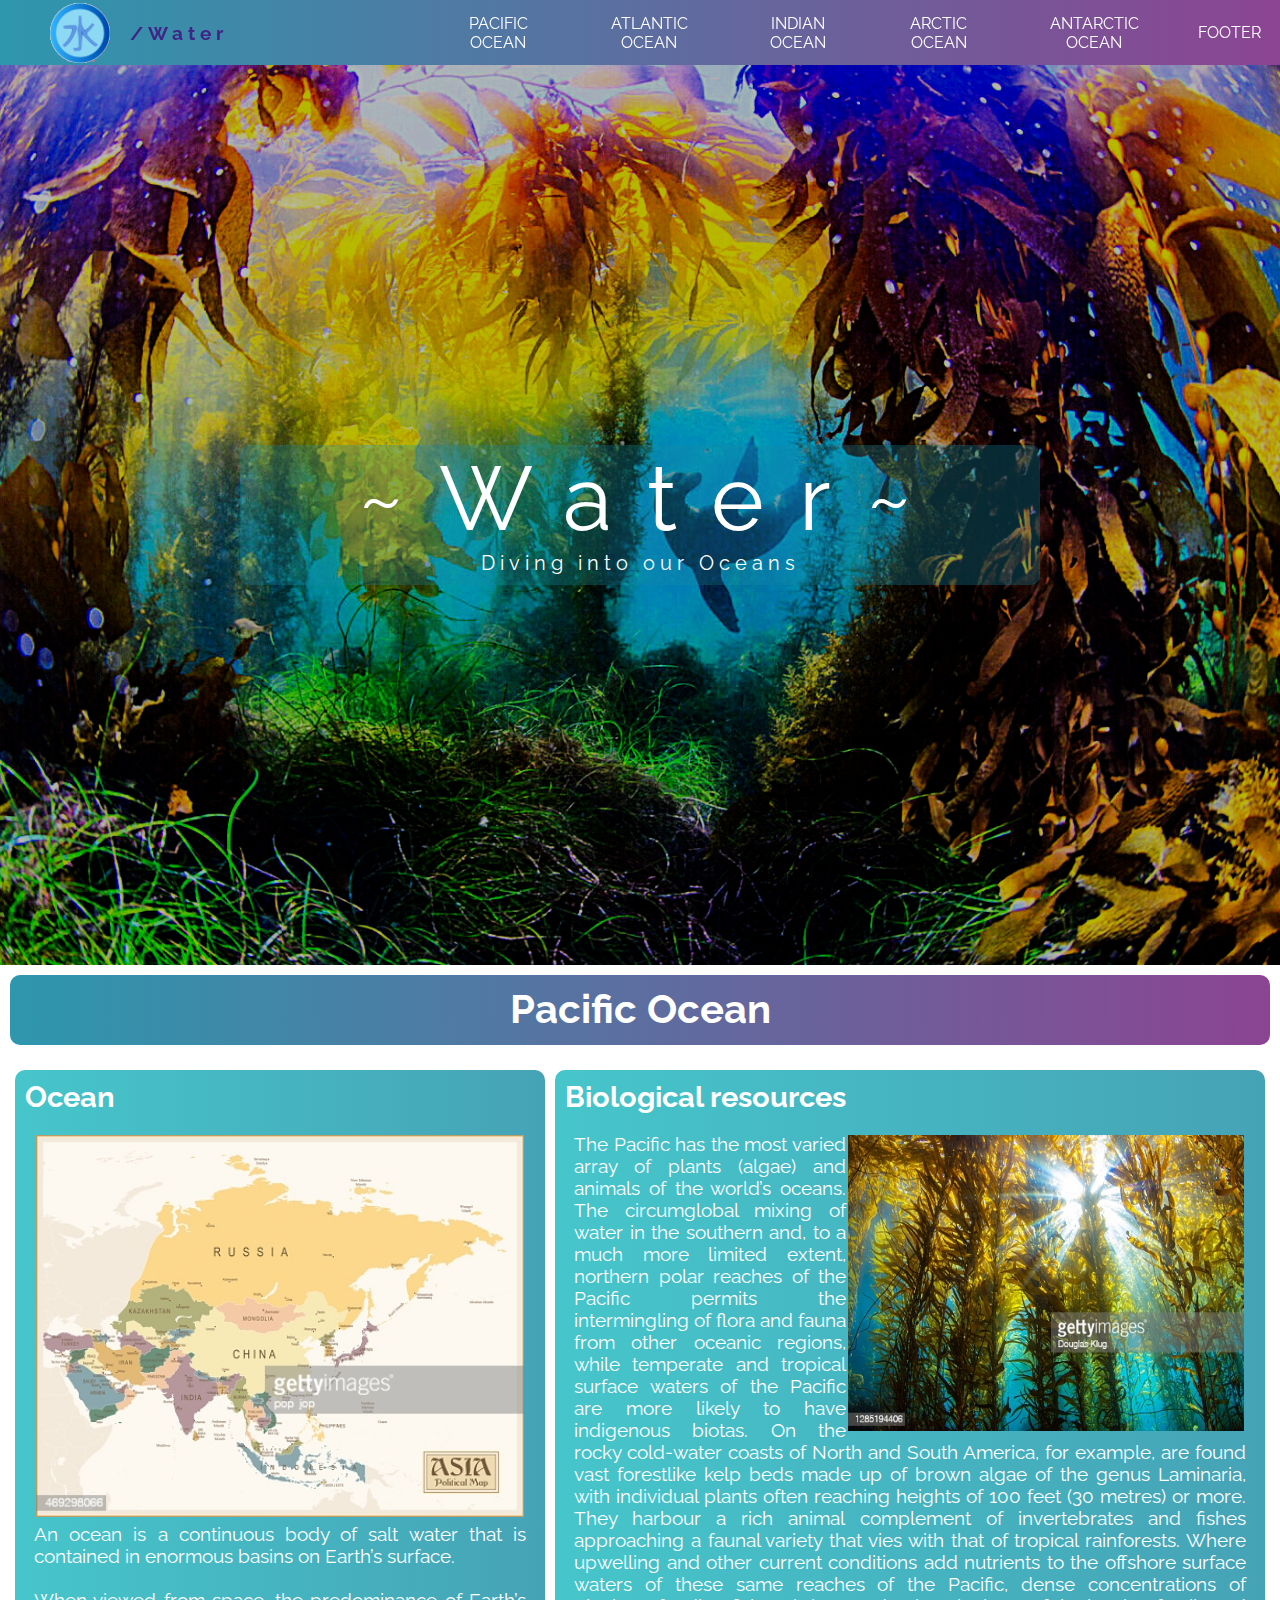
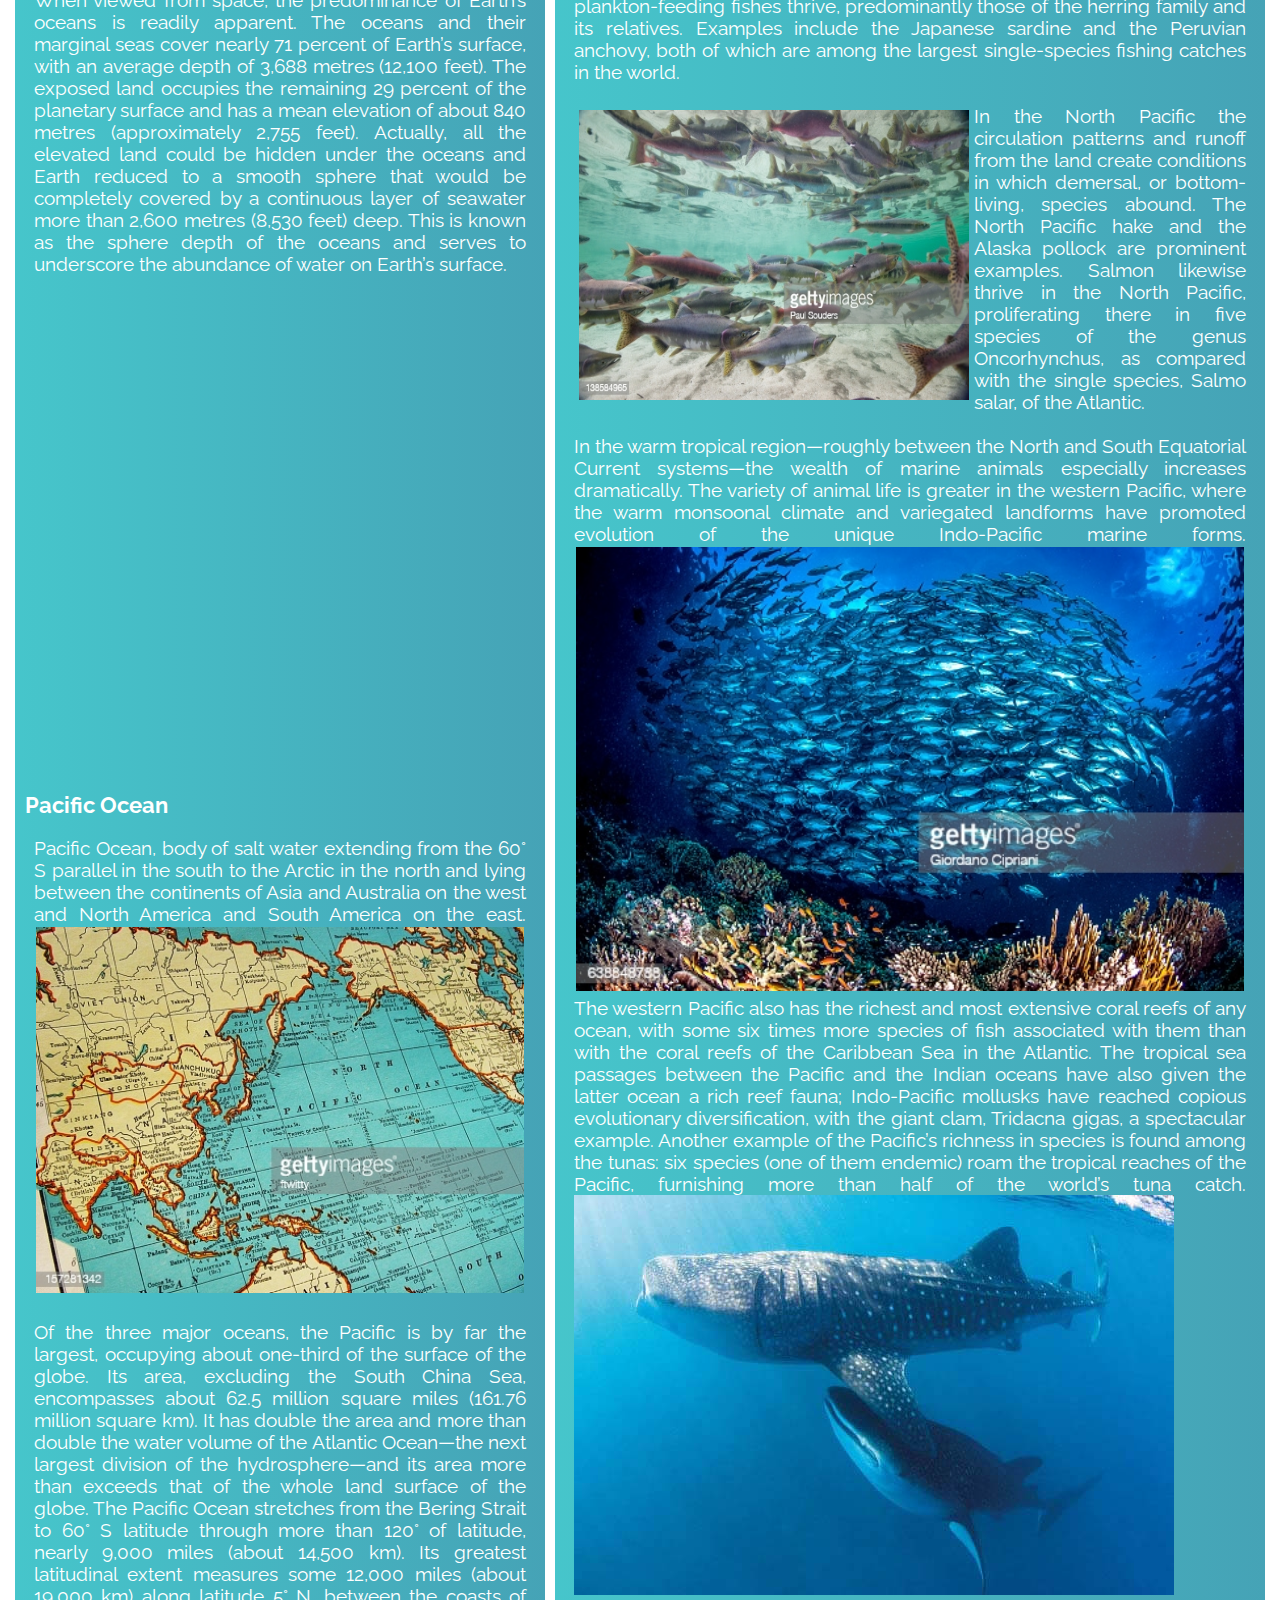
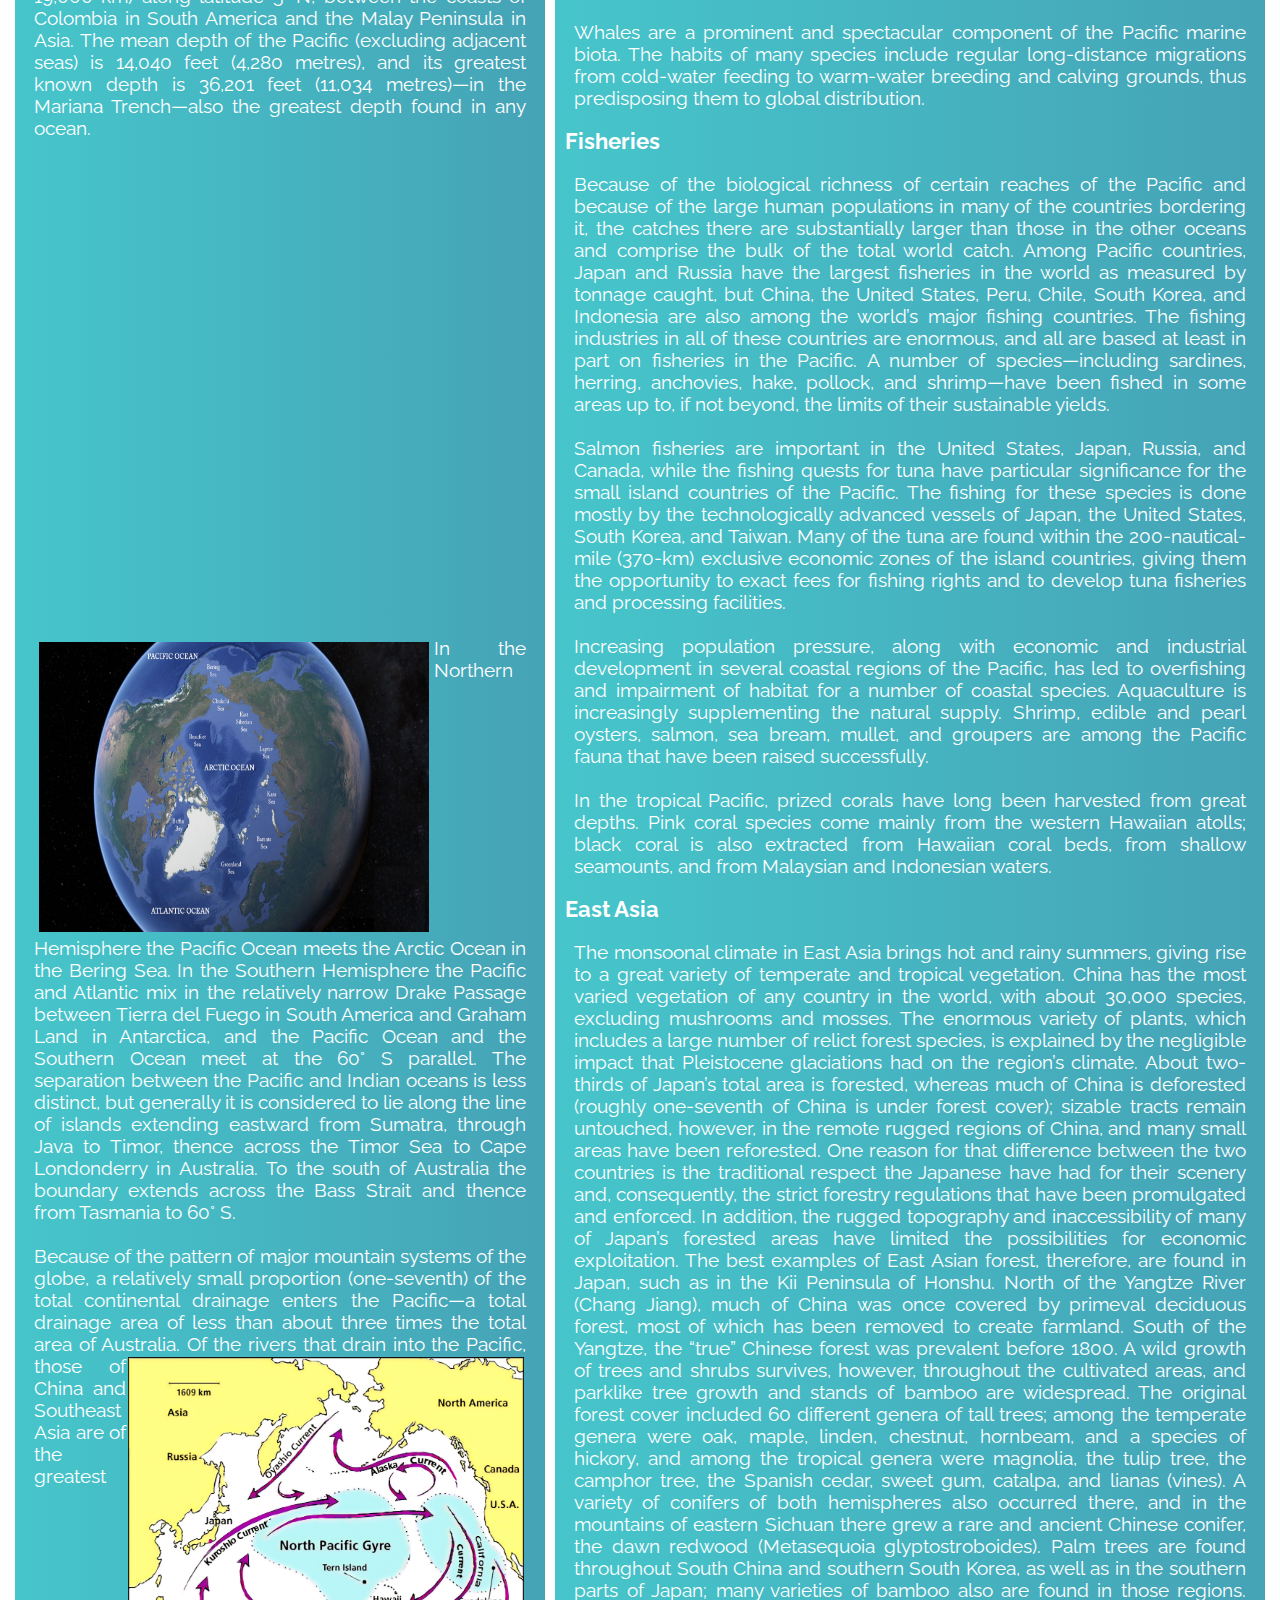
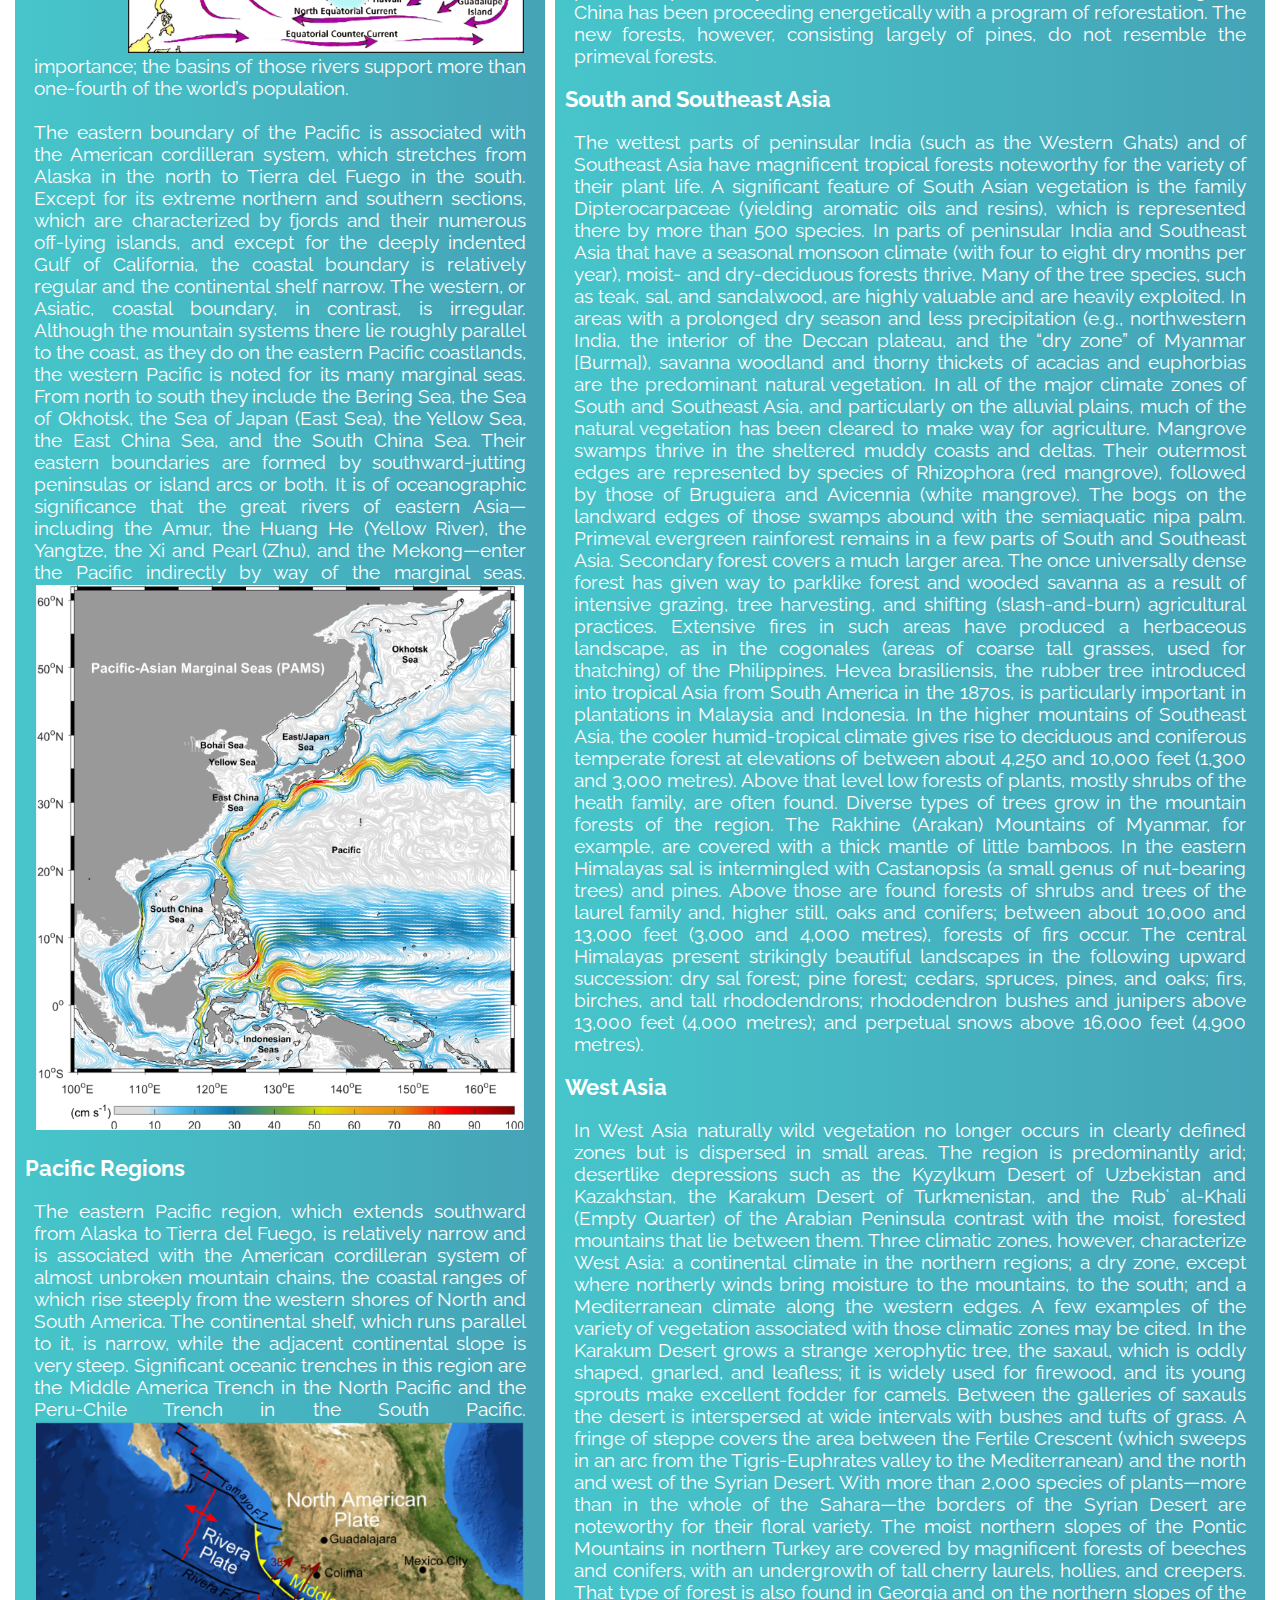
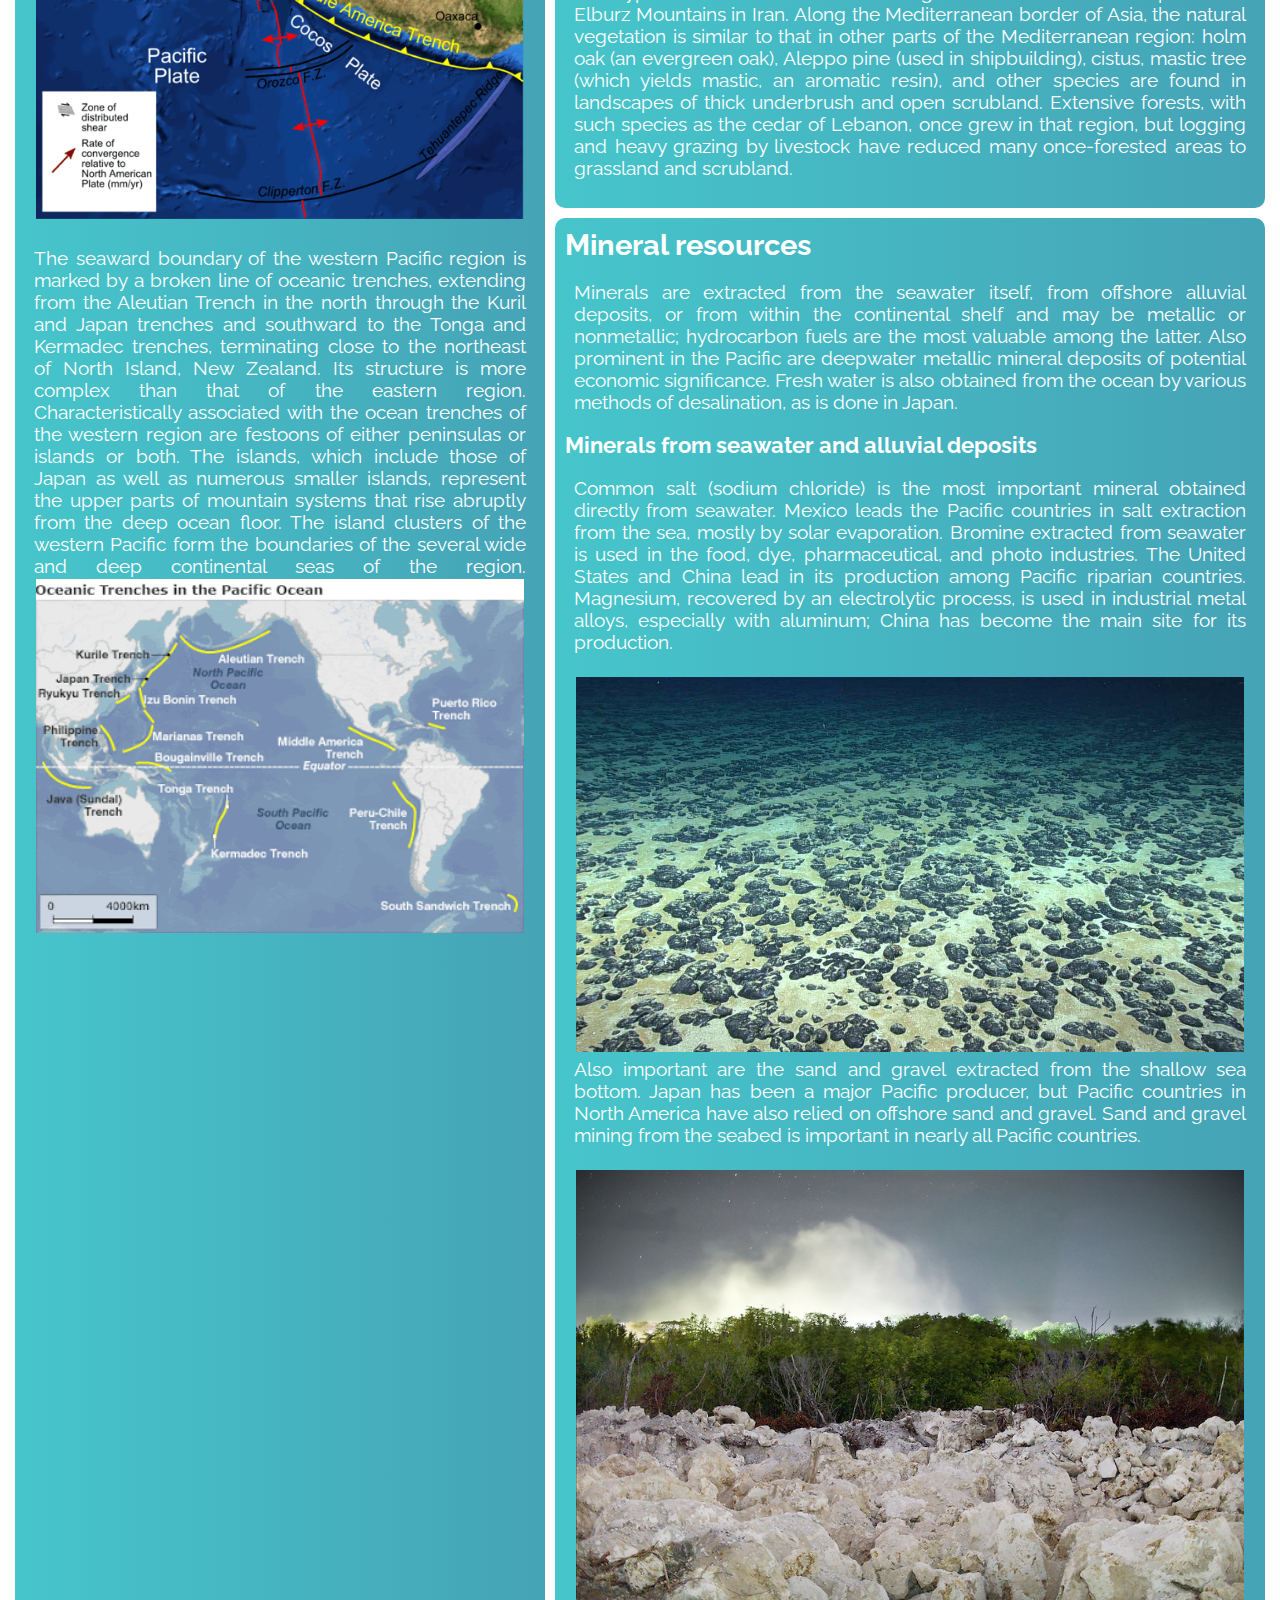
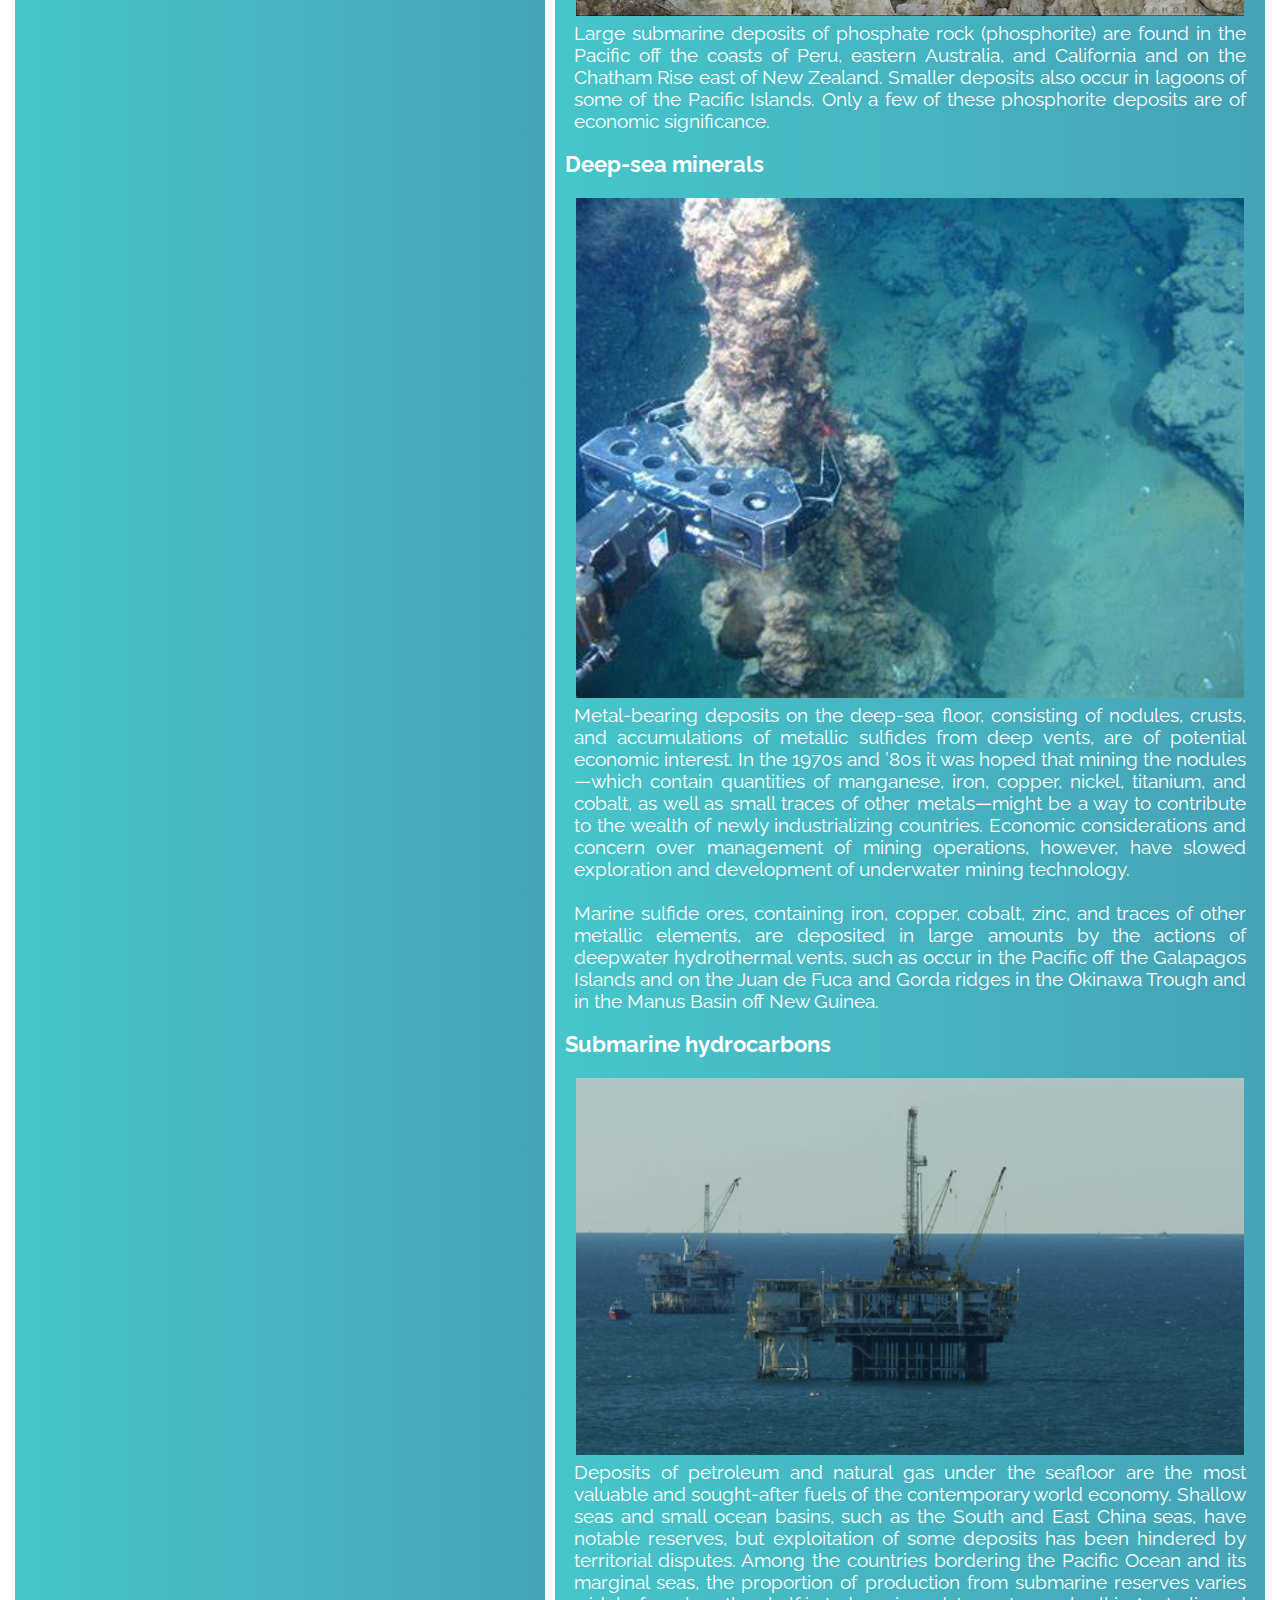
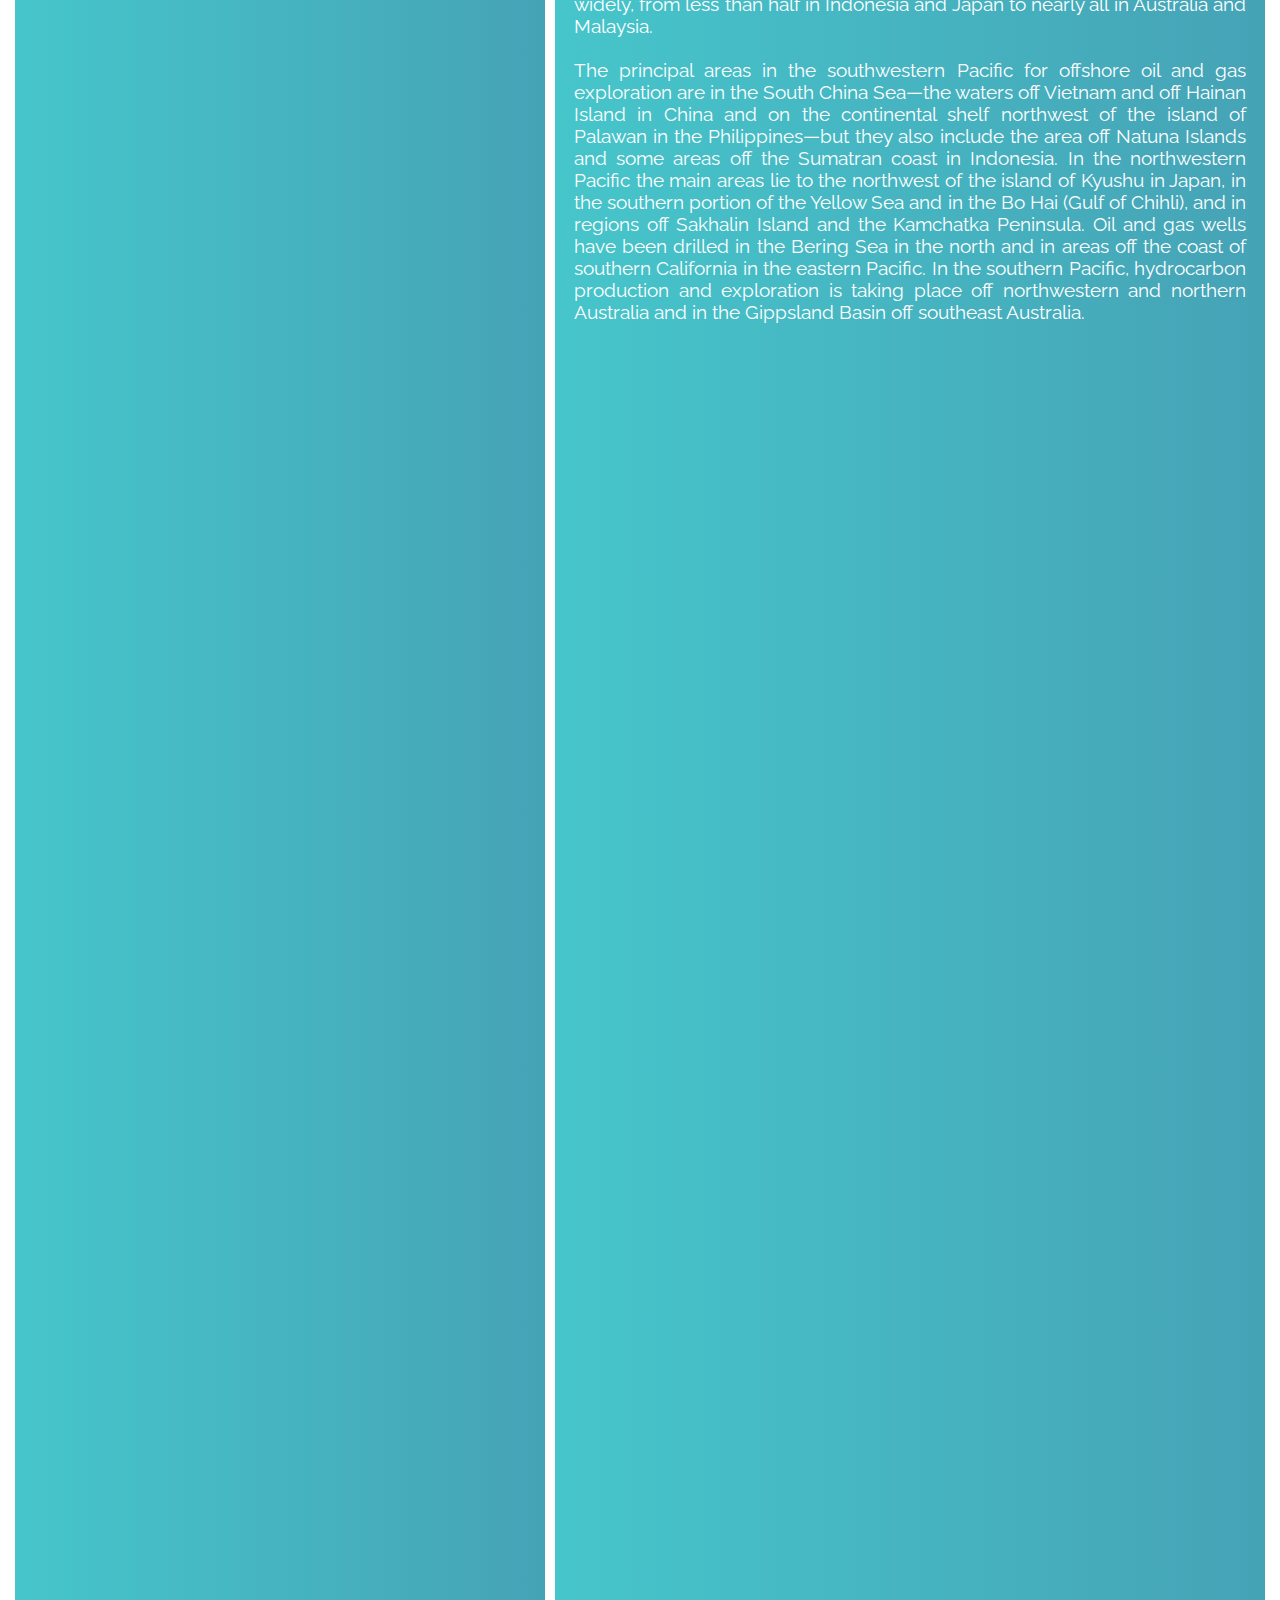
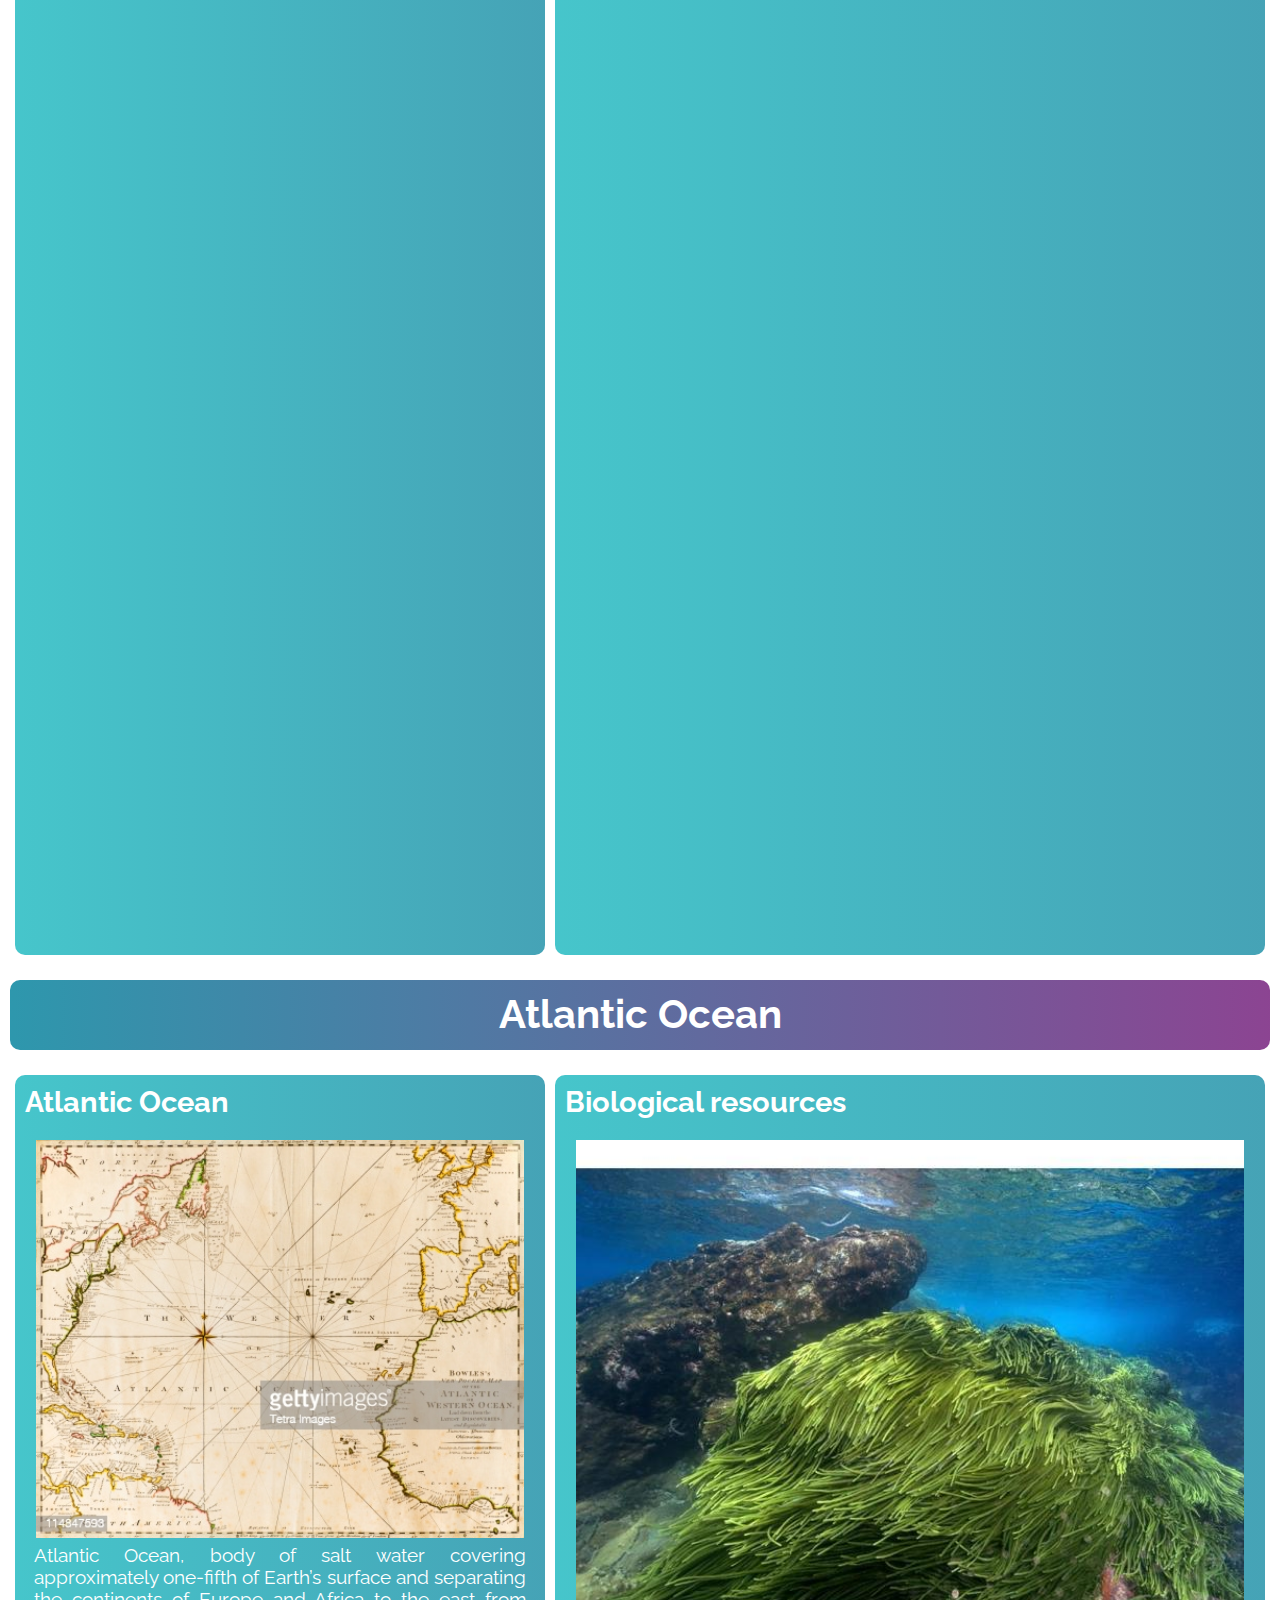
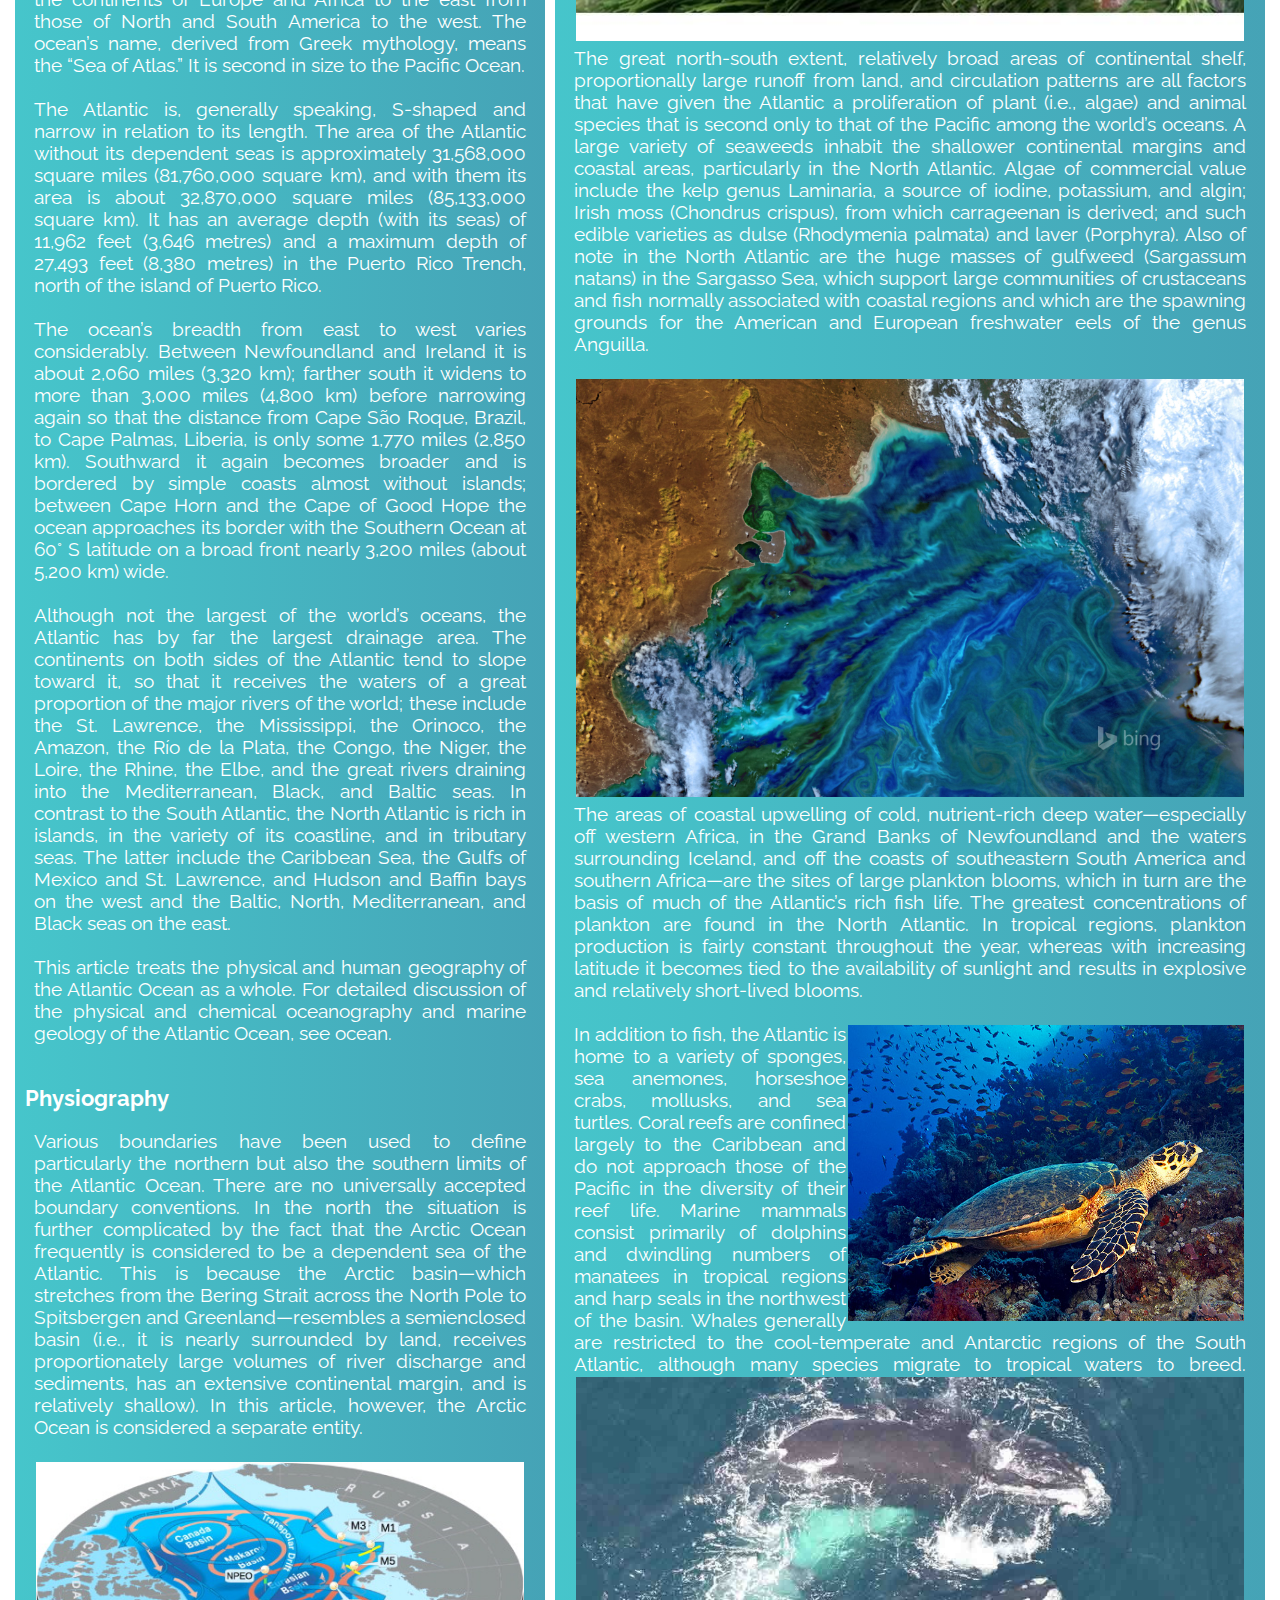
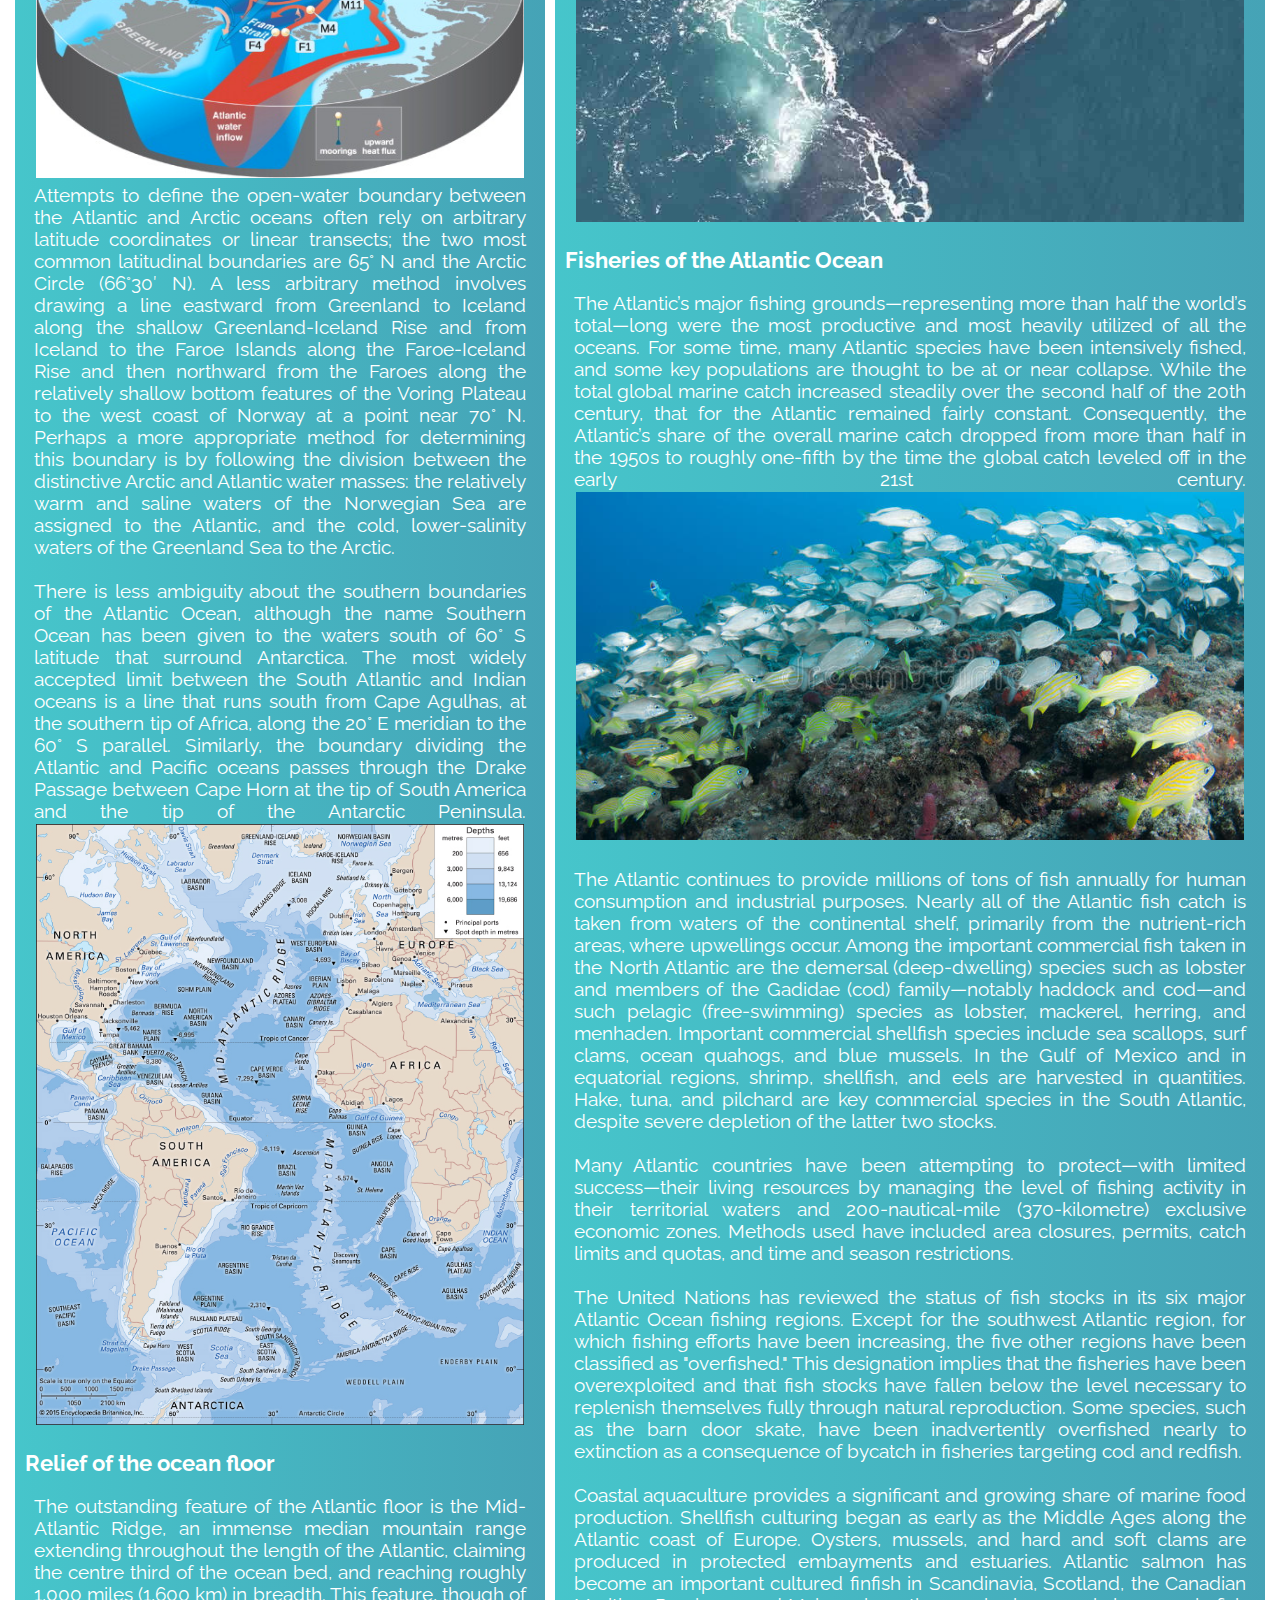
<file: MiniProjects/GoDaiMagazine/GoDaiWaterPage.html>
<!DOCTYPE html>
<html lang="en">
<head>
    <meta charset="UTF-8">
    <meta http-equiv="X-UA-Compatible" content="IE=edge">
    <meta name="viewport" content="width=device-width, initial-scale=1.0">
    <title>Godai Magazine Earth Page</title>

    <link rel="stylesheet" href="GoDaiWaterPage.css">
    <link rel="stylesheet" type="text/css" href="//fonts.googleapis.com/css?family=Raleway" />
    <link href='https://unpkg.com/boxicons@2.1.1/css/boxicons.min.css' rel='stylesheet'>

</head>
<body>

    
    <div class="container">
    <!--Nav Section-->
        <nav>
            <div class="logo">
                <input type="checkbox" class="checkbox" id="checkbox">
                <label for="checkbox" class="button">
                    <img src="/MiniProjects/MizuPage/mizuTransparent2.png" alt="Earth Page" name="water">
                </label>
                <label for="water" class="labeltag">/Water</label>
                

                <div class="item godai">
                    <a href="http://127.0.0.1:3000/MiniProjects/GoDaiMagazine/index.html">
                        <img src="/MiniProjects/GodaiLandingPage/FullLogotransparentname.png" alt="Home Page" name="home"> 
                    </a>
                    <!-- <label for="home" class="labeltag">/Home Page</label> -->
                </div>
                <div class="item earth">
                    <a href="http://127.0.0.1:3000/MiniProjects/GoDaiMagazine/GoDaiEarthPage.html">
                        <img src="/MiniProjects/ChiPage/ChiTransparentname.png" alt="Earth Page"> 
                    </a>
                </div>
                <div class="item fire">
                    <a href="http://127.0.0.1:3000/MiniProjects/GoDaiMagazine/GoDaiFirePage.html">
                        <img src="/MiniProjects/KaPage/katransparentname.png" alt="Fire Page"> 
                    </a>
                </div>
                <div class="item air">
                    <a href="http://127.0.0.1:3000/MiniProjects/GoDaiMagazine/GoDaiAirPage.html">
                        <img src="/MiniProjects/FuPage/futransparentname.png" alt="Air Page"> 
                    </a>
                </div>

                <div class="item contactus">
                    <a href="http://127.0.0.1:3000/MiniProjects/GoDaiMagazine/contactus.html">
                        <i class='bx bx-message-alt-detail'></i> 
                    </a>
                </div>

            </div>
            <div class="menu" >
                <a href="#sec1" class="continents">Pacific Ocean</a>
                <a href="#sec2" class="continents">Atlantic Ocean</a>
                <a href="#sec3" class="continents">Indian Ocean</a>
                <a href="#sec4" class="continents">Arctic Ocean</a>
                <a href="#sec5" class="continents">Antarctic Ocean</a> 
                <a href="#sec8" class="continents">Footer</a>
            </div>
        </nav>
    <!--Header Section-->
        <header>
            <div class="heading">
                <p class="pagestatement">~Water~</p>
                <p class="pagestatement2">Diving into our Oceans</p>
            </div>
        </header>

    <!--Pacific Ocean Article Section-->
        <article class="asia">
            <h1 class="label1" id="sec1">Pacific Ocean
            </h1>
            <section class="asiasec box1">
                <dl>
                    <dt><h2>Ocean</h2></dt><br/>
                    <dd>
                        <img src="/MiniProjects/ChiPage/asiamap.jpg" alt="Asia Map" class="full">
                        An ocean is a continuous body of salt water that is contained in enormous basins on Earth’s surface.
                        <br><br>
                        When viewed from space, the predominance of Earth’s oceans is readily apparent. The oceans and their marginal seas cover nearly 71 percent of Earth’s surface, with an average depth of 3,688 metres (12,100 feet). The exposed land occupies the remaining 29 percent of the planetary surface and has a mean elevation of about 840 metres (approximately 2,755 feet). Actually, all the elevated land could be hidden under the oceans and Earth reduced to a smooth sphere that would be completely covered by a continuous layer of seawater more than 2,600 metres (8,530 feet) deep. This is known as the sphere depth of the oceans and serves to underscore the abundance of water on Earth’s surface.
                        <br><br>
                        <iframe src="https://www.google.com/maps/embed?pb=!1m18!1m12!1m3!1d66070978.893956974!2d-149.23960340000002!3d-8.065379849999985!2m3!1f0!2f0!3f0!3m2!1i1024!2i768!4f13.1!3m3!1m2!1s0x76ed042c30f318eb%3A0x8eff14a070876cbc!2sTihi%20ocean!5e1!3m2!1shr!2sph!4v1644481851761!5m2!1shr!2sph" width="100%" height="450" style="border:0;" allowfullscreen="" loading="lazy"></iframe>
                        <br><br>
                    </dd><br/>

                    <dt><h3>Pacific Ocean
                    </h3></dt><br/>
                    <dd>
                        Pacific Ocean, body of salt water extending from the 60° S parallel in the south to the Arctic in the north and lying between the continents of Asia and Australia on the west and North America and South America on the east.
                        <img src="/MiniProjects/BackgroundPhotos/pacificoceanmap.jpg" alt="Asia Map" class="full">
                        <br><br>
                        Of the three major oceans, the Pacific is by far the largest, occupying about one-third of the surface of the globe. Its area, excluding the South China Sea, encompasses about 62.5 million square miles (161.76 million square km). It has double the area and more than double the water volume of the Atlantic Ocean—the next largest division of the hydrosphere—and its area more than exceeds that of the whole land surface of the globe. The Pacific Ocean stretches from the Bering Strait to 60° S latitude through more than 120° of latitude, nearly 9,000 miles (about 14,500 km). Its greatest latitudinal extent measures some 12,000 miles (about 19,000 km) along latitude 5° N, between the coasts of Colombia in South America and the Malay Peninsula in Asia. The mean depth of the Pacific (excluding adjacent seas) is 14,040 feet (4,280 metres), and its greatest known depth is 36,201 feet (11,034 metres)—in the Mariana Trench—also the greatest depth found in any ocean.
                        <br><br>
                        
                        <iframe src="https://www.google.com/maps/embed?pb=!1m18!1m12!1m3!1d65965010.098226115!2d125.9428238887756!3d8.689869454444075!2m3!1f0!2f0!3f0!3m2!1i1024!2i768!4f13.1!3m3!1m2!1s0x67328f3cd57de715%3A0x1bbe64e7a21aa7fc!2sMarijanska%20brazda!5e1!3m2!1shr!2sph!4v1644482598175!5m2!1shr!2sph" width="100%" height="450" style="border:0;" allowfullscreen="" loading="lazy"></iframe>
                        <br><br>
                        <img src="/MiniProjects/BackgroundPhotos/PacificArcticOcean.jpg" alt="PacificArcticOcean" class="left">
                        In the Northern Hemisphere the Pacific Ocean meets the Arctic Ocean in the Bering Sea. In the Southern Hemisphere the Pacific and Atlantic mix in the relatively narrow Drake Passage between Tierra del Fuego in South America and Graham Land in Antarctica, and the Pacific Ocean and the Southern Ocean meet at the 60° S parallel. The separation between the Pacific and Indian oceans is less distinct, but generally it is considered to lie along the line of islands extending eastward from Sumatra, through Java to Timor, thence across the Timor Sea to Cape Londonderry in Australia. To the south of Australia the boundary extends across the Bass Strait and thence from Tasmania to 60° S.
                        <br><br>
                        Because of the pattern of major mountain systems of the globe, a relatively small proportion (one-seventh) of the total continental drainage enters the Pacific—a total drainage area of less than about three times the total area of Australia. <img src="/MiniProjects/BackgroundPhotos/eastasiadrainagetopacific.png" alt="eastasiadrainagetopacific" class="right">Of the rivers that drain into the Pacific, those of China and Southeast Asia are of the greatest importance; the basins of those rivers support more than one-fourth of the world’s population.
                        <br><br>
                        The eastern boundary of the Pacific is associated with the American cordilleran system, which stretches from Alaska in the north to Tierra del Fuego in the south. Except for its extreme northern and southern sections, which are characterized by fjords and their numerous off-lying islands, and except for the deeply indented Gulf of California, the coastal boundary is relatively regular and the continental shelf narrow. The western, or Asiatic, coastal boundary, in contrast, is irregular. Although the mountain systems there lie roughly parallel to the coast, as they do on the eastern Pacific coastlands, the western Pacific is noted for its many marginal seas. From north to south they include the Bering Sea, the Sea of Okhotsk, the Sea of Japan (East Sea), the Yellow Sea, the East China Sea, and the South China Sea. Their eastern boundaries are formed by southward-jutting peninsulas or island arcs or both. It is of oceanographic significance that the great rivers of eastern Asia—including the Amur, the Huang He (Yellow River), the Yangtze, the Xi and Pearl (Zhu), and the Mekong—enter the Pacific indirectly by way of the marginal seas.
                        <img src="/MiniProjects/BackgroundPhotos/PAMS-JGR+(002).PNG" alt="PAMS" class="full">
                    </dd><br>

                    <dt><h3>Pacific Regions</h3></dt><br/>
                    <dd>
                        The eastern Pacific region, which extends southward from Alaska to Tierra del Fuego, is relatively narrow and is associated with the American cordilleran system of almost unbroken mountain chains, the coastal ranges of which rise steeply from the western shores of North and South America. The continental shelf, which runs parallel to it, is narrow, while the adjacent continental slope is very steep. Significant oceanic trenches in this region are the Middle America Trench in the North Pacific and the Peru-Chile Trench in the South Pacific.
                        <img src="/MiniProjects/BackgroundPhotos/tectonic_setting_middle_american_trench_opt.png" alt="Asian Flags" class="full">
                        <br><br>
                        The seaward boundary of the western Pacific region is marked by a broken line of oceanic trenches, extending from the Aleutian Trench in the north through the Kuril and Japan trenches and southward to the Tonga and Kermadec trenches, terminating close to the northeast of North Island, New Zealand. Its structure is more complex than that of the eastern region. Characteristically associated with the ocean trenches of the western region are festoons of either peninsulas or islands or both. The islands, which include those of Japan as well as numerous smaller islands, represent the upper parts of mountain systems that rise abruptly from the deep ocean floor. The island clusters of the western Pacific form the boundaries of the several wide and deep continental seas of the region.
                        <img src="/MiniProjects/BackgroundPhotos/pacifictrenches.gif" alt="PacificTrenches" class="full">
                    </dd><br/>
                </dl>
            </section>

            <section class="flora1 box1">
                <dl>
                    <dt><h2>Biological resources</h2></dt><br/>
                    <dd>
                        The Pacific has the most varied <img src="/MiniProjects/BackgroundPhotos/laminariapacific.jpg" alt="Laminaria" class="right">array of plants (algae) and animals of the world’s oceans. The circumglobal mixing of water in the southern and, to a much more limited extent, northern polar reaches of the Pacific permits the intermingling of flora and fauna from other oceanic regions, while temperate and tropical surface waters of the Pacific are more likely to have indigenous biotas. On the rocky cold-water coasts of North and South America, for example, are found vast forestlike kelp beds made up of brown algae of the genus Laminaria, with individual plants often reaching heights of 100 feet (30 metres) or more. They harbour a rich animal complement of invertebrates and fishes approaching a faunal variety that vies with that of tropical rainforests. Where upwelling and other current conditions add nutrients to the offshore surface waters of these same reaches of the Pacific, dense concentrations of plankton-feeding fishes thrive, predominantly those of the herring family and its relatives. Examples include the Japanese sardine and the Peruvian anchovy, both of which are among the largest single-species fishing catches in the world.
                        <br><br>
                        <img src="/MiniProjects/BackgroundPhotos/Oncorhynchus.jpg" alt="Oncorhynchus" class="left">
                        In the North Pacific the circulation patterns and runoff from the land create conditions in which demersal, or bottom-living, species abound. The North Pacific hake and the Alaska pollock are prominent examples. Salmon likewise thrive in the North Pacific, proliferating there in five species of the genus Oncorhynchus, as compared with the single species, Salmo salar, of the Atlantic.
                        <br><br>
                        In the warm tropical region—roughly between the North and South Equatorial Current systems—the wealth of marine animals especially increases dramatically. The variety of animal life is greater in the western Pacific, where the warm monsoonal climate and variegated landforms have promoted evolution of the unique Indo-Pacific marine forms. <img src="/MiniProjects/BackgroundPhotos/philippineswesternpacific.jpg" alt="Philippines, Southeast Asia, western Pacific Ocean" class="full"> The western Pacific also has the richest and most extensive coral reefs of any ocean, with some six times more species of fish associated with them than with the coral reefs of the Caribbean Sea in the Atlantic. The tropical sea passages between the Pacific and the Indian oceans have also given the latter ocean a rich reef fauna; Indo-Pacific mollusks have reached copious evolutionary diversification, with the giant clam, Tridacna gigas, a spectacular example. Another example of the Pacific’s richness in species is found among the tunas: six species (one of them endemic) roam the tropical reaches of the Pacific, furnishing more than half of the world’s tuna catch.
                        <img src="/MiniProjects/BackgroundPhotos/whale-shark-mating-secret-featured.jpg" alt="full">
                        <br><br>
                        Whales are a prominent and spectacular component of the Pacific marine biota. The habits of many species include regular long-distance migrations from cold-water feeding to warm-water breeding and calving grounds, thus predisposing them to global distribution.
                        
                    </dd><br/>

                    <!-- <h2>The geographic pattern of vegetation</h2><br/> -->
                    <dt><h3>Fisheries</h3></dt><br/>
                    <dd>
                        Because of the biological richness of certain reaches of the Pacific and because of the large human populations in many of the countries bordering it, the catches there are substantially larger than those in the other oceans and comprise the bulk of the total world catch. Among Pacific countries, Japan and Russia have the largest fisheries in the world as measured by tonnage caught, but China, the United States, Peru, Chile, South Korea, and Indonesia are also among the world’s major fishing countries. The fishing industries in all of these countries are enormous, and all are based at least in part on fisheries in the Pacific. A number of species—including sardines, herring, anchovies, hake, pollock, and shrimp—have been fished in some areas up to, if not beyond, the limits of their sustainable yields.
                        <br><br>
                        Salmon fisheries are important in the United States, Japan, Russia, and Canada, while the fishing quests for tuna have particular significance for the small island countries of the Pacific. The fishing for these species is done mostly by the technologically advanced vessels of Japan, the United States, South Korea, and Taiwan. Many of the tuna are found within the 200-nautical-mile (370-km) exclusive economic zones of the island countries, giving them the opportunity to exact fees for fishing rights and to develop tuna fisheries and processing facilities.
                        <br><br>
                        Increasing population pressure, along with economic and industrial development in several coastal regions of the Pacific, has led to overfishing and impairment of habitat for a number of coastal species. Aquaculture is increasingly supplementing the natural supply. Shrimp, edible and pearl oysters, salmon, sea bream, mullet, and groupers are among the Pacific fauna that have been raised successfully.
                        <br><br>
                        In the tropical Pacific, prized corals have long been harvested from great depths. Pink coral species come mainly from the western Hawaiian atolls; black coral is also extracted from Hawaiian coral beds, from shallow seamounts, and from Malaysian and Indonesian waters.
                    </dd><br/>

                    <dt><h3>East Asia</h3></dt><br/>
                    <dd>
                        The monsoonal climate in East Asia brings hot and rainy summers, giving rise to a great variety of temperate and tropical vegetation. China has the most varied vegetation of any country in the world, with about 30,000 species, excluding mushrooms and mosses. The enormous variety of plants, which includes a large number of relict forest species, is explained by the negligible impact that Pleistocene glaciations had on the region’s climate. 

                        About two-thirds of Japan’s total area is forested, whereas much of China is deforested (roughly one-seventh of China is under forest cover); sizable tracts remain untouched, however, in the remote rugged regions of China, and many small areas have been reforested. One reason for that difference between the two countries is the traditional respect the Japanese have had for their scenery and, consequently, the strict forestry regulations that have been promulgated and enforced. In addition, the rugged topography and inaccessibility of many of Japan’s forested areas have limited the possibilities for economic exploitation. The best examples of East Asian forest, therefore, are found in Japan, such as in the Kii Peninsula of Honshu.

                        North of the Yangtze River (Chang Jiang), much of China was once covered by primeval deciduous forest, most of which has been removed to create farmland. South of the Yangtze, the “true” Chinese forest was prevalent before 1800. A wild growth of trees and shrubs survives, however, throughout the cultivated areas, and parklike tree growth and stands of bamboo are widespread. The original forest cover included 60 different genera of tall trees; among the temperate genera were oak, maple, linden, chestnut, hornbeam, and a species of hickory, and among the tropical genera were magnolia, the tulip tree, the camphor tree, the Spanish cedar, sweet gum, catalpa, and lianas (vines). A variety of conifers of both hemispheres also occurred there, and in the mountains of eastern Sichuan there grew a rare and ancient Chinese conifer, the dawn redwood (Metasequoia glyptostroboides). Palm trees are found throughout South China and southern South Korea, as well as in the southern parts of Japan; many varieties of bamboo also are found in those regions. China has been proceeding energetically with a program of reforestation. The new forests, however, consisting largely of pines, do not resemble the primeval forests.
                    </dd><br/>

                    <dt><h3>South and Southeast Asia</h3></dt><br/>
                    <dd>
                        The wettest parts of peninsular India (such as the Western Ghats) and of Southeast Asia have magnificent tropical forests noteworthy for the variety of their plant life. A significant feature of South Asian vegetation is the family Dipterocarpaceae (yielding aromatic oils and resins), which is represented there by more than 500 species. In parts of peninsular India and Southeast Asia that have a seasonal monsoon climate (with four to eight dry months per year), moist- and dry-deciduous forests thrive. Many of the tree species, such as teak, sal, and sandalwood, are highly valuable and are heavily exploited. In areas with a prolonged dry season and less precipitation (e.g., northwestern India, the interior of the Deccan plateau, and the “dry zone” of Myanmar [Burma]), savanna woodland and thorny thickets of acacias and euphorbias are the predominant natural vegetation. In all of the major climate zones of South and Southeast Asia, and particularly on the alluvial plains, much of the natural vegetation has been cleared to make way for agriculture.

                        Mangrove swamps thrive in the sheltered muddy coasts and deltas. Their outermost edges are represented by species of Rhizophora (red mangrove), followed by those of Bruguiera and Avicennia (white mangrove). The bogs on the landward edges of those swamps abound with the semiaquatic nipa palm.

                        Primeval evergreen rainforest remains in a few parts of South and Southeast Asia. Secondary forest covers a much larger area. The once universally dense forest has given way to parklike forest and wooded savanna as a result of intensive grazing, tree harvesting, and shifting (slash-and-burn) agricultural practices. Extensive fires in such areas have produced a herbaceous landscape, as in the cogonales (areas of coarse tall grasses, used for thatching) of the Philippines.

                        Hevea brasiliensis, the rubber tree introduced into tropical Asia from South America in the 1870s, is particularly important in plantations in Malaysia and Indonesia.

                        In the higher mountains of Southeast Asia, the cooler humid-tropical climate gives rise to deciduous and coniferous temperate forest at elevations of between about 4,250 and 10,000 feet (1,300 and 3,000 metres). Above that level low forests of plants, mostly shrubs of the heath family, are often found. Diverse types of trees grow in the mountain forests of the region. The Rakhine (Arakan) Mountains of Myanmar, for example, are covered with a thick mantle of little bamboos. In the eastern Himalayas sal is intermingled with Castanopsis (a small genus of nut-bearing trees) and pines. Above those are found forests of shrubs and trees of the laurel family and, higher still, oaks and conifers; between about 10,000 and 13,000 feet (3,000 and 4,000 metres), forests of firs occur. The central Himalayas present strikingly beautiful landscapes in the following upward succession: dry sal forest; pine forest; cedars, spruces, pines, and oaks; firs, birches, and tall rhododendrons; rhododendron bushes and junipers above 13,000 feet (4,000 metres); and perpetual snows above 16,000 feet (4,900 metres).
                    </dd><br/>

                    <dt><h3>West Asia</h3></dt><br/>
                    <dd>
                        In West Asia naturally wild vegetation no longer occurs in clearly defined zones but is dispersed in small areas. The region is predominantly arid; desertlike depressions such as the Kyzylkum Desert of Uzbekistan and Kazakhstan, the Karakum Desert of Turkmenistan, and the Rubʿ al-Khali (Empty Quarter) of the Arabian Peninsula contrast with the moist, forested mountains that lie between them. Three climatic zones, however, characterize West Asia: a continental climate in the northern regions; a dry zone, except where northerly winds bring moisture to the mountains, to the south; and a Mediterranean climate along the western edges.

                        A few examples of the variety of vegetation associated with those climatic zones may be cited. In the Karakum Desert grows a strange xerophytic tree, the saxaul, which is oddly shaped, gnarled, and leafless; it is widely used for firewood, and its young sprouts make excellent fodder for camels. Between the galleries of saxauls the desert is interspersed at wide intervals with bushes and tufts of grass. A fringe of steppe covers the area between the Fertile Crescent (which sweeps in an arc from the Tigris-Euphrates valley to the Mediterranean) and the north and west of the Syrian Desert. With more than 2,000 species of plants—more than in the whole of the Sahara—the borders of the Syrian Desert are noteworthy for their floral variety. The moist northern slopes of the Pontic Mountains in northern Turkey are covered by magnificent forests of beeches and conifers, with an undergrowth of tall cherry laurels, hollies, and creepers. That type of forest is also found in Georgia and on the northern slopes of the Elburz Mountains in Iran. Along the Mediterranean border of Asia, the natural vegetation is similar to that in other parts of the Mediterranean region: holm oak (an evergreen oak), Aleppo pine (used in shipbuilding), cistus, mastic tree (which yields mastic, an aromatic resin), and other species are found in landscapes of thick underbrush and open scrubland. Extensive forests, with such species as the cedar of Lebanon, once grew in that region, but logging and heavy grazing by livestock have reduced many once-forested areas to grassland and scrubland.
                    </dd><br/>
                </dl>
            </section>

            <section class="fauna1 box1">
                <dl>
                    <dt><h2>Mineral resources</h2></dt><br/>
                    <dd>
                        Minerals are extracted from the seawater itself, from offshore alluvial deposits, or from within the continental shelf and may be metallic or nonmetallic; hydrocarbon fuels are the most valuable among the latter. Also prominent in the Pacific are deepwater metallic mineral deposits of potential economic significance. Fresh water is also obtained from the ocean by various methods of desalination, as is done in Japan.
                    </dd><br/>

                    <dt><h3>Minerals from seawater and alluvial deposits
                    </h3></dt><br/>
                    <dd>
                        Common salt (sodium chloride) is the most important mineral obtained directly from seawater. Mexico leads the Pacific countries in salt extraction from the sea, mostly by solar evaporation. Bromine extracted from seawater is used in the food, dye, pharmaceutical, and photo industries. The United States and China lead in its production among Pacific riparian countries. Magnesium, recovered by an electrolytic process, is used in industrial metal alloys, especially with aluminum; China has become the main site for its production.
                        <br><br>
                        <img src="/MiniProjects/BackgroundPhotos/seabedmining.jpg" alt="seabedmining" class="full">
                        Also important are the sand and gravel extracted from the shallow sea bottom. Japan has been a major Pacific producer, but Pacific countries in North America have also relied on offshore sand and gravel. Sand and gravel mining from the seabed is important in nearly all Pacific countries.
                        <br><br>
                        <img src="/MiniProjects/BackgroundPhotos/phsphaterocks.jfif" alt="phosphaterocks" class="full">
                        Large submarine deposits of phosphate rock (phosphorite) are found in the Pacific off the coasts of Peru, eastern Australia, and California and on the Chatham Rise east of New Zealand. Smaller deposits also occur in lagoons of some of the Pacific Islands. Only a few of these phosphorite deposits are of economic significance.
                    </dd><br/>

                    <dt><h3>Deep-sea minerals</h3></dt><br/>
                    <dd>
                        <img src="/MiniProjects/BackgroundPhotos/deepseamining.jfif" alt="deapseamining" class="full">
                        Metal-bearing deposits on the deep-sea floor, consisting of nodules, crusts, and accumulations of metallic sulfides from deep vents, are of potential economic interest. In the 1970s and ’80s it was hoped that mining the nodules—which contain quantities of manganese, iron, copper, nickel, titanium, and cobalt, as well as small traces of other metals—might be a way to contribute to the wealth of newly industrializing countries. Economic considerations and concern over management of mining operations, however, have slowed exploration and development of underwater mining technology.
                        <br><br>
                        Marine sulfide ores, containing iron, copper, cobalt, zinc, and traces of other metallic elements, are deposited in large amounts by the actions of deepwater hydrothermal vents, such as occur in the Pacific off the Galapagos Islands and on the Juan de Fuca and Gorda ridges in the Okinawa Trough and in the Manus Basin off New Guinea.
                    </dd><br/>

                    <dt><h3>Submarine hydrocarbons</h3></dt><br/>
                    <dd>
                        <img src="/MiniProjects/BackgroundPhotos/oilrig.jfif" alt="oilrig" class="full">
                        Deposits of petroleum and natural gas under the seafloor are the most valuable and sought-after fuels of the contemporary world economy. Shallow seas and small ocean basins, such as the South and East China seas, have notable reserves, but exploitation of some deposits has been hindered by territorial disputes. Among the countries bordering the Pacific Ocean and its marginal seas, the proportion of production from submarine reserves varies widely, from less than half in Indonesia and Japan to nearly all in Australia and Malaysia.
                        <br><br>
                        The principal areas in the southwestern Pacific for offshore oil and gas exploration are in the South China Sea—the waters off Vietnam and off Hainan Island in China and on the continental shelf northwest of the island of Palawan in the Philippines—but they also include the area off Natuna Islands and some areas off the Sumatran coast in Indonesia. In the northwestern Pacific the main areas lie to the northwest of the island of Kyushu in Japan, in the southern portion of the Yellow Sea and in the Bo Hai (Gulf of Chihli), and in regions off Sakhalin Island and the Kamchatka Peninsula. Oil and gas wells have been drilled in the Bering Sea in the north and in areas off the coast of southern California in the eastern Pacific. In the southern Pacific, hydrocarbon production and exploration is taking place off northwestern and northern Australia and in the Gippsland Basin off southeast Australia.
                    </dd><br/>

                </dl>
            </section>
        </article>

    <!--Atlantic Ocean Article Section-->
        <article class="africa">
            <h1 class="label2" id="sec2">Atlantic Ocean</h1>
            <section class="africasec box2">
                <dl>
                    <dt><h2>Atlantic Ocean</h2></dt><br/>
                    <dd>
                        <img src="/MiniProjects/BackgroundPhotos/atlanticoceanmap.jpg" alt="AtlanticOcean" class="full">
                        Atlantic Ocean, body of salt water covering approximately one-fifth of Earth’s surface and separating the continents of Europe and Africa to the east from those of North and South America to the west. The ocean’s name, derived from Greek mythology, means the “Sea of Atlas.” It is second in size to the Pacific Ocean.
                        <br><br>
                        The Atlantic is, generally speaking, S-shaped and narrow in relation to its length. The area of the Atlantic without its dependent seas is approximately 31,568,000 square miles (81,760,000 square km), and with them its area is about 32,870,000 square miles (85,133,000 square km). It has an average depth (with its seas) of 11,962 feet (3,646 metres) and a maximum depth of 27,493 feet (8,380 metres) in the Puerto Rico Trench, north of the island of Puerto Rico.
                        <br><br>
                        The ocean’s breadth from east to west varies considerably. Between Newfoundland and Ireland it is about 2,060 miles (3,320 km); farther south it widens to more than 3,000 miles (4,800 km) before narrowing again so that the distance from Cape São Roque, Brazil, to Cape Palmas, Liberia, is only some 1,770 miles (2,850 km). Southward it again becomes broader and is bordered by simple coasts almost without islands; between Cape Horn and the Cape of Good Hope the ocean approaches its border with the Southern Ocean at 60° S latitude on a broad front nearly 3,200 miles (about 5,200 km) wide.
                        <br><br>
                        Although not the largest of the world’s oceans, the Atlantic has by far the largest drainage area. The continents on both sides of the Atlantic tend to slope toward it, so that it receives the waters of a great proportion of the major rivers of the world; these include the St. Lawrence, the Mississippi, the Orinoco, the Amazon, the Río de la Plata, the Congo, the Niger, the Loire, the Rhine, the Elbe, and the great rivers draining into the Mediterranean, Black, and Baltic seas. In contrast to the South Atlantic, the North Atlantic is rich in islands, in the variety of its coastline, and in tributary seas. The latter include the Caribbean Sea, the Gulfs of Mexico and St. Lawrence, and Hudson and Baffin bays on the west and the Baltic, North, Mediterranean, and Black seas on the east.
                        <br><br>
                        This article treats the physical and human geography of the Atlantic Ocean as a whole. For detailed discussion of the physical and chemical oceanography and marine geology of the Atlantic Ocean, see ocean.
                        <br><br>
                    </dd><br/>

                    <dt><h3>Physiography</h3></dt><br/>
                    <dd>
                        Various boundaries have been used to define particularly the northern but also the southern limits of the Atlantic Ocean. There are no universally accepted boundary conventions. In the north the situation is further complicated by the fact that the Arctic Ocean frequently is considered to be a dependent sea of the Atlantic. This is because the Arctic basin—which stretches from the Bering Strait across the North Pole to Spitsbergen and Greenland—resembles a semienclosed basin (i.e., it is nearly surrounded by land, receives proportionately large volumes of river discharge and sediments, has an extensive continental margin, and is relatively shallow). In this article, however, the Arctic Ocean is considered a separate entity.
                        <br><br>
                        <img src="/MiniProjects/BackgroundPhotos/atlanticarctic.png" alt="atlanticarctic" class="full">
                        Attempts to define the open-water boundary between the Atlantic and Arctic oceans often rely on arbitrary latitude coordinates or linear transects; the two most common latitudinal boundaries are 65° N and the Arctic Circle (66°30′ N). A less arbitrary method involves drawing a line eastward from Greenland to Iceland along the shallow Greenland-Iceland Rise and from Iceland to the Faroe Islands along the Faroe-Iceland Rise and then northward from the Faroes along the relatively shallow bottom features of the Voring Plateau to the west coast of Norway at a point near 70° N. Perhaps a more appropriate method for determining this boundary is by following the division between the distinctive Arctic and Atlantic water masses: the relatively warm and saline waters of the Norwegian Sea are assigned to the Atlantic, and the cold, lower-salinity waters of the Greenland Sea to the Arctic.
                        <br><br>
                        There is less ambiguity about the southern boundaries of the Atlantic Ocean, although the name Southern Ocean has been given to the waters south of 60° S latitude that surround Antarctica. The most widely accepted limit between the South Atlantic and Indian oceans is a line that runs south from Cape Agulhas, at the southern tip of Africa, along the 20° E meridian to the 60° S parallel. Similarly, the boundary dividing the Atlantic and Pacific oceans passes through the Drake Passage between Cape Horn at the tip of South America and the tip of the Antarctic Peninsula.
                        <img src="/MiniProjects/BackgroundPhotos/atlanticantarctic.jfif" alt="atlanticantarctic" class="full">
                    </dd><br/>

                    <dt><h3>Relief of the ocean floor</h3></dt><br/>
                    <dd>
                        The outstanding feature of the Atlantic floor is the Mid-Atlantic Ridge, an immense median mountain range extending throughout the length of the Atlantic, claiming the centre third of the ocean bed, and reaching roughly 1,000 miles (1,600 km) in breadth. This feature, though of tremendous proportions, is but the Atlantic portion of the world-encircling oceanic ridge.
                        <img src="/MiniProjects/BackgroundPhotos/atlanticrelief.jpg" alt="atlanticrelief" class="full">
                        <br><br>
                        In some places the Mid-Atlantic Ridge reaches above sea level to form islands. Iceland, which rises from its crest, is rent by an extension of the median rift valley. East and west of the ridge, about 12,000 to 18,000 feet (3,700 to 5,500 metres) below sea level, lie basins that seem to present a relatively even profile, but parts of the basin floor are as mountainous as the Mid-Atlantic Ridge, while other parts are extremely smooth. The former are rocky abyssal hills; the latter are the abyssal plains that form the upper surface of great ponds of mud that fill many of the broad depressions. Large ancient volcanoes are found singly or in rows in the basins; these rise to form seamounts and, occasionally, islands.
                        <img src="/MiniProjects/BackgroundPhotos/midatlanticridge.png" alt="midatlanticridge" class="full">
                        <br><br>
                        As the continents are approached and the rugged Mid-Atlantic Ridge is left behind, an abyssal plain first is encountered, followed by the smooth, undulating surface of the continental rise. These broad embankments, which lie at depths of some 8,000 to 15,000 feet (2,400 to 4,500 metres) at the foot of continents, reach more than 300 miles (500 km) in width off northwestern Africa, Angola, Argentina, and the Eastern Seaboard of the United States. In other areas they are exceedingly narrow. Millions of years of weathering, erosion, and riverine sediment deposition have contributed to creating the sloping continental rises that are characteristic of the Atlantic basin. It is beneath these slopes—in accumulations 10,000 to 50,000 feet (3,000 to 15,000 metres) thick—that some of the largest potential reserves on Earth of petroleum, natural gas, and coal are found.
                        <br><br>
                        The Lesser Antilles and the South Sandwich Islands form large unstable island arcs, where the greatest depths of the Atlantic are found in steep-sided, narrow gashes that drop to more than 25,000 feet (7,600 metres) below sea level and more than 10,000 feet (3,000 metres) below the floors of adjacent basins. Depths greater than 13,000 feet (4,000 metres) occur in the Caribbean basin, which has numerous shallow and several deep connections with the open ocean, and in a few parts of the Mediterranean Sea, which communicates with the Atlantic only through the Strait of Gibraltar. The strait is about 8 miles (13 km) wide at its narrowest point, and the maximum depth on its sill (submarine ridge between basins) is only a little more than 1,000 feet (300 metres). The partial isolation of the large seas adjacent to the Mediterranean has a profound effect on the conditions in the seas themselves as well as in the open ocean.
                    </dd><br/>

                    <dt><h3>Islands of the Atlantic Ocean
                    </h3></dt><br/>
                    <dd>
                        Among purely oceanic islands (i.e., those without any foundation of continental rock, usually formed as the result of volcanic action) are Iceland, the Azores, Ascension, St. Helena, Tristan da Cunha, Bouvet, and Gough, which all rise from the Mid-Atlantic Ridge; and the Canary, Madeira, and Cape Verde islands and Fernando de Noronha (near Cape São Roque), which rise from the continental margins of Africa and South America. Volcanic islands of a different sort are those of the two great arcs: the Lesser Antilles and the South Sandwich Islands. Partly continental and partly oceanic are the Greater Antilles in the Caribbean and South Georgia and the South Orkney Islands in the Scotia Sea. Purely continental are the British Isles, Newfoundland, the Falkland Islands (Islas Malvinas), and Greenland, which is an extension of the Canadian Shield.
                    </dd><br/>
                </dl>
            </section>

            <section class="flora2 box2">
                <dl>
                    <dt><h2>Biological resources
                    </h2></dt><br/>
                    <dd>
                        <img src="/MiniProjects/BackgroundPhotos/atlanticseaweed.jpg" alt="atlanticseaweed" class="full">
                        The great north-south extent, relatively broad areas of continental shelf, proportionally large runoff from land, and circulation patterns are all factors that have given the Atlantic a proliferation of plant (i.e., algae) and animal species that is second only to that of the Pacific among the world’s oceans. A large variety of seaweeds inhabit the shallower continental margins and coastal areas, particularly in the North Atlantic. Algae of commercial value include the kelp genus Laminaria, a source of iodine, potassium, and algin; Irish moss (Chondrus crispus), from which carrageenan is derived; and such edible varieties as dulse (Rhodymenia palmata) and laver (Porphyra). Also of note in the North Atlantic are the huge masses of gulfweed (Sargassum natans) in the Sargasso Sea, which support large communities of crustaceans and fish normally associated with coastal regions and which are the spawning grounds for the American and European freshwater eels of the genus Anguilla.
                        <br><br>
                        <img src="/MiniProjects/BackgroundPhotos/atlanticplanktonbloom.jpg" alt="planktonbloom" class="full">
                        The areas of coastal upwelling of cold, nutrient-rich deep water—especially off western Africa, in the Grand Banks of Newfoundland and the waters surrounding Iceland, and off the coasts of southeastern South America and southern Africa—are the sites of large plankton blooms, which in turn are the basis of much of the Atlantic’s rich fish life. The greatest concentrations of plankton are found in the North Atlantic. In tropical regions, plankton production is fairly constant throughout the year, whereas with increasing latitude it becomes tied to the availability of sunlight and results in explosive and relatively short-lived blooms.
                        <br><br>
                        <img src="/MiniProjects/BackgroundPhotos/Hawksbill_Sea_Turtle.jpg" alt="turtle" class="right">
                        In addition to fish, the Atlantic is home to a variety of sponges, sea anemones, horseshoe crabs, mollusks, and sea turtles. Coral reefs are confined largely to the Caribbean and do not approach those of the Pacific in the diversity of their reef life. Marine mammals consist primarily of dolphins and dwindling numbers of manatees in tropical regions and harp seals in the northwest of the basin. Whales generally are restricted to the cool-temperate and Antarctic regions of the South Atlantic, although many species migrate to tropical waters to breed.
                        <img src="/MiniProjects/BackgroundPhotos/northatlanticwhale.jpg" alt="whale" class="full">
                    </dd><br/>


                    <dt><h3>Fisheries of the Atlantic Ocean
                    </h3></dt><br/>
                    <dd>
                        The Atlantic’s major fishing grounds—representing more than half the world’s total—long were the most productive and most heavily utilized of all the oceans. For some time, many Atlantic species have been intensively fished, and some key populations are thought to be at or near collapse. While the total global marine catch increased steadily over the second half of the 20th century, that for the Atlantic remained fairly constant. Consequently, the Atlantic’s share of the overall marine catch dropped from more than half in the 1950s to roughly one-fifth by the time the global catch leveled off in the early 21st century.
                        <img src="/MiniProjects/BackgroundPhotos/atlantic-ocean-species-fish-underwater-photography-south-east-florida-32419076.jpg" alt="schooloffish" class="full">
                        <br><br>
                        The Atlantic continues to provide millions of tons of fish annually for human consumption and industrial purposes. Nearly all of the Atlantic fish catch is taken from waters of the continental shelf, primarily from the nutrient-rich areas, where upwellings occur. Among the important commercial fish taken in the North Atlantic are the demersal (deep-dwelling) species such as lobster and members of the Gadidae (cod) family—notably haddock and cod—and such pelagic (free-swimming) species as lobster, mackerel, herring, and menhaden. Important commercial shellfish species include sea scallops, surf clams, ocean quahogs, and blue mussels. In the Gulf of Mexico and in equatorial regions, shrimp, shellfish, and eels are harvested in quantities. Hake, tuna, and pilchard are key commercial species in the South Atlantic, despite severe depletion of the latter two stocks.
                        <br><br>
                        Many Atlantic countries have been attempting to protect—with limited success—their living resources by managing the level of fishing activity in their territorial waters and 200-nautical-mile (370-kilometre) exclusive economic zones. Methods used have included area closures, permits, catch limits and quotas, and time and season restrictions.
                        <br><br>
                        The United Nations has reviewed the status of fish stocks in its six major Atlantic Ocean fishing regions. Except for the southwest Atlantic region, for which fishing efforts have been increasing, the five other regions have been classified as "overfished." This designation implies that the fisheries have been overexploited and that fish stocks have fallen below the level necessary to replenish themselves fully through natural reproduction. Some species, such as the barn door skate, have been inadvertently overfished nearly to extinction as a consequence of bycatch in fisheries targeting cod and redfish.
                        <br><br>
                        Coastal aquaculture provides a significant and growing share of marine food production. Shellfish culturing began as early as the Middle Ages along the Atlantic coast of Europe. Oysters, mussels, and hard and soft clams are produced in protected embayments and estuaries. Atlantic salmon has become an important cultured finfish in Scandinavia, Scotland, the Canadian Maritime Provinces, and Maine, where the species is grown in large-scale fish pens in open-ocean waters. Research and development efforts in Europe, Canada, and the United States have focused on growing species in open-ocean environments, where conflicts with other uses are minimized. Salmon, cod, haddock, fluke, sea scallops, and mussels have been among the species of particular interest.
                    </dd><br/>

                    <h2>Mineral resources</h2><br/>

                    <dt><h3>Submarine hydrocarbons</h3></dt><br/>
                    <dd>
                        <img src="/MiniProjects/BackgroundPhotos/oil_rig_blog.jpg" alt="oilrig" class="full">
                        A wealth of petroleum and natural gas lies under the continental shelves and slopes and the oceanic rises and plateaus of the Atlantic basin proper and portions of its marginal seas. The amount of recoverable reserves is enormous: some estimates have ranged as high as one-third of the projected total for all of the world’s recoverable oil and natural gas. The value of these resources represents the vast majority of all of the Atlantic’s nonrenewable resources. In the United States, revenues from offshore leases have been one of the largest sources of federal income, and receipts from offshore production have been important for the economies of the United Kingdom and Norway since the 1970s.
                        <br><br>
                        The undersea exploration of hydrocarbons has not come without risk to the ocean environment, however. One of the worst petroleum-rated environmental disasters occurred in 2010 in the Gulf of Mexico after the explosion and subsequent sinking of the Deepwater Horizon oil rig, approximately 41 miles (66 km) off the coast of Louisiana, resulted in the largest marine oil spill in history (see Deepwater Horizon oil spill). The massive spill had a devastating effect on the aquatic wildlife, proving fatal for birds, mammals, and sea turtles. Extensive revisions to offshore-drilling regulations were issued in April 2016 in the hope that they would mitigate the likelihood of future disasters.
                        <img src="/MiniProjects/BackgroundPhotos/oildisaster.jfif" alt="oildisaster" class="full">
                        <br><br>
                        The earliest exploitation of Atlantic hydrocarbon reserves occurred in Lake Maracaibo (a nearly enclosed embayment in northwestern Venezuela that is connected by a narrow channel to the Caribbean Sea) during World War I, followed in the 1940s by the development of nearshore areas of the Gulf of Mexico. Extensive offshore seismic exploration since the 1960s has revealed recoverable oil and natural gas deposits elsewhere in the Atlantic. Most of these deposits are found in the sediments of the continental rise and shelf areas, and they are concentrated in four primary provinces: the Gulf of Mexico, mainly along the coasts of Louisiana and Texas and in the Bay of Campeche; the North Sea; the west-central coast of Africa, principally in the Niger River delta region and off the coasts of Gabon and Cabinda (an exclave of Angola north of the Congo River); and east of Newfoundland and Nova Scotia. Exploration has been conducted in all four of these areas, and production has grown steadily. Great technological advancement has taken place in the immense North Sea fields, and experience there has contributed much toward understanding the operational and environmental challenges of exploiting newer, more-difficult areas of the seabed.
                        <br><br>
                        Massive coal deposits have been discovered deep beneath the floor of the North Sea and along portions of the continental shelf, but limitations in technology have hindered their exploitation. Some coal is mined off the coasts of Cornwall in Britain and Nova Scotia by means of land-based mine shafts.
                        <br><br>
                        Methane hydrates are an important potential energy resource found in some Atlantic ocean sediments. Hydrates are a gas (methane) surrounded by water molecules existing in a solid form. Below depths of roughly 1,650 feet (500 metres), methane hydrates can occur as stable deposits in sediments of the ocean floor up to hundreds of feet thick. Research into the extraction and production of methane hydrates as a backstop resource to existing supplies of petroleum and natural gas has been ongoing. In the United States, methane deposits in the permafrost regions of Alaska and surrounding waters and in a large area off the mid-Atlantic coast are among the most highly concentrated.
                    </dd><br/>

                    <dt><h3>Alluvial deposits
                    </h3></dt><br/>
                    <dd>
                        Extensive mining of sand, gravel, and shell deposits in shallow parts of the continental shelf takes place off the coasts of the United States and Britain. The recovered aggregates are used as landfill, for construction, and for making concrete. Deposits of calcareous shells are dredged off the coast of Iceland and on the Great Bahama Bank in the Bahamas, and the shells are used in cement manufacture and as a soil additive. Offshore placer deposits of precious metals, metallic ores (e.g., of iron, tin, titanium, and chromium), and gemstones are found at various points along the Atlantic coastline, particularly off the southeastern United States, Wales, Brazil, Mauritania, and Namibia. Exploitation of these deposits has been erratic. Diamonds have been dredged from the shallow waters and beaches off the coast of Namibia near the mouth of the Orange River. Exploitation has moved more recently into deeper waters offshore. Quantities of phosphorite are found along the continental margin in a number of locations, the largest deposits occurring off the coast of the United States, beyond the mouth of the Río de la Plata off Uruguay and Argentina, between Patagonia and the Falkland Islands, and around the southern tip of South Africa. Sulfur is recovered from the floor of the Gulf of Mexico off Louisiana.
                    </dd><br/>
                </dl>
            </section>
        </article>

    
    <!--Indian Ocean Article Section-->
        <article class="europe">
            <h1 class="label3" id="sec3">Indian Ocean</h1>
            <section class="europesec box3">
                <dl>
                    <dt><h2>Indian Ocean</h2></dt><br/>
                    <dd>
                        <img src="/MiniProjects/BackgroundPhotos/indianocean.jpg" alt="IndianOcean" class="full">
                        Indian Ocean, body of salt water covering approximately one-fifth of the total ocean area of the world. It is the smallest, geologically youngest, and physically most complex of the world’s three major oceans (Pacific, Atlantic, and Indian). It stretches for more than 6,200 miles (10,000 km) between the southern tips of Africa and Australia and, without its marginal seas, has an area of about 27,243,000 square miles (70,560,000 square km). The Indian Ocean’s average depth is 12,274 feet (3,741 metres), and its deepest point, in the Sunda Deep of the Java Trench off the southern coast of the island of Java (Indonesia), is 24,442 feet (7,450 metres).
                        <br><br>
                        The Indian Ocean is bounded by Iran, Pakistan, India, and Bangladesh to the north; the Malay Peninsula, the Sunda Islands of Indonesia, and Australia to the east; the Southern Ocean to the south; and Africa and the Arabian Peninsula to the west. In the southwest it joins the Atlantic Ocean south of the southern tip of Africa, and to the east and southeast its waters mingle with those of the Pacific Ocean.
                        <br><br>
                        The question of defining the oceanic limits of the Indian Ocean is complicated and remains unsettled. The clearest border and the one most generally agreed upon is that with the Atlantic Ocean, which runs from Cape Agulhas, at the southern tip of Africa, due south along the 20° E meridian. The border with the Pacific Ocean to the southeast is usually drawn from South East Cape on the island of Tasmania south along the 147° E meridian. Bass Strait, between Tasmania and Australia, is considered by some to be part of the Indian Ocean and by others to be part of the Pacific. The northeastern border is the most difficult to define. The one most generally agreed upon runs northwest from Cape Londonderry in Australia across the Timor Sea, along the southern shores of the Lesser Sunda Islands and of Java, and then across the Sunda Strait to the shores of the island of Sumatra. Between Sumatra and the Malay Peninsula the boundary is usually drawn across the Singapore Strait.
                        <br><br>
                        There is no universal agreement on the southern limit of the Indian Ocean. In general (and for the purposes of this article), it is defined as extending southward to latitude 60° S, based on the recognition by several researchers and other authorities of the presence of the Southern Ocean south of this line. Some authorities, however, maintain that the Indian Ocean extends to the Antarctic coast.
                        <br><br>
                        The Indian Ocean has the fewest marginal seas of the major oceans. To the north are the inland Red Sea and Persian Gulf. The Arabian Sea is to the northwest, and the Andaman Sea to the northeast. The large gulfs of Aden and Oman are to the northwest, the Bay of Bengal is to the northeast, and the Great Australian Bight is off the southern coast of Australia.
                        <br><br>
                        The Indian Ocean differs from the Atlantic and Pacific oceans in several other respects. In the Northern Hemisphere it is landlocked and does not extend to Arctic waters or have a temperate-to-cold zone. It has fewer islands and narrower continental shelves. It is the only ocean with an asymmetric and, in the north, semiannually reversing surface circulation. It has no separate source of bottom water (i.e., the Indian Ocean’s bottom water originates outside its boundaries) and has two sources of highly saline water (the Persian Gulf and the Red Sea). Below the surface layers, especially in the north, the ocean’s water is extremely low in oxygen.
                    </dd></dl><br/>

                    <h3>Physiography and geology</h3><br/>

                    <dt><h4>Origin</h4></dt><br/>
                    <dd>
                        The origin and evolution of the Indian Ocean is the most complicated of the three major oceans. Its formation is a consequence of the breakup, which began about 180 million years ago, of the southern supercontinent Gondwana (or Gondwanaland); by the movement to the northeast of the Indian subcontinent (beginning about 125 million years ago), which began colliding with Eurasia about 50 million years ago; and by the western movement of Africa and separation of Australia from Antarctica some 53 million years ago. By 36 million years ago the Indian Ocean had taken on its present configuration. Although it first opened some 140 million years ago, almost all of the Indian Ocean basin is less than 80 million years old.
                    </dd><br/>

                    <dt><h4>Oceanic ridges and fracture zones
                    </h4></dt><br/>
                    <dd>
                        The oceanic ridges consist of a rugged, seismically active mountain chain that is part of the worldwide oceanic ridge system and still contains centres of seafloor spreading in several places. The ridges form an inverted Y on the ocean floor, starting in the upper northwest with the Carlsberg Ridge in the Arabian Sea, turning due south past the Chagos-Laccadive Plateau, and becoming the Mid-Indian (or Central Indian) Ridge. Southeast of Madagascar the ridge branches: the Southwest Indian Ridge continues to the southwest until it merges into the Atlantic-Indian Ridge south of Africa, and the Southeast Indian Ridge trends to the east until it joins the Pacific-Antarctic Ridge south of Tasmania. Most striking is the aseismic (virtually earthquake-free) Ninetyeast Ridge, which is the longest and straightest in the world ocean. First discovered in 1962, it runs northward along the 90° E meridian (hence its name) for 2,800 miles (4,500 km) from the zonal Broken Ridge at latitudes 31° S to 9° N and can be traced farther under the sediments of the Bay of Bengal. Other important meridional aseismic ridges include the Chagos-Laccadive, Madagascar, and Mozambique plateaus, which are not part of the global oceanic ridge system.
                        <br><br>
                        <img src="/MiniProjects/BackgroundPhotos/indianoceanridges.jfif" alt="IndianOceanRidges" class="full">
                        The fracture zones of the Indian Ocean offset the axis of the oceanic ridges mostly in a north-south direction. Prominent are the Owen, Prince Edward, Vema, and Amsterdam fracture zones along the ridges, with the immense Diamantina Fracture Zone found to the southwest of Australia.
                    </dd><br/>

                    <dt><h4>Seamounts of the Indian Ocean</h4></dt><br/>
                    <dd>
                        Seamounts are extinct submarine volcanoes that are conically shaped and often flat-topped. They rise abruptly from the abyssal plain to heights at least 3,300 feet (1,000 metres) above the ocean floor. In the Indian Ocean, seamounts are particularly abundant between Réunion and Seychelles in the Central Indian Basin and the Vening Meinesz group near Wharton Basin. Bardin, Kohler, Nikitin, and Williams seamounts are examples.
                    </dd><br/>

                    <dt><h4>Ocean basins</h4></dt><br/>
                    <dd>
                        <img src="/MiniProjects/BackgroundPhotos/indianoceanbasin.jpg" alt="IndianOceanBasin" class="full">
                        Ocean basins are characterized by smooth, flat plains of thick sediment with abyssal hills (i.e., features that are less than 3,300 feet high) at the bottom flanks of the oceanic ridges. The Indian Ocean’s complex ridge topography led to the formation of many basins that range in width from 200 to 5,600 miles (320 to 9,000 km). From roughly north to south they include the Arabian, Somali, Mascarene, Madagascar, Mozambique, Agulhas, and Crozet basins in the west and the Central Indian (the largest), Wharton, and South Australia basins in the east.
                    </dd><br/>


                    <dt><h4>Continental rise, slope, and shelf
                    </h4></dt><br/>
                    <dd>
                        The continental shelf extends to an average width of about 75 miles (120 km) in the Indian Ocean, with its widest points (190 miles [300 km]) off Mumbai (Bombay) on the western coast of India and off northwestern Australia. The island shelves are only about 1,000 feet (300 metres) wide. The shelf break is at a depth of about 460 feet (140 metres). Submarine canyons indent the steep slope below the break. The Ganges (Ganga) and Indus rivers of Asia and the Zambezi River of Africa have all carved particularly large canyons. Their sediment loads extend far beyond the shelf, form the rises at the foot of the slope, and contribute to the abyssal plains of their respective basins. The Ganges sediment cone is the world’s widest and thickest.
                    </dd><br/>

                    <dt><h4>Trenches
                    </h4></dt><br/>
                    <dd>
                        <img src="/MiniProjects/BackgroundPhotos/indian-ocean-relief-trenches.jpg" alt="trenches" class="full">
                        The Indian Ocean has the fewest trenches of any of the world’s oceans. The narrow (50 miles [80 km]), volcanic, and seismically active Java Trench is the world’s second longest, stretching more than 2,800 miles (4,500 km) from southwest of Java and continuing northward as the Sunda Trench past Sumatra, with an extension along the Andaman and Nicobar Islands. The portion of that system adjacent to Sumatra was the centre of a massive undersea earthquake in 2004 (magnitude 9.1) that affected some 600 miles (1,000 km) of the associated fault zone. A series of devastating tsunamis generated by the quake swamped coastal towns, particularly in Indonesia, and reached to the northern end of the Bay of Bengal and as far as the Indian Ocean’s western shores.
                    </dd><br/>

                    <dt><h4>Bottom deposits
                    </h4></dt><br/>
                    <dd>
                        The immense load of suspended sediments from the rivers emptying into the Indian Ocean is the highest of the three major oceans, and nearly half of it comes from the Indian subcontinent alone. Those terrigenous sediments occur mostly on the continental shelves, slopes, and rises, and they merge into abyssal plains. Cones of thicknesses of at least 1 mile (1.6 km) are found in the Bay of Bengal, the Arabian Sea, and the Somali and Mozambique basins. Wharton Basin off northern Australia has the oldest sediments. In the Ganges-Brahmaputra cone, sediments exceed 7 miles (11 km) in thickness and extend to latitude 10° S. Little sediment has accumulated along the southern Sunda Islands, probably because the Java Trench acts as a sediment trap; instead, silicic volcanic ash is found there. Brown and red clay sediments dominate in the deep sea between 10° N and 40° S away from islands and continents and are 1,000 feet (300 metres) thick. In the equatorial zone, an area of high oceanic productivity, calcareous and siliceous oozes are abundant. South of and beneath the Antarctic Convergence (roughly 50° S), another highly productive area, are diatomaceous algal oozes. Sediments are absent over a width of about 45 miles (70 km) on the oceanic ridge crests, and the flanks are only sparsely covered. The ocean floor is composed of basalt in various stages of alteration. The principal authigenic (ocean-formed) mineral deposits are phosphorites at depths of 130 to 1,300 feet (40 to 400 metres), ferromanganese crusts at depths of 3,300 to 8,200 feet (1,000 to 2,500 metres), ferromanganese nodules at depths greater than 10,000 feet (3,000 metres), and hydrothermal metalliferous sediments at the crests of the Carlsberg and Central Indian ridges.
                    </dd><br/>
                </dl>
            </section>

            <section class="flora3 box3">
                <dl>
                    <dt><h2>Biological resources</h2></dt><br/>
                    <dd>
                        <img src="/MiniProjects/BackgroundPhotos/nws-st-indian-ocean-turtle.jpg" alt="indianoceanlife" class="full">
                        The greater part of the water area of the Indian Ocean lies within the tropical and temperate zones. The shallow waters of the tropical zone are characterized by numerous corals and other organisms capable of building—together with calcareous red algae—reefs and coral islands. Those coralline structures shelter a thriving marine fauna consisting of sponges, worms, crabs, mollusks, sea urchins, brittle stars, starfish, and small but exceedingly brightly coloured reef fish.
                        <br><br>
                        The major portion of the tropical coasts is covered with mangrove thickets with an animal life specific to that environment. Mangroves act to stabilize the land along the coastal margin and are important breeding and nursery grounds for offshore species. Vegetation on many of the Indian Ocean islands includes various species of palms and conifers.
                        <img src="/MiniProjects/BackgroundPhotos/indianoceanmangrove.jfif" alt="mangroves" class="full">
                        <br><br>
                        The major portion of the tropical coasts is covered with mangrove thickets with an animal life specific to that environment. Mangroves act to stabilize the land along the coastal margin and are important breeding and nursery grounds for offshore species. Vegetation on many of the Indian Ocean islands includes various species of palms and conifers.
                        <br><br>
                        <img src="/MiniProjects/BackgroundPhotos/indianoceanmammals.jfif" alt="mammals" class="right">
                        Small crustaceans, including more than 100 species of minute copepods, form the bulk of the animal life, followed by small mollusks, jellyfish, and polyps, and other invertebrate animals ranging from single-celled radiolaria to large Portuguese man-of-war, the tentacles of which may reach a length of some 165 feet (50 metres). The squid form large schools. Of the fishes, the most abundant are several species of flying fish, luminous anchovies, lantern fish, large and small tunnies, sailfish, and various types of sharks. <img src="/MiniProjects/BackgroundPhotos/indianoceanpenguins.jfif" alt="penguins" class="left"> Sea turtles and large marine mammals such as dugongs (or sea cows), toothed and baleen whales, dolphins, and seals are found in various places. Among the birds, the most common are the albatross and frigate birds, and several species of penguins populate the islands lying in the ocean’s temperate zone and the Antarctic coast.
                    </dd><br/><br>

                    <dt><h3>Fisheries
                    </h3></dt><br/>
                    <dd>  
                        The upwellings that occur in several coastal regions of the Indian Ocean—particularly in the northern Arabian Sea and along the South African coast—cause nutrients to concentrate in surface waters. <img src="/MiniProjects/BackgroundPhotos/indianfishery.jfif" alt="fishery" class="full">That phenomenon, in turn, produces immense quantities of phytoplankton that are the basis for large populations of commercially valuable marine animals. Despite great fishery potentials, however, most commercial fishing is done by small-scale fishermen at lower depths, while deep-sea resources (with the exception of tuna) remain poorly fished.
                        <br><br>
                        The principal coastal species—shrimp, croakers, snappers, skates, and grunts—are caught by littoral countries, while pelagic fish of higher value—including species of tuna and tunalike species such as billfish that are found in tropical and subtropical waters—are taken mostly by the world’s major fishing countries (e.g., Japan, South Korea, and Russia). Shrimp is the most important commercial species for coastal countries, with India accounting for the largest catch. Lesser quantities of sardines, mackerel, and anchovies also are exploited by littoral states. Since coastal nations now can claim sovereignty over resources within an exclusive economic zone that extends 200 nautical miles (230 statute miles, or 370 km) from their coasts, it has become possible for small countries such as Maldives to increase national income by selling fishing rights in their zones to the major fishing countries that have the capital and technology to exploit pelagic resources.
                    </dd><br/>

                    <dt><h3>Mineral resources
                    </h3></dt><br/>
                    <dd> 
                        By far the most valuable mineral resource is petroleum, and the Persian Gulf is the largest oil-producing region in the world. Exploration for offshore petroleum and natural gas also has been under way in the Arabian Sea and the Bay of Bengal, both of which are believed to have large reserves. Other sites of exploration activity are off the northwestern coast of Australia, in the Andaman Sea, off the coast of Africa south of the Equator, and off the southwestern coast of Madagascar. Other than the countries of the Persian Gulf, only India produces commercial quantities of oil from offshore areas, with a large proportion of its total production coming from fields off the coast of Mumbai. Some natural gas also is produced from fields off the northwestern coast of Australia.
                        <br/><br/>
                        Another potentially valuable mineral resource is contained in manganese nodules, which abound in the Indian Ocean. Sampling sites throughout the central part of the ocean, as far south as South Africa, and east in the South Australian Basin have yielded nodules; the manganese content has been highest in the east and lowest toward the northwest. The difficulty in mining and processing those minerals, despite advances in technology, has precluded their commercial extraction. Other minerals of potential commercial value are ilmenite (a mixture of iron and titanium oxide), tin, monazite (a rare earth), zircon, and chromite, all of which are found in nearshore sand bodies.
                    </dd><br/>
                </dl>
            </section>
        </article>

    <!--Arctic Ocean Article Section-->
        <article class="northamerica">
            <h1 class="label4" id="sec4">Arctic Ocean</h1>
            <section class="northamericasec box4">
                <dl>
                    <dt><h2>Arctic Ocean</h2></dt><br/>
                    <dd>
                        <img src="/MiniProjects/BackgroundPhotos/arcticoceanmap.jpg" alt="ArcticOcean" class="left" style="height: 400px;">
                        Arctic Ocean, smallest of the world’s oceans, centring approximately on the North Pole. The Arctic Ocean and its marginal seas—the Chukchi, East Siberian, Laptev, Kara, Barents, White, Greenland, and Beaufort and, according to some oceanographers, also the Bering and Norwegian—are the least-known basins and bodies of water in the world ocean as a result of their remoteness, hostile weather, and perennial or seasonal ice cover. This is changing, however, because the Arctic may exhibit a strong response to global change and may be capable of initiating dramatic climatic changes through alterations induced in the oceanic thermohaline circulation by its cold, southward-moving currents or through its effects on the global albedo resulting from changes in its total ice cover.
                        <br><br>
                        Although the Arctic Ocean is by far the smallest of Earth’s oceans, having only a little more than one-sixth the area of the next largest, the Indian Ocean, its area of 5,440,000 square miles (14,090,000 square km) is five times larger than that of the largest sea, the Mediterranean. The deepest sounding obtained in Arctic waters is 18,050 feet (5,502 metres), but the average depth is only 3,240 feet (987 metres).
                        <br><br>
                        Distinguished by several unique features, including a cover of perennial ice and almost complete encirclement by the landmasses of North America, Eurasia, and Greenland, the north polar region has been a subject of speculation since the earliest concepts of a spherical Earth. From astronomical observations, the Greeks theorized that north of the Arctic Circle there must be a midnight sun at midsummer and continual darkness at midwinter. The enlightened view was that both the northern and southern polar regions were uninhabitable frozen wastes, whereas the more popular belief was that there was a halcyon land beyond the north wind where the sun always shone and people called Hyperboreans led a peaceful life. Such speculations provided incentives for adventurous men to risk the hazards of severe climate and fear of the unknown to further geographic knowledge and national and personal prosperity.
                    </dd></dl><br/>

                    <dt><h3>Origin</h3></dt><br/>
                    <dd>  
                        The tectonic history of the Arctic Basin in the Cenozoic Era (i.e., about the past 65 million years) is largely known from available geophysical data. It is clear from aeromagnetic and seismic data that the Eurasia Basin was formed by seafloor spreading along the axis of the Nansen-Gakkel Ridge. The focus of spreading began under the edge of the Asian continent, from which a narrow splinter of its northern continental margin was separated and translated northward to form the present Lomonosov Ridge. The origin of the Amerasia Basin is far less clear. Most researchers favour a hypothesis of opening by rotation of the Arctic-Alaska lithospheric plate away from the North American Plate during the Cretaceous Period (about 145 to 65 million years ago). Better understanding of the origin of the Arctic Ocean’s basins and ridges is critical for reconstructing the paleoclimatic evolution of the ocean and for understanding its relevance to global environmental changes.
                        <br><br>
                        The sediments of the Arctic Ocean floor record the natural of the physical environment, climate, and ecosystems on time scales determined by the ability to sample them through coring and at resolutions determined by the rates of deposition. Of the hundreds of sediment corings taken, only four penetrate deeply enough to predate the onset of cold climatic conditions. The oldest (approximately 80-million-year-old black muds and 67-million-year-old siliceous oozes) document that at least part of the Arctic Ocean was relatively warm and biologically productive prior to 40 million years ago. Unfortunately, none of the available seafloor cores have sampled sediments from the time interval between 35 to 3 million years ago. Thus there is no direct evidence of the onset of cooling that produced the present perennial ice cover. All the other cores collected contain younger sediments that were deposited in an ocean dominated by ice cover. They contain evidence of terrigenous (land-derived) sediments formed by bordering glaciers and transported by sea ice.
                        <br><br>
                    </dd><br/>

                    <dt><h4>Topography of the ocean floor</h4></dt><br/>
                    <dd>
                        From the late 19th century, when the Norwegian explorer Fridtjof Nansen first discovered an ocean in the central Arctic, until the middle of the 20th century, it was believed that the Arctic Ocean was a single large basin. Explorations after 1950 revealed the true complex nature of the ocean floor. Rather than being a single basin, the Arctic Ocean consists of two principal deep basins that are subdivided into four smaller basins by three transoceanic submarine ridges. The central of these ridges extends from the continental shelf off Ellesmere Island to the New Siberian Islands, a distance of 1,100 miles (1,770 km). This enormous submarine mountain range was discovered by Soviet scientists in 1948–49 and reported in 1954. It is named the Lomonosov Ridge after the scientist, poet, and grammarian Mikhail Vasilyevich Lomonosov.
                        <br><br>
                        The Lomonosov Ridge has an average relief of about 10,000 feet and divides the Arctic Ocean into two physiographically complex basins. These are referred to as the Eurasia Basin on the European side of the ridge and the Amerasia Basin on the American side. The Lomonosov Ridge varies in width from 40 to 120 miles, and its crest ranges in depth between 3,100 and 5,400 feet.
                        <br><br>
                        The Eurasia Basin is divided into two smaller basins by a trans-Arctic Ocean extension of the Mid-Atlantic Ridge. This Arctic segment of the global ridge system is called the Nansen Cordillera, which was named for Fridtjof Nansen after its discovery in the early 1960s. It is a locus of active ocean-floor spreading, with a well-developed rift valley and flanking rift mountains. The Fram Basin lies between the Nansen-Gakkel Ridge and the Lomonosov Ridge at a depth of 14,070 feet. The geographic north pole is located over the floor of the Fram Basin near its juncture with the Lomonosov Ridge. The smallest of the Arctic Ocean subbasins, called the Nansen Basin, lies between the Nansen-Gakkel Ridge and the Eurasian continental margin and has a floor depth of 13,800 feet.
                        <br><br>
                        The Amerasia Basin is divided into two unequal basins by the Alpha Cordillera (Alpha Ridge), a broad, rugged submarine mountain chain that extends to within 4,600 feet of the ocean surface. The origin of this seismically inactive ridge, which was discovered in the late 1950s, is undetermined and holds the key to understanding the origin of the Amerasia Basin. The Makarov Basin lies between the Alpha Cordillera and the Lomonosov Ridge, and its floor is at a depth of 13,200 feet. The largest subbasin of the Arctic Ocean is the Canada Basin, which extends approximately 700 miles from the Beaufort Shelf to the Alpha Cordillera. The smooth basin floor slopes gently from east to west, where it is interrupted by regions of sea knolls. The average depth of the Canada Basin is 12,500 feet.
                        <br><br>
                        The Arctic Ocean is unique in that nearly one-third of its total area is underlain by continental shelf, which is asymmetrically distributed around its circumference. North of Alaska and Greenland the shelf is 60 to 120 miles wide, which is the normal width of continental shelves. In contrast, the Siberian and Chukchi shelves off Eurasia range from 300 to 1,100 miles in width. The edge of the continental margin is dissected by numerous submarine valleys. The largest of these, the Svyataya Anna Trough, is 110 miles wide and 300 miles long.
                        <iframe src="https://www.google.com/maps/embed?pb=!1m18!1m12!1m3!1d22890022.555699337!2d-76.1762832970276!3d69.93907817881106!2m3!1f0!2f0!3f0!3m2!1i1024!2i768!4f13.1!3m3!1m2!1s0x4e818ae7b7b9dc55%3A0x73f923b8957d071e!2sArkti%C4%8Dki%20ocean!5e1!3m2!1shr!2sph!4v1644505414186!5m2!1shr!2sph" width="100%" height="450" style="border:0;" allowfullscreen="" loading="lazy"></iframe>
                    </dd><br/>

                    <dt><h4>Oceanography</h4></dt><br/>
                    <dd>
                        Several factors in the Arctic Ocean make its physical, chemical, and biological processes significantly different from those in the adjoining North Atlantic and Pacific Oceans. Most notable is the covering ice pack, which reduces the exchange of energy between ocean and atmosphere by about 100 times. In addition, sea ice greatly reduces the penetration of sunlight needed for the photosynthetic processes of marine life and impedes the mixing effect of the winds. A further significant distinguishing feature is the high ratio of freely connected shallow seas to deep basins. Whereas the continental shelf on the North American side of the Arctic Ocean is of a normal width (approximately 40 miles), the Eurasian sector is hundreds of miles broad, with peninsulas and islands dividing it into five main marginal seas: the Chukchi, East Siberian, Laptev, Kara, and Barents. These marginal seas occupy 36 percent of the area of the Arctic Ocean, yet they contain only 2 percent of its water volume. With the exception of the Mackenzie River of Canada and the Colville River of Alaska, all major rivers discharge into these marginal shallow seas. The combination of large marginal seas, with a high ratio of exposed surface to total volume, plus large summer inputs of fresh water, greatly influences surface-water conditions in the Arctic Ocean.
                        <br><br>
                        Several factors in the Arctic Ocean make its physical, chemical, and biological processes significantly different from those in the adjoining North Atlantic and Pacific Oceans. Most notable is the covering ice pack, which reduces the exchange of energy between ocean and atmosphere by about 100 times. In addition, sea ice greatly reduces the penetration of sunlight needed for the photosynthetic processes of marine life and impedes the mixing effect of the winds. A further significant distinguishing feature is the high ratio of freely connected shallow seas to deep basins. Whereas the continental shelf on the North American side of the Arctic Ocean is of a normal width (approximately 40 miles), the Eurasian sector is hundreds of miles broad, with peninsulas and islands dividing it into five main marginal seas: the Chukchi, East Siberian, Laptev, Kara, and Barents. These marginal seas occupy 36 percent of the area of the Arctic Ocean, yet they contain only 2 percent of its water volume. With the exception of the Mackenzie River of Canada and the Colville River of Alaska, all major rivers discharge into these marginal shallow seas. The combination of large marginal seas, with a high ratio of exposed surface to total volume, plus large summer inputs of fresh water, greatly influences surface-water conditions in the Arctic Ocean.
                        <br><br>
                        Low-salinity waters enter the Arctic Ocean from the Pacific through the shallow Bering Strait. Although the mean inflow seems to be driven by a slight difference in sea level between the North Pacific and Arctic oceans, a large source of variability is induced by the wind field, primarily large-scale atmospheric circulation over the North Pacific. The amount of fresh water entering the Arctic Ocean is about 2 percent of the total input. Precipitation is believed to be about 10 times greater than loss by evaporation, although both figures can be only roughly estimated. Through all these various routes and mechanisms, the exchange rate of the Arctic Ocean is estimated to be approximately 210 million cubic feet (5.9 million cubic metres) per second.
                        <br><br>
                        All waters of the Arctic Ocean are cold. Variations in density are thus mainly determined by changes in salinity. Arctic waters have a two-layer system: a thin and less dense surface layer is separated by a strong density gradient, referred to as a pycnocline, from the main body of water, which is of quite uniform density. This pycnocline restricts convective motion and the vertical transfer of heat and salt, and hence the surface layer acts as a cap over the larger masses of warmer water below.
                        <br><br>
                        Despite this overall similarity in gross oceanographic structure, the waters of the Arctic Ocean can be classified into three major masses and one lesser mass.
                        <br><br>
                        1. The water extending from the surface to a depth of about 650 feet (about 200 metres) is the most variable and heterogeneous of all that in the Arctic. This is because of the latent heat of freezing and thawing; brine addition from the process of ice freezing; freshwater addition by rivers, ice melting, and precipitation; and great variations in insolation (rate of delivery of solar energy) and energy flux as a result of sea ice cover. Water temperature may vary over a range of 7 °F (4 °C) and salinity from 28 to 34 grams of salt per kilogram of seawater (28 to 34 parts per thousand [ 0/00]).
                        <br><br>
                        2. Warmer Atlantic water everywhere underlies Arctic surface water from a depth of about 650 to 3,000 feet. As it cools it becomes so dense that it slips below the surface layer on entering the Arctic Basin. The temperature of this water is about 34 to 37 °F (1 to 3 °C) as it enters the basin, but it is gradually cooled so that by the time it spreads to the Beaufort Sea it has a maximum temperature of 32.9 to 33.1 °F (0.5 to 0.6 °C). The salinity of the Atlantic layer varies between 34.5 and 35 0/00.
                        <br><br>
                        3. Bottom water extends beneath the Atlantic layer to the ocean floor. This is colder than the Atlantic water (below 32 °F, or 0 °C) but has the same salinity.
                        <br><br>
                        4. An inflow of Pacific water can be observed in the Amerasia Basin but not in the Eurasia Basin. This warmer and fresher water mixes with colder and more saline water in the Chukchi Sea, where its density enables it to flow as a wedge between the Arctic and Atlantic waters. The Pacific water, by the time it reaches the Canada Basin, has a temperature range of 31.1 to 30.8 °F (−0.5 to −0.7 °C) and salinities between 31.5 and 33 0/00.
                        <br><br>
                        Arctic waters are driven by the wind and by density differences. The net effect of tides is unknown but could have some modifying effect on gross circulation. The motion of surface waters is best known from observations of ice drift. The most striking feature of the surface circulation pattern is the large clockwise gyre (circular motion) that covers almost the entire Amerasia Basin. Fletcher’s Ice Island (T-3) made two orbits in this gyre over a 20-year period, which is some indication of the current speed. The northern extremity of the gyre bifurcates and jets out of the Greenland-Spitsbergen passage as the East Greenland Current, attaining speeds of 6 to 16 inches per second. Circulation of the shallow Eurasian shelf seas seems to be a complex series of counterclockwise gyres, complicated by islands and other topographic relief.
                        <br><br>
                        Circulation of the deeper Atlantic water is less well known. On entering the Eurasia Basin, the plunging Greenland Sea water appears to flow eastward along the edge of the continental margin until it fans out and enters the Amerasia Basin along a broad front over the crest of the Lomonosov Ridge. There seems to be a general counterclockwise circulation in the Eurasia Basin and a smaller clockwise gyre in the Beaufort Sea. Speeds are slow—probably less than two inches per second.
                        <br><br>
                        The circulation of the bottom water is unknown but can be inferred to be similar to the Atlantic layer. Measured values of dissolved oxygen show that the bottom water is well ventilated, dissolved oxygen everywhere exceeding 70 percent of saturation.
                    </dd><br/>

                    <dt><h4>Sea ice</h4></dt><br/>
                    <dd>
                        <img src="/MiniProjects/BackgroundPhotos/arcticseaice.jfif" alt="seaice" class="left">
                        The cover of sea ice suppresses wind stress and wind mixing, reflects a large proportion of incoming solar radiation, imposes an upper limit on the surface temperature, and impedes evaporation. Wind and water stresses keep the ice pack in almost continuous motion, causing the formation of cracks (leads), open ponds (polynya), and pressure ridges. Along these ridges the pack ice may be locally stacked high and project downward 33–80 feet (about 10–25 metres) into the ocean. Besides its deterrence to the exchange of energy between the ocean and the atmosphere, the formation of sea ice generates vast quantities of cold water that help drive the circulation of the world ocean system.
                        <br><br>
                        Sea ice rarely forms in the open ocean below a latitude of 60° N but does occur in more southerly enclosed bays, rivers, and seas. Between about 60° and 75° N the occurrence of sea ice is seasonal, and there is usually a period of the year when the water is ice-free. Above a latitude of 75° N there is a more or less permanent ice cover. Even there, however, as much as 10 percent of the area consists of open water owing to the continual opening of leads and polynyas.
                        <br><br>
                        In the process of freezing, the salt in seawater is expelled as brine. The degree to which this rejection takes place increases as the rate of freezing decreases. Typically, newly formed sea ice has a salinity of 4 to 6 0/00. Even after freezing the process of purification continues but at a much slower rate. By the time the ice is one year old, it is sufficiently salt-free to be melted for drinking. This year-old, or older, salt-free sea ice is referred to as multiyear sea ice or polar pack. It can be distinguished by its smoother, rounded surface and pale blue colour. Younger ice is more jagged and grayer in colour. Because the hardness and strength of ice increases as the salts are expelled, polar pack is a special threat to shipping. First-year ice has a characteristic thickness of up to 6 feet (2 metres), whereas multiyear ice averages about 12 feet (about 4 metres) in thickness.
                        <br><br>
                        There is no direct evidence as to the onset of the Arctic Ocean ice cover. The origin of the ice pack was influenced by a number of factors, such as the formation of terrestrial ice caps and the interaction of the Arctic and North Atlantic waters—with their different temperature and salinity structures—with atmospheric climate variables. What can be inferred from available data is that there was not a continuous ice cover throughout the Pleistocene Epoch (i.e., about 2,600,000 to 11,700 years ago). Rather, there was a continually warm ocean until approximately 2,000,000 years ago, followed by a permanent ice pack about 850,000 years ago.
                        <br><br>
                        Sea ice cover has fluctuated throughout the Holocene Epoch (11,700 years ago to the present) in response to changes in sea levels and the increases in coastline elevation following the retreat of the Pleistocene ice sheets (see isostasy). These fluctuations were largely centred in the eastern Arctic Ocean during multiyear warm episodes, where ice cover would advance and retreat with the seasons. In the late 20th century, however, Arctic sea ice coverage declined persistently (about 3 percent per decade since 1978) in response to the effects of global warming, which lifts regional near-surface air temperatures above freezing for long portions of the year.
                    </dd><br/>
                </dl>
            </section>
        </article>


    <!--Antarctic Ocean Article Section-->
        <article class="southamerica">
            <h1 class="label5" id="sec5">Antarctic Ocean</h1>
            <section class="southamericasec box5">
                <dl>
                    <dt><h2>Antarctic Ocean</h2></dt><br/>
                    <dd>
                        <img src="/MiniProjects/BackgroundPhotos/antarcticoceanmap.png" alt="antarcticocean" class="left">
                        Southern Ocean, also called Antarctic Ocean, body of salt water covering approximately one-sixteenth of Earth’s total ocean area. The Southern Ocean is made up of the portions of the world ocean south of the Pacific, Atlantic, and Indian oceans and their tributary seas surrounding Antarctica below 60° S. It is unbroken by any other continental landmass. Its narrowest constriction is the Drake Passage, 600 miles (about 1,000 km) wide, between South America and the tip of the Antarctic Peninsula. In terms of area, only the Arctic Ocean is smaller.
                    </dd></dl><br/>

                    <dt><h3>Physiography</h3></dt><br/>
                    <dd>  
                        The Southern Ocean covers 8,479,000 square miles (21,960,000 square km), and it holds 17,226,000 cubic miles (71,800,000 cubic km) of water. It has an average depth of 10,728 feet (3,270 metres) and a maximum depth of 24,383 feet (7,432 metres) in the South Sandwich Trench, southeast of the island of South Georgia.
                        <br><br>
                        The structure of the ocean floor includes a continental shelf usually less than 160 miles (about 260 km) wide that attains its maximum width of more than 1,600 miles (2,600 km) in the vicinity of the Weddell and Ross seas. There are oceanic basins farther north that are as much as 14,800 feet (4,500 metres) deep, defined by oceanic rises and often marked by ranges of abyssal hills. There are also narrow oceanic trenches with high relief, such as the South Sandwich Trench on the eastern side of the South Sandwich Islands. Other relief features include oceanic plateaus that rise from the oceanic basins to depths of less than 6,650 feet (2,000 metres) below sea level and form rather flat regions, which are often covered by relatively thick sedimentary deposits.
                    </dd><br/>

                    <dt><h4>Hydrology and biological resources</h4></dt><br/>
                    <dd>
                        The flow of currents in the Southern Ocean is complex. Water cooled by cold air, outgoing radiation, and katabatic winds off of the Antarctic continent sinks and flows northward along the ocean bottom and is replaced at the surface by an equal volume of warmer water flowing south from the Indian, Pacific, and Atlantic oceans. The meeting point of the two is the Antarctic Convergence, where conditions favour the development of phytoplankton, consisting of diatoms and other single-celled plants. The ocean’s most important organism in the higher food chain is the small shrimplike krill. Animals on the sea bottom of the nearshore zone include the sessile hydrozoans, corals, sponges, and bryozoans, as well as the foraging crablike sea spiders and isopods, the annelid worm polychaete, echinoids, starfish, and a variety of crustaceans and mollusks. At the sea bottom there are also eelpouts, sea snails, rat-tailed fishes, and codlike fishes. Rare non-bony types of fish include hagfish and skates. Many species of deep-sea fish are known south of the Antarctic Convergence, but only three, a barracuda and two lantern fishes, seem to be confined to this zone.
                    </dd><br/>

                    <dt><h3>Biodiversity</h3></dt><br/>
                    <dd>  
                        According to Ceridwen Fraser of the University of Otago in New Zealand, Antarctica's purely land-based species appear to be the descendants of ancestors who lived in geothermally-heated environments during the last ice age, when these areas were the only places on the continent not covered by ice.
                    </dd><br/>

                    <dt><h4>Animals</h4></dt><br/>
                    <dd>
                        <img src="/MiniProjects/BackgroundPhotos/penguin.jfif" alt="EmperorPenguin" class="right">
                        Invertebrate life of Antarctica includes species of microscopic mites such as Alaskozetes antarcticus, lice, nematodes, tardigrades, rotifers, krill and springtails. The few terrestrial vertebrates are limited to the sub-Antarctic islands.[141] The flightless midge Belgica antarctica, the largest purely terrestrial animal in Antarctica, reaches 6 mm (1⁄4 in) in size.[142]
                        <br><br>
                        Antarctic krill, which congregate in large schools, is the keystone species of the ecosystem of the Southern Ocean, being an important food organism for whales, seals, leopard seals, fur seals, squid, icefish, and many bird species, such as penguins and albatrosses.[143] Some species of marine animals exist and rely, directly or indirectly, on the phytoplankton. Antarctic sea life includes penguins, blue whales, orcas, colossal squids and fur seals.[144]
                        <img src="/MiniProjects/BackgroundPhotos/2500x1250-sea-danco-island-antarctica.jpg" alt="seal" class="left">
                        <br><br>
                        The emperor penguin is the only penguin that breeds during the winter in Antarctica; it and the Adélie penguin breed farther south than any other penguin.[144] The snow petrel is one of only three birds that breed exclusively in Antarctica.[145]
                        <br><br>
                        The Antarctic fur seal was very heavily hunted in the 18th and 19th centuries for its pelt by sealers from the United States and the United Kingdom.[146] The Weddell seal, a "true seal", is named after Sir James Weddell, commander of British sealing expeditions in the Weddell Sea.[147] Leopard seals are apex predators in the Antarctic ecosystem, and migrate across the Southern Ocean in search of food.[148]
                        <br><br>
                        A Census of Marine Life by some 500 researchers during the International Polar Year, was released in 2010. The research found that more than 235 marine organisms live in both polar regions, having bridged the gap of 12,000 km (7,456 mi). Large animals such as some cetaceans and birds make the round trip annually. Smaller forms of life such as sea cucumbers and free-swimming snails also found in both polar oceans. Factors that may aid in their distribution include temperature differences between the deep ocean at the poles and the equator of no more than 5 °C (9.0 °F) and the major current systems or marine conveyor belt which are able to transport eggs and larva.[149]
                    </dd><br/>

                    <dt><h4>Fungi</h4></dt><br/>
                    <dd>
                        About 1,150 species of fungi have been recorded from Antarctica, of which about 750 are non-lichen-forming.[150][151] Some of these species, having evolved under extreme conditions, have colonized structural cavities within porous rocks and have contributed to shaping the rock formations of the McMurdo Dry Valleys and surrounding mountain ridges.[152]
                        <br><br>
                        The simplified morphology of such fungi, along with their similar biological structures, metabolism systems capable of remaining active at very low temperatures, and reduced life cycles, make them well suited to such environments. Their thick-walled and strongly melanised cells make them resistant to UV.[152]
                        <br><br>
                        Those features can also be observed in algae and cyanobacteria, suggesting that these are adaptations to the conditions prevailing in Antarctica. This has led to speculation that life on Mars might have been similar to Antarctic fungi, such as Cryomyces antarcticus and Cryomyces minteri.[152][153] Some of these species of fungi, which are apparently endemic to Antarctica, live in bird dung, and have evolved so they can grow inside extremely cold dung, but also pass through the intestines of warm-blooded animals.
                    </dd><br/>

                    <dt><h4>Plants</h4></dt><br/>
                    <dd>
                        About 300 million years ago, Permian forests started to cover the continent, and tundra vegetation survived as late as 15 million years ago,[156] but the climate of present-day Antarctica does not allow extensive vegetation to form. A combination of freezing temperatures, poor soil quality, and a lack of moisture and sunlight inhibit plant growth, causing low species diversity and limited distribution. The flora largely consists of bryophytes (25 species of liverworts and 100 species of mosses). There are three species of flowering plants, all of which are found in the Antarctic Peninsula: Deschampsia antarctica (Antarctic hair grass), Colobanthus quitensis (Antarctic pearlwort) and the non-native Poa annua (annual bluegrass).[157] Plant growth is restricted to a few weeks in the summer.
                    </dd><br/>

                    <dt><h4>Other organisms</h4></dt><br/>
                    <dd>
                        Of the 700 species of algae in Antarctica, most are phytoplankton. Multicoloured snow algae and diatoms are especially abundant in the coastal regions during the summer. Bacteria have been found as deep as 800 m (0.50 mi; 2,600 ft) under the ice.[158] It is thought likely that there exists a native bacterial community within the subterranean water body of Lake Vostok.[159] The existence of life there is thought to strengthen the argument for the possibility of life on Jupiter's moon Europa, which may have water beneath its water-ice crust.[160] There exists a community of extremophile bacteria in the highly alkaline waters of Lake Untersee.[161][162] The prevalence of highly resilient creatures in such inhospitable areas could further bolster the argument for extraterrestrial life in cold, methane-rich environments
                    </dd><br/>
                </dl>
            </section>
        </article>

<!--Footer Section-->
        <footer>
            <div>
                <dl>
                    <dt id="sec8">References:</dt>
                    <dd><a href="https://www.britannica.com/"> https://www.britannica.com/</a></dd>
                    <dd><a href="https://www.gettyimages.com/">https://www.gettyimages.com/</a></dd>
                </dl>
            </div>
        </footer>
    </div>

</body>
</html>
</file>
<file: MiniProjects/GoDaiMagazine/index.css>
body {
    display: flex;
    justify-content: center;
    align-items: center;
    background: radial-gradient(#460153,#170222); 
    margin: 0;
    padding: 0;
    box-sizing: border-box;
    height: 100vh;
}

/* Parent Div*/
.main {
    display: flex;
    justify-content: center;
    align-items: center;
    position: relative;
    width: 100%;
    height: 700px;
}



/*Main Logo*/
img {
    position: absolute;
    width: 200px;
    height: 200px;
    z-index: 2;
    border-radius: 100%;  
}

.checkbox {
    display: none;
}

.button {
    display: flex;
    justify-content: center;
    align-items: center;
    position: relative;
    width: 200px;
    height: 200px;
    /* border-radius: 40px; */
    background: linear-gradient(90deg, #DC3DAA, #230844);
    border-radius: 100%;
    cursor: pointer;
    z-index: 2;
}

/* .button:before {
    content: '';
    position: absolute;
    width: 100%;
    height: 100%;
    border: solid;
    border-radius: 100%;
    background: linear-gradient(90deg, #DC3DAA, #230844);
    filter: blur(20px);   
} */

.button:after {
    content: '';
    position: absolute;
    width: 100%;
    height: 100%;
    border-radius: 100%;
    background: linear-gradient(90deg, #DC3DAA, #230844);
    filter: blur(20px);   
}

.button span {
    position: absolute;
    top: 20px;
    bottom: 20px;
    right: 20px;
    left: 20px;
    background: plum;
    opacity: 0.7;
    border-radius: 100%;  
    /* z-index: 1; */
}

.button:hover {
    box-shadow: 0 0 70px 30px rgb(51, 2, 51), 0 0 70px 30px rgb(87, 10, 87);
    transition: 0.9s;
    transform: scale(1.1);
}

img:hover {
    box-shadow: 0 0 70px 9px rgb(228, 141, 228);
    transition: 1s;
    transform: scale(1.1);
}


/*Earth Navigation*/
.earth {
    display: flex;
    justify-content: center;
    align-items: center;
    position: absolute;
    width: 150px;
    height: 150px;
    background: linear-gradient(90deg, #FFDE59, #FF914D);
    border-radius: 100%;
    transition: 0.5s;
    z-index: 1;
}

.img2, a {
    /* position: absolute; */
    width: 150px;
    height: 150px;
    border-radius: 100%;
}

.earth:after {
    content: '';
    position: absolute;
    width: 100%;
    height: 100%;
    border-radius: 100%;
    background: linear-gradient(90deg, #FFDE59, #FF914D);
    filter: blur(20px);   
}

.earth span {
    position: absolute;
    top: 10px;
    bottom: 10px;
    right: 10px;
    left: 10px;
    background: #f7b891;
    opacity: 0.6;
    border-radius: 100%;
    z-index: 0;  
}

.earth:hover {
    box-shadow: 0 0 35px 9px #c95005, 0 0 35px 9px #f7ad0e;;
    transition: 0.9s;
    transform: scale(1.1);
}

.img2:hover {
    box-shadow: 0 0 35px 5px #f1e20e;
    transition: 1s;
    transform: scale(1.1);
}

.checkbox:checked ~ .earth {
    transform: translateX(70px) translateY(-220px);
    transition: 0.5s;
}

/*Water Navigation*/
.water {
    display: flex;
    justify-content: center;
    align-items: center;
    position: absolute;
    width: 150px;
    background: linear-gradient(90deg, #38B6FF, #004AAD);
    border-radius: 100%;
    transition: 0.5s;
    z-index: 1;
}

.img3, a {
    /* position: absolute; */
    width: 150px;
    height: 150px;
    border-radius: 100%;
}

.water:after {
    content: '';
    position: absolute;
    width: 100%;
    height: 100%;
    border-radius: 100%;
    background: linear-gradient(90deg, #38B6FF, #004AAD);
    filter: blur(20px);   
}

.water span {
    position: absolute;
    top: 10px;
    bottom: 10px;
    right: 10px;
    left: 10px;
    background: #5bc1e0;
    opacity: 0.6;
    border-radius: 100%;
    z-index: 0;  
}

.water:hover {
    box-shadow: 0 0 70px 10px #020b63, 0 0 70px 9px #06469b;;
    transition: 0.9s;
    transform: scale(1.1);
}

.img3:hover {
    box-shadow: 0 0 20px 6px #06d1d8;
    transition: 1s;
    transform: scale(1.1);
}

.checkbox:checked ~ .water {
    transform: translateX(70px) translateY(220px);
    transition: 0.5s;
}

/*Fire Navigation*/
.fire {
    display: flex;
    justify-content: center;
    align-items: center;
    position: absolute;
    width: 150px;
    height: 150px;
    background: linear-gradient(90deg, #FF66C4, #FF1616);
    border-radius: 100%;
    transition: 0.5s;
    z-index: 1;
}

.img4, a {
    /* position: absolute; */
    width: 150px;
    height: 150px;
    border-radius: 100%;
}

.fire:after {
    content: '';
    position: absolute;
    width: 100%;
    height: 100%;
    border-radius: 100%;
    background: linear-gradient(90deg, #FF66C4, #FF1616);
    filter: blur(20px);   
}

.fire span {
    position: absolute;
    top: 10px;
    bottom: 10px;
    right: 10px;
    left: 10px;
    background: #f5b8b8;
    opacity: 0.6;
    border-radius: 100%;
    z-index: 0;  
}

.fire:hover {
    box-shadow: 0 0 70px 10px #8b0303, 0 0 70px 9px #961f1a;;
    transition: 0.9s;
    transform: scale(1.1);
}

.img4:hover {
    box-shadow: 0 0 20px 6px #ec4545;
    transition: 1s;
    transform: scale(1.1);
}

.checkbox:checked ~ .fire {
    transform: translateX(240px) translateY(-100px);
    transition: 0.5s;
}

/*Air Navigation*/
.air {
    display: flex;
    justify-content: center;
    align-items: center;
    position: absolute;
    width: 150px;
    height: 150px;
    background: linear-gradient(90deg, #D9D9D9, #03989E);
    border-radius: 100%;
    transition: 0.5s;
    z-index: 1;
}

.img5, a {
    /* position: absolute; */
    width: 150px;
    height: 150px;
    border-radius: 100%;
}

.air:after {
    content: '';
    position: absolute;
    width: 100%;
    height: 100%;
    border-radius: 100%;
    background: linear-gradient(90deg, #D9D9D9, #03989E);
    filter: blur(20px);   
}

.air span {
    position: absolute;
    top: 10px;
    bottom: 10px;
    right: 10px;
    left: 10px;
    background: #D9D9D9;
    opacity: 0.6;
    border-radius: 100%;
    z-index: 0;  
}

.air:hover {
    box-shadow: 0 0 70px 10px #293b3a, 0 0 70px 9px #3a6164;;
    transition: 0.9s;
    transform: scale(1.1);
}

.img5:hover {
    box-shadow: 0 0 20px 6px #f7f0f0;
    transition: 1s;
    transform: scale(1.1);
}

.checkbox:checked ~ .air {
    transform: translateX(240px) translateY(100px);
    transition: 0.5s;
}


/*Text Section*/

.main .description {
    position: absolute;
    width: 470px;
    height: 130px;
    margin: 0px;
    padding-left: 0px;
    border: none;
    top: 400px;
    left: 200px;
    z-index: 3;
}

h1 {
    margin: 0px;
    margin-bottom: 15px;
    font-family: Raleway;
    font-style: normal;
    font-weight: normal;
    font-size: 64px;
    line-height: 75px;
    color: #FFFFFF; 
}

p {
    margin: 0px;
    font-family: Raleway;
    font-style: normal;
    font-weight: normal;
    font-size: 36px;
    line-height: 42px;
    color: #FFFFFF;
}

/*Social Media Links*/
.socmed {
    display: flex;
    flex-direction: row;
    justify-content: space-around;
    align-items: center;
    position: absolute;
    height: 50px;
    width: 300px;
    left: calc(100% / 2 + 300px);
    top: 600px;
}

.socmed .meditem {
    border: solid;
    font-size: 2rem;
    color: rgb(248, 241, 241, 0.8);
    width: 2rem;
    height: 2rem;
    border-radius: 100%;
}


 /*Glowing particles section*/
.glowing {
    position: absolute;
    min-width: 350px;
    height:350px;
    margin: -100px;
    transform-origin: right;
    animation: colorChange 5s linear infinite;
}

.glowing:nth-child(even) {
    transform-origin: left;
}

@keyframes colorChange {
    0% {
        filter: hue-rotate(0deg);
        transform: rotate(0deg);
    }
    100% {
        filter: hue-rotate(360deg);
        transform: rotate(360deg);
    }
}

.glowing span {
    position: absolute;
    top: calc(70px * var(--i));
    left: calc(70px * var(--i));
    bottom: calc(70px * var(--i));
    right: calc(70px * var(--i));

}

.glowing span::before {
    content: '';
    position: absolute;
    top: 50%;
    left: -8px;
    width: 5px;
    height: 5px;
    background: #f00;
    border-radius: 50%;
}

.glowing span:nth-child(3n + 1):before {
    background: rgba(134, 255, 0, 1);  
    box-shadow:0 0 20px rgba(134, 255, 0, 1),
    0 0 40px rgba(134, 255, 0, 1),
    0 0 60px rgba(134, 255, 0, 1), 0 0 80px rgba(134, 255, 0, 1),
    0 0 0 8px rgba(134, 255, 0, 1);
}

.glowing span:nth-child(3n + 2):before {
    background: rgba(255, 214, 0, 1);  
    box-shadow:0 0 20px rgba(255, 214, 0, 1),
    0 0 40px rgba(255, 214, 0, 1),
    0 0 60px rgba(255, 214, 0, 1), 0 0 80px rgba(255, 214, 0, 1),
    0 0 0 8px rgba(255, 214, 0, 1);
}

.glowing span:nth-child(3n + 3):before {
    background: rgba(0, 226, 255, 1);  
    box-shadow:0 0 20px rgba(0, 226, 255, 1),
    0 0 40px rgba(0, 226, 255, 1),
    0 0 60px rgba(0, 226, 255, 1), 0 0 80px rgba(0, 226, 255, 1),
    0 0 0 8px rgba(0, 226, 255, 1);
}

.glowing span:nth-child(3n + 1) {
    animation: animate 10s alternate infinite;
}

.glowing span:nth-child(3n + 2) {
    animation: animate-reverse 3s alternate infinite;
}

.glowing span:nth-child(3n + 3) {
    animation: animate 8s alternate infinite;
}

@keyframes animate {
    0% {
        transform: rotate(0deg);
    }

    100% {
        transform: rotate(360deg);
    }
}

@keyframes animate-reverse {
    0% {
        transform: rotate(360deg);
    }

    100% {
        transform: rotate(0deg);
    }
}

/*Smartphones Portrait and Landscape*/
@media screen and (min-width:320px) and (max-width:480px)
{

    .main {
        display: flex;
        justify-content: center;
        align-items: center;
        position: relative;
        height: 100vh;
        width: 100vh;
    }
    /*Main Logo*/

    .button {
        width: 100px;
        height: 100px;
        background: linear-gradient(90deg, #DC3DAA, #230844);
        border-radius: 100%;
        cursor: pointer;
        z-index: 2;
    }

    .button:after {
        filter: blur(10px);   
    }
    
    .button span {
        position: absolute;
        top: 10px;
        bottom: 10px;
        right: 10px;
        left: 10px;
        background: plum;
        opacity: 0.7;
        border-radius: 100%;
    }
    /*Glowing particles section*/
    .glowing {
        position: absolute;
        min-width: 350px;
        height: 350px;
        margin: -50px;
        transform-origin: right;
        animation: colorChange 5s linear infinite;
    }

    img {
        position: absolute;
        width: 100px;
        height: 100px;
        z-index: 2;
        border-radius: 100%;  
    }

    /*earth section*/
    .earth, .img2, a {
        width: 100px;
        height: 100px;
        border-radius: 100%;
    }
    .earth:after {
        filter: blur(10px);   
    }
    .checkbox:checked ~ .earth {
        transform: translateX(130px) translateY(0px);
        transition: 0.5s;
    }
    /*water section*/
    .water, .img3, a {
        width: 100px;
        height: 100px;
        border-radius: 100%;   
    }
    .water:after {
        filter: blur(10px);   
    }
    .checkbox:checked ~ .water {
        transform: translateX(0px) translateY(150px);
        transition: 0.5s;
    }
    /*fire section*/
    .fire, .img4, a {
        width: 100px;
        height: 100px;
        border-radius: 100%;  
    }
    .fire:after {
        filter: blur(10px);   
    }
    .checkbox:checked ~ .fire {
        transform: translateX(0px) translateY(-150px);
        transition: 0.5s;
    }
    /*air section*/
    .air, .img5, a {
        width: 100px;
        height: 100px;
        border-radius: 100%;   
    }
    .air:after {
        filter: blur(10px);   
    }
    .checkbox:checked ~ .air {
        transform: translateX(-130px) translateY(0px);
        transition: 0.5s;
    }

    /*Text Section*/
    .main .description {
        display: flex;
        justify-content: center;
        flex-direction: column;
        align-items: center;
        position: absolute;
        width: 100%;
        height: 130px;
        border: none;
        top: calc(10%);
        left: 1px;
        z-index: 3;
    }

    h1 {
        margin: 0px;
        margin-bottom: 15px;
        font-family: Raleway;
        font-style: normal;
        font-weight: normal;
        font-size: 32px;
        line-height: 30px;
        color: #FFFFFF; 
    }

    p {
        margin: 0px;
        font-family: Raleway;
        font-style: normal;
        font-weight: normal;
        font-size: 18px;
        line-height: 42px;
        color: #FFFFFF;
    }

    /*Social Media Links*/
    .socmed {
        display: flex;
        flex-direction: row;
        justify-content: space-around;
        align-items: center;
        position: absolute;
        height: 50px;
        width: 300px;
        left: calc(15%);
        top: calc(85%);
    }

    .socmed .meditem {
        border: solid;
        font-size: 2rem;
        color: rgb(248, 241, 241, 0.8);
        width: 2rem;
        height: 2rem;
        border-radius: 100%;
    }

}

/*Tablet and all Ipad*/
@media screen and (min-width:768px) and (max-width:1024px)
{
    .main {
        display: flex;
        justify-content: center;
        align-items: center;
        position: relative;
        height: 100vh;
        width: 100vh;
    }

    .glowing {
        position: absolute;
        min-width: 350px;
        height: 350px;
        margin: -75px;
        transform-origin: right;
        animation: colorChange 5s linear infinite;
    }

    /*Main Logo*/

    .button {
        width: 100px;
        height: 100px;
        background: linear-gradient(90deg, #DC3DAA, #230844);
        border-radius: 100%;
        cursor: pointer;
        z-index: 2;
    }

    .button:after {
        filter: blur(10px);   
    }
    
    .button span {
        position: absolute;
        top: 10px;
        bottom: 10px;
        right: 10px;
        left: 10px;
        background: plum;
        opacity: 0.7;
        border-radius: 100%;
    }

    img {
        position: absolute;
        width: 100px;
        height: 100px;
        z-index: 2;
        border-radius: 100%;  
    }

    /*earth section*/
    .earth, .img2, a {
        width: 100px;
        height: 100px;
        border-radius: 100%;
    }
    .earth:after {
        filter: blur(10px);   
    }
    .checkbox:checked ~ .earth {
        transform: translateX(160px) translateY(0px);
        transition: 0.5s;
    }
    /*water section*/
    .water, .img3, a {
        width: 100px;
        height: 100px;
        border-radius: 100%;   
    }
    .water:after {
        filter: blur(10px);   
    }
    .checkbox:checked ~ .water {
        transform: translateX(0px) translateY(160px);
        transition: 0.5s;
    }
    /*fire section*/
    .fire, .img4, a {
        width: 100px;
        height: 100px;
        border-radius: 100%;  
    }
    .fire:after {
        filter: blur(10px);   
    }
    .checkbox:checked ~ .fire {
        transform: translateX(0px) translateY(-160px);
        transition: 0.5s;
    }
    /*air section*/
    .air, .img5, a {
        width: 100px;
        height: 100px;
        border-radius: 100%;   
    }
    .air:after {
        filter: blur(10px);   
    }
    .checkbox:checked ~ .air {
        transform: translateX(-160px) translateY(0px);
        transition: 0.5s;
    }
    /*Text Section*/

    .main .description {
        display: flex;
        justify-content: center;
        flex-direction: column;
        align-items: center;
        position: absolute;
        width: 100%;
        height: 130px;
        border: none;
        top: 60px;
        left: 1px;
        z-index: 3;
    }

    h1 {
        margin: 0px;
        margin-bottom: 15px;
        font-family: Raleway;
        font-style: normal;
        font-weight: normal;
        font-size: 32px;
        line-height: 30px;
        color: #FFFFFF; 
    }

    p {
        margin: 0px;
        font-family: Raleway;
        font-style: normal;
        font-weight: normal;
        font-size: 18px;
        line-height: 42px;
        color: #FFFFFF;
    }

    /*Social Media Links*/
    .socmed {
        display: flex;
        flex-direction: row;
        justify-content: space-around;
        align-items: center;
        position: absolute;
        height: 50px;
        width: 300px;
        left: calc(32%);
        top: calc(85%);
    }

    .socmed .meditem {
        border: solid;
        font-size: 2rem;
        color: rgb(248, 241, 241, 0.8);
        width: 2rem;
        height: 2rem;
        border-radius: 100%;
    }
}
</file>
<file: MiniProjects/GoDaiMagazine/contactus.css>
* {
    margin: 0;
    padding: 0;
    box-sizing: border-box;
    font-family: Raleway;
}

.container {
    display: grid;
    grid-template-columns: 1fr;
    grid-template-rows: 65px 1fr 100px;
    grid-template-areas:
    "nav" 
    "container2"
    "footer";
    /* background: linear-gradient(30deg,#541412, #26310f, #151f1e); */
}

/*Navigation Section*/
nav {
    /* border: solid; */
    position: sticky;
    top: 0;
    display: grid;
    grid-template-columns: 0.5fr 1fr;
    grid-template-rows: 1fr;
    grid-area: "logo menu";
    background: linear-gradient(135deg, #71b7e6, #9b59b6);
    z-index: 1;
    
}

/*Logos of different pages*/
nav .logo {
    /* border: solid; */
    display: flex;
    padding-left: 50px;
    align-items: center;
    box-sizing: border-box;
}
/*Page Logo Style*/
nav div img {
    width: 60px;
    height: 60px;
    /* border: solid; */
    
}
.checkbox {
    display: none;
}

.labeltag {
    padding-left: 20px;
    font-size: larger;
    font-weight: bolder;
    letter-spacing: 5px;
    color: rgb(20, 46, 75);
}

.button {
    display: flex;
    justify-content: center;
    align-items: center;
    position: relative;
    cursor: pointer;
    border-radius: 45px;
    width: 60px;
    height: 60px;
    padding-top: 10px;
    font-size: 45px;
    background-color: rgba(107, 91, 36, 0.9);
    border: solid rgba(116, 100, 48, 0.3);
    
    z-index: 2;
}

.button:hover {
    box-shadow: 0 0 10px 5px #c7aa09, 0 0 10px 5px #f2c259;
    transition: 0.9s;
    transform: scale(1.05);
}

.item {
    width: 60px;
    height: 60px;
    display: flex;
    color: white;
    position: absolute;
    border-radius: 40px;
    font-size: 2rem;
}

.godai {
    background-color: rgb(212, 135, 212);    
}

.water {
    background-color: #8dd8f3;
}

.earth {
    background-color: #f3c9a1;
}

.fire {
    background-color: #f0b7b7;
}

.air {
    background-color: #5091a8;
}

/* .contactus {
    display: flex;
    justify-content: center;
    align-items: center;
    padding-top: 13px;
    font-size: 45px;
    background-color: rgba(219, 190, 93, 0.3);
    border: solid rgba(116, 100, 48, 0.3);
} */

i {
    color: burlywood;
}


/*Hover Effects for Page Logos in Nav*/

.godai:hover {
    box-shadow: 0 0 10px 5px rgb(51, 2, 51), 0 0 10px 5px rgb(87, 10, 87);
    transition: 0.9s;
    transform: scale(1.1);
}

.water:hover {
    box-shadow: 0 0 10px 5px #020b63, 0 0 10px 5px #06469b;;
    transition: 0.9s;
    transform: scale(1.1);
}

.earth:hover {
    box-shadow: 0 0 10px 5px #8b5503, 0 0 10px 5px #e7a355;;
    transition: 0.9s;
    transform: scale(1.1);
}

.fire:hover {
    box-shadow: 0 0 10px 5px #c50303, 0 0 10px 5px #ec716d;;
    transition: 0.9s;
    transform: scale(1.1);
}

.air:hover {
    box-shadow: 0 0 10px 5px #584f22, 0 0 10px 5px #744c03;;
    transition: 0.9s;
    transform: scale(1.1);
}
/*Tranformation of Page Logo Menu - Navigation section*/

.checkbox:checked ~ .godai {
    transform: translate(0,85px);
    transition: 0.5s;
}

.checkbox:checked ~ .water {
    transform: translate(0,150px);
    transition: 0.5s;
}

.checkbox:checked ~ .earth {
    transform: translate(0,215px);
    transition: 0.5s;
}

.checkbox:checked ~ .fire {
    transform: translate(0,280px);
    transition: 0.5s;
}

.checkbox:checked ~ .air {
    transform: translate(0,345px);
    transition: 0.5s;
}


/*Magazine Logo Style*/



/*Form Section*/
.container2 {
    display: flex;
    height: 100vh;
    justify-content: center;
    align-items: center;
    padding: 10px;
    background: linear-gradient(135deg, #71b7e6, #9b59b6);
}

.container3 {
    max-width: 700px;
    width: 100%;
    background: #fff;
    padding: 25px 30px;
    border-radius: 5px;
}

.container3 .title {
    font-size: 25px;
    font-weight: 500;
    position: relative;
    display: flex;
    
    align-items: center;
}
.container3 img {
    margin-left: 20px;
    width: 100px;
    height: 100px;
}

.container3 .title::before {
    content: '';
    position: absolute;
    left: 0;
    bottom: 0;
    height: 3px;
    width: 60px;
    background: linear-gradient(135deg, #71b7e6, #9b59b6);
}

.container3 form .visitor_details {
    display: flex;
    flex-wrap: wrap;
    justify-content: space-between;
}

form .visitor_details .input_box {
    width: calc(100%/2 - 20px);
    margin-bottom: 15px;
    
}

form .visitor_details .input_box2 {
    width: 100%;
    margin-bottom: 15px;
    
}

.visitor_details .input_box .details {
    display: block;
    font-weight: 500;
    margin: 5px;
}

.visitor_details .input_box2 textarea {
    height: px;
    width: 100%;
    outline: none;
    border-radius: 5px;
    border: 1px solid #ccc;
    padding-left: 15px;
    font-size: 16px;
    border-bottom-width: 2px;
    transition: all 0.3s ease;
}

.visitor_details .input_box input {
    height: 45px;
    width: 100%;
    outline: none;
    border-radius: 5px;
    border: 1px solid #ccc;
    padding-left: 15px;
    font-size: 16px;
    border-bottom-width: 2px;
    transition: all 0.3s ease;
}

.visitor_details .input_box input:focus, 
.visitor_details .input_box input:valid,
.visitor_details .input_box2 textarea:focus,
.visitor_details .input_box2 textarea:valid {
    border-color: #9b59b6;
}

form .gender_details .gender_title {
    font-size: 20px;
    font-weight: 500;

}

form .gender_details .category {
    /* border: solid; */
    display: flex;
    width: 80%;
    margin: 14px 0;
    justify-content: space-between;
}

form .gender_details .category label {
    display: flex;
    align-items: center;
}

form .gender_details .category .dot {
    height: 18px;
    width: 18px;
    background: #d9d9d9;
    border-radius: 50%;
    margin-right: 10px;
    border: 5px solid transparent;
}

#dot-1:checked ~ .category label .one,
#dot-2:checked ~ .category label .two,
#dot-3:checked ~ .category label .three {
    border-color: #d9d9d9;
    background: #9b59b6;
}

form input[type ="radio"] {
    display:none;
}

form .button2 {
    height: 45px;
    margin: 45px 0;
    /* border: solid; */
}

form .button2 input {
    height: 100%;
    width: 100%;
    outline: none;
    color: #fff;
    background: linear-gradient(135deg, #71b7e6, #9b59b6);
    border: none;
    border-radius: 5px;
    font-size: 18px;
    letter-spacing: 1px;
}

form .button2 input:hover {
    background: linear-gradient(-135deg, #71b7e6, #9b59b6);
}

@media screen and (max-width:584px) {
    .container {
        max-width: 100%;
    }
    form .visitor_details .input_box {
        margin-bottom: 15px;
        width: 100%;
        /* border: solid; */
    }
    form .gender_details .category {
        /* border: solid; */
        width: 100%;
    }
    .container form .visitor_details {
      max-height: 300px;
      overflow-y: scroll;
      scrollbar-width: 0;  
    }
    
}

/*Footer Section Style and Manangement*/
footer {
    grid-area: footer;
    padding: 20px;
    background: linear-gradient(135deg, #71b7e6, #9b59b6);
}

footer dl a {
    color: #032633;
    text-decoration: none;
}

/*Smartphones Portrait and Landscape*/
@media screen and (min-width:320px) and (max-width:480px) 
{
    * {
        margin: 0;
        padding: 0;
        box-sizing: border-box;
        font-family: Raleway;
    }
    
    /*Navigation Section*/
    nav .logo {
        /* border: solid; */
        display: flex;
        padding-left: 20px;
        align-items: center;
        box-sizing: border-box;
    }
    nav {
        /* border: solid; */
        
        position: sticky;
        top: 0;
        display: grid;
        grid-area: 
        "logo menu";
        grid-template-columns: 1fr;
        grid-template-rows:  1fr;
        background: linear-gradient(135deg, #71b7e6, #9b59b6);
        z-index: 1;  
    }

    /*Tranformation of Page Logo Menu - Navigation section*/

    .checkbox:checked ~ .godai {
        transform: translate(75px,0);
        transition: 0.5s;
    }

    .checkbox:checked ~ .water {
        transform: translate(140px,0);
        transition: 0.5s;
    }

    .checkbox:checked ~ .earth {
        transform: translate(205px,0);
        transition: 0.5s;
    }

    .checkbox:checked ~ .fire {
        transform: translate(270px,0);
        transition: 0.5s;
    }

    .checkbox:checked ~ .air {
        transform: translate(335px,0);
        transition: 0.5s;
    }    
}

/*Tablet and all Ipad*/
@media screen and (min-width:768px) and (max-width:1024px) 
{
    * {
        margin: 0;
        padding: 0;
        box-sizing: border-box;
        font-family: Raleway;
    }
    
    /*Navigation Section*/
    nav .logo {
        /* border: solid; */
        display: flex;
        padding-left: 20px;
        align-items: center;
        box-sizing: border-box;
    }
    nav {
        /* border: solid; */
        
        position: sticky;
        top: 0;
        display: grid;
        grid-area: 
        "logo menu";
        grid-template-columns: 1fr;
        grid-template-rows: 1fr;
        background: linear-gradient(135deg, #71b7e6, #9b59b6);
        z-index: 1;  
    }

    /*Tranformation of Page Logo Menu - Navigation section*/

    .checkbox:checked ~ .godai {
        transform: translate(85px,0);
        transition: 0.5s;
    }

    .checkbox:checked ~ .water {
        transform: translate(150px,0);
        transition: 0.5s;
    }

    .checkbox:checked ~ .earth {
        transform: translate(215px,0);
        transition: 0.5s;
    }

    .checkbox:checked ~ .fire {
        transform: translate(280px,0);
        transition: 0.5s;
    }

    .checkbox:checked ~ .air {
        transform: translate(345px,0);
        transition: 0.5s;
    }
}
</file>
<file: MiniProjects/GoDaiMagazine/GodaiEarthPage.css>
* {
    margin: 0;
    padding: 0;
    box-sizing: border-box;
    font-family: Raleway;
}

.container {
    display: grid;
    grid-template-columns: 1fr;
    grid-template-rows: 65px 100vh 0.3fr 0.5fr 0.5fr 0.5fr 0.5fr 0.5fr 0.5fr 100px;
    grid-template-areas:
    "nav" 
    "header"
    "asia"
    "africa"
    "europe"
    "northamerica"
    "southamerica"
    "australia"
    "antarctica"
    "footer";
    /* background: linear-gradient(30deg,#541412, #26310f, #151f1e); */
}

/*Navigation Section*/
nav {
    /* border: solid; */
    position: sticky;
    top: 0;
    display: grid;
    grid-template-columns: 0.5fr 1fr;
    grid-template-rows: 1fr;
    grid-area: "logo menu";
    background-image: linear-gradient(to right, rgba(211, 174, 11, 0.8), rgb(54, 147, 160, 0.9));
    z-index: 1;
    
}
nav .menu {
    /* border: solid; */
    display: flex;
    justify-content: center;
    align-items: center;    
}

nav .menu .continents {
    text-align: center;
    padding-right: 19px;
    padding-left: 19px;
    text-decoration: none;
    font-size: 16px;
    color: #ffff;
    text-transform: uppercase;
}
nav .menu .continents:hover {
    transform: scale(1.3);
    background: rgba(121, 109, 49, 0.5);
    border-radius: 2px;
    transition: 0.5s;
}

nav .logo {
    /* border: solid; */
    display: flex;
    padding-left: 50px;
    align-items: center;
    box-sizing: border-box;
}
/*Page Logo Style*/
nav div img {
    width: 60px;
    height: 60px;
    /* border: solid; */
    
}
.checkbox {
    display: none;
}

.labeltag {
    padding-left: 20px;
    font-size: larger;
    font-weight: bolder;
    letter-spacing: 5px;
    color: rgb(134, 37, 37);
}

.button {
    display: flex;
    justify-content: center;
    align-items: center;
    position: relative;
    cursor: pointer;
    border-radius: 100%;
    width: 60px;
    height: 60px;
    background: linear-gradient(90deg, #FFDE59, #f7c7a9);
    z-index: 1;
}

.button:hover {
    box-shadow: 0 0 10px 5px #c95005, 0 0 10px 5px #f7ad0e;;
    transition: 0.9s;
    transform: scale(1.05);
}

.item {
    width: 60px;
    height: 60px;
    display: flex;
    color: white;
    position: absolute;
    border-radius: 40px;
    font-size: 2rem;
}

.godai {
    background-color: rgb(212, 135, 212);    
}

.water {
    background-color: #8dd8f3;
}

.air {
    background-color: #a9c1ca;
}

.fire {
    background-color: #f3a4a1;
}

.contactus {
    display: flex;
    justify-content: center;
    align-items: center;
    padding-top: 13px;
    font-size: 45px;
    background-color: rgba(219, 190, 93, 0.3);
    border: solid rgba(218, 188, 93, 0.3);
}

i {
    color: burlywood;
}


/*Hover Effects for Page Logos in Nav*/

.godai:hover {
    box-shadow: 0 0 10px 5px rgb(51, 2, 51), 0 0 10px 5px rgb(87, 10, 87);
    transition: 0.9s;
    transform: scale(1.1);
}

.water:hover {
    box-shadow: 0 0 10px 5px #020b63, 0 0 10px 5px #06469b;;
    transition: 0.9s;
    transform: scale(1.1);
}

.fire:hover {
    box-shadow: 0 0 10px 5px #8b0303, 0 0 10px 5px #961f1a;;
    transition: 0.9s;
    transform: scale(1.1);
}

.air:hover {
    box-shadow: 0 0 10px 5px #293b3a, 0 0 10px 5px #3a6164;;
    transition: 0.9s;
    transform: scale(1.1);
}

.contactus:hover {
    box-shadow: 0 0 10px 5px #584f22, 0 0 10px 5px #744c03;;
    transition: 0.9s;
    transform: scale(1.1);
}
/*Tranformation of Page Logo Menu - Navigation section*/

.checkbox:checked ~ .godai {
    transform: translate(0,85px);
    transition: 0.5s;
}

.checkbox:checked ~ .water {
    transform: translate(0,150px);
    transition: 0.5s;
}

.checkbox:checked ~ .fire {
    transform: translate(0,215px);
    transition: 0.5s;
}

.checkbox:checked ~ .air {
    transform: translate(0,280px);
    transition: 0.5s;
}

.checkbox:checked ~ .contactus {
    transform: translate(0,345px);
    transition: 0.5s;
}


/*header section*/
header {
    grid-area: header;
    background-image: url(https://as1.ftcdn.net/v2/jpg/02/27/70/58/1000_F_227705869_K7CGdsmVWURmwoHuGeSpFveqS2sv1fiC.jpg);
    background-size: cover;
    background-repeat: no-repeat;
    background-position: center;
    position: relative;
    display: flex;
    justify-content: center;
    align-items: center;  
}

.heading {
    display: flex;
    flex-direction: column;
    justify-content: space-around;
    align-items: center;
    color: white;
    position: absolute;
    background: rgba(112, 110, 102, 0.3);
    border-radius: 9px;
    width: 800px;   
}

.pagestatement {
    padding-left: 25px;
    letter-spacing: 35px;
    font-size: 90px;
}
.pagestatement2 {
    padding-bottom: 10px;
    letter-spacing: 5px;
    font-size: 20px;
}

/*Articles Text and Image Styles*/
img.left {
    float: left;
    width: 400px;
    height: 300px;
    padding: 5px;
}
img.right {
    float: right;
    width: 400px;
    height: 300px;
    padding: 2px;
}

img.full {
    width: 100%;
    padding: 2px;
}

dt {
    font-size: larger;
}
dd {
    font-size: larger;
    text-align: justify;
    padding: 0 9px 0 9px;
}

/*Asia Article*/
.asia {
    /* border: solid; */
    grid-area: asia;
    display: grid;
    grid-template-areas:
    "label1 label1" 
    "asiasec flora1"
    "asiasec fauna1";
    grid-template-columns: 1.5fr 2fr;
    grid-template-rows: 90px 1fr 1fr;
    padding: 10px;
    color:white
}

.label1 {
    margin-bottom: 20px;
    grid-area: label1;
    border-radius: 10px;
    text-align: center;
    padding-top: 10px;
    font-size: 40px;
    background-image: linear-gradient(to right, rgba(255, 166, 0, 0.8), rgb(54, 147, 160,0.8));
}
/*Continents article style*/
.box1 {
    background-image: linear-gradient(to right, rgb(160, 110, 54,0.8), rgb(160, 66, 54,0.8));
    padding: 10px;
    border-radius: 10px;
    margin: 5px;
}

.asiasec {
    grid-area: asiasec;   
}
.box1:hover {
    transform: scale(1.007);
    transition: 0.5s;
}

.flora1 {
    grid-area: flora1;
}

.fauna1 {
    grid-area: fauna1;
}


/*Africa Article*/
.africa {
    /* border: solid; */
    grid-area: africa;
    display: grid;
    grid-template-areas:
    "label2 label2" 
    "africasec flora2"
    "africasec fauna2";
    grid-template-columns: 1.5fr 2fr;
    grid-template-rows: 90px 1fr 0.5fr;
    padding: 10px;
    color:white
}

.label2 {
    margin-bottom: 20px;
    grid-area: label2;
    border-radius: 10px;
    text-align: center;
    padding-top: 10px;
    font-size: 40px;
    background-image: linear-gradient(to right, rgba(255, 166, 0, 0.8), rgb(54, 147, 160,0.8));
}

/*Africa article style*/
.box2 {
    background-image: linear-gradient(to right, rgb(160, 110, 54,0.8), rgb(160, 66, 54,0.8));
    
    padding: 10px;
    border-radius: 10px;
    margin: 5px;
}

.africasec {
    grid-area: africasec;   
}
.box2:hover {
    transform: scale(1.007);
    transition: 0.5s;
}

.flora2 {
    grid-area: flora2;
}

.fauna2 {
    grid-area: fauna2;
}

/*Europe Article*/
.europe {
    /* border: solid; */
    grid-area: europe;
    display: grid;
    grid-template-areas:
    "label3 label3" 
    "europesec flora3"
    "europesec fauna3";
    grid-template-columns: 1.5fr 2fr;
    grid-template-rows: 90px 1fr 0.5fr;
    padding: 10px;
    color:white
}

.label3 {
    margin-bottom: 20px;
    grid-area: label3;
    border-radius: 10px;
    text-align: center;
    padding-top: 10px;
    font-size: 40px;
    background-image: linear-gradient(to right, rgba(255, 166, 0, 0.8), rgb(54, 147, 160,0.8));
}

/*Europe article style*/
.box3 {
    background-image: linear-gradient(to right, rgb(160, 110, 54,0.8), rgb(160, 66, 54,0.8));
    
    padding: 10px;
    border-radius: 10px;
    margin: 5px;
}

.europesec {
    grid-area: europesec;   
}
.box3:hover {
    transform: scale(1.007);
    transition: 0.5s;
}

.flora3 {
    grid-area: flora3;
}

.fauna3 {
    grid-area: fauna3;
}

/*North America Article*/
.northamerica {
    /* border: solid; */
    grid-area: northamerica;
    display: grid;
    grid-template-areas:
    "label4 label4" 
    "northamericasec florafauna4";
    grid-template-columns: 1.5fr 2fr;
    grid-template-rows: 90px 1fr;
    padding: 10px;
    color:white
}

.label4 {
    margin-bottom: 20px;
    grid-area: label4;
    border-radius: 10px;
    text-align: center;
    padding-top: 10px;
    font-size: 40px;
    background-image: linear-gradient(to right, rgba(255, 166, 0, 0.8), rgb(54, 147, 160,0.8));
}

/*North America article style*/
.box4 {
    background-image: linear-gradient(to right, rgb(160, 110, 54,0.8), rgb(160, 66, 54,0.8));
    
    padding: 10px;
    border-radius: 10px;
    margin: 5px;
}

.northamericasec {
    grid-area: northamericasec;   
}
.box4:hover {
    transform: scale(1.007);
    transition: 0.5s;
}

.florafauna4 {
    grid-area: florafauna4;
}


/*South America Article*/
.southamerica {
    /* border: solid; */
    grid-area: southamerica;
    display: grid;
    grid-template-areas:
    "label5 label5" 
    "southamericasec flora5"
    "southamericasec fauna5";
    grid-template-columns: 1.5fr 2fr;
    grid-template-rows: 90px 1fr 0.5fr;
    padding: 10px;
    color:white
}

.label5 {
    margin-bottom: 20px;
    grid-area: label5;
    border-radius: 10px;
    text-align: center;
    padding-top: 10px;
    font-size: 40px;
    background-image: linear-gradient(to right, rgba(255, 166, 0, 0.8), rgb(54, 147, 160,0.8));
}

/*South America article style*/
.box5 {
    background-image: linear-gradient(to right, rgb(160, 110, 54,0.8), rgb(160, 66, 54,0.8));
    
    padding: 10px;
    border-radius: 10px;
    margin: 5px;
}

.southamericasec {
    grid-area: southamericasec;   
}
.box5:hover {
    transform: scale(1.007);
    transition: 0.5s;
}

.flora5 {
    grid-area: flora5;
}

.fauna5 {
    grid-area: fauna5;
}

/*Australia Article*/
.australia {
    /* border: solid; */
    grid-area: australia;
    display: grid;
    grid-template-areas:
    "label6 label6" 
    "australiasec flora6"
    "australiasec fauna6";
    grid-template-columns: 1.5fr 2fr;
    grid-template-rows: 90px 1fr 0.5fr;
    padding: 10px;
    color:white
}

.label6 {
    margin-bottom: 20px;
    grid-area: label6;
    border-radius: 10px;
    text-align: center;
    padding-top: 10px;
    font-size: 40px;
    background-image: linear-gradient(to right, rgba(255, 166, 0, 0.8), rgb(54, 147, 160,0.8));
}

/*Australia article style*/
.box6 {
    background-image: linear-gradient(to right, rgb(160, 110, 54,0.8), rgb(160, 66, 54,0.8));
    
    padding: 10px;
    border-radius: 10px;
    margin: 5px;
}

.australiasec {
    grid-area: australiasec;   
}
.box6:hover {
    transform: scale(1.007);
    transition: 0.5s;
}

.flora6 {
    grid-area: flora6;
}

.fauna6 {
    grid-area: fauna6;
}

/*Antarctica Article*/
.antarctica {
    /* border: solid; */
    grid-area: antarctica;
    display: grid;
    grid-template-areas:
    "label7 label7" 
    "antarcticasec flora7"
    "antarcticasec fauna7";
    grid-template-columns: 1.5fr 2fr;
    grid-template-rows: 90px 1fr 0.5fr;
    padding: 10px;
    color:white
}

.label7 {
    margin-bottom: 20px;
    grid-area: label7;
    border-radius: 10px;
    text-align: center;
    padding-top: 10px;
    font-size: 40px;
    background-image: linear-gradient(to right, rgba(255, 166, 0, 0.8), rgb(54, 147, 160,0.8));
}

/*Antarctica article style*/
.box7 {
    background-image: linear-gradient(to right, rgb(160, 110, 54,0.8), rgb(160, 66, 54,0.8));
    
    padding: 10px;
    border-radius: 10px;
    margin: 5px;
}

.antarcticasec {
    grid-area: antarcticasec;   
}
.box7:hover {
    transform: scale(1.007);
    transition: 0.5s;
}

.flora7 {
    grid-area: flora7;
}

.fauna7 {
    grid-area: fauna7;
}


/*Footer Section Style and Manangement*/
footer {
    grid-area: footer;
    padding: 20px;
    background: #744c03;
}

footer dl a {
    color: #8dd8f3;
    text-decoration: none;
}

/*Smartphones Portrait and Landscape*/
@media screen and (min-width:320px) and (max-width:480px) {
    * {
        margin: 0;
        padding: 0;
        box-sizing: border-box;
        font-family: Raleway;
    }

    .container {
        display: grid;
        grid-template-columns: 1fr;
        grid-template-rows: 130px 300px 0.5fr 0.5fr 0.5fr 0.5fr 0.5fr 0.5fr 0.5fr 100px;
        grid-template-areas:
        "nav" 
        "header"
        "asia"
        "africa"
        "europe"
        "northamerica"
        "southamerica"
        "australia"
        "antarctica"
        "footer";
        /* background: linear-gradient(30deg,#541412, #26310f, #151f1e); */
    }
    
    /*Navigation Section*/
    nav .logo {
        /* border: solid; */
        display: flex;
        padding-left: 20px;
        align-items: center;
        box-sizing: border-box;
    }
    nav {
        /* border: solid; */
        
        position: sticky;
        top: 0;
        display: grid;
        grid-area: 
        "logo menu";
        grid-template-columns: 1fr;
        grid-template-rows: 1fr 1fr;
        background-image: linear-gradient(to right, rgba(211, 174, 11, 0.8), rgb(54, 147, 160, 0.9));
        z-index: 1;  
    }
    nav .menu {
        display: flex;
        flex-wrap: wrap;
        justify-content: center;
        align-content: center;
        padding-top: 10px;
    }

    nav .menu .continents {
        display: flex;
        flex-wrap: wrap;
    }

    /*Tranformation of Page Logo Menu - Navigation section*/

    .checkbox:checked ~ .godai {
        transform: translate(75px,0);
        transition: 0.5s;
    }

    .checkbox:checked ~ .water {
        transform: translate(140px,0);
        transition: 0.5s;
    }

    .checkbox:checked ~ .fire {
        transform: translate(205px,0);
        transition: 0.5s;
    }

    .checkbox:checked ~ .air {
        transform: translate(270px,0);
        transition: 0.5s;
    }

    .checkbox:checked ~ .contactus {
        transform: translate(335px,0);
        transition: 0.5s;
    }
    /*Header Section*/
    header {
        grid-area: header;
        background-image: url(https://as1.ftcdn.net/v2/jpg/02/27/70/58/1000_F_227705869_K7CGdsmVWURmwoHuGeSpFveqS2sv1fiC.jpg);
        background-size: cover;
        background-repeat: no-repeat;
        background-position: center;
        position: relative;
        display: flex;
        justify-content: center;
        align-items: center;  

    }
    .heading {
        display: flex;
        flex-direction: column;
        justify-content: center;
        align-items: center;
        color: white;
        position: absolute;
        background: rgba(112, 110, 102, 0.3);
        border-radius: 9px;
        width: 200px; 
    }
    .pagestatement {
        letter-spacing: 5px;
        font-size: 20px;
        text-align: center;
    }
    .pagestatement2 {
        text-align: center;
        letter-spacing: 5px;
        font-size: 10px;
    }

    /*Asia Article*/
    .asia {
        grid-area: asia;
        display: grid;
        grid-template-areas:
        "label1" 
        "asiasec" 
        "flora1"
        "fauna1";
        grid-template-columns: 1fr;
        grid-template-rows: 90px 1fr 1fr 1fr;
        padding: 1px;
        color:white
    }
    /*Africa Article*/
    .africa {
        grid-area: africa;
        display: grid;
        grid-template-areas:
        "label2" 
        "africasec" 
        "flora2"
        "fauna2";
        grid-template-columns: 1fr;
        grid-template-rows: 90px 1fr 1fr 1fr;
        color:white
    }
    /*Europe Article*/
    .europe {
        grid-area: europe;
        display: grid;
        grid-template-areas:
        "label3" 
        "europesec" 
        "flora3"
        "fauna3";
        grid-template-columns: 1fr;
        grid-template-rows: 90px 1fr 1fr 1fr;
        color:white
    }
    /*NorthAmerica Article*/
    .northamerica {
        grid-area: northamerica;
        display: grid;
        grid-template-areas:
        "label4" 
        "northamericasec" 
        "florafauna4";
        grid-template-columns: 1fr;
        grid-template-rows: 90px 1fr 1fr;
        color:white
    }
    /*SouthAmerica Article*/
    .southamerica {
        grid-area: southamerica;
        display: grid;
        grid-template-areas:
        "label5" 
        "southamericasec" 
        "flora5"
        "fauna5";
        grid-template-columns: 1fr;
        grid-template-rows: 90px 1fr 1fr 1fr;
        color:white
    }
    /*Australia Article*/
    .australia {
        grid-area: australia;
        display: grid;
        grid-template-areas:
        "label6" 
        "australiasec" 
        "flora6"
        "fauna6";
        grid-template-columns: 1fr;
        grid-template-rows: 90px 1fr 1fr 1fr;
        color:white
    }
    /*Antarctica Article*/
    .antarctica {
        grid-area: antarctica;
        display: grid;
        grid-template-areas:
        "label7" 
        "antarcticasec" 
        "flora7"
        "fauna7";
        grid-template-columns: 1fr;
        grid-template-rows: 90px 1fr 1fr 1fr;
        color:white
    }
}

/*Tablet and all Ipad*/
@media screen and (min-width:768px) and (max-width:1024px) {
    * {
        margin: 0;
        padding: 0;
        box-sizing: border-box;
        font-family: Raleway;
    }

    .container {
        display: grid;
        grid-template-columns: 1fr;
        grid-template-rows: 130px 300px 0.3fr 0.5fr 0.5fr 0.5fr 0.5fr 0.5fr 0.5fr 100px;
        grid-template-areas:
        "nav" 
        "header"
        "asia"
        "africa"
        "europe"
        "northamerica"
        "southamerica"
        "australia"
        "antarctica"
        "footer";
        /* background: linear-gradient(30deg,#541412, #26310f, #151f1e); */
    }
    
    /*Navigation Section*/
    nav .logo {
        /* border: solid; */
        display: flex;
        padding-left: 20px;
        align-items: center;
        box-sizing: border-box;
    }
    nav {
        /* border: solid; */
        
        position: sticky;
        top: 0;
        display: grid;
        grid-area: 
        "logo menu";
        grid-template-columns: 1fr;
        grid-template-rows: 1fr 1fr;
        background-image: linear-gradient(to right, rgba(211, 174, 11, 0.8), rgb(54, 147, 160, 0.9));
        z-index: 1;  
    }
    nav .menu {
        display: flex;
        flex-wrap: wrap;
        justify-content: center;
        align-content: center;
        padding-top: 10px;
    }

    nav .menu .continents {
        display: flex;
        flex-wrap: wrap;
    }

    /*Tranformation of Page Logo Menu - Navigation section*/

    .checkbox:checked ~ .godai {
        transform: translate(85px,0);
        transition: 0.5s;
    }

    .checkbox:checked ~ .water {
        transform: translate(150px,0);
        transition: 0.5s;
    }

    .checkbox:checked ~ .fire {
        transform: translate(215px,0);
        transition: 0.5s;
    }

    .checkbox:checked ~ .air {
        transform: translate(280px,0);
        transition: 0.5s;
    }

    .checkbox:checked ~ .contactus {
        transform: translate(345px,0);
        transition: 0.5s;
    }
    /*Header Section*/
    header {
        grid-area: header;
        background-image: url(https://as1.ftcdn.net/v2/jpg/02/27/70/58/1000_F_227705869_K7CGdsmVWURmwoHuGeSpFveqS2sv1fiC.jpg);
        background-size: cover;
        background-repeat: no-repeat;
        background-position: center;
        position: relative;
        display: flex;
        justify-content: center;
        align-items: center;  

    }
    .heading {
        display: flex;
        flex-direction: column;
        justify-content: center;
        align-items: center;
        color: white;
        position: absolute;
        background: rgba(112, 110, 102, 0.3);
        border-radius: 9px;
        width: 200px; 
    }
    .pagestatement {
        letter-spacing: 5px;
        font-size: 20px;
        text-align: center;
    }
    .pagestatement2 {
        text-align: center;
        letter-spacing: 5px;
        font-size: 10px;
    }

    /*Asia Article*/
    .asia {
        grid-area: asia;
        display: grid;
        grid-template-areas:
        "label1" 
        "asiasec" 
        "flora1"
        "fauna1";
        grid-template-columns: 1fr;
        grid-template-rows: 90px 1fr 1fr 1fr;
        padding: 1px;
        color:white
    }
    /*Africa Article*/
    .africa {
        grid-area: africa;
        display: grid;
        grid-template-areas:
        "label2" 
        "africasec" 
        "flora2"
        "fauna2";
        grid-template-columns: 1fr;
        grid-template-rows: 90px 1fr 1fr 1fr;
        color:white
    }
    /*Europe Article*/
    .europe {
        grid-area: europe;
        display: grid;
        grid-template-areas:
        "label3" 
        "europesec" 
        "flora3"
        "fauna3";
        grid-template-columns: 1fr;
        grid-template-rows: 90px 1fr 1fr 1fr;
        color:white
    }
    /*NorthAmerica Article*/
    .northamerica {
        grid-area: northamerica;
        display: grid;
        grid-template-areas:
        "label4" 
        "northamericasec" 
        "florafauna4";
        grid-template-columns: 1fr;
        grid-template-rows: 90px 1fr 1fr;
        color:white
    }
    /*SouthAmerica Article*/
    .southamerica {
        grid-area: southamerica;
        display: grid;
        grid-template-areas:
        "label5" 
        "southamericasec" 
        "flora5"
        "fauna5";
        grid-template-columns: 1fr;
        grid-template-rows: 90px 1fr 1fr 1fr;
        color:white
    }
    /*Australia Article*/
    .australia {
        grid-area: australia;
        display: grid;
        grid-template-areas:
        "label6" 
        "australiasec" 
        "flora6"
        "fauna6";
        grid-template-columns: 1fr;
        grid-template-rows: 90px 1fr 1fr 1fr;
        color:white
    }
    /*Antarctica Article*/
    .antarctica {
        grid-area: antarctica;
        display: grid;
        grid-template-areas:
        "label7" 
        "antarcticasec" 
        "flora7"
        "fauna7";
        grid-template-columns: 1fr;
        grid-template-rows: 90px 1fr 1fr 1fr;
        color:white
    }
}
</file>
<file: MiniProjects/GoDaiMagazine/GoDaiWaterPage.css>
* {
    margin: 0;
    padding: 0;
    box-sizing: border-box;
    font-family: Raleway;
}

.container {
    display: grid;
    grid-template-columns: 1fr;
    grid-template-rows: 65px 100vh 0.3fr 0.4fr 0.5fr 0.4fr 0.2fr 100px;
    grid-template-areas:
    "nav" 
    "header"
    "asia"
    "africa"
    "europe"
    "northamerica"
    "southamerica"
    "footer";
    /* background: linear-gradient(30deg,#541412, #26310f, #151f1e); */
}

/*Navigation Section*/
nav {
    /* border: solid; */
    position: sticky;
    top: 0;
    display: grid;
    grid-template-columns: 0.5fr 1fr;
    grid-template-rows: 1fr;
    grid-area: "logo menu";
    background-image: linear-gradient(to right, rgb(23,140,164,0.9), rgba(127, 48, 134, 0.9));
    z-index: 1;
    
}
nav .menu {
    /* border: solid; */
    display: flex;
    justify-content: center;
    align-items: center;    
}

nav .menu .continents {
    text-align: center;
    padding-right: 19px;
    padding-left: 19px;
    text-decoration: none;
    font-size: 16px;
    color: #ffff;
    text-transform: uppercase;
}
nav .menu .continents:hover {
    transform: scale(1.3);
    background: rgba(49, 80, 121, 0.5);
    border-radius: 2px;
    transition: 0.5s;
}

nav .logo {
    /* border: solid; */
    display: flex;
    padding-left: 50px;
    align-items: center;
    box-sizing: border-box;
}
/*Page Logo Style*/
nav div img {
    width: 60px;
    height: 60px;
    /* border: solid; */
    
}
.checkbox {
    display: none;
}

.labeltag {
    padding-left: 20px;
    font-size: larger;
    font-weight: bolder;
    letter-spacing: 5px;
    color: rgb(63, 37, 134);
}

.button {
    display: flex;
    justify-content: center;
    align-items: center;
    position: relative;
    cursor: pointer;
    border-radius: 100%;
    width: 60px;
    height: 60px;
    background-color: #8dd8f3;
    z-index: 1;
    

}

.button:hover {
    
    box-shadow: 0 0 10px 5px #020b63, 0 0 10px 5px #06469b;
    transition: 0.9s;
    transform: scale(1.05);
}

.item {
    width: 60px;
    height: 60px;
    display: flex;
    color: white;
    position: absolute;
    border-radius: 40px;
    font-size: 2rem;
}

.godai {
    background-color: rgb(212, 135, 212);    
}

.earth {
    background: linear-gradient(90deg, #FFDE59, #f7c7a9);
}

.air {
    background-color: #a9c1ca;
}

.fire {
    background-color: #f3a4a1;
}

.contactus {
    display: flex;
    justify-content: center;
    align-items: center;
    padding-top: 13px;
    font-size: 45px;
    background-color: rgba(219, 190, 93, 0.3);
    border: solid rgba(218, 188, 93, 0.3);
}

i {
    color: burlywood;
}


/*Hover Effects for Page Logos in Nav*/

.godai:hover {
    box-shadow: 0 0 10px 5px rgb(51, 2, 51), 0 0 10px 5px rgb(87, 10, 87);
    transition: 0.9s;
    transform: scale(1.1);
}

.earth:hover {
    box-shadow: 0 0 10px 5px #c95005, 0 0 10px 5px #f7ad0e;
    transition: 0.9s;
    transform: scale(1.1);
}

.fire:hover {
    box-shadow: 0 0 10px 5px #8b0303, 0 0 10px 5px #961f1a;;
    transition: 0.9s;
    transform: scale(1.1);
}

.air:hover {
    box-shadow: 0 0 10px 5px #293b3a, 0 0 10px 5px #3a6164;;
    transition: 0.9s;
    transform: scale(1.1);
}

.contactus:hover {
    box-shadow: 0 0 10px 5px #584f22, 0 0 10px 5px #744c03;;
    transition: 0.9s;
    transform: scale(1.1);
}
/*Tranformation of Page Logo Menu - Navigation section*/

.checkbox:checked ~ .godai {
    transform: translate(0,85px);
    transition: 0.5s;
}

.checkbox:checked ~ .earth {
    transform: translate(0,150px);
    transition: 0.5s;
}

.checkbox:checked ~ .fire {
    transform: translate(0,215px);
    transition: 0.5s;
}

.checkbox:checked ~ .air {
    transform: translate(0,280px);
    transition: 0.5s;
}

.checkbox:checked ~ .contactus {
    transform: translate(0,345px);
    transition: 0.5s;
}


/*header section*/
header {
    grid-area: header;
    background-image: url(/MiniProjects/BackgroundPhotos/sealcover2.jpg);
    background-size: cover;
    background-repeat: no-repeat;
    background-position: center;
    position: relative;
    display: flex;
    justify-content: center;
    align-items: center;  
}

.heading {
    display: flex;
    flex-direction: column;
    justify-content: space-around;
    align-items: center;
    color: white;
    position: absolute;
    background: rgb(23, 140, 164,0.3);
    border-radius: 9px;
    width: 800px;   
}

.pagestatement {
    padding-left: 25px;
    letter-spacing: 35px;
    font-size: 90px;
}
.pagestatement2 {
    padding-bottom: 10px;
    letter-spacing: 5px;
    font-size: 20px;
}

/*Articles Text and Image Styles*/
img.left {
    float: left;
    width: 400px;
    height: 300px;
    padding: 5px;
}
img.right {
    float: right;
    width: 400px;
    height: 300px;
    padding: 2px;
}

img.full {
    width: 100%;
    padding: 2px;
}

dt {
    font-size: larger;
}
dd {
    font-size: larger;
    text-align: justify;
    padding: 0 9px 0 9px;
}

/*Asia Article*/
.asia {
    /* border: solid; */
    grid-area: asia;
    display: grid;
    grid-template-areas:
    "label1 label1" 
    "asiasec flora1"
    "asiasec fauna1";
    grid-template-columns: 1.5fr 2fr;
    grid-template-rows: 90px 1fr 1fr;
    padding: 10px;
    color:white
}

.label1 {
    margin-bottom: 20px;
    grid-area: label1;
    border-radius: 10px;
    text-align: center;
    padding-top: 10px;
    font-size: 40px;
    background-image: linear-gradient(to right, rgb(23,140,164,0.9), rgba(127, 48, 134, 0.9));
}
/*Continents article style*/
.box1 {
    background-image: linear-gradient(to right, rgb(24, 183, 190,0.8), rgb(23, 140, 164,0.8));
    padding: 10px;
    border-radius: 10px;
    margin: 5px;
}

.asiasec {
    grid-area: asiasec;   
}
.box1:hover {
    transform: scale(1.007);
    transition: 0.5s;
}

.flora1 {
    grid-area: flora1;
}

.fauna1 {
    grid-area: fauna1;
}


/*Africa Article*/
.africa {
    /* border: solid; */
    grid-area: africa;
    display: grid;
    grid-template-areas:
    "label2 label2" 
    "africasec flora2";
    grid-template-columns: 1.5fr 2fr;
    grid-template-rows: 90px 1fr;
    padding: 10px;
    color:white
}

.label2 {
    margin-bottom: 20px;
    grid-area: label2;
    border-radius: 10px;
    text-align: center;
    padding-top: 10px;
    font-size: 40px;
    background-image: linear-gradient(to right, rgb(23,140,164,0.9), rgba(127, 48, 134, 0.9));
}

/*Africa article style*/
.box2 {
    background-image: linear-gradient(to right, rgb(24, 183, 190,0.8), rgb(23, 140, 164,0.8));
    
    padding: 10px;
    border-radius: 10px;
    margin: 5px;
}
.africasec {
    grid-area: africasec;   
}
.box2:hover {
    transform: scale(1.007);
    transition: 0.5s;
}

.flora2 {
    grid-area: flora2;
}

/*Europe Article*/
.europe {
    /* border: solid; */
    grid-area: europe;
    display: grid;
    grid-template-areas:
    "label3 label3" 
    "europesec flora3";
    grid-template-columns: 1.5fr 2fr;
    grid-template-rows: 90px 1fr;
    padding: 10px;
    color:white
}

.label3 {
    margin-bottom: 20px;
    grid-area: label3;
    border-radius: 10px;
    text-align: center;
    padding-top: 10px;
    font-size: 40px;
    background-image: linear-gradient(to right, rgb(23,140,164,0.9), rgba(127, 48, 134, 0.9));
}

/*Europe article style*/
.box3 {
    background-image: linear-gradient(to right, rgb(24, 183, 190,0.8), rgb(23, 140, 164,0.8));
    
    padding: 10px;
    border-radius: 10px;
    margin: 5px;
}

.europesec {
    grid-area: europesec;   
}
.box3:hover {
    transform: scale(1.007);
    transition: 0.5s;
}

.flora3 {
    grid-area: flora3;
}

/*North America Article*/
.northamerica {
    /* border: solid; */
    grid-area: northamerica;
    display: grid;
    grid-template-areas:
    "label4 label4" 
    "northamericasec northamericasec";
    grid-template-columns: 1.5fr 2fr;
    grid-template-rows: 90px 1fr;
    padding: 10px;
    color:white
}

.label4 {
    margin-bottom: 20px;
    grid-area: label4;
    border-radius: 10px;
    text-align: center;
    padding-top: 10px;
    font-size: 40px;
    background-image: linear-gradient(to right, rgb(23,140,164,0.9), rgba(127, 48, 134, 0.9));
}

/*North America article style*/
.box4 {
    background-image: linear-gradient(to right, rgb(24, 183, 190,0.8), rgb(23, 140, 164,0.8));
    
    padding: 10px;
    border-radius: 10px;
    margin: 5px;
}

.northamericasec {
    grid-area: northamericasec;   
}
.box4:hover {
    transform: scale(1.007);
    transition: 0.5s;
}



/*South America Article*/
.southamerica {
    /* border: solid; */
    grid-area: southamerica;
    display: grid;
    grid-template-areas:
    "label5 label5" 
    "southamericasec southamericasec";
    grid-template-columns: 1.5fr 2fr;
    grid-template-rows: 90px 1fr;
    padding: 10px;
    color:white
}

.label5 {
    margin-bottom: 20px;
    grid-area: label5;
    border-radius: 10px;
    text-align: center;
    padding-top: 10px;
    font-size: 40px;
    background-image: linear-gradient(to right, rgb(23,140,164,0.9), rgba(127, 48, 134, 0.9));
}

/*South America article style*/
.box5 {
    background-image: linear-gradient(to right, rgb(24, 183, 190,0.8), rgb(23, 140, 164,0.8));
    
    padding: 10px;
    border-radius: 10px;
    margin: 5px;
}

.southamericasec {
    grid-area: southamericasec;   
}
.box5:hover {
    transform: scale(1.007);
    transition: 0.5s;
}


/*Footer Section Style and Manangement*/
footer {
    grid-area: footer;
    padding: 20px;
    background: #072a40;
    
}

footer dl a {
    color: #8dd8f3;
    text-decoration: none;
}

/*Smartphones Portrait and Landscape*/
@media screen and (min-width:320px) and (max-width:480px)
{
    * {
        margin: 0;
        padding: 0;
        box-sizing: border-box;
        font-family: Raleway;
    }

    .container {
        display: grid;
        grid-template-columns: 1fr;
        grid-template-rows: 130px 300px 1fr 1fr 1fr 1fr 0.5fr 100px;
        grid-template-areas:
        "nav" 
        "header"
        "asia"
        "africa"
        "europe"
        "northamerica"
        "southamerica"
        "footer";
        /* background: linear-gradient(30deg,#541412, #26310f, #151f1e); */
    }
    
    /*Navigation Section*/
    nav .logo {
        /* border: solid; */
        display: flex;
        padding-left: 20px;
        align-items: center;
        box-sizing: border-box;
    }
    nav {
        /* border: solid; */
        
        position: sticky;
        top: 0;
        display: grid;
        grid-area: 
        "logo menu";
        grid-template-columns: 1fr;
        grid-template-rows: 1fr 1fr;
        background-image: linear-gradient(to right, rgb(23,140,164,0.9), rgba(127, 48, 134, 0.9));
        z-index: 1;  
    }
    nav .menu {
        display: flex;
        flex-wrap: wrap;
        justify-content: center;
        align-content: center;
        padding-top: 10px;
    }

    nav .menu .continents {
        display: flex;
        flex-wrap: wrap;
    }

    /*Tranformation of Page Logo Menu - Navigation section*/

    .checkbox:checked ~ .godai {
        transform: translate(75px,0);
        transition: 0.5s;
    }

    .checkbox:checked ~ .earth {
        transform: translate(140px,0);
        transition: 0.5s;
    }

    .checkbox:checked ~ .fire {
        transform: translate(205px,0);
        transition: 0.5s;
    }

    .checkbox:checked ~ .air {
        transform: translate(270px,0);
        transition: 0.5s;
    }

    .checkbox:checked ~ .contactus {
        transform: translate(335px,0);
        transition: 0.5s;
    }
    /*Header Section*/
    header {
        grid-area: header;
        background-image: url(/MiniProjects/BackgroundPhotos/ocean.png);
        background-size: cover;
        background-repeat: no-repeat;
        background-position: center;
        position: relative;
        display: flex;
        justify-content: center;
        align-items: center;  

    }
    .heading {
        display: flex;
        flex-direction: column;
        justify-content: center;
        align-items: center;
        color: white;
        position: absolute;
        background: rgba(112, 110, 102, 0.3);
        border-radius: 9px;
        width: 200px; 
    }
    .pagestatement {
        letter-spacing: 5px;
        font-size: 20px;
        text-align: center;
    }
    .pagestatement2 {
        text-align: center;
        letter-spacing: 5px;
        font-size: 10px;
    }

    /*Asia Article*/
    .asia {
        grid-area: asia;
        display: grid;
        grid-template-areas:
        "label1" 
        "asiasec" 
        "flora1"
        "fauna1";
        grid-template-columns: 1fr;
        grid-template-rows: 90px 1fr 1fr 0.5fr;
        padding: 1px;
        color:white
    }
    /*Africa Article*/
    .africa {
        grid-area: africa;
        display: grid;
        grid-template-areas:
        "label2" 
        "africasec" 
        "flora2";
        grid-template-columns: 1fr;
        grid-template-rows: 90px 1fr 1fr;
        color:white
    }
    /*Europe Article*/
    .europe {
        grid-area: europe;
        display: grid;
        grid-template-areas:
        "label3" 
        "europesec" 
        "flora3";
        grid-template-columns: 1fr;
        grid-template-rows: 90px 1fr 0.5fr;
        color:white
    }
    /*NorthAmerica Article*/
    .northamerica {
        grid-area: northamerica;
        display: grid;
        grid-template-areas:
        "label4" 
        "northamericasec";
        grid-template-columns: 1fr;
        grid-template-rows: 90px 1fr;
        color:white
    }
    /*SouthAmerica Article*/
    .southamerica {
        grid-area: southamerica;
        display: grid;
        grid-template-areas:
        "label5" 
        "southamericasec";
        grid-template-columns: 1fr;
        grid-template-rows: 90px 1fr;
        color:white
    }
}
/*Tablet and all Ipad*/
@media screen and (min-width:768px) and (max-width:1024px) {
    * {
        margin: 0;
        padding: 0;
        box-sizing: border-box;
        font-family: Raleway;
    }

    .container {
        display: grid;
        grid-template-columns: 1fr;
        grid-template-rows: 130px 300px 0.3fr 0.5fr 0.5fr 0.5fr 0.5fr 100px;
        grid-template-areas:
        "nav" 
        "header"
        "asia"
        "africa"
        "europe"
        "northamerica"
        "southamerica"
        "footer";
        /* background: linear-gradient(30deg,#541412, #26310f, #151f1e); */
    }
    
    /*Navigation Section*/
    nav .logo {
        /* border: solid; */
        display: flex;
        padding-left: 20px;
        align-items: center;
        box-sizing: border-box;
    }
    nav {
        /* border: solid; */
        
        position: sticky;
        top: 0;
        display: grid;
        grid-area: 
        "logo menu";
        grid-template-columns: 1fr;
        grid-template-rows: 1fr 1fr;
        background-image: linear-gradient(to right, rgb(23,140,164,0.9), rgba(127, 48, 134, 0.9));
        z-index: 1;  
    }
    nav .menu {
        display: flex;
        flex-wrap: wrap;
        justify-content: center;
        align-content: center;
        padding-top: 10px;
    }

    nav .menu .continents {
        display: flex;
        flex-wrap: wrap;
    }

    /*Tranformation of Page Logo Menu - Navigation section*/

    .checkbox:checked ~ .godai {
        transform: translate(85px,0);
        transition: 0.5s;
    }

    .checkbox:checked ~ .earth {
        transform: translate(150px,0);
        transition: 0.5s;
    }

    .checkbox:checked ~ .fire {
        transform: translate(215px,0);
        transition: 0.5s;
    }

    .checkbox:checked ~ .air {
        transform: translate(280px,0);
        transition: 0.5s;
    }

    .checkbox:checked ~ .contactus {
        transform: translate(345px,0);
        transition: 0.5s;
    }
    /*Header Section*/
    header {
        grid-area: header;
        background-image: url(/MiniProjects/BackgroundPhotos/ocean.png);
        background-size: cover;
        background-repeat: no-repeat;
        background-position: center;
        position: relative;
        display: flex;
        justify-content: center;
        align-items: center;  

    }
    .heading {
        display: flex;
        flex-direction: column;
        justify-content: center;
        align-items: center;
        color: white;
        position: absolute;
        background: rgba(112, 110, 102, 0.3);
        border-radius: 9px;
        width: 200px; 
    }
    .pagestatement {
        letter-spacing: 5px;
        font-size: 20px;
        text-align: center;
    }
    .pagestatement2 {
        text-align: center;
        letter-spacing: 5px;
        font-size: 10px;
    }

    /*Asia Article*/
    .asia {
        grid-area: asia;
        display: grid;
        grid-template-areas:
        "label1" 
        "asiasec" 
        "flora1"
        "fauna1";
        grid-template-columns: 1fr;
        grid-template-rows: 90px 1fr 1fr 1fr;
        padding: 1px;
        color:white
    }
    /*Africa Article*/
    .africa {
        grid-area: africa;
        display: grid;
        grid-template-areas:
        "label2" 
        "africasec" 
        "flora2";
        grid-template-columns: 1fr;
        grid-template-rows: 90px 1fr 1fr;
        color:white
    }
    /*Europe Article*/
    .europe {
        grid-area: europe;
        display: grid;
        grid-template-areas:
        "label3" 
        "europesec" 
        "flora3";
        grid-template-columns: 1fr;
        grid-template-rows: 90px 1fr 1fr;
        color:white
    }
    /*NorthAmerica Article*/
    .northamerica {
        grid-area: northamerica;
        display: grid;
        grid-template-areas:
        "label4" 
        "northamericasec";
        grid-template-columns: 1fr;
        grid-template-rows: 90px 1fr;
        color:white
    }
    /*SouthAmerica Article*/
    .southamerica {
        grid-area: southamerica;
        display: grid;
        grid-template-areas:
        "label5" 
        "southamericasec";
        grid-template-columns: 1fr;
        grid-template-rows: 90px 1fr;
        color:white
    }
}
</file>
